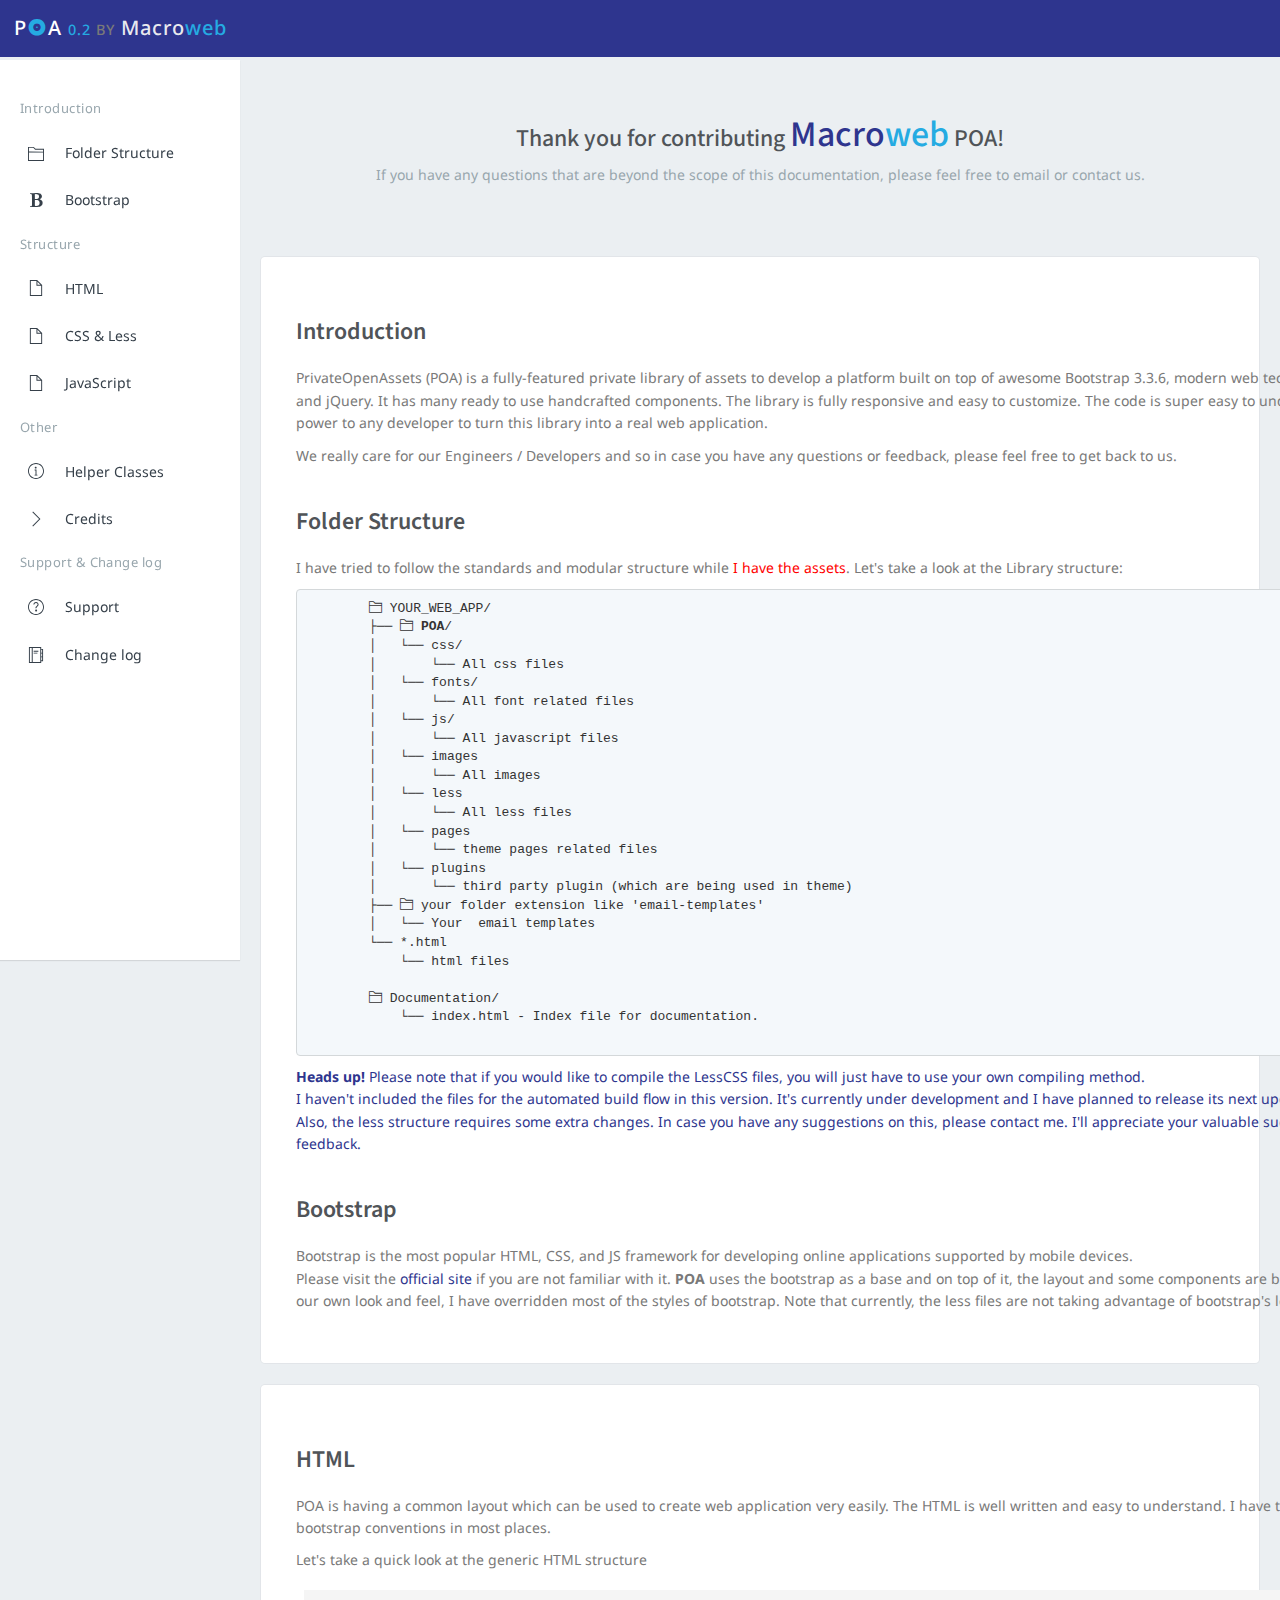
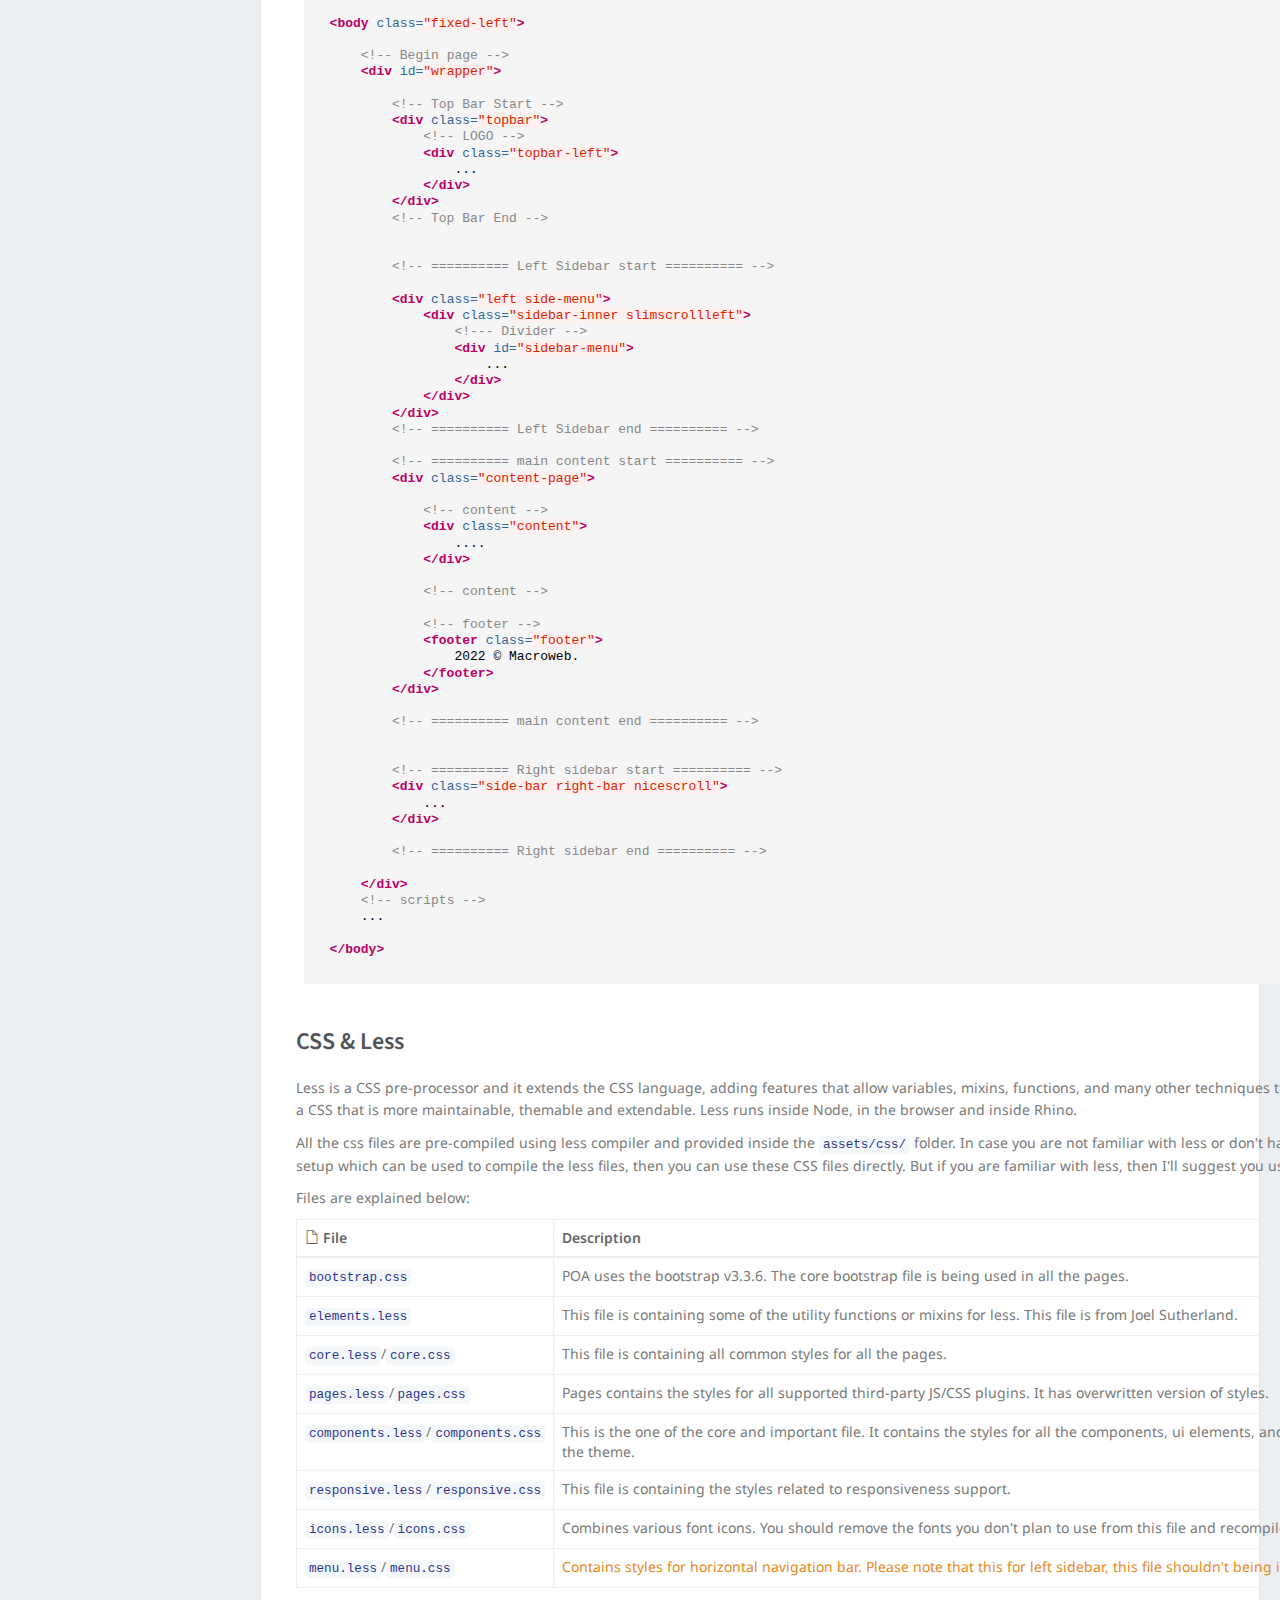
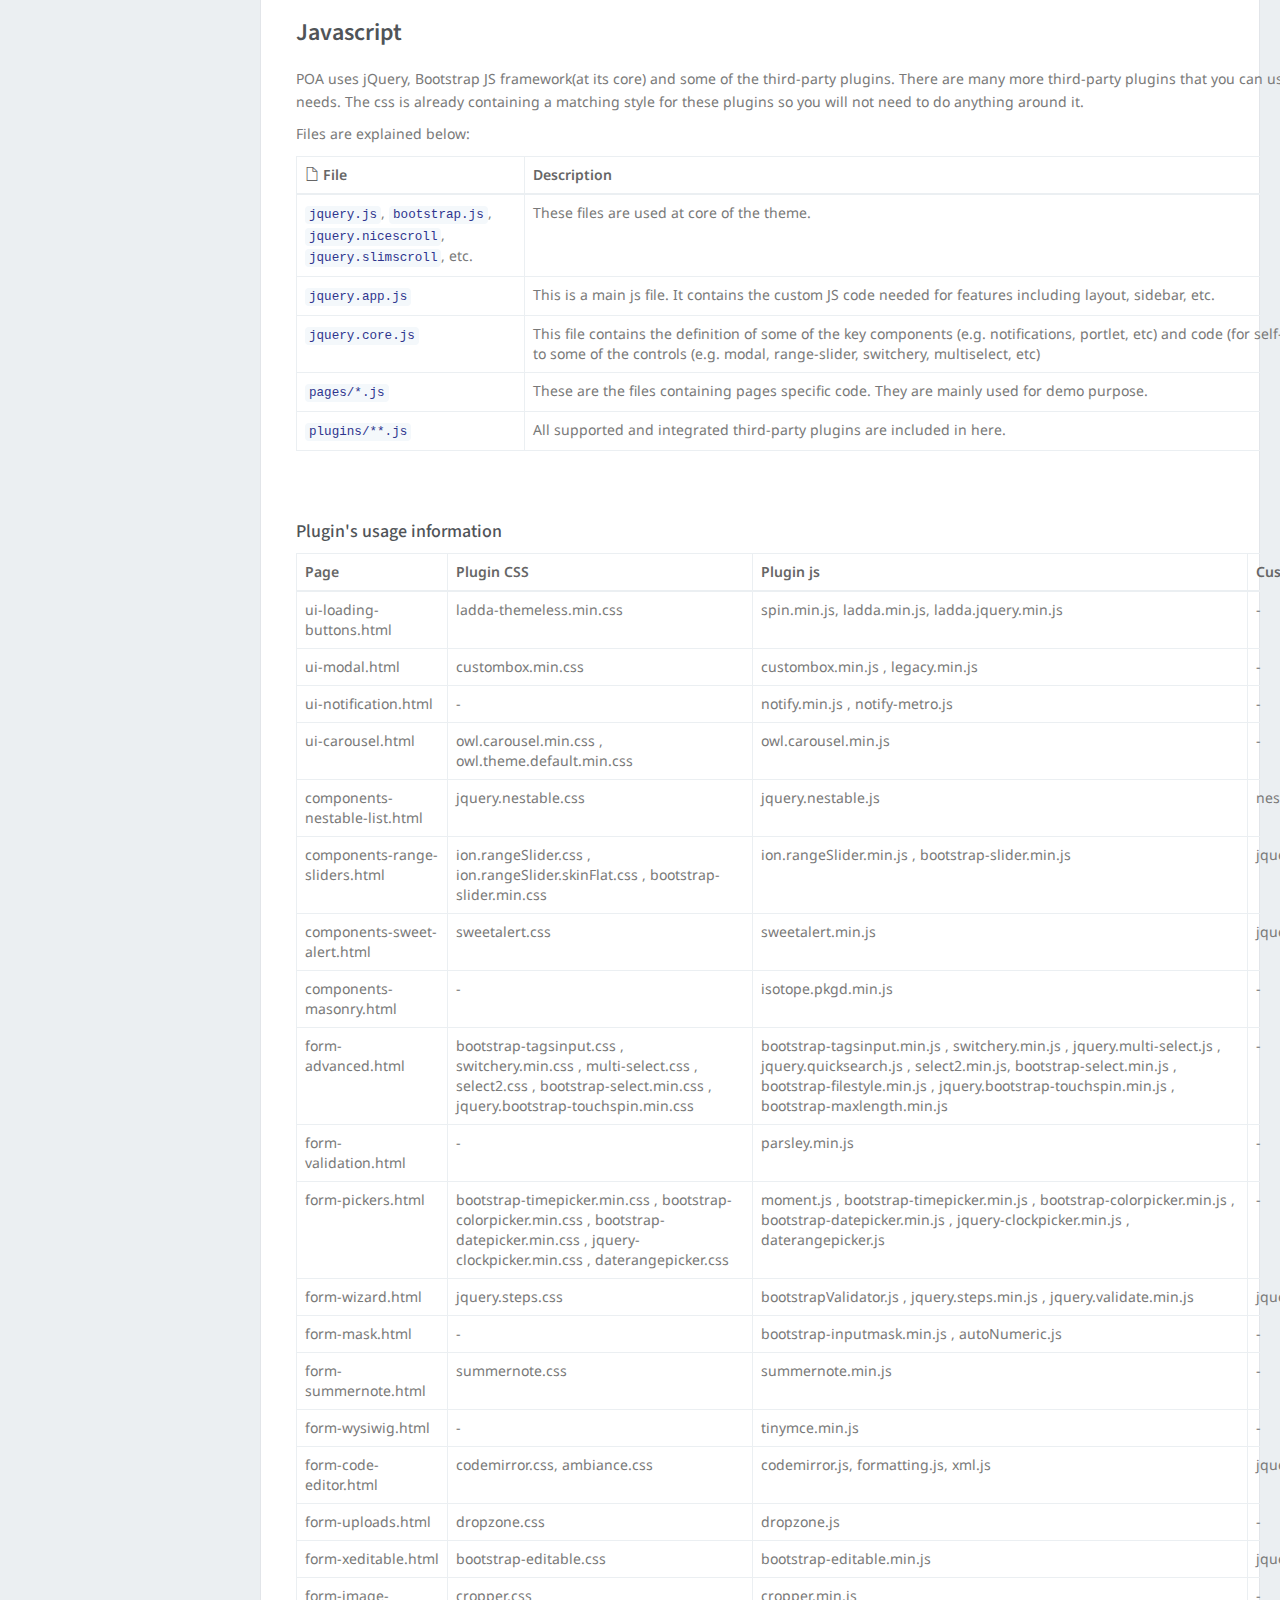
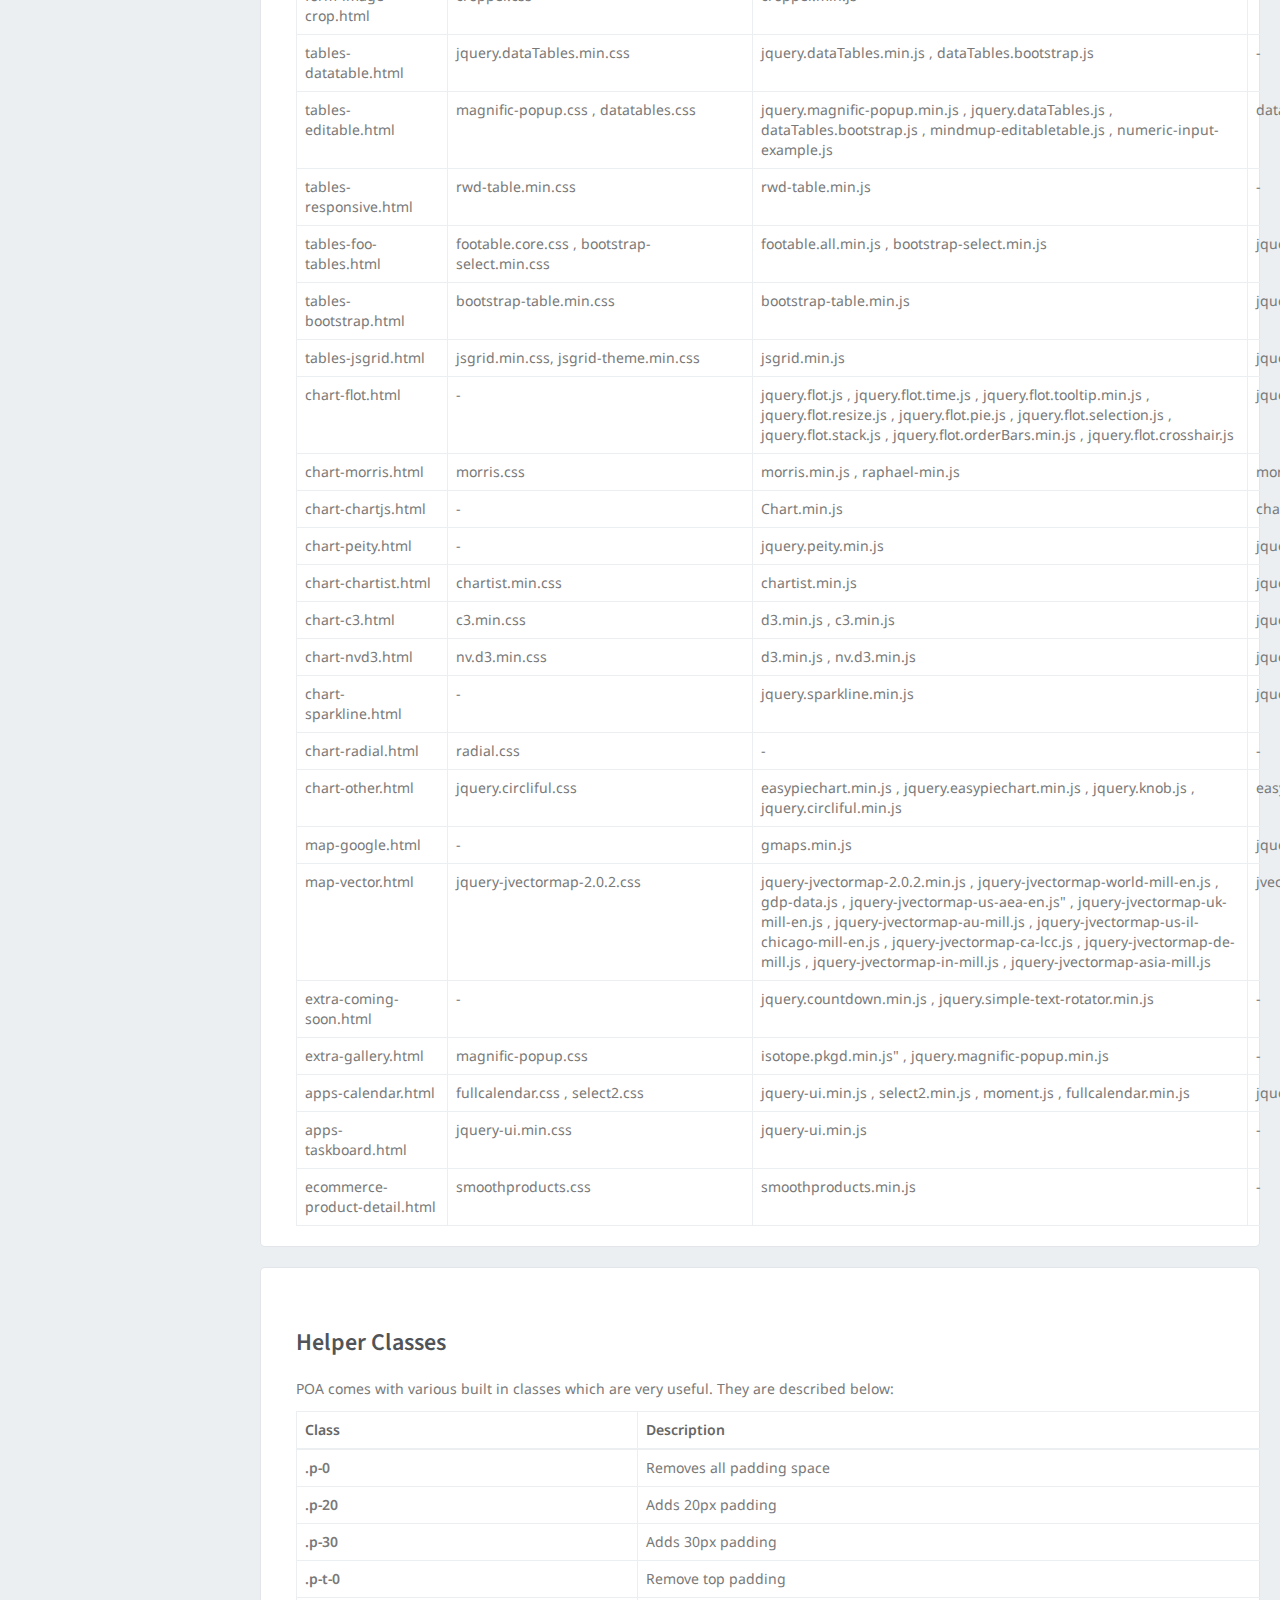
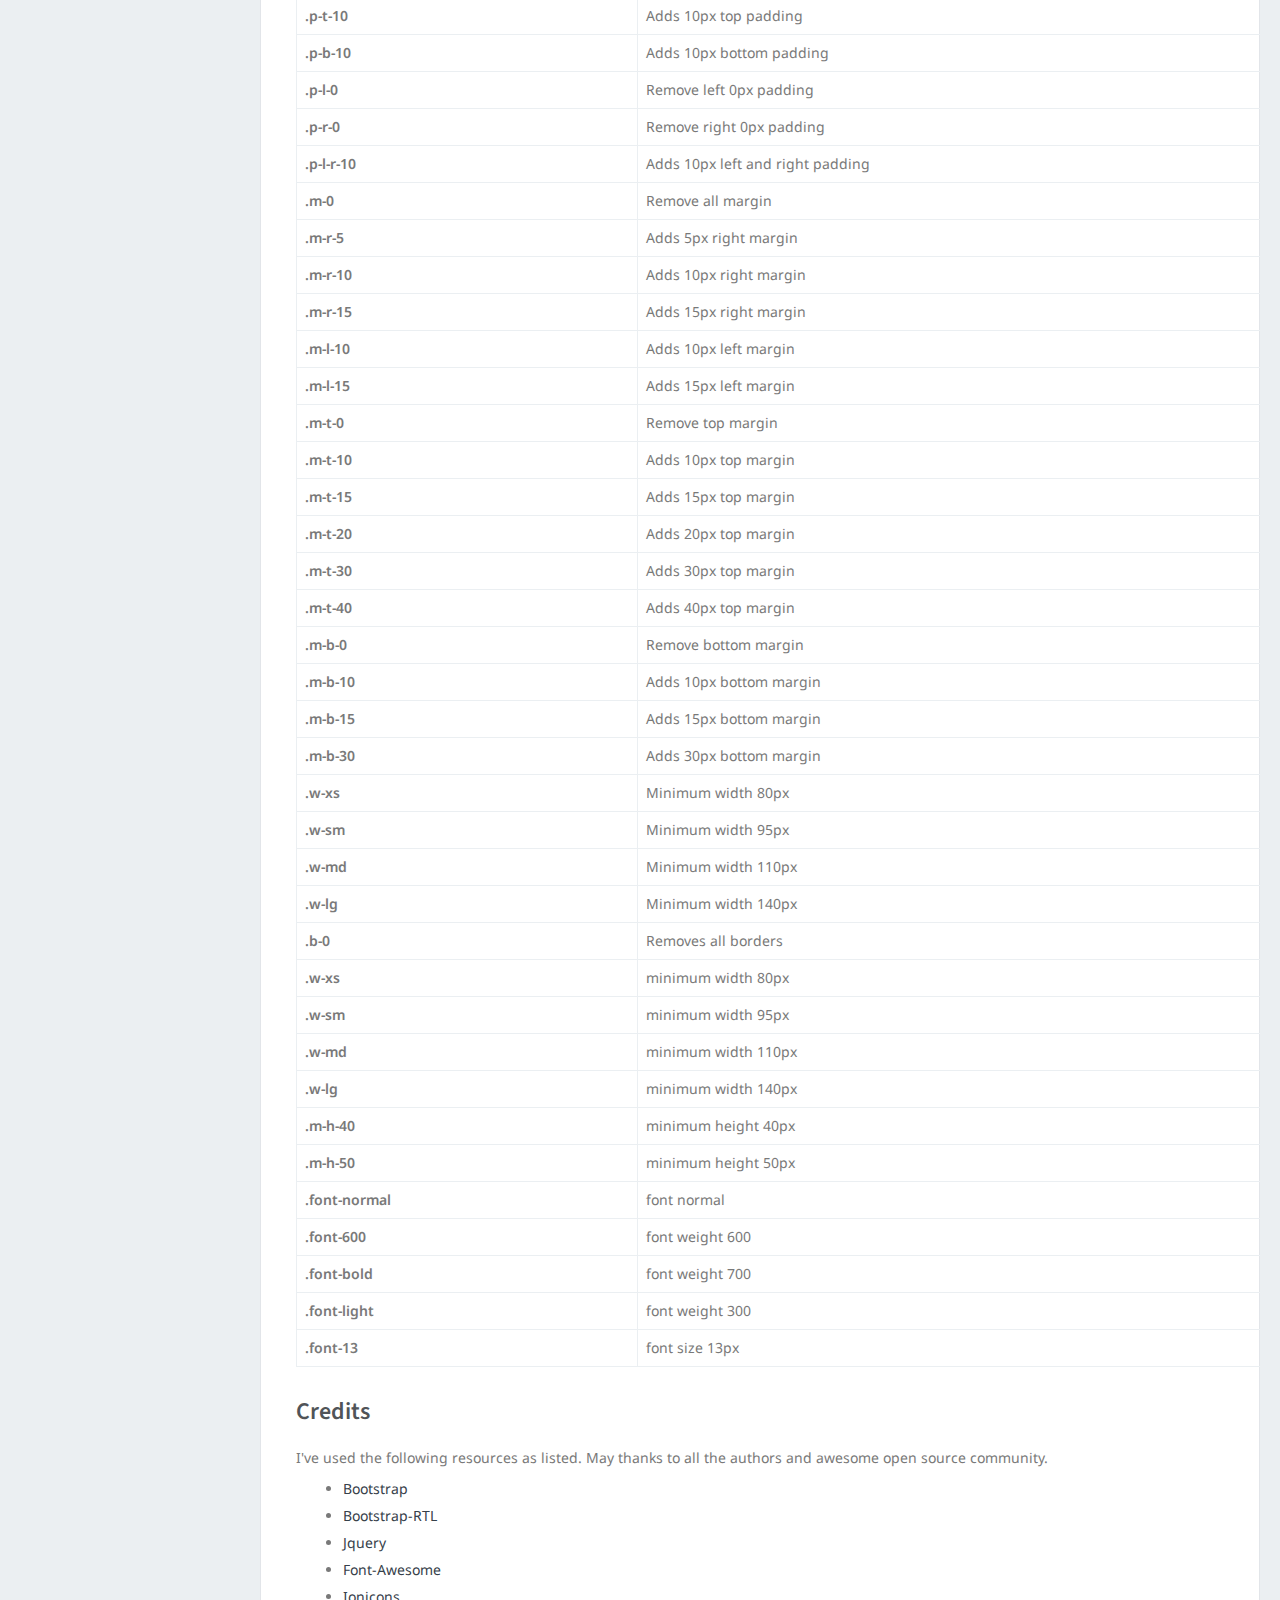
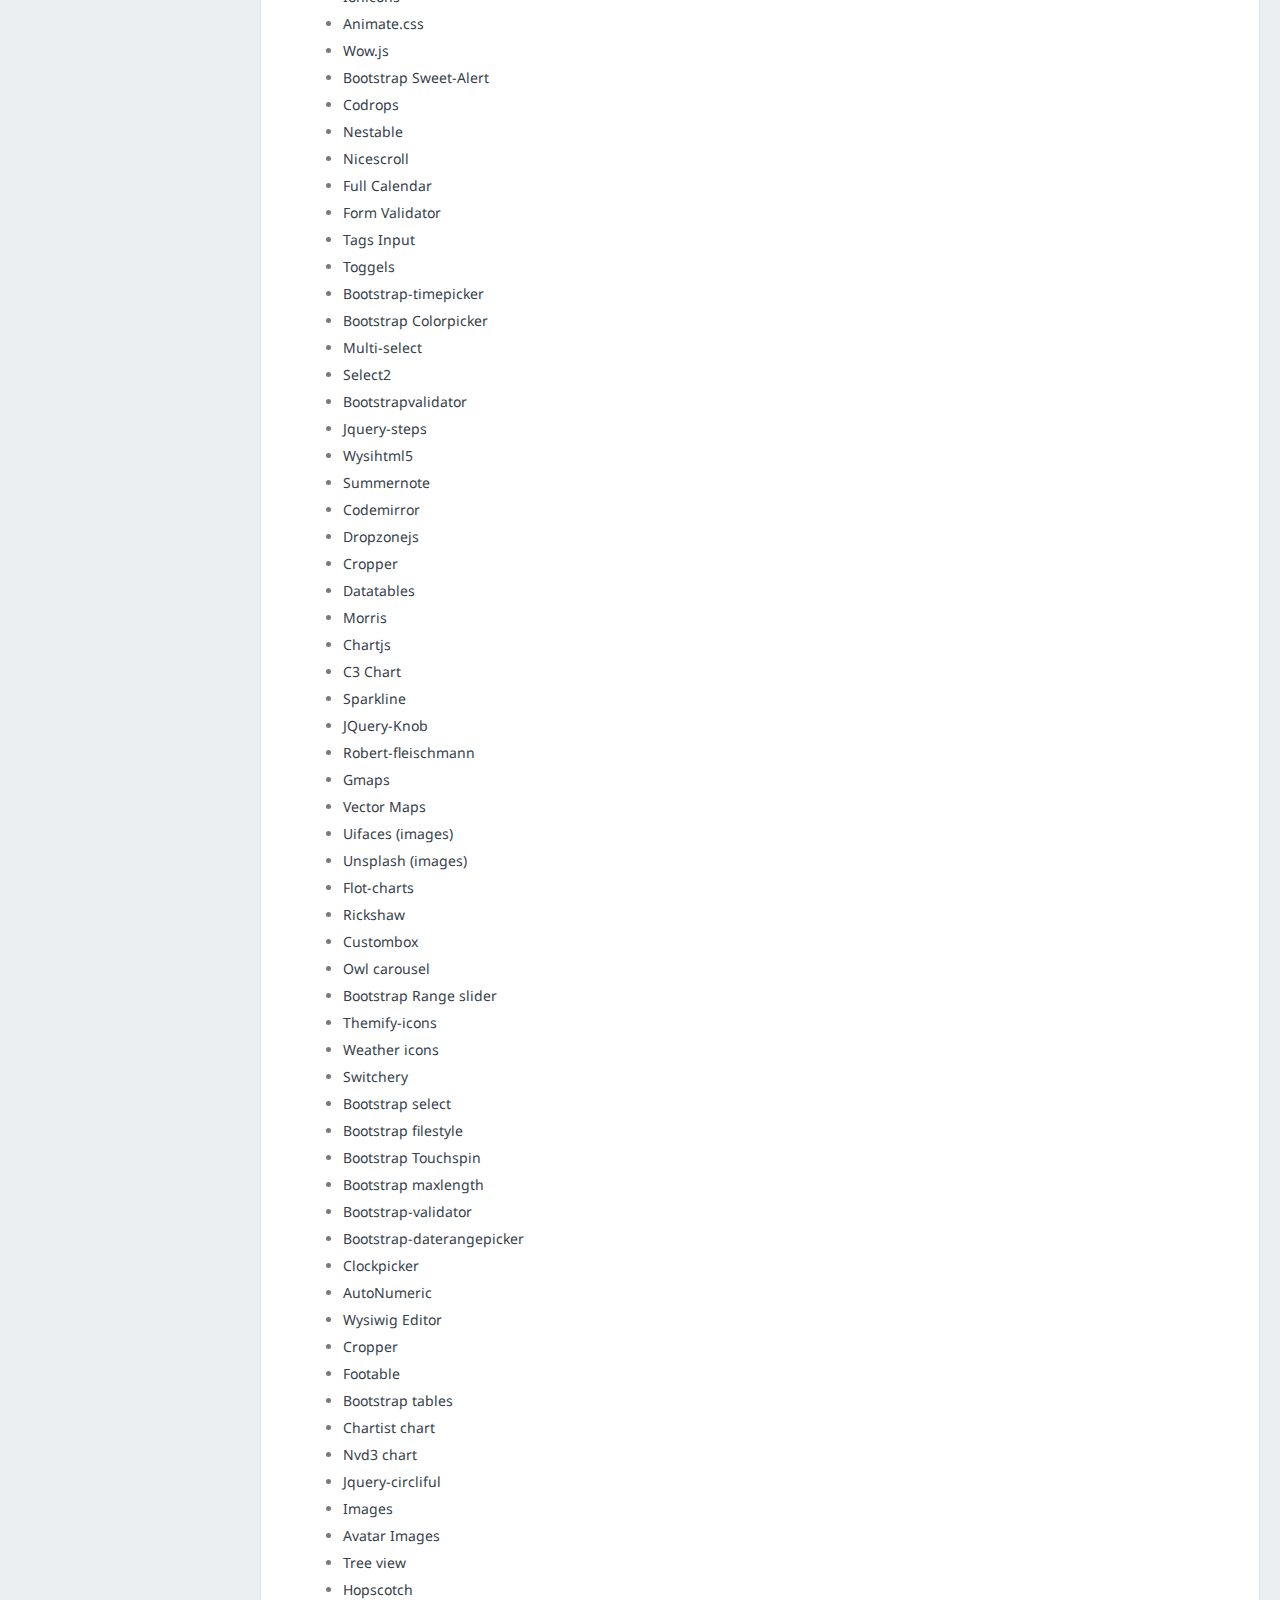
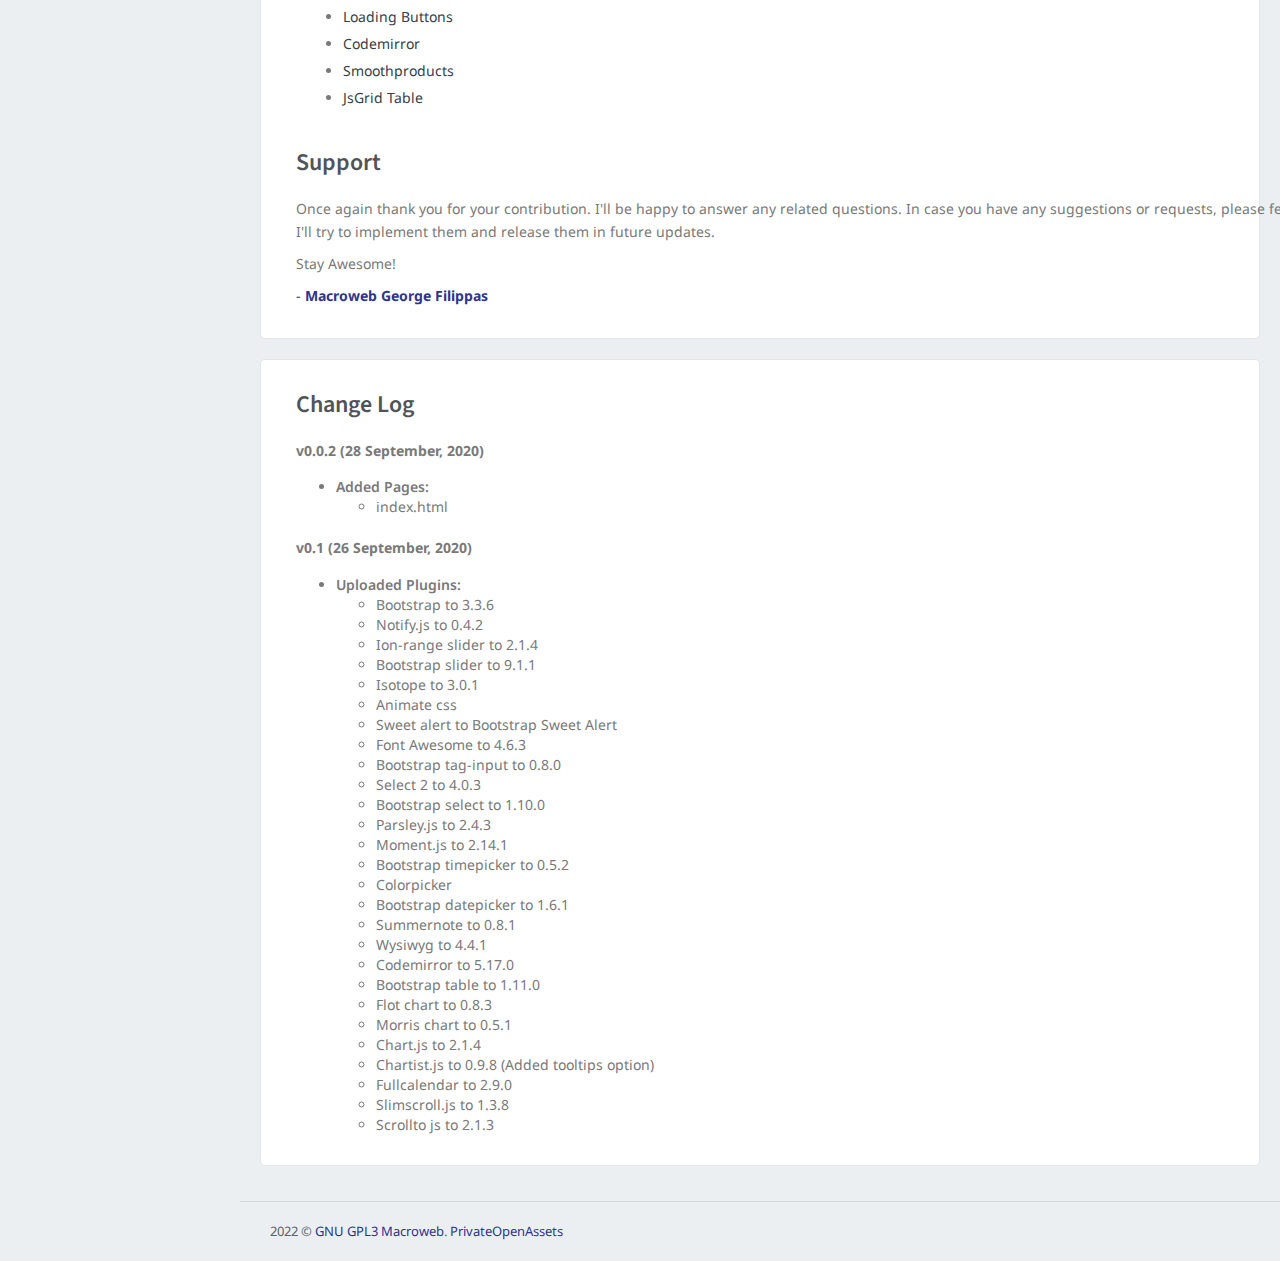
<file: index.html>
<!DOCTYPE html>
<html>
	<head>
		<meta charset="utf-8">
		<meta name="viewport" content="width=device-width, initial-scale=1.0">
		<meta name="description" content="PrivateOpenAssets (POA) is a fully-featured private library of assets to develop a platform built on top of awesome Bootstrap 3.3.6, modern web technology HTML5, CSS3, and jQuery. It has many ready to use handcrafted components. The library is fully responsive and easy to customize. The code is super easy to understand and gives power to any developer to turn this library into a real web application.">
		<meta name="author" content="Macroweb George Filippas">

		<link rel="shortcut icon" href="assets/img/Macroweb-white-logo.png">

		<title>Macroweb POA - HTML Documentation</title>

        <!-- meta-->
        <meta name="description" content="PrivateOpenAssets (POA) is a fully-featured private library of assets to develop a platform built on top of awesome Bootstrap 3.3.6, modern web technology HTML5, CSS3, and jQuery. It has many ready to use handcrafted components. The library is fully responsive and easy to customize. The code is super easy to understand and gives power to any developer to turn this library into a real web application." />
        <link rel="canonical" href="https://docs.macroweb.gr/POA/" />
        <meta property="og:locale" content="en_US" />
        <meta property="og:type" content="website" />
        <meta property="og:title" content="Macroweb POA HTML Documentation" />
        <meta property="og:description" content="PrivateOpenAssets (POA) is a fully-featured private library of assets to develop a platform built on top of awesome Bootstrap 3.3.6, modern web technology HTML5, CSS3, and jQuery. It has many ready to use handcrafted components. The library is fully responsive and easy to customize. The code is super easy to understand and gives power to any developer to turn this library into a real web application." />
        <meta property="og:url" content="https://docs.macroweb.gr/POA/" />
        <meta property="og:site_name" content="Macroweb" />
        <meta property="article:modified_time" content="2022-06-1T17:37:00+00:00" />
        <meta property="og:image" content="https://docs.macroweb.gr/POA/assets/img/Macroweb-special-logo.jpg" />
        <meta property="og:image:width" content="1200" />
        <meta property="og:image:height" content="600" />
        <meta name="twitter:card" content="summary_large_image" />
        <meta name="twitter:title" content="Macroweb POA HTML Documentation" />
        <meta name="twitter:description" content="PrivateOpenAssets (POA) is a fully-featured private library of assets to develop a platform built on top of awesome Bootstrap 3.3.6, modern web technology HTML5, CSS3, and jQuery. It has many ready to use handcrafted components. The library is fully responsive and easy to customize. The code is super easy to understand and gives power to any developer to turn this library into a real web application." />
        <meta name="twitter:image" content="https://docs.macroweb.gr/POA/assets/img/Macroweb-special-logo.jpg" />
        <meta name="twitter:label1" content="Estimated reading time" />
        <meta name="twitter:data1" content="30 minutes" />
        <!-- head links-->
		<link href="assets/css/bootstrap.min.css" rel="stylesheet" type="text/css" />
        <link href="assets/css/core.css" rel="stylesheet" type="text/css" />
        <link href="assets/css/components.css" rel="stylesheet" type="text/css" />
        <link href="assets/css/icons.css" rel="stylesheet" type="text/css" />
        <link href="assets/css/pages.css" rel="stylesheet" type="text/css" />
        <link href="assets/css/responsive.css" rel="stylesheet" type="text/css" />

        <!-- HTML5 Shiv and Respond.js IE8 support of HTML5 elements and media queries -->
        <!-- WARNING: Respond.js doesn't work if you view the page via file:// -->
        <!--[if lt IE 9]-->
        <script src="https://oss.maxcdn.com/libs/html5shiv/3.7.0/html5shiv.js"></script>
        <script src="https://oss.maxcdn.com/libs/respond.js/1.3.0/respond.min.js"></script>
        <!--[endif]-->

        <script src="assets/js/modernizr.min.js"></script>

	</head>

	<body class="fixed-left">

		<!-- Begin page -->
		<div id="wrapper">

            <!-- Top Bar Start -->
            <div class="topbar">

                <!-- LOGO -->
                <div class="topbar-left">
                    <div class="text-center">
                        <a href="https://docs.macroweb.gr/POA/" class="logo"><i class="icon-home icon-c-logo"></i><span> P<i class="md md-POA"></i>A <small><small class="text-mw-cyan"> 0.2</small> <small class="text-dark">by</small></small> <span class="text-menu-logo">Macro</span><span class="text-menu-logo-cyan">web</span></span></a>
                    </div>
                </div>

                <!-- Button mobile view to collapse sidebar menu -->
                <div class="navbar navbar-default" role="navigation">
                    <div class="container">

                    </div>
                </div>
            </div>
            <!-- Top Bar End -->


            <!-- ========== Left Sidebar Start ========== -->

            <div class="left side-menu">
                <div class="sidebar-inner">
                    <!--- Divider -->
                    <div id="sidebar-menu">
                        <ul>

                        	<li class="text-muted menu-title">Introduction</li>

                            <li><a href="#folder-structure"><i class="ti-folder"></i> <span> Folder Structure </span> </a></li>
                            <li><a href="#bootstrap"><i class="fa fa-bold"></i> <span> Bootstrap </span> </a></li>


                            <li class="text-muted menu-title">Structure</li>
                            <li><a href="#html"><i class="ti-file"></i><span> HTML</span></a></li>
                            <li><a href="#cssless"><i class="ti-file"></i><span> CSS &amp; Less</span></a></li>
                            <li><a href="#js"><i class="ti-file"></i><span> JavaScript</span></a></li>

                            <li class="text-muted menu-title">Other</li>
                            <li><a href="#helpers"><i class="ti-info-alt"></i><span> Helper Classes</span></a></li>
                            <li><a href="#credits"><i class="ti-angle-right"></i><span> Credits</span></a></li>

                            <li class="text-muted menu-title"><span>Support &amp; Change log</span></li>
                            <li><a href="#support"><i class="ti-help-alt"></i><span> Support</span></a></li>
                            <li><a href="#changelog"><i class="ti-agenda"></i><span> Change log</span></a></li>

                        </ul>
                        <div class="clearfix"></div>
                    </div>
                    <div class="clearfix"></div>
                </div>
            </div>
			<!-- Left Sidebar End -->

			<!-- ============================================================== -->
			<!-- Start right Content here -->
			<!-- ============================================================== -->
			<div class="content-page">
				<!-- Start content -->
				<div class="content">
					<div class="container">

						<!-- Page-Title -->
						<div class="row">
							<div class="col-sm-12">
                                <div class="p-30">

                                    <div class="text-center">
                                        <h3>
                                            Thank you for contributing <span class="text-my-mw-custom">Macro</span><span class="text-my-mw-custom-cyan">web</span> POA!
                                        </h3>

                                        <p class="text-muted m-b-30">
                                            If you have any questions that are beyond the scope of this documentation, please feel free to email or contact us.
                                        </p>
                                    </div>

                                    <div class="row">
                                        <div class="col-sm-12">
                                            <p>

                                            </p>
                                        </div>
                                    </div>
                                </div>
                            </div>
						</div>

                        <div class="row">
							<div class="col-sm-12">
                                <div class="card-box">
                                    <div class="container-alt m-t-40">
                                        <div class="row">
                                            <div class="col-sm-12">
                                                <h3 class="m-t-0"><b>Introduction</b></h3>

                                                <p class="m-t-20">
                                                    PrivateOpenAssets (POA) is a fully-featured private library of assets to develop a platform built on top of awesome Bootstrap 3.3.6, modern web technology HTML5, CSS3, and jQuery. It has many ready to use handcrafted components. The library is fully responsive and easy to customize. The code is super easy to understand and gives power to any developer to turn this library into a real web application.

                                                </p>
                                                <p>We really care for our Engineers / Developers and so in case you have any questions or feedback, please feel free to get back to us.</p>
                                            </div>
                                        </div>

                                        <div class="row m-t-30">
                                            <div class="col-sm-12">
                                                <h3 class="m-t-0" id="folder-structure"><b>Folder Structure</b></h3>

                                                <p class="m-t-20">
                                                    I have tried to follow the standards and modular structure while <span class="text-my-mw-red">I have the assets</span>. Let's take a look at the Library structure:
                                                </p>

                                                <pre class="prettyprint">
        <i class="ti-folder"></i> YOUR_WEB_APP/
        ├── <i class="ti-folder"></i> <b>POA</b>/
        │   └── css/
        │       └── All css files
        │   └── fonts/
        │       └── All font related files
        │   └── js/
        │       └── All javascript files
        │   └── images
        │       └── All images
        │   └── less
        │       └── All less files
        │   └── pages
        │       └── theme pages related files
        │   └── plugins
        │       └── third party plugin (which are being used in theme)
        ├── <i class="ti-folder"></i> your folder extension like 'email-templates'
        │   └── Your  email templates
        └── *.html
            └── html files

        <i class="ti-folder"></i> Documentation/
            └── index.html - Index file for documentation.
    </pre>

                                                <p class="text-primary">
                                                        <strong>Heads up! </strong>
                                                        Please note that if you would like to compile the LessCSS files, you will just have to use your own compiling method. 
                                                        <br>I haven't included the files for the automated build flow in this version. It's currently under development and I have planned to release its next update. 
                                                        <br>Also, the less structure requires some extra changes. In case you have any suggestions on this, please contact me. I'll appreciate your valuable suggestion and feedback.

                                                </p>
                                            </div>
                                        </div>


                                        <div class="row m-t-30 m-b-20">
                                            <div class="col-sm-12">
                                                <h3 class="m-t-0" id="bootstrap"><b>Bootstrap</b></h3>

                                                <p class="m-t-20">
                                                    Bootstrap is the most popular HTML, CSS, and JS framework for developing online applications supported by mobile devices.
                                                    <br>Please visit the <a href="http://getbootstrap.com/">official site</a> if you are not familiar with it.

                                                    <strong>POA</strong> uses the bootstrap as a base and on top of it, the layout and some components are built. In order to have our own look and feel, I have overridden most of the styles of bootstrap. 
                                                    Note that currently, the less files are not taking advantage of bootstrap's less structure.
                                                </p>
                                            </div>
                                        </div>
                                    </div>
                                </div>
                            </div>
						</div>


                        <div class="row">
							<div class="col-sm-12">
                                <div class="card-box">
                                    <div class="container-alt m-t-40">
                                        <div class="row">
                                            <div class="col-sm-12">
                                                <h3 class="m-t-0" id="html"><b>HTML</b></h3>

                                                <p class="m-t-20">
                                                    POA is having a common layout which can be used to create web application very easily. The HTML is well written and easy to understand. I have tried to follow bootstrap conventions in most places.
                                                </p>
                                                <p>Let's take a quick look at the generic HTML structure</p>

                                                <iframe src="html_str.html" width="100%" height="1040" style="border: none"></iframe>
                                            </div>
                                        </div>


                                        <div class="row m-b-30">
                                            <div class="col-sm-12">
                                                <h3 class="m-t-0" id="cssless"><b>CSS & Less</b></h3>

                                                <p class="m-t-20">
                                                    Less is a CSS pre-processor and it extends the CSS language, adding features that allow variables, mixins, functions, and many other techniques that allow you to make a CSS that is more maintainable, themable and extendable. Less runs inside Node, in the browser and inside Rhino.
                                                </p>
                                                <p>
                                                    All the css files are pre-compiled using less compiler and provided inside the <code>assets/css/</code> folder.
                                                     In case you are not familiar with less or don't have any environment setup which can be used to compile the less files, then you can use these CSS files directly. But if you are familiar with less, then I'll suggest you use the less files.
                                                </p>
                                                <p>Files are explained below: </p>

                                                <table class="table table-bordered m-0">
													<thead>
														<tr>
															<th style="width: 20%;"><i class="ti-file"></i> File</th>
															<th>Description</th>
														</tr>
													</thead>
													<tbody>
														<tr>
															<td>
                                                                <code>bootstrap.css</code>
                                                            </td>
                                                            <td>
                                                                POA uses the bootstrap v3.3.6. The core bootstrap file is being used in all the pages.
                                                            </td>
														</tr>
                                                        <tr>
															<td>
                                                                <code>elements.less</code>
                                                            </td>
                                                            <td>
                                                                This file is containing some of the utility functions or mixins for less. This file is from Joel Sutherland.
                                                            </td>
														</tr>

                                                        <tr>
															<td>
                                                                <code>core.less</code>/<code>core.css</code>
                                                            </td>
                                                            <td>
                                                                This file is containing all common styles for all the pages.
                                                            </td>
														</tr>

                                                        <tr>
															<td>
                                                                <code>pages.less</code>/<code>pages.css</code>
                                                            </td>
                                                            <td>
                                                                Pages contains the styles for all supported third-party JS/CSS plugins. It has overwritten version of styles.
                                                            </td>
														</tr>

                                                        <tr>
															<td>
                                                                <code>components.less</code>/<code>components.css</code>
                                                            </td>
                                                            <td>
                                                                This is the one of the core and important file. It contains the styles for all the components, ui elements, and some other parts of the theme.
                                                            </td>
														</tr>

                                                        <tr>
															<td>
                                                                <code>responsive.less</code>/<code>responsive.css</code>
                                                            </td>
                                                            <td>
                                                                This file is containing the styles related to responsiveness support.
                                                            </td>
														</tr>

                                                         <tr>
															<td>
                                                                <code>icons.less</code>/<code>icons.css</code>
                                                            </td>
                                                            <td>
                                                                Combines various font icons. You should remove the fonts you don't plan to use from this file and recompile it.
                                                            </td>
														</tr>
                                                        <tr>
                                                            <td>
                                                                <code>menu.less</code>/<code>menu.css</code>
                                                            </td>
                                                            <td class="text-warning">
                                                                Contains styles for horizontal navigation bar. Please note that this for left sidebar, this file shouldn't being included in page.
                                                            </td>
                                                        </tr>
                                                    </tbody>
                                                </table>
                                            </div>
                                        </div>

                                        <div class="row m-t-30 m-b-30">
                                            <div class="col-sm-12">
                                                <h3 class="m-t-0" id="js"><b>Javascript</b></h3>

                                                <p class="m-t-20">
                                                    POA uses jQuery, Bootstrap JS framework(at its core) and some of the third-party plugins. There are many more third-party plugins that you can use according to your needs. The css is already containing a matching style for these plugins so you will not need to do anything around it.
                                                </p>

                                                <p>Files are explained below: </p>

                                                <table class="table table-bordered m-0">
													<thead>
														<tr>
															<th style="width: 20%;"><i class="ti-file"></i> File</th>
															<th>Description</th>
														</tr>
													</thead>
													<tbody>
														<tr>
															<td>
                                                                <code>jquery.js</code>, <code>bootstrap.js</code>,
                                                                <code>jquery.nicescroll</code>, <code>jquery.slimscroll</code>, etc.
                                                                <!-- TODO -->

                                                            </td>
                                                            <td>
                                                                These files are used at core of the theme.
                                                            </td>
														</tr>
                                                        <tr>
															<td>
                                                                <code>jquery.app.js</code>
                                                            </td>
                                                            <td>
                                                                This is a main js file. It contains the custom JS code needed for features including
                                                                layout, sidebar, etc.
                                                            </td>
														</tr>

                                                        <tr>
															<td>
                                                                <code>jquery.core.js</code>
                                                            </td>
                                                            <td>
                                                                This file contains the definition of some of the key components (e.g. notifications, portlet, etc) and code
                                                                (for self-initialization) related to some of the controls (e.g. modal, range-slider, switchery, multiselect, etc)
                                                            </td>
														</tr>

                                                        <tr>
															<td>
                                                                <code>pages/*.js</code>
                                                            </td>
                                                            <td>
                                                                These are the files containing pages specific code. They are mainly used for demo purpose.
                                                            </td>
														</tr>

                                                        <tr>
															<td>
                                                                <code>plugins/**.js</code>
                                                            </td>
                                                            <td>
                                                                All supported and integrated third-party plugins are included in here.
                                                            </td>
														</tr>
                                                    </tbody>
                                                </table>
                                            </div>
                                        </div>
                                    </div>


                                    <div class="row">
                                        <div class="col-sm-12">
                                            <div class="container-alt m-t-40">
                                                <h4>Plugin's usage information</h4>
                                            <table class="table table-bordered m-0">
                                                    
                                                    <thead>
                                                        <tr>
                                                            <th>Page</th>
                                                            <th>Plugin CSS</th>
                                                            <th>Plugin js</th>
                                                            <th>Custom js</th>
                                                        </tr>
                                                    </thead>
                                                    <tbody>
                                                        <tr>
                                                            <td>ui-loading-buttons.html</td>
                                                            <td>ladda-themeless.min.css</td>
                                                            <td>spin.min.js, ladda.min.js, ladda.jquery.min.js</td>
                                                            <td>-</td>
                                                        </tr>
                                                        <tr>
                                                            <td>ui-modal.html</td>
                                                            <td>custombox.min.css</td>
                                                            <td>custombox.min.js , legacy.min.js</td>
                                                            <td>-</td>
                                                        </tr>
                                                        <tr>
                                                            <td>ui-notification.html</td>
                                                            <td>-</td>
                                                            <td>notify.min.js , notify-metro.js</td>
                                                            <td>-</td>
                                                        </tr>
                                                        <tr>
                                                            <td>ui-carousel.html</td>
                                                            <td>owl.carousel.min.css , owl.theme.default.min.css</td>
                                                            <td>owl.carousel.min.js</td>
                                                            <td>-</td>
                                                        </tr>

                                                        <tr>
                                                            <td>components-nestable-list.html</td>
                                                            <td>jquery.nestable.css</td>
                                                            <td>jquery.nestable.js</td>
                                                            <td>nestable.js</td>
                                                        </tr>

                                                        <tr>
                                                            <td>components-range-sliders.html</td>
                                                            <td>ion.rangeSlider.css , ion.rangeSlider.skinFlat.css , bootstrap-slider.min.css</td>
                                                            <td>ion.rangeSlider.min.js , bootstrap-slider.min.js</td>
                                                            <td>jquery.ui-sliders.js</td>
                                                        </tr>

                                                        <tr>
                                                            <td>components-sweet-alert.html</td>
                                                            <td>sweetalert.css</td>
                                                            <td>sweetalert.min.js</td>
                                                            <td>jquery.sweet-alert.init.js</td>
                                                        </tr>

                                                        <tr>
                                                            <td>components-masonry.html</td>
                                                            <td>-</td>
                                                            <td>isotope.pkgd.min.js</td>
                                                            <td>-</td>
                                                        </tr>

                                                        <tr>
                                                            <td>form-advanced.html</td>
                                                            <td>bootstrap-tagsinput.css , switchery.min.css , multi-select.css , select2.css , bootstrap-select.min.css , jquery.bootstrap-touchspin.min.css</td>
                                                            <td>bootstrap-tagsinput.min.js , switchery.min.js , jquery.multi-select.js , jquery.quicksearch.js , select2.min.js, bootstrap-select.min.js , bootstrap-filestyle.min.js , jquery.bootstrap-touchspin.min.js , bootstrap-maxlength.min.js</td>
                                                            <td>-</td>
                                                        </tr>

                                                        <tr>
                                                            <td>form-validation.html</td>
                                                            <td>-</td>
                                                            <td>parsley.min.js</td>
                                                            <td>-</td>
                                                        </tr>

                                                        <tr>
                                                            <td>form-pickers.html</td>
                                                            <td>bootstrap-timepicker.min.css , bootstrap-colorpicker.min.css , bootstrap-datepicker.min.css , jquery-clockpicker.min.css , daterangepicker.css</td>
                                                            <td>moment.js , bootstrap-timepicker.min.js , bootstrap-colorpicker.min.js , bootstrap-datepicker.min.js , jquery-clockpicker.min.js , daterangepicker.js</td>
                                                            <td>-</td>
                                                        </tr>

                                                        <tr>
                                                            <td>form-wizard.html</td>
                                                            <td>jquery.steps.css</td>
                                                            <td>bootstrapValidator.js , jquery.steps.min.js , jquery.validate.min.js</td>
                                                            <td>jquery.wizard-init.js</td>
                                                        </tr>

                                                        <tr>
                                                            <td>form-mask.html</td>
                                                            <td>-</td>
                                                            <td>bootstrap-inputmask.min.js , autoNumeric.js</td>
                                                            <td>-</td>
                                                        </tr>

                                                        <tr>
                                                            <td>form-summernote.html</td>
                                                            <td>summernote.css</td>
                                                            <td>summernote.min.js</td>
                                                            <td>-</td>
                                                        </tr>

                                                        <tr>
                                                            <td>form-wysiwig.html</td>
                                                            <td>-</td>
                                                            <td>tinymce.min.js</td>
                                                            <td>-</td>
                                                        </tr>

                                                        <tr>
                                                            <td>form-code-editor.html</td>
                                                            <td>codemirror.css, ambiance.css</td>
                                                            <td>codemirror.js, formatting.js, xml.js</td>
                                                            <td>jquery.codemirror.init.js</td>
                                                        </tr>

                                                        <tr>
                                                            <td>form-uploads.html</td>
                                                            <td>dropzone.css</td>
                                                            <td>dropzone.js</td>
                                                            <td>-</td>
                                                        </tr>

                                                        <tr>
                                                            <td>form-xeditable.html</td>
                                                            <td>bootstrap-editable.css</td>
                                                            <td>bootstrap-editable.min.js</td>
                                                            <td>jquery.xeditable.js</td>
                                                        </tr>

                                                        <tr>
                                                            <td>form-image-crop.html</td>
                                                            <td>cropper.css</td>
                                                            <td>cropper.min.js</td>
                                                            <td>-</td>
                                                        </tr>

                                                        <tr>
                                                            <td>tables-datatable.html</td>
                                                            <td>jquery.dataTables.min.css</td>
                                                            <td>jquery.dataTables.min.js , dataTables.bootstrap.js</td>
                                                            <td>-</td>
                                                        </tr>

                                                        <tr>
                                                            <td>tables-editable.html</td>
                                                            <td>magnific-popup.css , datatables.css </td>
                                                            <td>jquery.magnific-popup.min.js , jquery.dataTables.js , dataTables.bootstrap.js , mindmup-editabletable.js , numeric-input-example.js </td>
                                                            <td>datatables.editable.init.js</td>
                                                        </tr>

                                                        <tr>
                                                            <td>tables-responsive.html</td>
                                                            <td>rwd-table.min.css</td>
                                                            <td>rwd-table.min.js</td>
                                                            <td>-</td>
                                                        </tr>

                                                        <tr>
                                                            <td>tables-foo-tables.html</td>
                                                            <td>footable.core.css , bootstrap-select.min.css</td>
                                                            <td>footable.all.min.js , bootstrap-select.min.js</td>
                                                            <td>jquery.footable.js</td>
                                                        </tr>

                                                        <tr>
                                                            <td>tables-bootstrap.html</td>
                                                            <td>bootstrap-table.min.css</td>
                                                            <td>bootstrap-table.min.js</td>
                                                            <td>jquery.bs-table.js</td>
                                                        </tr>

                                                        <tr>
                                                            <td>tables-jsgrid.html</td>
                                                            <td>jsgrid.min.css, jsgrid-theme.min.css</td>
                                                            <td>jsgrid.min.js</td>
                                                            <td>jquery.jsgrid.init.js</td>
                                                        </tr>

                                                        <tr>
                                                            <td>chart-flot.html</td>
                                                            <td>-</td>
                                                            <td>jquery.flot.js , jquery.flot.time.js , jquery.flot.tooltip.min.js , jquery.flot.resize.js , jquery.flot.pie.js , jquery.flot.selection.js , jquery.flot.stack.js , jquery.flot.orderBars.min.js , jquery.flot.crosshair.js</td>
                                                            <td>jquery.flot.init.js</td>
                                                        </tr>

                                                        <tr>
                                                            <td>chart-morris.html</td>
                                                            <td>morris.css</td>
                                                            <td>morris.min.js , raphael-min.js</td>
                                                            <td>morris.init.js</td>
                                                        </tr>

                                                        <tr>
                                                            <td>chart-chartjs.html</td>
                                                            <td>-</td>
                                                            <td>Chart.min.js</td>
                                                            <td>chartjs.init.js"</td>
                                                        </tr>

                                                        <tr>
                                                            <td>chart-peity.html</td>
                                                            <td>-</td>
                                                            <td>jquery.peity.min.js</td>
                                                            <td>jquery.peity.init.js</td>
                                                        </tr>

                                                        <tr>
                                                            <td>chart-chartist.html</td>
                                                            <td>chartist.min.css</td>
                                                            <td>chartist.min.js</td>
                                                            <td>jquery.chartist.init.js</td>
                                                        </tr>

                                                        <tr>
                                                            <td>chart-c3.html</td>
                                                            <td>c3.min.css</td>
                                                            <td>d3.min.js , c3.min.js</td>
                                                            <td>jquery.c3-chart.init.js</td>
                                                        </tr>

                                                        <tr>
                                                            <td>chart-nvd3.html</td>
                                                            <td>nv.d3.min.css</td>
                                                            <td>d3.min.js , nv.d3.min.js</td>
                                                            <td>jquery.nvd3.init.js</td>
                                                        </tr>

                                                        <tr>
                                                            <td>chart-sparkline.html</td>
                                                            <td>-</td>
                                                            <td>jquery.sparkline.min.js</td>
                                                            <td>jquery.charts-sparkline.js</td>
                                                        </tr>

                                                        <tr>
                                                            <td>chart-radial.html</td>
                                                            <td>radial.css</td>
                                                            <td>-</td>
                                                            <td>-</td>
                                                        </tr>

                                                        <tr>
                                                            <td>chart-other.html</td>
                                                            <td>jquery.circliful.css</td>
                                                            <td>easypiechart.min.js , jquery.easypiechart.min.js , jquery.knob.js , jquery.circliful.min.js</td>
                                                            <td>easy-pie-chart.init.js</td>
                                                        </tr>

                                                        <tr>
                                                            <td>map-google.html</td>
                                                            <td>-</td>
                                                            <td>gmaps.min.js</td>
                                                            <td>jquery.gmaps.js</td>
                                                        </tr>

                                                        <tr>
                                                            <td>map-vector.html</td>
                                                            <td>jquery-jvectormap-2.0.2.css</td>
                                                            <td>jquery-jvectormap-2.0.2.min.js , jquery-jvectormap-world-mill-en.js , gdp-data.js , jquery-jvectormap-us-aea-en.js" , jquery-jvectormap-uk-mill-en.js , jquery-jvectormap-au-mill.js , jquery-jvectormap-us-il-chicago-mill-en.js , jquery-jvectormap-ca-lcc.js , jquery-jvectormap-de-mill.js , jquery-jvectormap-in-mill.js , jquery-jvectormap-asia-mill.js</td>
                                                            <td>jvectormap.init.js</td>
                                                        </tr>

                                                        <tr>
                                                            <td>extra-coming-soon.html</td>
                                                            <td>-</td>
                                                            <td>jquery.countdown.min.js , jquery.simple-text-rotator.min.js</td>
                                                            <td>-</td>
                                                        </tr>

                                                        <tr>
                                                            <td>extra-gallery.html</td>
                                                            <td>magnific-popup.css</td>
                                                            <td>isotope.pkgd.min.js" , jquery.magnific-popup.min.js</td>
                                                            <td>-</td>
                                                        </tr>

                                                        <tr>
                                                            <td>apps-calendar.html</td>
                                                            <td>fullcalendar.css , select2.css</td>
                                                            <td>jquery-ui.min.js , select2.min.js , moment.js , fullcalendar.min.js</td>
                                                            <td>jquery.fullcalendar.js</td>
                                                        </tr>

                                                        <tr>
                                                            <td>apps-taskboard.html</td>
                                                            <td>jquery-ui.min.css</td>
                                                            <td>jquery-ui.min.js</td>
                                                            <td>-</td>
                                                        </tr>

                                                        <tr>
                                                            <td>ecommerce-product-detail.html</td>
                                                            <td>smoothproducts.css</td>
                                                            <td>smoothproducts.min.js</td>
                                                            <td>-</td>
                                                        </tr>

                                                    </tbody>
                                                </table>
                                            </div>
                                        </div>
                                    </div>
                                </div>
                            </div>
						</div>


                        <div class="row">
							<div class="col-sm-12">
                                <div class="card-box">
                                    <div class="container-alt m-t-40">
                                        <div class="row">
                                            <div class="col-sm-12">
                                                <h3 class="m-t-0" id="helpers"><b>Helper Classes</b></h3>

                                                <p class="m-t-20">
                                                    POA comes with various built in classes which are very useful. They are described below:
                                                </p>

                                                <table class="table table-bordered m-0">
                                                    <thead>
                                                    <tr>
                                                        <th>Class</th>
                                                        <th>Description</th>
                                                    </tr>
                                                    </thead>
                                                    <tbody>
                                                    <tr>
                                                        <td><b>.p-0</b>
                                                        </td>
                                                        <td>Removes all padding space</td>
                                                    </tr>

                                                    <tr>
                                                        <td><b>.p-20</b>
                                                        </td>
                                                        <td>Adds 20px padding</td>
                                                    </tr>

                                                    <tr>
                                                        <td><b>.p-30</b>
                                                        </td>
                                                        <td>Adds 30px padding</td>
                                                    </tr>

                                                    <tr>
                                                        <td><b>.p-t-0</b></td>
                                                        <td>Remove top padding</td>
                                                    </tr>

                                                    <tr>
                                                        <td><b>.p-t-10</b></td>
                                                        <td>Adds 10px top padding</td>
                                                    </tr>

                                                    <tr>
                                                        <td><b>.p-b-10</b></td>
                                                        <td>Adds 10px bottom padding</td>
                                                    </tr>

                                                    <tr>
                                                        <td><b>.p-l-0</b></td>
                                                        <td>Remove left 0px padding</td>
                                                    </tr>

                                                    <tr>
                                                        <td><b>.p-r-0</b></td>
                                                        <td>Remove right 0px padding</td>
                                                    </tr>

                                                    <tr>
                                                        <td><b>.p-l-r-10</b></td>
                                                        <td>Adds 10px left and right padding</td>
                                                    </tr>

                                                    <tr>
                                                        <td><b>.m-0</b></td>
                                                        <td>Remove all margin</td>
                                                    </tr>

                                                    <tr>
                                                        <td><b>.m-r-5</b></td>
                                                        <td>Adds 5px right margin</td>
                                                    </tr>

                                                    <tr>
                                                        <td><b>.m-r-10</b></td>
                                                        <td>Adds 10px right margin</td>
                                                    </tr>

                                                    <tr>
                                                        <td><b>.m-r-15</b></td>
                                                        <td>Adds 15px right margin</td>
                                                    </tr>

                                                    <tr>
                                                        <td><b>.m-l-10</b></td>
                                                        <td>Adds 10px left margin</td>
                                                    </tr>

                                                    <tr>
                                                        <td><b>.m-l-15</b></td>
                                                        <td>Adds 15px left margin</td>
                                                    </tr>

                                                    <tr>
                                                        <td><b>.m-t-0</b></td>
                                                        <td>Remove top margin</td>
                                                    </tr>

                                                    <tr>
                                                        <td><b>.m-t-10</b></td>
                                                        <td>Adds 10px top margin</td>
                                                    </tr>

                                                    <tr>
                                                        <td><b>.m-t-15</b></td>
                                                        <td>Adds 15px top margin</td>
                                                    </tr>

                                                    <tr>
                                                        <td><b>.m-t-20</b></td>
                                                        <td>Adds 20px top margin</td>
                                                    </tr>

                                                    <tr>
                                                        <td><b>.m-t-30</b></td>
                                                        <td>Adds 30px top margin</td>
                                                    </tr>

                                                    <tr>
                                                        <td><b>.m-t-40</b></td>
                                                        <td>Adds 40px top margin</td>
                                                    </tr>

                                                    <tr>
                                                        <td><b>.m-b-0</b></td>
                                                        <td>Remove bottom margin</td>
                                                    </tr>

                                                    <tr>
                                                        <td><b>.m-b-10</b></td>
                                                        <td>Adds 10px bottom margin</td>
                                                    </tr>

                                                    <tr>
                                                        <td><b>.m-b-15</b></td>
                                                        <td>Adds 15px bottom margin</td>
                                                    </tr>

                                                    <tr>
                                                        <td><b>.m-b-30</b></td>
                                                        <td>Adds 30px bottom margin</td>
                                                    </tr>

                                                    <tr>
                                                        <td><b>.w-xs</b></td>
                                                        <td>Minimum width 80px</td>
                                                    </tr>

                                                    <tr>
                                                        <td><b>.w-sm</b></td>
                                                        <td>Minimum width 95px</td>
                                                    </tr>

                                                    <tr>
                                                        <td><b>.w-md</b></td>
                                                        <td>Minimum width 110px</td>
                                                    </tr>

                                                    <tr>
                                                        <td><b>.w-lg</b></td>
                                                        <td>Minimum width 140px</td>
                                                    </tr>

                                                    <tr>
                                                        <td><b>.b-0</b></td>
                                                        <td>Removes all borders</td>
                                                    </tr>

                                                    <tr>
                                                        <td><b>.w-xs</b></td>
                                                        <td>minimum width 80px</td>
                                                    </tr>

                                                    <tr>
                                                        <td><b>.w-sm</b></td>
                                                        <td>minimum width 95px</td>
                                                    </tr>

                                                    <tr>
                                                        <td><b>.w-md</b></td>
                                                        <td>minimum width 110px</td>
                                                    </tr>

                                                    <tr>
                                                        <td><b>.w-lg</b></td>
                                                        <td>minimum width 140px</td>
                                                    </tr>

                                                    <tr>
                                                        <td><b>.m-h-40</b></td>
                                                        <td>minimum height 40px</td>
                                                    </tr>

                                                    <tr>
                                                        <td><b>.m-h-50</b></td>
                                                        <td>minimum height 50px</td>
                                                    </tr>

                                                    <tr>
                                                        <td><b>.font-normal</b></td>
                                                        <td>font normal</td>
                                                    </tr>

                                                    <tr>
                                                        <td><b>.font-600</b></td>
                                                        <td>font weight 600</td>
                                                    </tr>

                                                    <tr>
                                                        <td><b>.font-bold</b></td>
                                                        <td>font weight 700</td>
                                                    </tr>

                                                    <tr>
                                                        <td><b>.font-light</b></td>
                                                        <td>font weight 300</td>
                                                    </tr>

                                                    <tr>
                                                        <td><b>.font-13</b></td>
                                                        <td>font size 13px</td>
                                                    </tr>

                                                    

                                                    </tbody>
                                                </table>
                                            </div>
                                        </div>

                                        <div class="row m-t-30">
                                            <div class="col-sm-12">
                                                <h3 class="m-t-0" id="credits"><b>Credits</b></h3>

                                                <p class="m-t-20">
                                                    I've used the following resources as listed. May thanks to all the authors and awesome open source community.
                                                </p>

                                                <ul class="doc-list">
                                                    <li><a href="http://getbootstrap.com/">Bootstrap</a></li>
                                                    <li><a href="https://github.com/mojtabakaviani/bootstrap-rtl"> Bootstrap-RTL</a></li>
                                                    <li><a href="https://jquery.com/">Jquery</a></li>
                                                    <li><a href="http://fortawesome.github.io/Font-Awesome/">Font-Awesome</a>
                                                    </li>
                                                    <li><a href="http://ionicons.com/">Ionicons</a></li>
                                                    <li><a href="http://daneden.github.io/animate.css/">Animate.css</a>
                                                    </li>
                                                    <li><a href="https://github.com/matthieua/WOW">Wow.js</a></li>
                                                    <li><a href="http://lipis.github.io/bootstrap-sweetalert/">Bootstrap Sweet-Alert</a>
                                                    </li>
                                                    <li><a href="http://www.codrops.com">Codrops</a></li>
                                                    <li><a href="http://dbushell.com/">Nestable</a></li>
                                                    <li><a href="http://areaaperta.com/nicescroll/">Nicescroll</a></li>
                                                    <li><a href="http://arshaw.com/fullcalendar/">Full Calendar</a></li>
                                                    <li><a href="http://jqueryvalidation.org/">Form Validator</a></li>
                                                    <li><a href="https://github.com/xoxco/jQuery-Tags-Input">Tags
                                                        Input</a></li>
                                                    <li><a href="http://simontabor.com/labs/toggles">Toggels</a></li>
                                                    <li><a href="http://jdewit.github.com/bootstrap-timepicker">Bootstrap-timepicker</a>
                                                    </li>
                                                    <li><a href="http://www.eyecon.ro/bootstrap-colorpicker">Bootstrap
                                                        Colorpicker</a></li>
                                                    <li><a href="http://loudev.com/">Multi-select</a></li>
                                                    <li><a href="https://select2.github.io/">Select2</a></li>
                                                    <li><a href="http://bootstrapvalidator.com">Bootstrapvalidator</a>
                                                    </li>
                                                    <li><a href="http://www.jquery-steps.com">Jquery-steps</a></li>
                                                    <li><a href="https://github.com/xing/wysihtml5">Wysihtml5</a></li>
                                                    <li>
                                                        <a href="https://github.com/summernote/summernote">Summernote</a>
                                                    </li>
                                                    <li><a href="https://codemirror.net/">Codemirror</a></li>
                                                    <li><a href="http://www.dropzonejs.com/">Dropzonejs</a></li>
                                                    <li><a href="https://github.com/fengyuanchen/cropper">Cropper</a>
                                                    </li>
                                                    <li><a href="https://www.datatables.net">Datatables</a></li>
                                                    <li><a href="http://morrisjs.github.io/morris.js/">Morris</a></li>
                                                    <li><a href="http://chartjs.org/">Chartjs</a></li>
                                                    <li><a href="http://c3js.org/">C3 Chart</a></li>
                                                    <li><a href="http://omnipotent.net/jquery.sparkline/">Sparkline</a>
                                                    </li>
                                                    <li>
                                                        <a href="https://github.com/aterrien/jQuery-Knob">JQuery-Knob</a>
                                                    </li>
                                                    <li><a href="http://robert-fleischmann.de">Robert-fleischmann</a>
                                                    </li>
                                                    <li><a href="https://hpneo.github.io/gmaps/">Gmaps</a></li>
                                                    <li><a href="http://jqvmap.com">Vector Maps</a></li>
                                                    <li><a href="http://uifaces.com/">Uifaces (images)</a></li>
                                                    <li><a href="https://unsplash.com/">Unsplash (images)</a></li>

                                                    <li><a href="http://www.flotcharts.org/">Flot-charts</a></li>
                                                    <li><a href="http://code.shutterstock.com/rickshaw/">Rickshaw</a>
                                                    </li>

                                                    <li><a href="https://github.com/dixso/custombox"> Custombox</a></li>
                                                    <li><a href="http://owlgraphic.com/owlcarousel/"> Owl carousel</a></li>
                                                    <li><a href="https://github.com/seiyria/bootstrap-slider"> Bootstrap Range slider</a></li>
                                                    <li><a href="https://themify.me/themify-icons">Themify-icons</a></li>
                                                    <li><a href="https://erikflowers.github.io/weather-icons/"> Weather icons</a></li>
                                                    <li><a href="https://github.com/abpetkov/switchery"> Switchery</a></li>
                                                    <li><a href="https://github.com/silviomoreto/bootstrap-select"> Bootstrap select</a></li>
                                                    <li><a href="https://github.com/markusslima/bootstrap-filestyle"> Bootstrap filestyle</a></li>
                                                    <li><a href="https://github.com/istvan-ujjmeszaros/bootstrap-touchspin"> Bootstrap Touchspin</a></li>
                                                    <li><a href="https://github.com/mimo84/bootstrap-maxlength/"> Bootstrap maxlength</a></li>
                                                    <li><a href="http://1000hz.github.io/bootstrap-validator/">Bootstrap-validator</a></li>
                                                    <li><a href="https://github.com/dangrossman/bootstrap-daterangepicker">Bootstrap-daterangepicker</a></li>
                                                    <li><a href="https://github.com/weareoutman/clockpicker">Clockpicker</a></li>
                                                    <li><a href="https://github.com/BobKnothe/autoNumeric">AutoNumeric</a></li>
                                                    <li><a href="http://www.tinymce.com/">Wysiwig Editor</a></li>
                                                    <li><a href="https://github.com/fengyuanchen/cropper">Cropper</a></li>
                                                    <li><a href="http://fooplugins.com/plugins/footable-jquery/">Footable</a></li>
                                                    <li><a href="https://github.com/wenzhixin/bootstrap-table-examples"> Bootstrap tables</a></li>
                                                    <li><a href="https://gionkunz.github.io/chartist-js/"> Chartist chart</a></li>
                                                    <li><a href="http://nvd3.org/"> Nvd3 chart</a></li>
                                                    <li><a href="https://github.com/pguso/jquery-plugin-circliful">Jquery-circliful</a></li>
                                                    <li><a href="https://unsplash.com/"> Images</a></li>
                                                    <li><a href="http://uifaces.com/"> Avatar Images</a></li>
                                                    <li><a href="https://www.jstree.com/"> Tree view</a></li>
                                                    <li><a href="https://github.com/linkedin/hopscotch"> Hopscotch</a></li>

                                                    <li><a href="http://lab.hakim.se/ladda"> Loading Buttons</a></li>
                                                    <li><a href="https://codemirror.net/"> Codemirror</a></li>

                                                    <li><a href="https://github.com/kthornbloom/Smoothproducts"> Smoothproducts</a></li>
                                                    <li><a href="https://github.com/tabalinas/jsgrid"> JsGrid Table</a></li>
                                                    
                                                </ul>
                                            </div>
                                        </div>

                                        <div class="row m-t-30" id="support">
                                            <div class="col-sm-12">
                                                <h3 class="m-t-0"><b>Support</b></h3>

                                                <p class="m-t-20">
                                                    Once again thank you for your contribution. I'll be happy to answer any related questions. In case  you have any suggestions or requests, please feel free to <a href="http://report.macroweb.gr/">Contact</a>.
                                                <br>I'll try to implement them and release them in future updates.

                                                </p>

                                                <p>
                                                    Stay Awesome!
                                                </p>
                                                <p class="text-primary">
                                                    - <strong>Macroweb George Filippas</strong>
                                                </p>
                                            </div>
                                        </div>
                                    </div>
                                </div>
                            </div>
                        </div>

                        <div class="row" id="changelog">
                            <div class="col-sm-12">
                                <div class="card-box">
                                    <div class="container-alt">
                                        <div class="row m-t-10">
                                            <div class="col-sm-12">
                                                <h3 class="m-t-0"><b>Change Log</b></h3>

                                                <p class="m-t-20">
                                                    <strong>v0.0.2 (28 September, 2020)</strong>
                                                </p>
                                                <ul>
                                                    <li class="m-t-15">
                                                        <b> Added Pages:</b>
 
                                                         <ul>
                                                             <li>index.html</li>
                                                         </ul>
                                                     </li>

                                                </ul>

                                                <p class="m-t-20">
                                                    <strong>v0.1 (26 September, 2020)</strong>
                                                </p>
                                                <ul>
                                                    <li class="m-t-15">
                                                       <b> Uploaded Plugins:</b>

                                                        <ul>
                                                            <li>Bootstrap to 3.3.6</li>
                                                            <li>Notify.js to 0.4.2</li>
                                                            <li>Ion-range slider to 2.1.4</li>
                                                            <li>Bootstrap slider to 9.1.1</li>
                                                            <li>Isotope to 3.0.1</li>
                                                            <li>Animate css</li>
                                                            <li>Sweet alert to Bootstrap Sweet Alert</li>
                                                            <li>Font Awesome to 4.6.3</li>
                                                            <li>Bootstrap tag-input to 0.8.0</li>
                                                            <li>Select 2 to 4.0.3</li>
                                                            <li>Bootstrap select to 1.10.0</li>
                                                            <li>Parsley.js to 2.4.3</li>
                                                            <li>Moment.js to 2.14.1</li>
                                                            <li>Bootstrap timepicker to 0.5.2</li>
                                                            <li>Colorpicker</li>
                                                            <li>Bootstrap datepicker to 1.6.1</li>
                                                            <li>Summernote to 0.8.1</li>
                                                            <li>Wysiwyg to 4.4.1</li>
                                                            <li>Codemirror to 5.17.0</li>
                                                            <li>Bootstrap table to 1.11.0</li>
                                                            <li>Flot chart to 0.8.3</li>
                                                            <li>Morris chart to 0.5.1</li>
                                                            <li>Chart.js to 2.1.4</li>
                                                            <li>Chartist.js to 0.9.8 (Added tooltips option)</li>
                                                            <li>Fullcalendar to 2.9.0</li>
                                                            <li>Slimscroll.js to 1.3.8</li>
                                                            <li>Scrollto js to 2.1.3</li>
                                                        </ul>
                                                    </li>

                                                </ul>


                                            </div>
                                        </div>
                                    </div>
                                </div>
                            </div>
                        </div>



                    </div> <!-- container -->
                               
                </div> <!-- content -->

                <footer class="footer">
                    2022 © <span><a class="gnu-gpl3" href="https://github.com/MacrowebCloud/POA-Doc/blob/Master/LICENSE">GNU GPL3</a></span> <a href="https://www.macroweb.gr">Macroweb</a>. <a href="https://github.com/MacrowebCloud/POA-HTML/">PrivateOpenAssets</a>
                </footer>

            </div>
            <!-- ============================================================== -->
            <!-- End Right content here -->
            <!-- ============================================================== -->


        </div>
        <!-- END wrapper -->

        <script>
            var resizefunc = [];
        </script>

        <!-- jQuery  -->
        <script src="assets/js/jquery.min.js"></script>
        <script src="assets/js/bootstrap.min.js"></script>
        <script src="assets/js/detect.js"></script>
        <script src="assets/js/fastclick.js"></script>
        <script src="assets/js/jquery.slimscroll.js"></script>
        <script src="assets/js/jquery.blockUI.js"></script>
        <script src="assets/js/waves.js"></script>
        <script src="assets/js/wow.min.js"></script>
        <script src="assets/js/jquery.nicescroll.js"></script>
        <script src="assets/js/jquery.scrollTo.min.js"></script>

        <script src="assets/js/jquery.easing.min.js"></script>


        <script src="assets/js/jquery.core.js"></script>
        <script src="assets/js/jquery.app.js"></script>

        <!-- Menu Toggle Script -->
        <script>

            //jQuery for page scrolling feature - requires jQuery Easing plugin
            $(function() {
                $('#sidebar-menu ul li a').bind('click', function(event) {
                    var $anchor = $(this);
                    $('html, body').stop().animate({
                        scrollTop: $($anchor.attr('href')).offset().top - 100
                    }, 1500, 'easeInOutExpo');
                    event.preventDefault();
                });
            });
        </script>
	
	</body>
</html>
</file>
<file: assets/css/core.css>
@import url(https://fonts.googleapis.com/css?family=Noto+Sans:400,700);
@import url(https://fonts.googleapis.com/css?family=Source+Sans+Pro:400,600,700,300);
/*
Application Name: POA HTML Doc
Author: George Filippas , Macroweb
Email: info@macroweb.gr , mr@macroweb.gr
Copyrights: 2022 Macroweb. PrivateOpenAssets, George Filippas
File: Core
*/
/* =============
  == Core List==

   - Common
   - Helper classes
   - Extra
   - Bootstrap Custom
   - Topbar, Leftbar and Rightbar
   - Animation (Some loader)
   - Waves effect
   - Print (Invoice css)

============= */
/* =============
   Common
============= */
body {
  background: #ebeff2;
  font-family: 'Noto Sans', 'Helvetica Neue', Helvetica, Arial, sans-serif;
  margin: 0;
  overflow-x: hidden;
  color: #797979;
}
html {
  position: relative;
  min-height: 100%;
  background: #ebeff2;
}
h1,
h2,
h3,
h4,
h5,
h6 {
  color: #505458;
  font-family: "Source Sans Pro", "Helvetica Neue", Helvetica, Arial, sans-serif;
  margin: 10px 0;
}
h1 {
  line-height: 43px;
}
h2 {
  line-height: 35px;
}
h3 {
  line-height: 30px;
}
h3 small {
  color: #444444;
}
h4 {
  line-height: 22px;
}
h4 small {
  color: #444444;
}
h5 {
  font-size: 15px;
}
h5 small {
  color: #444444;
}
p {
  line-height: 1.6;
}
* {
  outline: none !important;
}
b {
  font-weight: 600;
}
a:hover {
  outline: 0;
  text-decoration: none;
}
a:active {
  outline: 0;
  text-decoration: none;
}
a:focus {
  outline: 0;
  text-decoration: none;
}
.container {
  width: auto;
}
.container-alt {
  margin-left: auto;
  margin-right: auto;
  padding-left: 15px;
  padding-right: 15px;
}
/* Footer */
.footer {
  border-top: 1px solid rgba(0, 0, 0, 0.1);
  bottom: 0px;
  color: #58666e;
  text-align: left !important;
  padding: 20px 30px;
  position: absolute;
  right: 0px;
  left: 240px;
  font-size: 13px;
}
#wrapper {
  height: 100%;
  overflow: hidden;
  width: 100%;
}
.page {
  bottom: 0;
  left: 0;
  right: 0;
  top: 0;
}
/* Page titles */
.page-title {
  font-size: 20px;
  font-weight: 600;
  margin-bottom: 0px;
  margin-top: 7px;
}
.page-title-alt {
  margin-bottom: 23px;
  margin-top: 10px;
}
.page-header {
  border-bottom: 1px solid #DBDDDE;
}
.header-title {
  text-transform: uppercase;
  font-size: 16px;
  font-weight: 600;
  letter-spacing: 0.04em;
  line-height: 16px;
  margin-bottom: 8px;
}
.social-links li a {
  -webkit-border-radius: 50%;
  background: #EFF0F4;
  border-radius: 50%;
  color: #7A7676;
  display: inline-block;
  height: 30px;
  line-height: 30px;
  text-align: center;
  width: 30px;
}
/* =============
   Helper clasess
============= */
.p-0 {
  padding: 0px !important;
}
.p-20 {
  padding: 20px !important;
}
.p-30 {
  padding: 30px !important;
}
.p-l-0 {
  padding-left: 0px !important;
}
.p-r-0 {
  padding-right: 0px !important;
}
.p-t-0 {
  padding-top: 0px !important;
}
.p-t-10 {
  padding-top: 10px !important;
}
.p-b-0 {
  padding-bottom: 0px !important;
}
.p-b-10 {
  padding-bottom: 10px !important;
}
.p-l-r-10 {
  padding-left: 10px;
  padding-right: 10px;
}
.m-0 {
  margin: 0px !important;
}
.m-r-5 {
  margin-right: 5px !important;
}
.m-r-10 {
  margin-right: 10px !important;
}
.m-r-15 {
  margin-right: 15px !important;
}
.m-l-5 {
  margin-left: 5px !important;
}
.m-l-10 {
  margin-left: 10px !important;
}
.m-l-15 {
  margin-left: 15px !important;
}
.m-t-5 {
  margin-top: 5px !important;
}
.m-t-0 {
  margin-top: 0px !important;
}
.m-t-10 {
  margin-top: 10px !important;
}
.m-t-15 {
  margin-top: 15px !important;
}
.m-t-20 {
  margin-top: 20px !important;
}
.m-t-30 {
  margin-top: 30px !important;
}
.m-t-40 {
  margin-top: 40px !important;
}
.m-b-0 {
  margin-bottom: 0px !important;
}
.m-b-5 {
  margin-bottom: 5px !important;
}
.m-b-10 {
  margin-bottom: 10px !important;
}
.m-b-15 {
  margin-bottom: 15px !important;
}
.m-b-20 {
  margin-bottom: 20px !important;
}
.m-b-30 {
  margin-bottom: 30px !important;
}
.w-xs {
  min-width: 80px;
}
.w-sm {
  min-width: 95px;
}
.w-md {
  min-width: 110px;
}
.w-lg {
  min-width: 140px;
}
.m-h-40 {
  min-height: 40px;
}
.m-h-50 {
  min-height: 50px;
}
.l-h-34 {
  line-height: 34px;
}
.font-600 {
  font-weight: 600;
}
.font-bold {
  font-weight: 700;
}
.font-normal {
  font-weight: normal;
}
.font-light {
  font-weight: 300;
}
.font-13 {
  font-size: 13px !important;
}
.wrapper-md {
  padding: 20px;
}
.pull-in {
  margin-left: -15px;
  margin-right: -15px;
}
.pull-in-card {
  margin-left: -20px !important;
  margin-right: -20px !important;
}
.b-0 {
  border: none !important;
}
.vertical-middle {
  vertical-align: middle;
}
.b-r-0 {
  border-radius: 0px !important;
}
.bx-shadow {
  -moz-box-shadow: 0px 1px 2px 0px rgba(0, 0, 0, 0.1);
  -webkit-box-shadow: 0px 1px 2px 0px rgba(0, 0, 0, 0.1);
  box-shadow: 0px 1px 2px 0px rgba(0, 0, 0, 0.1);
}
.mx-box {
  max-height: 380px;
  min-height: 380px;
}
.thumb-sm {
  height: 32px;
  width: 32px;
}
.thumb-md {
  height: 48px;
  width: 48px;
}
.thumb-lg {
  height: 88px;
  width: 88px;
}
/* =============
   Extras
============= */
/* Table type box */
.table-box {
  display: table;
  height: 100%;
  width: 100%;
}
.table-box .table-detail {
  display: table-cell;
  vertical-align: middle;
}
/* Card Box */
.card-box {
  padding: 20px;
  border: 1px solid rgba(54, 64, 74, 0.05);
  -webkit-border-radius: 5px;
  border-radius: 5px;
  -moz-border-radius: 5px;
  background-clip: padding-box;
  margin-bottom: 20px;
  background-color: #ffffff;
}
/* Grid page */
.grid-structure .grid-container {
  background-color: #f4f8fb;
  margin-bottom: 10px;
  padding: 10px 20px;
}
/* Demo only */
.icon-list-demo div {
  cursor: pointer;
  line-height: 45px;
  white-space: nowrap;
  color: #75798B;
}
.icon-list-demo div:hover {
  color: #ffffff;
}
.icon-list-demo div p {
  margin-bottom: 0px;
  line-height: inherit;
}
.icon-list-demo i {
  -webkit-transition: all 0.2s;
  display: inline-block;
  font-size: 18px;
  margin: 0;
  text-align: center;
  transition: all 0.2s;
  vertical-align: middle;
  width: 40px;
}
.icon-list-demo .col-md-4 {
  -webkit-border-radius: 3px;
  border-radius: 3px;
  -moz-border-radius: 3px;
  background-clip: padding-box;
}
.icon-list-demo .col-md-4:hover {
  background-color: #2E358E;
}
.icon-list-demo .col-md-4:hover i {
  -o-transform: scale(2);
  -webkit-transform: scale(2);
  moz-transform: scale(2);
  transform: scale(2);
}
.button-list {
  margin-left: -8px;
  margin-bottom: -12px;
}
.button-list .btn {
  margin-bottom: 12px;
  margin-left: 8px;
}
/* =============
   Bootstrap-custom
============= */
.row {
  margin-right: -10px;
  margin-left: -10px;
}
.col-lg-1,
.col-lg-10,
.col-lg-11,
.col-lg-12,
.col-lg-2,
.col-lg-3,
.col-lg-4,
.col-lg-5,
.col-lg-6,
.col-lg-7,
.col-lg-8,
.col-lg-9,
.col-md-1,
.col-md-10,
.col-md-11,
.col-md-12,
.col-md-2,
.col-md-3,
.col-md-4,
.col-md-5,
.col-md-6,
.col-md-7,
.col-md-8,
.col-md-9,
.col-sm-1,
.col-sm-10,
.col-sm-11,
.col-sm-12,
.col-sm-2,
.col-sm-3,
.col-sm-4,
.col-sm-5,
.col-sm-6,
.col-sm-7,
.col-sm-8,
.col-sm-9,
.col-xs-1,
.col-xs-10,
.col-xs-11,
.col-xs-12,
.col-xs-2,
.col-xs-3,
.col-xs-4,
.col-xs-5,
.col-xs-6,
.col-xs-7,
.col-xs-8,
.col-xs-9 {
  padding-left: 10px;
  padding-right: 10px;
}
.breadcrumb {
  background-color: transparent;
  margin-bottom: 15px;
  padding-top: 10px;
  padding-left: 0px;
}
/* Dropdown */
.dropdown-menu {
  padding: 4px 0;
  transition: all 300ms ease;
  -moz-transition: all 300ms ease;
  -webkit-transition: all 300ms ease;
  -o-transition: all 300ms ease;
  -ms-transition: all 300ms ease;
  border: 0;
  box-shadow: 0 2px 5px 0 rgba(0, 0, 0, 0.26);
}
.dropdown-menu > li > a {
  padding: 6px 20px;
}
.dropdown-menu > .active > a,
.dropdown-menu > .active > a:hover,
.dropdown-menu > .active > a:focus {
  background-color: #f3f3f3;
  color: #36404a;
}
.dropup .dropdown-menu {
  box-shadow: 0px -1px 5px 0 rgba(0, 0, 0, 0.26);
}
/* Close Icon */
.close {
  opacity: .6;
}
/* Background colors */
.bg-custom {
  background-color: #2E358E !important;
}
.bg-primary {
  background-color: #5d9cec !important;
}
.bg-success {
  background-color: #81c868 !important;
}
.bg-info {
  background-color: #34d3eb !important;
}
.bg-warning {
  background-color: #ffbd4a !important;
}
.bg-danger {
  background-color: #f05050 !important;
}
.bg-muted {
  background-color: #f4f8fb !important;
}
.bg-inverse {
  background-color: #4c5667 !important;
}
.bg-purple {
  background-color: #7266ba !important;
}
.bg-pink {
  background-color: #fb6d9d !important;
}
.bg-white {
  background-color: #ffffff !important;
}
.bg-lightdark {
  background-color: #f4f8fb !important;
}
.mw-blue{
  background-color: blue !important;
}
.mw-cyan{
  background-color: #25ABE2 !important;
}
.mw-purple{
  background-color: #2E358E !important;
}
/* Text colors */
.text-custom {
  color: #2E358E;
}
.text-white {
  color: #ffffff;
}
.text-danger {
  color: #f05050;
}
.text-muted {
  color: #98a6ad;
}
.text-primary {
  color: #2E358E;
}
.text-warning {
  color: #e7891d;
}
.text-success {
  color: #81c868;
}
.text-info {
  color: #34d3eb;
}
.text-inverse {
  color: #4c5667;
}
.text-pink {
  color: #fb6d9d;
}
.text-my-mw-custom {
  color: #2E358E;
  font-size: 36px;
}
.text-my-mw-custom-cyan {
  color: #25ABE2;
  font-size: 36px;
}
.text-menu-logo {
  color: #f5f5f5f3;
  text-transform: none;
}
.text-menu-logo-cyan {
  color: #25ABE2;
  text-transform: none;
}
.text-my-mw-red {
  color: red;

}
.text-dark {
  color: #797979 ;
}
.text-mw-blue{
  color: blue ;
}
.text-mw-cyan{
  color: #25ABE2 ;
}
.text-mw-purple{
  color: #2E358E ;
}
.text-dark-imp {
  color: #797979 !important;
}

/* Form components */
textarea.form-control {
  min-height: 90px;
}
.form-control {
  background-color: #FFFFFF;
  border: 1px solid #E3E3E3;
  border-radius: 4px;
  color: #565656;
  padding: 7px 12px;
  height: 38px;
  max-width: 100%;
  -webkit-box-shadow: none;
  box-shadow: none;
  -webkit-transition: all 300ms linear;
  -moz-transition: all 300ms linear;
  -o-transition: all 300ms linear;
  -ms-transition: all 300ms linear;
  transition: all 300ms linear;
}
.form-control:focus {
  background-color: #FFFFFF;
  border: 1px solid #AAAAAA;
  -webkit-box-shadow: none;
  box-shadow: none;
  outline: 0 !important;
  color: #333333;
}
.input-lg {
  height: 46px;
  padding: 10px 16px;
  font-size: 18px;
  line-height: 1.3333333;
  border-radius: 6px;
}
.input-sm {
  height: 30px;
  padding: 5px 10px;
  font-size: 12px;
  line-height: 1.5;
  border-radius: 3px;
}
.form-horizontal .form-group {
  margin-left: -10px;
  margin-right: -10px;
}
.form-control-feedback {
  line-height: 38px !important;
}
.input-group-btn .btn {
  padding: 8px 12px;
}
.input-group-btn .btn-sm {
  padding: 5px 10px;
}
.input-group-btn .btn-lg {
  padding: 10px 17px;
}
/* Labels */
.label {
  font-weight: 600;
  letter-spacing: 0.05em;
  padding: .3em .6em .3em;
}
.label-default {
  background-color: #2E358E;
}
.label-primary {
  background-color: #5d9cec;
}
.label-success {
  background-color: #81c868;
}
.label-info {
  background-color: #34d3eb;
}
.label-warning {
  background-color: #ffbd4a;
}
.label-danger {
  background-color: #f05050;
}
.label-purple {
  background-color: #7266ba;
}
.label-pink {
  background-color: #fb6d9d;
}
.label-inverse {
  background-color: #4c5667;
}
/* Badge */
.badge {
  text-transform: uppercase;
  font-weight: 600;
  padding: 3px 5px;
  font-size: 12px;
  margin-top: 1px;
  background-color: #2E358E;
}
.badge-xs {
  font-size: 9px;
}
.badge-xs,
.badge-sm {
  -webkit-transform: translate(0, -2px);
  -ms-transform: translate(0, -2px);
  -o-transform: translate(0, -2px);
  transform: translate(0, -2px);
}
.badge-primary {
  background-color: #5d9cec;
}
.badge-success {
  background-color: #81c868;
}
.badge-info {
  background-color: #34d3eb;
}
.badge-warning {
  background-color: #ffbd4a;
}
.badge-danger {
  background-color: #f05050;
}
.badge-purple {
  background-color: #7266ba;
}
.badge-pink {
  background-color: #fb6d9d;
}
.badge-inverse {
  background-color: #4c5667;
}
/* Pagination/ Pager */
.pagination > li:first-child > a,
.pagination > li:first-child > span {
  border-bottom-left-radius: 3px;
  border-top-left-radius: 3px;
}
.pagination > li:last-child > a,
.pagination > li:last-child > span {
  border-bottom-right-radius: 3px;
  border-top-right-radius: 3px;
}
.pagination > li > a,
.pagination > li > span {
  color: #636e7b;
}
.pagination > li > a:hover,
.pagination > li > span:hover,
.pagination > li > a:focus,
.pagination > li > span:focus {
  background-color: #e4e7ea;
}
.pagination-split li {
  margin-left: 5px;
  display: inline-block;
  float: left;
}
.pagination-split li:first-child {
  margin-left: 0;
}
.pagination-split li a {
  -moz-border-radius: 3px;
  -webkit-border-radius: 3px;
  border-radius: 3px;
}
.pagination > .active > a,
.pagination > .active > span,
.pagination > .active > a:hover,
.pagination > .active > span:hover,
.pagination > .active > a:focus,
.pagination > .active > span:focus {
  background-color: #2E358E;
  border-color: #2E358E;
}
.pager li > a,
.pager li > span {
  -moz-border-radius: 3px;
  -webkit-border-radius: 3px;
  border-radius: 3px;
  color: #636e7b;
}
/* Tabs */
.tabs {
  background-color: #ffffff;
  margin: 0 auto;
  padding: 0px;
  position: relative;
  white-space: nowrap;
  width: 100%;
}
.tabs li.tab {
  background-color: #ffffff;
  display: block;
  float: left;
  margin: 0;
  text-align: center;
}
.tabs li.tab a {
  -moz-transition: color 0.28s ease;
  -ms-transition: color 0.28s ease;
  -o-transition: color 0.28s ease;
  -webkit-transition: color 0.28s ease;
  color: #ee6e73;
  display: block;
  height: 100%;
  text-decoration: none;
  transition: color 0.28s ease;
  width: 100%;
}
.tabs li.tab a.active {
  color: #2E358E !important;
}
.tabs .indicator {
  background-color: #2E358E;
  bottom: 0;
  height: 2px;
  position: absolute;
  will-change: left, right;
}
.tabs-top .indicator {
  top: 0;
}
.nav-pills li a {
  line-height: 36px !important;
}
.nav-pills li.active a {
  background-color: #2E358E !important;
}
.nav-pills li.active a:hover {
  background-color: #2E358E !important;
}
.nav-pills li.active a:focus {
  background-color: #2E358E !important;
}
.nav.nav-tabs + .tab-content {
  background: #ffffff;
  margin-bottom: 30px;
  padding: 30px;
}
.tabs-vertical-env {
  margin-bottom: 30px;
}
.tabs-vertical-env .tab-content {
  background: #ffffff;
  display: table-cell;
  margin-bottom: 30px;
  padding: 30px;
  vertical-align: top;
}
.tabs-vertical-env .nav.tabs-vertical {
  display: table-cell;
  min-width: 120px;
  vertical-align: top;
  width: 150px;
}
.tabs-vertical-env .nav.tabs-vertical li.active > a {
  background-color: #ffffff;
  border: 0;
}
.tabs-vertical-env .nav.tabs-vertical li > a {
  color: #333333;
  text-align: center;
  white-space: nowrap;
}
.nav.nav-tabs > li.active > a {
  background-color: #ffffff;
  border: 0;
}
.nav.nav-tabs > li > a,
.nav.tabs-vertical > li > a {
  background-color: transparent;
  border-radius: 0;
  border: none;
  color: #505461 !important;
  cursor: pointer;
  line-height: 50px;
  padding-left: 20px;
  padding-right: 20px;
  letter-spacing: 0.03em;
  font-weight: 600;
  text-transform: uppercase;
  font-family: "Source Sans Pro", "Open Sans", "Helvetica Neue", Helvetica, Arial, sans-serif;
}
.nav.nav-tabs > li > a:hover,
.nav.tabs-vertical > li > a:hover {
  color: #2E358E !important;
}
.tab-content {
  box-shadow: 0 1px 1px rgba(0, 0, 0, 0.05);
  color: #777777;
}
.nav.nav-tabs > li:last-of-type a {
  margin-right: 0px;
}
.nav.nav-tabs {
  border-bottom: 0;
  box-shadow: 0 1px 1px rgba(0, 0, 0, 0.05);
}
.navtab-bg {
  background-color: #f4f8fb;
}
.nav-tabs.nav-justified > .active > a,
.nav-tabs.nav-justified > .active > a:hover,
.nav-tabs.nav-justified > .active > a:focus,
.tabs-vertical-env .nav.tabs-vertical li.active > a {
  border: none;
}
.nav-tabs > li.active > a,
.nav-tabs > li.active > a:focus,
.nav-tabs > li.active > a:hover,
.tabs-vertical > li.active > a,
.tabs-vertical > li.active > a:focus,
.tabs-vertical > li.active > a:hover {
  color: #2E358E !important;
}
/* List group */
.list-group-item {
  border: 1px solid #ebeff2;
}
/* Dropcap */
.dropcap {
  font-size: 3.1em;
}
.dropcap,
.dropcap-circle,
.dropcap-square {
  display: block;
  float: left;
  font-weight: 400;
  line-height: 36px;
  margin-right: 6px;
  text-shadow: none;
}
/* Alert */
.alert .btn {
  margin-top: 10px;
}
.alert-success {
  background-color: rgba(95, 190, 170, 0.3);
  border-color: rgba(95, 190, 170, 0.4);
  color: #44a692;
}
.alert-success .alert-link {
  color: #358272;
}
.alert-info {
  background-color: rgba(52, 211, 235, 0.2);
  border-color: rgba(52, 211, 235, 0.3);
  color: #34d3eb;
}
.alert-warning {
  background-color: rgba(255, 189, 74, 0.2);
  border-color: rgba(255, 189, 74, 0.3);
  color: #ffbd4a;
}
.alert-danger {
  background-color: rgba(240, 80, 80, 0.2);
  border-color: rgba(240, 80, 80, 0.3);
  color: #f05050;
}
/* Modals */
.modal .modal-dialog .modal-content {
  -moz-box-shadow: none;
  -webkit-box-shadow: none;
  border-color: #DDDDDD;
  border-radius: 2px;
  box-shadow: none;
  padding: 25px;
}
.modal .modal-dialog .modal-content .modal-header {
  border-bottom-width: 2px;
  margin: 0;
  padding: 0;
  padding-bottom: 15px;
}
.modal .modal-dialog .modal-content .modal-body {
  padding: 20px 0;
}
.modal .modal-dialog .modal-content .modal-footer {
  padding: 0;
  padding-top: 15px;
}
.modal-full {
  width: 98%;
}
.modal-content .nav.nav-tabs + .tab-content {
  margin-bottom: 0px;
}
.modal-content .panel-group {
  margin-bottom: 0px;
}
.modal-content .panel {
  border-top: none;
}
/* Custom-modal */
.modal-demo {
  background-color: #FFF;
  width: 600px;
  -webkit-border-radius: 4px;
  border-radius: 4px;
  -moz-border-radius: 4px;
  background-clip: padding-box;
  display: none;
}
.modal-demo .close {
  position: absolute;
  top: 15px;
  right: 25px;
  color: #eeeeee;
}
.custom-modal-title {
  padding: 15px 25px 15px 25px;
  line-height: 22px;
  font-size: 18px;
  background-color: #36404a;
  color: #ffffff;
  text-align: left;
  margin: 0px;
}
.custom-modal-text {
  padding: 20px;
}
.custombox-modal-flash .close,
.custombox-modal-rotatedown .close {
  top: 20px;
  z-index: 9999;
}
/* Tabs-Accordions */
.tabs-vertical-env .tab-content {
  margin-bottom: 0px;
}
.table > thead > tr > td.middle-align,
.table > tbody > tr > td.middle-align,
.table > .tfood > tr > td.middle-align,
.table > thead > tr > th.middle-align,
.table > tbody > tr > th.middle-align,
.table > .tfood > tr > th.middle-align {
  vertical-align: middle;
}
.list-group-item.active,
.list-group-item.active:hover,
.list-group-item.active:focus {
  background-color: #2E358E;
  border-color: #2E358E;
}
.nav-pills > .active > a > .badge {
  color: #2E358E;
}
.has-success .form-control {
  border-color: #81c868;
  box-shadow: none !important;
}
.has-warning .form-control {
  border-color: #ffbd4a;
  box-shadow: none !important;
}
.has-error .form-control {
  border-color: #f05050;
  box-shadow: none !important;
}
.input-group-addon {
  border-radius: 2px;
  border: 1px solid #eeeeee;
}
/* Tooltips */
.tooltip-inner {
  border-radius: 1px;
  padding: 6px 10px;
}
.jqstooltip {
  -webkit-box-sizing: content-box;
  -moz-box-sizing: content-box;
  box-sizing: content-box;
  width: auto!important;
  height: auto!important;
}
/* Popover */
.popover {
  font-family: inherit;
  border: none;
  -webkit-border-radius: 3px;
  border-radius: 3px;
  -moz-border-radius: 3px;
  background-clip: padding-box;
}
.popover .popover-title {
  background-color: transparent;
  color: #2E358E;
  font-weight: 600;
}
/* Code */
code {
  color: #2E358E;
  background-color: #f4f8fb;
  border-radius: 4px;
}
/* Pre */
pre {
  background-color: #f4f8fb;
  border: 1px solid #d4d8da;
}
/* Well */
.well {
  background-color: #f4f8fb;
  border: 1px solid #e4e4e4;
}
/* Carousel */
.carousel-control {
  width: 10%;
}
.carousel-control span {
  position: absolute;
  top: 50%;
  /* pushes the icon in the middle of the height */
  z-index: 5;
  display: inline-block;
  font-size: 30px;
}
/* Owl */
.slider-bg {
  background-size: cover !important;
  padding: 5.5% 4.5%;
}
/* Media */
.media {
  margin-bottom: 20px;
}
.media .media-heading {
  font-weight: 600;
  font-size: 16px;
}
.media:last-of-type {
  margin-bottom: 0px;
}
/*===================================
   Topbar,Left-sidebar,Right-sidebar
  ===================================*/
.topbar {
  left: 0px;
  position: fixed;
  right: 0;
  top: 0px;
  z-index: 999;
}
.topbar .topbar-left {
  float: left;
  position: relative;
  width: 240px;
  z-index: 1;
}
.topbar .topbar-left-sm {
  width: 180px;
}
.logo {
  color: #ffffff !important;
  font-size: 20px;
  font-weight: 500;
  letter-spacing: .05em;
  line-height: 55px;
  text-transform: uppercase;
}
.logo h1 {
  height: 50px;
  margin: 0px auto;
  text-align: center;
}
.logo i {
  color: #25ABE2;
  vertical-align: top;
}
.logo .icon-c-logo {
  display: none;
}
.navbar-default {
  background-color: #2E358E;
  border-radius: 0px;
  border: none;
  margin-bottom: 0px;
}
.navbar-default .navbar-nav > .open > a {
  background-color: rgba(255, 255, 255, 0.1);
}
.navbar-default .navbar-nav > .open > a:focus {
  background-color: rgba(255, 255, 255, 0.1);
}
.navbar-default .navbar-nav > .open > a:hover {
  background-color: rgba(255, 255, 255, 0.1);
}
.navbar-default .badge {
  position: absolute;
  top: 12px;
  right: 7px;
}
.nav > li > a {
  color: #ffffff !important;
  line-height: 60px;
  padding: 0px 15px;
  position: relative;
}
.nav > li > a i {
  font-size: 16px;
}
.profile img {
  border: 2px solid #edf0f0;
  height: 36px;
  width: 36px;
}
.dropdown-menu-lg {
  width: 300px;
}
.dropdown-menu-lg .list-group {
  margin-bottom: 0px;
}
.dropdown-menu-lg .list-group-item {
  border: none;
  padding: 10px 20px;
}
.dropdown-menu-lg .media-heading {
  margin-bottom: 0;
}
.dropdown-menu-lg .media-body p {
  color: #828282;
}
.notification-list {
  max-height: 230px;
}
.notification-list em {
  width: 30px;
  text-align: center;
  height: 30px;
  line-height: 28px;
  border-radius: 50%;
  margin-top: 4px;
}
.notification-list .media-body {
  display: inherit;
  width: auto;
  overflow: hidden;
  margin-left: 50px;
}
.notification-list .media-body h5 {
  text-overflow: ellipsis;
  white-space: nowrap;
  display: block;
  width: 100%;
  font-weight: normal;
  overflow: hidden;
}
.notifi-title {
  border-bottom: 1px solid rgba(0, 0, 0, 0.1);
  font-size: 15px;
  text-transform: uppercase;
  font-weight: 600;
  padding: 11px 20px 15px;
  color: #4c5667;
  font-family: "Source Sans Pro", "Helvetica Neue", Helvetica, Arial, sans-serif;
}
.noti-primary {
  color: #2E358E;
  border: 2px solid #2E358E;
}
.noti-success {
  color: #81c868;
  border: 2px solid #81c868;
}
.noti-info {
  color: #34d3eb;
  border: 2px solid #34d3eb;
}
.noti-warning {
  color: #ffbd4a;
  border: 2px solid #ffbd4a;
}
.noti-danger {
  color: #f05050;
  border: 2px solid #f05050;
}
.noti-dark {
  color: #36404a;
  border: 2px solid #36404a;
}
.noti-purple {
  color: #7266ba;
  border: 2px solid #7266ba;
}
.noti-pink {
  color: #fb6d9d;
  border: 2px solid #fb6d9d;
}
.noti-custom {
  color: #2E358E;
  border: 2px solid #2E358E;
}
.noti-inverse {
  color: #4c5667;
  border: 2px solid #4c5667;
}
.navbar-nav {
  margin: 0;
}
.side-menu {
  bottom: 0;
  top: 0;
  width: 240px;
  z-index: 2;
}
.side-menu.left {
  background: #ffffff;
  box-shadow: 0 1px 1px rgba(0, 0, 0, 0.1);
  position: absolute;
  top: 60px;
}
body.fixed-left .side-menu.left {
  bottom: 50px;
  height: 100%;
  margin-bottom: -70px;
  margin-top: 0px;
  padding-bottom: 70px;
  position: fixed;
}
.content-page {
  margin-left: 240px;
  overflow: hidden;
}
.content-page > .content {
  margin-bottom: 60px;
  margin-top: 60px;
  padding: 20px 5px 15px 5px;
}
.button-menu-mobile {
  background: transparent;
  border: none;
  color: rgba(255, 255, 255, 0.7);
  font-size: 20px;
  line-height: 60px;
  padding: 0 15px;
}
.button-menu-mobile:hover {
  color: #ffffff;
}
.sidebar-inner {
  height: 100%;
}
#sidebar-menu,
#sidebar-menu ul,
#sidebar-menu li,
#sidebar-menu a {
  border: 0;
  font-weight: normal;
  line-height: 1;
  list-style: none;
  margin: 0;
  padding: 0;
  position: relative;
  text-decoration: none;
}
#sidebar-menu {
  padding-bottom: 30px;
  padding-top: 30px;
  width: 100%;
}
#sidebar-menu .nav > li > a .badge {
  position: absolute;
  right: 10px;
  top: 12px;
}
#sidebar-menu a {
  line-height: 1.3;
}
#sidebar-menu ul ul {
  display: none;
}
#sidebar-menu ul ul li {
  border-top: 0;
}
#sidebar-menu ul ul li.active a {
  color: #2E358E;
}
#sidebar-menu ul ul a {
  color: #75798B;
  display: block;
  padding: 10px 20px 10px 65px;
}
#sidebar-menu ul ul a:hover {
  color: #2E358E;
}
#sidebar-menu ul ul a i {
  margin-right: 5px;
}
#sidebar-menu ul ul ul a {
  padding-left: 80px;
}
#sidebar-menu .label {
  margin-top: 2px;
}
#sidebar-menu .subdrop {
  background: #f4f8fb !important;
  border-left: 3px solid #2E358E;
  color: #2E358E !important;
}
#sidebar-menu > ul > li > a {
  color: #36404a;
  display: block;
  padding: 12px 20px;
  margin: 4px 0px;
  border-left: 3px solid #ffffff;
}
#sidebar-menu > ul > li > a:hover {
  color: #2E358E;
  text-decoration: none;
}
#sidebar-menu > ul > li > a > span {
  vertical-align: middle;
}
#sidebar-menu ul li .menu-arrow {
  -webkit-transition: -webkit-transform 0.15s;
  -o-transition: -o-transform 0.15s;
  transition: transform .15s;
  position: absolute;
  right: 20px;
  display: inline-block;
  font-family: 'Material Design Iconic Font';
  text-rendering: auto;
  line-height: 18px;
  font-size: 16px;
  -webkit-font-smoothing: antialiased;
  -moz-osx-font-smoothing: grayscale;
  -webkit-transform: translate(0, 0);
  -ms-transform: translate(0, 0);
  -o-transform: translate(0, 0);
  transform: translate(0, 0);
  color: #98a6ad;
}
#sidebar-menu ul li .menu-arrow:before {
  content: "\f1b6";
}
#sidebar-menu ul li a.subdrop .menu-arrow {
  -ms-transform: rotate(90deg);
  -webkit-transform: rotate(90deg);
  -o-transform: rotate(90deg);
  transform: rotate(90deg);
}
#sidebar-menu ul li a i {
  display: inline-block;
  font-size: 16px;
  line-height: 17px;
  margin-left: 3px;
  margin-right: 15px;
  text-align: center;
  vertical-align: middle;
  width: 20px;
}
#sidebar-menu ul li a i.md {
  font-size: 18px;
}
#sidebar-menu > ul > li > a > i.i-right {
  float: right;
  margin: 3px 0 0 0;
}
#sidebar-menu > ul > li > a.active {
  background: #f4f8fb !important;
  border-left: 3px solid #2E358E;
  color: #2E358E !important;
}
.menu-title {
  padding: 12px 20px !important;
  letter-spacing: .035em;
  pointer-events: none;
  cursor: default;
  font-size: 13px;
}
/* Small Menu */
.side-menu-sm {
  width: 180px;
  text-align: center;
}
.side-menu-sm #sidebar-menu > ul > li > a > i {
  display: block;
  font-size: 18px;
  line-height: 24px;
  width: 100%;
  margin: 0px;
}
.side-menu-sm #sidebar-menu ul ul a {
  padding: 10px 20px 10px 20px;
}
.side-menu-sm + .content-page .footer {
  left: 180px;
}
#wrapper.enlarged .side-menu-sm {
  text-align: left;
}
#wrapper.enlarged .side-menu-sm #sidebar-menu ul li a i {
  display: inline-block;
  font-size: 18px;
  line-height: 17px;
  margin-left: 3px;
  margin-right: 15px;
  vertical-align: middle;
  width: 20px;
}
.side-menu-sm + .content-page {
  margin-left: 180px;
}
/* Header 2 */
.page-header-2 {
  background: #E3E7EC;
  border-bottom: 1px solid #dee2e8;
  margin: -25px -20px 22px -20px;
  padding: 25px 20px 0px 20px;
}
#wrapper.enlarged .menu-title,
#wrapper.enlarged .menu-arrow {
  display: none !important;
}
#wrapper.enlarged #sidebar-menu ul ul {
  border: 2px solid #f4f8fb;
  margin-top: -5px;
  padding-top: 5px;
  z-index: 9999;
  background-color: #ffffff;
}
#wrapper.enlarged .left.side-menu {
  width: 70px;
  z-index: 5;
}
#wrapper.enlarged .left.side-menu #sidebar-menu > ul > li > a {
  padding: 15px 20px;
}
#wrapper.enlarged .left.side-menu #sidebar-menu > ul > li > a:hover {
  background: #f4f8fb!important;
}
#wrapper.enlarged .left.side-menu #sidebar-menu > ul > li > a:active {
  background: #f4f8fb!important;
}
#wrapper.enlarged .left.side-menu #sidebar-menu > ul > li > a:focus {
  background: #f4f8fb!important;
}
#wrapper.enlarged .left.side-menu #sidebar-menu > ul > li > a i {
  margin-right: 20px !important;
  font-size: 20px;
}
#wrapper.enlarged .left.side-menu .label {
  position: absolute;
  top: 5px;
  left: 35px;
  text-indent: 0;
  display: block !important;
  padding: .2em .6em .3em !important;
}
#wrapper.enlarged .left.side-menu #sidebar-menu ul > li {
  position: relative;
  white-space: nowrap;
}
#wrapper.enlarged .left.side-menu #sidebar-menu ul > li:hover > a {
  position: relative;
  width: 260px;
  background: #f4f8fb;
  color: #2E358E;
  border-color: #2E358E;
}
#wrapper.enlarged .left.side-menu #sidebar-menu ul > li:hover > ul {
  display: block;
  left: 70px;
  position: absolute;
  width: 190px;
}
#wrapper.enlarged .left.side-menu #sidebar-menu ul > li:hover > ul a {
  background: #ffffff;
  box-shadow: none;
  padding-left: 15px;
  position: relative;
  width: 186px;
  z-index: 6;
}
#wrapper.enlarged .left.side-menu #sidebar-menu ul > li:hover > ul a:hover {
  color: #2E358E;
}
#wrapper.enlarged .left.side-menu #sidebar-menu ul > li:hover a span {
  display: inline;
}
#wrapper.enlarged .left.side-menu #sidebar-menu li .show-menu + ul {
  display: block;
  left: 70px;
  position: absolute;
  width: 190px;
}
#wrapper.enlarged .left.side-menu #sidebar-menu li .show-menu + ul a {
  background: #ffffff;
  box-shadow: none;
  padding-left: 15px;
  position: relative;
  width: 186px;
  z-index: 6;
}
#wrapper.enlarged .left.side-menu #sidebar-menu li .show-menu + ul a:hover {
  color: #2E358E;
}
#wrapper.enlarged .left.side-menu #sidebar-menu a.subdrop {
  color: #2E358E !important;
}
#wrapper.enlarged .left.side-menu #sidebar-menu ul > li > ul {
  display: none;
}
#wrapper.enlarged .left.side-menu #sidebar-menu ul ul li:hover > ul {
  display: block;
  left: 190px;
  margin-top: -36px;
  position: absolute;
  width: 190px;
}
#wrapper.enlarged .left.side-menu #sidebar-menu ul ul li > a span.pull-right {
  -ms-transform: rotate(270deg);
  -webkit-transform: rotate(270deg);
  position: absolute;
  right: 20px;
  top: 12px;
  transform: rotate(270deg);
}
#wrapper.enlarged .left.side-menu #sidebar-menu ul ul li.active a {
  color: #2E358E;
}
#wrapper.enlarged .left.side-menu #sidebar-menu ul > li > a span {
  display: none;
  padding-left: 10px;
}
#wrapper.enlarged .left.side-menu .user-details {
  display: none;
}
#wrapper.enlarged .content-page {
  margin-left: 70px;
}
#wrapper.enlarged .footer {
  left: 70px;
}
#wrapper.enlarged .topbar .topbar-left {
  width: 70px !important;
}
#wrapper.enlarged .topbar .topbar-left .logo span {
  display: none;
  opacity: 0;
}
#wrapper.enlarged .topbar .topbar-left .logo .icon-c-logo {
  display: block;
  line-height: 60px;
}
#wrapper.enlarged #sidebar-menu > ul > li:hover > a.open :after {
  display: none;
}
#wrapper.enlarged #sidebar-menu > ul > li:hover > a.active :after {
  display: none;
}
#wrapper.enlarged .tips-box {
  display: none;
}
.tips-box .portlet {
  -webkit-box-shadow: 0px 0px 7px 1px rgba(0, 0, 0, 0.05);
  -moz-box-shadow: 0px 0px 7px 1px rgba(0, 0, 0, 0.05);
  box-shadow: 0px 0px 7px 1px rgba(0, 0, 0, 0.05);
}
.user-details {
  padding: 20px;
  padding-bottom: 0px;
  position: relative;
}
.user-details img {
  position: relative;
  z-index: 9999;
}
.user-details .user-info {
  color: #444444;
  margin-left: 60px;
  position: relative;
  z-index: 99999;
}
.user-details .user-info a.dropdown-toggle {
  color: #797979;
  display: block;
  font-family: 'Roboto', sans-serif;
  font-size: 16px;
  font-weight: 600;
  padding-top: 5px;
}
#wrapper.right-bar-enabled .right-bar {
  right: 0;
}
#wrapper.right-bar-enabled .left-layout {
  left: 0;
}
/* Right sidebar */
.side-bar.right-bar {
  float: right !important;
  right: -266px;
  top: 60px;
}
.side-bar {
  -moz-transition: all 200ms ease-out;
  -webkit-transition: all 200ms ease-out;
  background-color: #ffffff;
  box-shadow: 0px 0px 8px 1px rgba(0, 0, 0, 0.1);
  display: block;
  float: left;
  height: 100%;
  overflow-y: auto;
  position: fixed;
  transition: all 200ms ease-out;
  width: 240px;
}
.right-bar {
  background: #ffffff !important;
  z-index: 99 !important;
}
.right-bar h4 {
  border-bottom: 1px solid #eeeeee;
  padding-bottom: 10px;
}
.contact-list {
  max-height: 600px;
}
.contact-list .list-group-item {
  border: none;
}
.contact-list .list-group-item:hover {
  background: #ebeff2;
}
.contact-list i.offline {
  color: #f05050 !important;
}
.contact-list i.away {
  color: #ffbd4a;
}
.contacts-list .avatar {
  display: inline-block;
  float: left;
  margin-right: 5px;
  width: 30px;
}
.contacts-list .avatar img {
  border-radius: 50%;
  width: 100%;
}
.contacts-list .list-group-item span.name {
  color: #707780;
  display: inline-block;
  float: left;
  overflow: hidden;
  padding-left: 5px;
  padding-top: 6px;
  text-overflow: ellipsis;
  white-space: nowrap;
  width: 130px;
}
.contacts-list i {
  color: #7a8c9a;
  float: right;
  font-size: 9px;
  line-height: 30px;
}
.contacts-list i.online {
  color: #a0d269;
}
.contacts-list i.offline {
  color: #f05050 !important;
}
.contacts-list i.away {
  color: #ffbd4a;
}
.app-search {
  position: relative;
  margin: 15px 0px 15px 10px;
}
.app-search a {
  position: absolute;
  top: 5px;
  right: 20px;
  color: #c4c4cd;
}
.app-search .form-control,
.app-search .form-control:focus {
  border: none;
  font-size: 13px;
  color: #ffffff;
  padding-left: 20px;
  padding-right: 40px;
  background: rgba(255, 255, 255, 0.1);
  box-shadow: none;
  border-radius: 30px;
  height: 30px;
  font-weight: 600;
  width: 180px;
}
/* =============
   Animation
============= */
/* Bounce 1 */
@-webkit-keyframes cd-bounce-1 {
  0% {
    opacity: 0;
    -webkit-transform: scale(0.5);
  }
  60% {
    opacity: 1;
    -webkit-transform: scale(1.2);
  }
  100% {
    -webkit-transform: scale(1);
  }
}
@-moz-keyframes cd-bounce-1 {
  0% {
    opacity: 0;
    -moz-transform: scale(0.5);
  }
  60% {
    opacity: 1;
    -moz-transform: scale(1.2);
  }
  100% {
    -moz-transform: scale(1);
  }
}
@-o-keyframes cd-bounce-1 {
  0% {
    opacity: 0;
    -o-transform: scale(0.5);
  }
  60% {
    opacity: 1;
    -o-transform: scale(1.2);
  }
  100% {
    -o-transform: scale(1);
  }
}
@keyframes cd-bounce-1 {
  0% {
    opacity: 0;
    -webkit-transform: scale(0.5);
    -moz-transform: scale(0.5);
    -ms-transform: scale(0.5);
    -o-transform: scale(0.5);
    transform: scale(0.5);
  }
  60% {
    opacity: 1;
    -webkit-transform: scale(1.2);
    -moz-transform: scale(1.2);
    -ms-transform: scale(1.2);
    -o-transform: scale(1.2);
    transform: scale(1.2);
  }
  100% {
    opacity: 1;
    -webkit-transform: scale(1);
    -moz-transform: scale(1);
    -ms-transform: scale(1);
    -o-transform: scale(1);
    transform: scale(1);
  }
}
/* Bounce 2 */
@-webkit-keyframes cd-bounce-2 {
  0% {
    opacity: 0;
    -webkit-transform: translateX(-100px);
  }
  60% {
    opacity: 1;
    -webkit-transform: translateX(20px);
  }
  100% {
    -webkit-transform: translateX(0);
  }
}
@-moz-keyframes cd-bounce-2 {
  0% {
    opacity: 0;
    -moz-transform: translateX(-100px);
  }
  60% {
    opacity: 1;
    -moz-transform: translateX(20px);
  }
  100% {
    -moz-transform: translateX(0);
  }
}
@-o-keyframes cd-bounce-2 {
  0% {
    opacity: 0;
    -o-transform: translateX(-100px);
  }
  60% {
    opacity: 1;
    -o-transform: translateX(20px);
  }
  100% {
    opacity: 1;
    -o-transform: translateX(0);
  }
}
@keyframes cd-bounce-2 {
  0% {
    opacity: 0;
    -webkit-transform: translateX(-100px);
    -moz-transform: translateX(-100px);
    -ms-transform: translateX(-100px);
    -o-transform: translateX(-100px);
    transform: translateX(-100px);
  }
  60% {
    opacity: 1;
    -webkit-transform: translateX(20px);
    -moz-transform: translateX(20px);
    -ms-transform: translateX(20px);
    -o-transform: translateX(20px);
    transform: translateX(20px);
  }
  100% {
    opacity: 1;
    -webkit-transform: translateX(0);
    -moz-transform: translateX(0);
    -ms-transform: translateX(0);
    -o-transform: translateX(0);
    transform: translateX(0);
  }
}
/* Dropdown */
@-webkit-keyframes dropdownOpen {
  0% {
    opacity: 0;
    -webkit-transform: scale(0);
  }
  100% {
    -webkit-transform: scale(1);
  }
}
@-moz-keyframes dropdownOpen {
  0% {
    opacity: 0;
    -moz-transform: scale(0);
  }
  100% {
    -moz-transform: scale(1);
  }
}
@-o-keyframes dropdownOpen {
  0% {
    opacity: 0;
    -o-transform: scale(0);
  }
  100% {
    -o-transform: scale(1);
  }
}
@keyframes dropdownOpen {
  0% {
    opacity: 0;
    -webkit-transform: scale(0);
    -moz-transform: scale(0);
    -ms-transform: scale(0);
    -o-transform: scale(0);
    transform: scale(0);
  }
  100% {
    opacity: 1;
    -webkit-transform: scale(1);
    -moz-transform: scale(1);
    -ms-transform: scale(1);
    -o-transform: scale(1);
    transform: scale(1);
  }
}
/* Progressbar Animated */
@-webkit-keyframes animationProgress {
  from {
    width: 0;
  }
}
@keyframes animationProgress {
  from {
    width: 0;
  }
}
/* Portlets loader */
@-webkit-keyframes loaderAnimate {
  0% {
    -webkit-transform: rotate(0deg);
  }
  100% {
    -webkit-transform: rotate(220deg);
  }
}
@-moz-keyframes loaderAnimate {
  0% {
    -moz-transform: rotate(0deg);
  }
  100% {
    -moz-transform: rotate(220deg);
  }
}
@-o-keyframes loaderAnimate {
  0% {
    -o-transform: rotate(0deg);
  }
  100% {
    -o-transform: rotate(220deg);
  }
}
@keyframes loaderAnimate {
  0% {
    transform: rotate(0deg);
  }
  100% {
    transform: rotate(220deg);
  }
}
@-webkit-keyframes loaderAnimate2 {
  0% {
    box-shadow: inset #555 0 0 0 8px;
    -webkit-transform: rotate(-140deg);
  }
  50% {
    box-shadow: inset #555 0 0 0 2px;
  }
  100% {
    box-shadow: inset #555 0 0 0 8px;
    -webkit-transform: rotate(140deg);
  }
}
@-moz-keyframes loaderAnimate2 {
  0% {
    box-shadow: inset #555 0 0 0 8px;
    -moz-transform: rotate(-140deg);
  }
  50% {
    box-shadow: inset #555 0 0 0 2px;
  }
  100% {
    box-shadow: inset #555 0 0 0 8px;
    -moz-transform: rotate(140deg);
  }
}
@-o-keyframes loaderAnimate2 {
  0% {
    box-shadow: inset #555 0 0 0 8px;
    -o-transform: rotate(-140deg);
  }
  50% {
    box-shadow: inset #555 0 0 0 2px;
  }
  100% {
    box-shadow: inset #555 0 0 0 8px;
    -o-transform: rotate(140deg);
  }
}
@keyframes loaderAnimate2 {
  0% {
    box-shadow: inset #555 0 0 0 8px;
    -webkit-transform: rotate(-140deg);
    -moz-transform: rotate(-140deg);
    -ms-transform: rotate(-140deg);
    transform: rotate(-140deg);
  }
  50% {
    box-shadow: inset #555 0 0 0 2px;
  }
  100% {
    box-shadow: inset #555 0 0 0 8px;
    -webkit-transform: rotate(140deg);
    -moz-transform: rotate(140deg);
    -ms-transform: rotate(140deg);
    transform: rotate(140deg);
  }
}
@keyframes loaderAnimate2 {
  0% {
    box-shadow: inset #999 0 0 0 17px;
    transform: rotate(-140deg);
  }
  50% {
    box-shadow: inset #999 0 0 0 2px;
  }
  100% {
    box-shadow: inset #999 0 0 0 17px;
    transform: rotate(140deg);
  }
}
/*!
 * Waves v0.6.0
 * http://fian.my.id/Waves
 *
 * Copyright 2014 Alfiana E. Sibuea and other contributors
 * Released under the MIT license
 * https://github.com/fians/Waves/blob/master/LICENSE
 */
.waves-effect {
  position: relative;
  cursor: pointer;
  display: inline-block;
  overflow: hidden;
  -webkit-user-select: none;
  -moz-user-select: none;
  -ms-user-select: none;
  user-select: none;
  -webkit-tap-highlight-color: transparent;
  vertical-align: middle;
  z-index: 1;
  will-change: opacity, transform;
  -webkit-transition: all 0.3s ease-out;
  -moz-transition: all 0.3s ease-out;
  -o-transition: all 0.3s ease-out;
  -ms-transition: all 0.3s ease-out;
  transition: all 0.3s ease-out;
}
.waves-effect .waves-ripple {
  position: absolute;
  border-radius: 50%;
  width: 20px;
  height: 20px;
  margin-top: -10px;
  margin-left: -10px;
  opacity: 0;
  background: rgba(0, 0, 0, 0.2);
  -webkit-transition: all 0.7s ease-out;
  -moz-transition: all 0.7s ease-out;
  -o-transition: all 0.7s ease-out;
  -ms-transition: all 0.7s ease-out;
  transition: all 0.7s ease-out;
  -webkit-transition-property: -webkit-transform, opacity;
  -moz-transition-property: -moz-transform, opacity;
  -o-transition-property: -o-transform, opacity;
  transition-property: transform, opacity;
  -webkit-transform: scale(0);
  -moz-transform: scale(0);
  -ms-transform: scale(0);
  -o-transform: scale(0);
  transform: scale(0);
  pointer-events: none;
}
.waves-effect.waves-light .waves-ripple {
  background-color: rgba(255, 255, 255, 0.45);
}
.waves-effect.waves-red .waves-ripple {
  background-color: rgba(244, 67, 54, 0.7);
}
.waves-effect.waves-yellow .waves-ripple {
  background-color: rgba(255, 235, 59, 0.7);
}
.waves-effect.waves-orange .waves-ripple {
  background-color: rgba(255, 152, 0, 0.7);
}
.waves-effect.waves-purple .waves-ripple {
  background-color: rgba(156, 39, 176, 0.7);
}
.waves-effect.waves-green .waves-ripple {
  background-color: rgba(76, 175, 80, 0.7);
}
.waves-effect.waves-teal .waves-ripple {
  background-color: rgba(0, 150, 136, 0.7);
}
.waves-notransition {
  -webkit-transition: none !important;
  -moz-transition: none !important;
  -o-transition: none !important;
  -ms-transition: none !important;
  transition: none !important;
}
.waves-circle {
  -webkit-transform: translateZ(0);
  -moz-transform: translateZ(0);
  -ms-transform: translateZ(0);
  -o-transform: translateZ(0);
  transform: translateZ(0);
  text-align: center;
  width: 2.5em;
  height: 2.5em;
  line-height: 2.5em;
  border-radius: 50%;
  -webkit-mask-image: none;
}
.waves-input-wrapper {
  border-radius: 0.2em;
  vertical-align: bottom;
}
.waves-input-wrapper .waves-button-input {
  position: relative;
  top: 0;
  left: 0;
  z-index: 1;
}
.waves-block {
  display: block;
}
/* =============
   Print css
============= */
@media print {
  .logo,
  .breadcrumb,
  .page-title,
  .footer {
    display: none;
    margin: 0px;
    padding: 0px;
  }
  .left,
  .right-bar {
    display: none;
  }
  .content {
    margin-top: 0px;
    padding-top: 0px;
  }
  .content-page {
    margin-left: 0px;
    margin-top: 0px;
  }
}

.gnu-gpl3{
  color: #2E358E;
}




/* ///////////////////////////////////////// */

/* Demo */
.doc-list li {
  margin: 7px;
}
.doc-list li a{
  color: #36404a;
}
.doc-list li a:hover{
  color: #fb6d9d;
}
</file>
<file: assets/css/components.css>
/*
Application Name: POA HTML Doc
Author: George Filippas , Macroweb
Email: info@macroweb.gr , mr@macroweb.gr
Copyrights: 2022 Macroweb. PrivateOpenAssets, George Filippas
File: Components
*/
/* =============
  == Components List==

   - Buttons
   - Checkbox and radio
   - Panels
   - Portlets
   - Progressbars
   - Tables
   - Widgets
   - Form elements

============= */
/* =============
   Buttons
============= */
.btn {
  border-radius: 3px;
  outline: none !important;
}
.btn-md {
  padding: 8px 16px;
}
.btn-primary,
.btn-success,
.btn-default,
.btn-info,
.btn-warning,
.btn-danger,
.btn-inverse,
.btn-purple,
.btn-pink {
  color: #ffffff !important;
}
.btn-default,
.btn-default:hover,
.btn-default:focus,
.btn-default:active,
.btn-default.active,
.btn-default.focus,
.btn-default:active,
.btn-default:focus,
.btn-default:hover,
.open > .dropdown-toggle.btn-default {
  background-color: #5fbeaa !important;
  border: 1px solid #5fbeaa !important;
}
.btn-white,
.btn-white:hover,
.btn-white:focus,
.btn-white:active,
.btn-white.active,
.btn-white.focus,
.btn-white:active,
.btn-white:focus,
.btn-white:hover,
.open > .dropdown-toggle.btn-white {
  border: 1px solid #eaeaea !important;
  background-color: #ffffff;
  color: #4c5667;
}
.btn-white:hover,
.btn-white:hover:hover,
.btn-white:focus:hover,
.btn-white:active:hover,
.btn-white.active:hover,
.btn-white.focus:hover,
.btn-white:active:hover,
.btn-white:focus:hover,
.btn-white:hover:hover,
.open > .dropdown-toggle.btn-white:hover {
  background-color: #f9f9f9;
}
.btn-white:focus,
.btn-white:hover:focus,
.btn-white:focus:focus,
.btn-white:active:focus,
.btn-white.active:focus,
.btn-white.focus:focus,
.btn-white:active:focus,
.btn-white:focus:focus,
.btn-white:hover:focus,
.open > .dropdown-toggle.btn-white:focus {
  background-color: #f9f9f9;
}
.btn-white:active,
.btn-white:hover:active,
.btn-white:focus:active,
.btn-white:active:active,
.btn-white.active:active,
.btn-white.focus:active,
.btn-white:active:active,
.btn-white:focus:active,
.btn-white:hover:active,
.open > .dropdown-toggle.btn-white:active {
  background-color: #f9f9f9;
}
.btn-primary,
.btn-primary:hover,
.btn-primary:focus,
.btn-primary:active,
.btn-primary.active,
.btn-primary.focus,
.btn-primary:active,
.btn-primary:focus,
.btn-primary:hover,
.open > .dropdown-toggle.btn-primary {
  background-color: #5d9cec !important;
  border: 1px solid #5d9cec !important;
}
.btn-success,
.btn-success:hover,
.btn-success:focus,
.btn-success:active,
.btn-success.active,
.btn-success.focus,
.btn-success:active,
.btn-success:focus,
.btn-success:hover,
.open > .dropdown-toggle.btn-success {
  background-color: #81c868 !important;
  border: 1px solid #81c868 !important;
}
.btn-info,
.btn-info:hover,
.btn-info:focus,
.btn-info:active,
.btn-info.active,
.btn-info.focus,
.btn-info:active,
.btn-info:focus,
.btn-info:hover,
.open > .dropdown-toggle.btn-info {
  background-color: #34d3eb !important;
  border: 1px solid #34d3eb !important;
}
.btn-warning,
.btn-warning:hover,
.btn-warning:focus,
.btn-warning:active,
.btn-warning.active,
.btn-warning.focus,
.btn-warning:active,
.btn-warning:focus,
.btn-warning:hover,
.open > .dropdown-toggle.btn-warning {
  background-color: #ffbd4a !important;
  border: 1px solid #ffbd4a !important;
}
.btn-danger,
.btn-danger:active,
.btn-danger:focus,
.btn-danger:hover,
.btn-danger.active,
.btn-danger.focus,
.btn-danger:active,
.btn-danger:focus,
.btn-danger:hover,
.open > .dropdown-toggle.btn-danger {
  background-color: #f05050 !important;
  border: 1px solid #f05050 !important;
}
.btn-inverse,
.btn-inverse:hover,
.btn-inverse:focus,
.btn-inverse:active,
.btn-inverse.active,
.btn-inverse.focus,
.btn-inverse:active,
.btn-inverse:focus,
.btn-inverse:hover,
.open > .dropdown-toggle.btn-inverse {
  background-color: #4c5667 !important;
  border: 1px solid #4c5667 !important;
  color: #ffffff;
}
.btn-purple,
.btn-purple:hover,
.btn-purple:focus,
.btn-purple:active {
  background-color: #7266ba !important;
  border: 1px solid #7266ba !important;
  color: #ffffff;
}
.btn-pink,
.btn-pink:hover,
.btn-pink:focus,
.btn-pink:active {
  background-color: #fb6d9d !important;
  border: 1px solid #fb6d9d !important;
  color: #ffffff;
}
.open > .dropdown-toggle.btn-primary.btn-custom,
.open > .dropdown-toggle.btn-success.btn-custom,
.open > .dropdown-toggle.btn-info.btn-custom,
.open > .dropdown-toggle.btn-warning.btn-custom,
.open > .dropdown-toggle.btn-danger.btn-custom,
.open > .dropdown-toggle.btn-default.btn-custom {
  border-width: 2px !important;
  color: #ffffff !important;
}
.open > .dropdown-toggle.btn-white.btn-custom {
  border-width: 2px !important;
}
.btn-custom.btn-default {
  color: #5fbeaa !important;
}
.btn-custom.btn-primary {
  color: #5d9cec !important;
}
.btn-custom.btn-success {
  color: #81c868 !important;
}
.btn-custom.btn-info {
  color: #34d3eb !important;
}
.btn-custom.btn-warning {
  color: #ffbd4a !important;
}
.btn-custom.btn-danger {
  color: #f05050 !important;
}
.btn-custom.btn-inverse {
  color: #4c5667 !important;
}
.btn-custom.btn-purple {
  color: #7266ba !important;
}
.btn-custom.btn-white {
  color: #4c5667 !important;
}
.btn-custom.btn-white:hover,
.btn-custom.btn-white:focus,
.btn-custom.btn-white:active {
  color: #4c5667 !important;
  background-color: #f4f8fb !important;
}
.btn-custom.btn-pink {
  color: #fb6d9d !important;
}
.btn-rounded {
  border-radius: 2em !important;
  padding: 6px 20px;
}
.btn-rounded .btn-label {
  padding: 7px 15px 7px 20px;
  margin-left: -20px;
}
.btn-rounded .btn-label-right {
  margin-right: -20px;
  margin-left: 12px;
}
.btn-custom {
  -moz-border-radius: 2px;
  -moz-transition: all 400ms ease-in-out;
  -o-transition: all 400ms ease-in-out;
  -webkit-border-radius: 2px;
  -webkit-transition: all 400ms ease-in-out;
  background: transparent;
  background-color: transparent !important;
  -webkit-border-radius: 5px;
  border-radius: 5px;
  -moz-border-radius: 5px;
  background-clip: padding-box;
  border-width: 2px !important;
  font-weight: 600;
  transition: all 400ms ease-in-out;
  background-clip: inherit;
}
.btn-custom:hover {
  color: #ffffff !important;
  border-width: 2px !important;
}
.btn-custom:focus {
  color: #ffffff !important;
  border-width: 2px !important;
}
.btn-label {
  background: rgba(0, 0, 0, 0.05);
  display: inline-block;
  padding: 7px 15px;
  border-radius: 3px 0 0 3px;
  margin: -7px -13px;
  margin-right: 12px;
}
.btn-label-right {
  margin-left: 12px;
  margin-right: -13px;
  border-radius: 0px 3px 3px 0px;
}
.btn-group.open .dropdown-toggle {
  box-shadow: none;
}
/* File Upload */
.fileupload {
  overflow: hidden;
  position: relative;
}
.fileupload input.upload {
  cursor: pointer;
  filter: alpha(opacity=0);
  font-size: 20px;
  margin: 0;
  opacity: 0;
  padding: 0;
  position: absolute;
  right: 0;
  top: 0;
}
/* Social Buttons */
.btn-facebook {
  color: #ffffff !important;
  background-color: #3b5998 !important;
}
.btn-twitter {
  color: #ffffff !important;
  background-color: #00aced !important;
}
.btn-linkedin {
  color: #ffffff !important;
  background-color: #007bb6 !important;
}
.btn-dribbble {
  color: #ffffff !important;
  background-color: #ea4c89 !important;
}
.btn-googleplus {
  color: #ffffff !important;
  background-color: #dd4b39 !important;
}
.btn-instagram {
  color: #ffffff !important;
  background-color: #517fa4 !important;
}
.btn-pinterest {
  color: #ffffff !important;
  background-color: #cb2027 !important;
}
.btn-dropbox {
  color: #ffffff !important;
  background-color: #007ee5 !important;
}
.btn-flickr {
  color: #ffffff !important;
  background-color: #ff0084 !important;
}
.btn-tumblr {
  color: #ffffff !important;
  background-color: #32506d !important;
}
.btn-skype {
  color: #ffffff !important;
  background-color: #00aff0 !important;
}
.btn-youtube {
  color: #ffffff !important;
  background-color: #bb0000 !important;
}
.btn-github {
  color: #ffffff !important;
  background-color: #171515 !important;
}
/* =============
   Checkbox and Radios
============= */
.checkbox {
  padding-left: 20px;
}
.checkbox label {
  display: inline-block;
  padding-left: 5px;
  position: relative;
}
.checkbox label::before {
  -o-transition: 0.3s ease-in-out;
  -webkit-transition: 0.3s ease-in-out;
  background-color: #ffffff;
  border-radius: 3px;
  border: 1px solid #cccccc;
  content: "";
  display: inline-block;
  height: 17px;
  left: 0;
  margin-left: -20px;
  position: absolute;
  transition: 0.3s ease-in-out;
  width: 17px;
  outline: none !important;
}
.checkbox label::after {
  color: #555555;
  display: inline-block;
  font-size: 11px;
  height: 16px;
  left: 0;
  margin-left: -20px;
  padding-left: 3px;
  padding-top: 1px;
  position: absolute;
  top: 0;
  width: 16px;
}
.checkbox input[type="checkbox"] {
  cursor: pointer;
  opacity: 0;
  z-index: 1;
  outline: none !important;
}
.checkbox input[type="checkbox"]:disabled + label {
  opacity: 0.65;
}
.checkbox input[type="checkbox"]:focus + label::before {
  outline-offset: -2px;
  outline: none;
  outline: thin dotted;
}
.checkbox input[type="checkbox"]:checked + label::after {
  content: "\f00c";
  font-family: 'FontAwesome';
}
.checkbox input[type="checkbox"]:disabled + label::before {
  background-color: #eeeeee;
  cursor: not-allowed;
}
.checkbox.checkbox-circle label::before {
  border-radius: 50%;
}
.checkbox.checkbox-inline {
  margin-top: 0;
}
.checkbox.checkbox-single label {
  height: 17px;
}
.checkbox-custom input[type="checkbox"]:checked + label::before {
  background-color: #5fbeaa;
  border-color: #5fbeaa;
}
.checkbox-custom input[type="checkbox"]:checked + label::after {
  color: #ffffff;
}
.checkbox-primary input[type="checkbox"]:checked + label::before {
  background-color: #5d9cec;
  border-color: #5d9cec;
}
.checkbox-primary input[type="checkbox"]:checked + label::after {
  color: #ffffff;
}
.checkbox-danger input[type="checkbox"]:checked + label::before {
  background-color: #f05050;
  border-color: #f05050;
}
.checkbox-danger input[type="checkbox"]:checked + label::after {
  color: #ffffff;
}
.checkbox-info input[type="checkbox"]:checked + label::before {
  background-color: #34d3eb;
  border-color: #34d3eb;
}
.checkbox-info input[type="checkbox"]:checked + label::after {
  color: #ffffff;
}
.checkbox-warning input[type="checkbox"]:checked + label::before {
  background-color: #ffbd4a;
  border-color: #ffbd4a;
}
.checkbox-warning input[type="checkbox"]:checked + label::after {
  color: #ffffff;
}
.checkbox-success input[type="checkbox"]:checked + label::before {
  background-color: #81c868;
  border-color: #81c868;
}
.checkbox-success input[type="checkbox"]:checked + label::after {
  color: #ffffff;
}
.checkbox-purple input[type="checkbox"]:checked + label::before {
  background-color: #7266ba;
  border-color: #7266ba;
}
.checkbox-purple input[type="checkbox"]:checked + label::after {
  color: #ffffff;
}
.checkbox-pink input[type="checkbox"]:checked + label::before {
  background-color: #fb6d9d;
  border-color: #fb6d9d;
}
.checkbox-pink input[type="checkbox"]:checked + label::after {
  color: #ffffff;
}
.checkbox-inverse input[type="checkbox"]:checked + label::before {
  background-color: #4c5667;
  border-color: #4c5667;
}
.checkbox-inverse input[type="checkbox"]:checked + label::after {
  color: #ffffff;
}
/* Radios */
.radio {
  padding-left: 20px;
}
.radio label {
  display: inline-block;
  padding-left: 5px;
  position: relative;
}
.radio label::before {
  -o-transition: border 0.5s ease-in-out;
  -webkit-transition: border 0.5s ease-in-out;
  background-color: #ffffff;
  border-radius: 50%;
  border: 1px solid #cccccc;
  content: "";
  display: inline-block;
  height: 17px;
  left: 0;
  margin-left: -20px;
  position: absolute;
  transition: border 0.5s ease-in-out;
  width: 17px;
  outline: none !important;
}
.radio label::after {
  -moz-transition: -moz-transform 0.1s cubic-bezier(0.8, -0.33, 0.2, 1.33);
  -ms-transform: scale(0, 0);
  -o-transform: scale(0, 0);
  -o-transition: -o-transform 0.1s cubic-bezier(0.8, -0.33, 0.2, 1.33);
  -webkit-transform: scale(0, 0);
  -webkit-transition: -webkit-transform 0.1s cubic-bezier(0.8, -0.33, 0.2, 1.33);
  background-color: #555555;
  border-radius: 50%;
  content: " ";
  display: inline-block;
  height: 11px;
  left: 3px;
  margin-left: -20px;
  position: absolute;
  top: 3px;
  transform: scale(0, 0);
  transition: transform 0.1s cubic-bezier(0.8, -0.33, 0.2, 1.33);
  width: 11px;
}
.radio input[type="radio"] {
  cursor: pointer;
  opacity: 0;
  z-index: 1;
  outline: none !important;
}
.radio input[type="radio"]:disabled + label {
  opacity: 0.65;
}
.radio input[type="radio"]:focus + label::before {
  outline-offset: -2px;
  outline: 5px auto -webkit-focus-ring-color;
  outline: thin dotted;
}
.radio input[type="radio"]:checked + label::after {
  -ms-transform: scale(1, 1);
  -o-transform: scale(1, 1);
  -webkit-transform: scale(1, 1);
  transform: scale(1, 1);
}
.radio input[type="radio"]:disabled + label::before {
  cursor: not-allowed;
}
.radio.radio-inline {
  margin-top: 0;
}
.radio.radio-single label {
  height: 17px;
}
.radio-custom input[type="radio"] + label::after {
  background-color: #5fbeaa;
}
.radio-custom input[type="radio"]:checked + label::before {
  border-color: #5fbeaa;
}
.radio-custom input[type="radio"]:checked + label::after {
  background-color: #5fbeaa;
}
.radio-primary input[type="radio"] + label::after {
  background-color: #5d9cec;
}
.radio-primary input[type="radio"]:checked + label::before {
  border-color: #5d9cec;
}
.radio-primary input[type="radio"]:checked + label::after {
  background-color: #5d9cec;
}
.radio-danger input[type="radio"] + label::after {
  background-color: #f05050;
}
.radio-danger input[type="radio"]:checked + label::before {
  border-color: #f05050;
}
.radio-danger input[type="radio"]:checked + label::after {
  background-color: #f05050;
}
.radio-info input[type="radio"] + label::after {
  background-color: #34d3eb;
}
.radio-info input[type="radio"]:checked + label::before {
  border-color: #34d3eb;
}
.radio-info input[type="radio"]:checked + label::after {
  background-color: #34d3eb;
}
.radio-warning input[type="radio"] + label::after {
  background-color: #ffbd4a;
}
.radio-warning input[type="radio"]:checked + label::before {
  border-color: #ffbd4a;
}
.radio-warning input[type="radio"]:checked + label::after {
  background-color: #ffbd4a;
}
.radio-success input[type="radio"] + label::after {
  background-color: #81c868;
}
.radio-success input[type="radio"]:checked + label::before {
  border-color: #81c868;
}
.radio-success input[type="radio"]:checked + label::after {
  background-color: #81c868;
}
.radio-purple input[type="radio"] + label::after {
  background-color: #7266ba;
}
.radio-purple input[type="radio"]:checked + label::before {
  border-color: #7266ba;
}
.radio-purple input[type="radio"]:checked + label::after {
  background-color: #7266ba;
}
.radio-pink input[type="radio"] + label::after {
  background-color: #fb6d9d;
}
.radio-pink input[type="radio"]:checked + label::before {
  border-color: #fb6d9d;
}
.radio-pink input[type="radio"]:checked + label::after {
  background-color: #fb6d9d;
}
/* =============
   Panels
============= */
.panel {
  border: none;
  margin-bottom: 20px;
}
.panel .panel-body {
  padding: 20px;
}
.panel .panel-body p {
  margin: 0px;
}
.panel .panel-body p + p {
  margin-top: 15px;
}
.panel-heading {
  border: none !important;
  padding: 10px 20px;
}
.panel-default > .panel-heading {
  background-color: #f4f8fb;
  border-bottom: none;
  color: #797979;
}
.panel-title {
  font-size: 15px;
  font-weight: 600;
  margin-bottom: 0;
  margin-top: 0;
  text-transform: uppercase;
  letter-spacing: 0.03em;
}
.panel-footer {
  background: #f4f8fb;
  border-top: 0px;
}
.panel-color .panel-title {
  color: #ffffff;
}
.panel-custom > .panel-heading {
  background-color: #5fbeaa;
}
.panel-primary > .panel-heading {
  background-color: #5d9cec;
}
.panel-success > .panel-heading {
  background-color: #81c868;
}
.panel-info > .panel-heading {
  background-color: #34d3eb;
}
.panel-warning > .panel-heading {
  background-color: #ffbd4a;
}
.panel-danger > .panel-heading {
  background-color: #f05050;
}
.panel-purple > .panel-heading {
  background-color: #7266ba;
}
.panel-pink > .panel-heading {
  background-color: #fb6d9d;
}
.panel-inverse > .panel-heading {
  background-color: #4c5667;
}
.panel-border .panel-heading {
  background-color: #ffffff;
  border-top: 3px solid #DADFE2 !important;
  padding: 10px 20px 0px;
}
.panel-border .panel-body {
  padding: 15px 20px 20px 20px;
}
.panel-border.panel-custom .panel-heading {
  border-color: #5fbeaa !important;
  color: #5fbeaa !important;
}
.panel-border.panel-primary .panel-heading {
  border-color: #5d9cec !important;
  color: #5d9cec !important;
}
.panel-border.panel-success .panel-heading {
  border-color: #81c868 !important;
  color: #81c868 !important;
}
.panel-border.panel-info .panel-heading {
  border-color: #34d3eb !important;
  color: #34d3eb !important;
}
.panel-border.panel-warning .panel-heading {
  border-color: #ffbd4a !important;
  color: #ffbd4a !important;
}
.panel-border.panel-danger .panel-heading {
  border-color: #f05050 !important;
  color: #f05050 !important;
}
.panel-border.panel-purple .panel-heading {
  border-color: #7266ba !important;
  color: #7266ba !important;
}
.panel-border.panel-pink .panel-heading {
  border-color: #fb6d9d !important;
  color: #fb6d9d !important;
}
.panel-border.panel-inverse .panel-heading {
  border-color: #4c5667 !important;
  color: #4c5667 !important;
}
.panel-group .panel .panel-heading a[data-toggle=collapse].collapsed:before {
  content: '\f0d7';
}
.panel-group .panel .panel-heading .accordion-toggle.collapsed:before {
  content: '\f0d7';
}
.panel-group .panel .panel-heading a[data-toggle=collapse] {
  display: block;
}
.panel-group .panel .panel-heading a[data-toggle=collapse]:before {
  content: '\f0d8';
  display: block;
  float: right;
  font-family: 'FontAwesome';
  font-size: 14px;
  text-align: right;
  width: 25px;
}
.panel-group .panel .panel-heading .accordion-toggle {
  display: block;
}
.panel-group .panel .panel-heading .accordion-toggle:before {
  content: '\f0d8';
  display: block;
  float: right;
  font-family: 'FontAwesome';
  font-size: 14px;
  text-align: right;
  width: 25px;
}
.panel-group .panel .panel-heading + .panel-collapse .panel-body {
  border-top: none;
}
.panel-group .panel-heading {
  padding: 12px 26px;
}
.panel-group.panel-group-joined .panel + .panel {
  border-top: 1px solid #eeeeee;
  margin-top: 0;
}
.panel-group-joined .panel-group .panel + .panel {
  border-top: 1px solid #eeeeee;
  margin-top: 0;
}
.panel .nav-pills li a {
  color: #4c5667 !important;
}
.panel .nav-pills li.active a {
  color: #ffffff !important;
}
/* =============
   Portlets
============= */
.portlet {
  background: #ffffff;
  border: 1px solid rgba(54, 64, 74, 0.05);
  -webkit-border-radius: 5px;
  border-radius: 5px;
  -moz-border-radius: 5px;
  background-clip: padding-box;
  margin-bottom: 20px;
}
.portlet .portlet-heading {
  -webkit-border-radius: 3px 3px 0px 0px;
  border-radius: 3px 3px 0px 0px;
  -moz-border-radius: 3px 3px 0px 0px;
  background-clip: padding-box;
  color: #ffffff;
  padding: 12px 20px;
}
.portlet .portlet-heading .portlet-title {
  color: #ffffff;
  float: left;
  font-size: 15px;
  font-weight: 600;
  margin-bottom: 0;
  margin-top: 0;
  text-transform: uppercase;
  letter-spacing: 0.03em;
}
.portlet .portlet-heading .portlet-widgets {
  display: inline-block;
  float: right;
  font-size: 15px;
  line-height: 30px;
  padding-left: 15px;
  position: relative;
  text-align: right;
}
.portlet .portlet-heading .portlet-widgets .divider {
  margin: 0 5px;
}
.portlet .portlet-heading .portlet-widgets .collapsed .ion-minus-round:before {
  content: "\f217" !important;
}
.portlet .portlet-heading a {
  color: #999999;
}
.portlet .portlet-body {
  -moz-border-radius-bottomleft: 5px;
  -moz-border-radius-bottomright: 5px;
  -webkit-border-bottom-left-radius: 5px;
  -webkit-border-bottom-right-radius: 5px;
  background: #ffffff;
  border-bottom-left-radius: 5px;
  border-bottom-right-radius: 5px;
  padding: 15px;
}
.portlet-default .portlet-title {
  color: #797979 !important;
}
.portlet .portlet-heading.bg-custom a,
.portlet .portlet-heading.bg-purple a,
.portlet .portlet-heading.bg-info a,
.portlet .portlet-heading.bg-success a,
.portlet .portlet-heading.bg-primary a,
.portlet .portlet-heading.bg-danger a,
.portlet .portlet-heading.bg-warning a,
.portlet .portlet-heading.bg-inverse a,
.portlet .portlet-heading.bg-pink a {
  color: #ffffff;
}
.panel-disabled {
  background: rgba(243, 242, 241, 0.5);
  bottom: 15px;
  left: 0px;
  position: absolute;
  right: -5px;
  top: 0;
}
.loader-1 {
  -moz-animation: loaderAnimate 1000ms linear infinite;
  -o-animation: loaderAnimate 1000ms linear infinite;
  -webkit-animation: loaderAnimate 1000ms linear infinite;
  animation: loaderAnimate 1000ms linear infinite;
  clip: rect(0, 30px, 30px, 15px);
  height: 30px;
  left: 50%;
  margin-left: -15px;
  margin-top: -15px;
  position: absolute;
  top: 50%;
  width: 30px;
}
.loader-1:after {
  -moz-animation: loaderAnimate2 1000ms ease-in-out infinite;
  -o-animation: loaderAnimate2 1000ms ease-in-out infinite;
  -webkit-animation: loaderAnimate2 1000ms ease-in-out infinite;
  animation: loaderAnimate2 1000ms ease-in-out infinite;
  border-radius: 50%;
  clip: rect(0, 30px, 30px, 15px);
  content: '';
  height: 30px;
  position: absolute;
  width: 30px;
}
/* =============
   Progressbars
============= */
.progress {
  -webkit-box-shadow: none !important;
  background-color: #ebeff2;
  box-shadow: none !important;
  height: 10px;
  margin-bottom: 18px;
  overflow: hidden;
}
.progress-bar {
  box-shadow: none;
  font-size: 8px;
  font-weight: 600;
  line-height: 12px;
}
.progress.progress-sm {
  height: 5px !important;
}
.progress.progress-sm .progress-bar {
  font-size: 8px;
  line-height: 5px;
}
.progress.progress-md {
  height: 15px !important;
}
.progress.progress-md .progress-bar {
  font-size: 10.8px;
  line-height: 14.4px;
}
.progress.progress-lg {
  height: 20px !important;
}
.progress.progress-lg .progress-bar {
  font-size: 12px;
  line-height: 20px;
}
.progress-bar-primary {
  background-color: #5d9cec;
}
.progress-bar-success {
  background-color: #81c868;
}
.progress-bar-info {
  background-color: #34d3eb;
}
.progress-bar-warning {
  background-color: #ffbd4a;
}
.progress-bar-danger {
  background-color: #f05050;
}
.progress-bar-inverse {
  background-color: #4c5667;
}
.progress-bar-purple {
  background-color: #7266ba;
}
.progress-bar-pink {
  background-color: #fb6d9d;
}
.progress-bar-custom {
  background-color: #5fbeaa;
}
.progress-animated {
  -webkit-animation-duration: 5s;
  -webkit-animation-name: animationProgress;
  -webkit-transition: 5s all;
  animation-duration: 5s;
  animation-name: animationProgress;
  transition: 5s all;
}
/* Progressbar Vertical */
.progress-vertical {
  min-height: 250px;
  height: 250px;
  width: 10px;
  position: relative;
  display: inline-block;
  margin-bottom: 0;
  margin-right: 20px;
}
.progress-vertical .progress-bar {
  width: 100%;
}
.progress-vertical-bottom {
  min-height: 250px;
  height: 250px;
  position: relative;
  width: 10px;
  display: inline-block;
  margin-bottom: 0;
  margin-right: 20px;
}
.progress-vertical-bottom .progress-bar {
  width: 100%;
  position: absolute;
  bottom: 0;
}
.progress-vertical.progress-sm,
.progress-vertical-bottom.progress-sm {
  width: 5px !important;
}
.progress-vertical.progress-sm .progress-bar,
.progress-vertical-bottom.progress-sm .progress-bar {
  font-size: 8px;
  line-height: 5px;
}
.progress-vertical.progress-md,
.progress-vertical-bottom.progress-md {
  width: 15px !important;
}
.progress-vertical.progress-md .progress-bar,
.progress-vertical-bottom.progress-md .progress-bar {
  font-size: 10.8px;
  line-height: 14.4px;
}
.progress-vertical.progress-lg,
.progress-vertical-bottom.progress-lg {
  width: 20px !important;
}
.progress-vertical.progress-lg .progress-bar,
.progress-vertical-bottom.progress-lg .progress-bar {
  font-size: 12px;
  line-height: 20px;
}
/* =============
   Tables
============= */
.table {
  margin-bottom: 10px;
}
.table-striped > tbody > tr:nth-of-type(odd),
.table-hover > tbody > tr:hover,
.table > thead > tr > td.active,
.table > tbody > tr > td.active,
.table > tfoot > tr > td.active,
.table > thead > tr > th.active,
.table > tbody > tr > th.active,
.table > tfoot > tr > th.active,
.table > thead > tr.active > td,
.table > tbody > tr.active > td,
.table > tfoot > tr.active > td,
.table > thead > tr.active > th,
.table > tbody > tr.active > th,
.table > tfoot > tr.active > th {
  background-color: #f4f8fb !important;
}
.table > thead > tr > th,
.table > tbody > tr > th,
.table > tfoot > tr > th,
.table > thead > tr > td,
.table > tbody > tr > td,
.table > tfoot > tr > td,
.table > thead > tr > th,
.table-bordered {
  border-top: 1px solid #ebeff2;
}
.table-bordered > thead > tr > th,
.table-bordered > tbody > tr > th,
.table-bordered > tfoot > tr > th,
.table-bordered > thead > tr > td,
.table-bordered > tbody > tr > td,
.table-bordered > tfoot > tr > td {
  border: 1px solid #ebeff2;
}
.table > thead > tr > th {
  vertical-align: bottom;
  border-bottom: 2px solid #ebeff2;
}
tbody {
  color: #797979;
}
th {
  color: #666666;
  font-weight: 600;
}
.table-bordered {
  border: 1px solid #ebeff2;
}
table.focus-on tbody tr.focused th {
  background-color: #5fbeaa;
  color: #ffffff;
}
table.focus-on tbody tr.focused td {
  background-color: #5fbeaa;
  color: #ffffff;
}
.table-rep-plugin .table-responsive {
  border: none !important;
}
.table-rep-plugin tbody th {
  font-size: 14px;
  font-weight: normal;
}
.table-rep-plugin .checkbox-row {
  padding-left: 40px;
}
.table-rep-plugin .checkbox-row label {
  display: inline-block;
  padding-left: 5px;
  position: relative;
}
.table-rep-plugin .checkbox-row label::before {
  -o-transition: 0.3s ease-in-out;
  -webkit-transition: 0.3s ease-in-out;
  background-color: #ffffff;
  border-radius: 3px;
  border: 1px solid #cccccc;
  content: "";
  display: inline-block;
  height: 17px;
  left: 0;
  margin-left: -20px;
  position: absolute;
  transition: 0.3s ease-in-out;
  width: 17px;
  outline: none !important;
}
.table-rep-plugin .checkbox-row label::after {
  color: #555555;
  display: inline-block;
  font-size: 11px;
  height: 16px;
  left: 0;
  margin-left: -20px;
  padding-left: 3px;
  padding-top: 1px;
  position: absolute;
  top: -1px;
  width: 16px;
}
.table-rep-plugin .checkbox-row input[type="checkbox"] {
  cursor: pointer;
  opacity: 0;
  z-index: 1;
  outline: none !important;
}
.table-rep-plugin .checkbox-row input[type="checkbox"]:disabled + label {
  opacity: 0.65;
}
.table-rep-plugin .checkbox-row input[type="checkbox"]:focus + label::before {
  outline-offset: -2px;
  outline: none;
}
.table-rep-plugin .checkbox-row input[type="checkbox"]:checked + label::after {
  content: "\f00c";
  font-family: 'FontAwesome';
}
.table-rep-plugin .checkbox-row input[type="checkbox"]:disabled + label::before {
  background-color: #eeeeee;
  cursor: not-allowed;
}
.table-rep-plugin .checkbox-row input[type="checkbox"]:checked + label::before {
  background-color: #5fbeaa;
  border-color: #5fbeaa;
}
.table-rep-plugin .checkbox-row input[type="checkbox"]:checked + label::after {
  color: #ffffff;
}
.fixed-table-container tbody .selected td {
  background-color: #F4F8FB;
}
.modal-block {
  background: transparent;
  margin: 40px auto;
  max-width: 600px;
  padding: 0;
  position: relative;
  text-align: left;
}
/* Data table */
#datatable-editable .actions a {
  padding: 5px;
}
#datatable-editable .form-control {
  background-color: #ffffff;
  width: 100%;
}
#datatable-editable .fa-trash-o {
  color: #f05050;
}
#datatable-editable .fa-times {
  color: #f05050;
}
#datatable-editable .fa-pencil {
  color: #29b6f6;
}
#datatable-editable .fa-save {
  color: #33b86c;
}
#datatable td {
  font-weight: normal;
}
div.dataTables_paginate ul.pagination {
  margin-top: 30px;
}
div.dataTables_info {
  padding-top: 38px;
}
.dt-buttons {
  float: left;
}
div#datatable-buttons_info {
  float: left;
}
table.dataTable thead th {
  position: relative;
  background-image: none !important;
}
table.dataTable thead th.sorting:after,
table.dataTable thead th.sorting_asc:after,
table.dataTable thead th.sorting_desc:after {
  position: absolute;
  top: 7px;
  right: 8px;
  display: block;
  font-family: FontAwesome;
}
table.dataTable thead th.sorting:after {
  content: "\f0dc";
  padding-top: 0.12em;
}
table.dataTable thead th.sorting_asc:after {
  content: "\f0de";
}
table.dataTable thead th.sorting_desc:after {
  content: "\f0dd";
}
.DTFC_LeftBodyWrapper table thead th.sorting:after,
.dataTables_scrollBody table thead th.sorting:after,
.DTFC_RightBodyLiner table thead th.sorting:after,
.DTFC_LeftBodyWrapper table thead th.sorting_asc:after,
.dataTables_scrollBody table thead th.sorting_asc:after,
.DTFC_RightBodyLiner table thead th.sorting_asc:after,
.DTFC_LeftBodyWrapper table thead th.sorting_desc:after,
.dataTables_scrollBody table thead th.sorting_desc:after,
.DTFC_RightBodyLiner table thead th.sorting_desc:after {
  display: none !important;
}
/* Footable */
.footable-odd {
  background-color: #ffffff;
}
.footable-detail-show {
  background-color: #ebeff2;
}
.footable-row-detail {
  background-color: #F0F4F7;
}
/* Bootstrap Table */
table[data-toggle="table"] {
  display: none;
}
.fixed-table-pagination .pagination-detail,
.fixed-table-pagination div.pagination {
  margin-top: 20px;
}
.fixed-table-container {
  border: 1px solid #ebeff2 !important;
}
.bootstrap-table .table > thead > tr > th {
  border-bottom: 2px solid #ebeff2;
  background: #ebeff2;
}
.fixed-table-container thead th .th-inner {
  padding: 9px 12px;
}
.bootstrap-table .table,
.bootstrap-table .table > tbody > tr > td,
.bootstrap-table .table > tbody > tr > th,
.bootstrap-table .table > tfoot > tr > td,
.bootstrap-table .table > tfoot > tr > th,
.bootstrap-table .table > thead > tr > td {
  padding: 8px 12px !important;
}
/* Tablesaw */
.tablesaw thead {
  background: #ebeff2;
  background-image: none;
  border: none;
}
.tablesaw thead th {
  text-shadow: none;
  letter-spacing: 0.06em;
}
.tablesaw thead tr:first-child th {
  padding-top: 1.1em;
  padding-bottom: 0.9em;
}
.tablesaw thead tr:first-child th {
  font-weight: 600;
  font-family: inherit;
  border: none;
}
.tablesaw td,
.tablesaw tbody th {
  font-size: inherit;
  line-height: inherit;
  padding: 10px !important;
}
.tablesaw-stack tbody tr,
.tablesaw tbody tr {
  border-bottom: none;
}
.tablesaw-sortable .tablesaw-sortable-head.tablesaw-sortable-ascending button:after,
.tablesaw-sortable .tablesaw-sortable-head.tablesaw-sortable-descending button:after {
  font-family: FontAwesome;
  font-size: 10px;
}
.tablesaw-sortable .tablesaw-sortable-head.tablesaw-sortable-ascending button:after {
  content: "\f176";
}
.tablesaw-sortable .tablesaw-sortable-head.tablesaw-sortable-descending button:after {
  content: "\f175";
}
.tablesaw-bar .btn-select.btn-small:after,
.tablesaw-bar .btn-select.btn-micro:after {
  font-size: 8px;
  padding-right: 10px;
}
.tablesaw-swipe .tablesaw-cell-persist {
  box-shadow: none;
}
.tablesaw-enhanced .tablesaw-bar .btn {
  text-shadow: none;
  background-image: none;
}
.tablesaw-enhanced .tablesaw-bar .btn.btn-select:hover {
  background: #ffffff;
}
.tablesaw-enhanced .tablesaw-bar .btn:hover,
.tablesaw-enhanced .tablesaw-bar .btn:focus,
.tablesaw-enhanced .tablesaw-bar .btn:active {
  color: #5fbeaa !important;
  background-color: #ebeff2;
  outline: none !important;
  box-shadow: none !important;
  background-image: none;
}
/* Fixed table */
.fixedHeader-floating {
  top: 60px !important;
}
/* Key Table */
table.dataTable th.focus,
table.dataTable td.focus {
  outline: 3px solid #5fbeaa !important;
  outline-offset: -1px;
}
/* ColVid Tables */
div.ColVis {
  float: none;
  margin-right: 30px;
}
button.ColVis_Button,
.ColVis_Button:hover {
  float: none;
  border-radius: 3px;
  outline: none !important;
  background: none;
  box-shadow: none;
  color: #ffffff !important;
  background-color: #5fbeaa !important;
  border: 1px solid #5fbeaa !important;
}
.dataTables_length {
  float: left;
}
div.ColVis_collectionBackground {
  background-color: transparent;
}
ul.ColVis_collection {
  padding: 10px 0px 0px 0px;
  background-color: #ffffff;
  box-shadow: 0 2px 5px 0 rgba(0, 0, 0, 0.26);
  border: none;
}
ul.ColVis_collection li {
  background: transparent !important;
  padding: 3px 10px !important;
  border: none !important;
  box-shadow: none !important;
}
#datatable-colvid_info {
  float: left;
}
/* JsGrid table */
.jsgrid-cell {
  padding: .8em;
}
.jsgrid-selected-row > .jsgrid-cell {
  background: #f2f2f2;
  border-color: #ededed;
}
.jsgrid-selected-row > .jsgrid-cell .jsgrid-button {
  background-color: rgba(54, 64, 74, 0.1);
}
.jsgrid-edit-row > .jsgrid-cell,
.jsgrid-insert-row > .jsgrid-cell {
  background: #f2f2f2;
}
.jsgrid-edit-row > .jsgrid-cell .jsgrid-button,
.jsgrid-insert-row > .jsgrid-cell .jsgrid-button {
  background-color: rgba(54, 64, 74, 0.1);
}
.jsgrid input,
.jsgrid select,
.jsgrid textarea {
  border: 1px solid #e1e1e1;
  padding: .4em .6em;
}
.jsgrid-pager-container {
  margin-top: 10px;
}
.jsgrid-pager-page {
  padding: 0;
  margin: 0 2px;
}
.jsgrid-pager-page a,
.jsgrid-pager-current-page {
  background-color: #eee;
  border-radius: 50%;
  height: 24px;
  width: 24px;
  display: inline-block;
  text-align: center;
  line-height: 24px;
  color: #797979;
}
.jsgrid-pager-page.jsgrid-pager-current-page {
  background-color: #5fbeaa;
  color: #ffffff;
}
.jsgrid-pager-nav-button a {
  color: #797979;
  font-weight: 600;
}
.jsgrid-pager-nav-button a:hover {
  color: #5fbeaa;
}
.jsgrid .jsgrid-button {
  width: 24px;
  height: 24px;
  border-radius: 50%;
  background-image: url("../images/download.png");
  background-color: #eee;
}
.jsgrid .jsgrid-button:hover {
  opacity: 0.9;
  background-color: rgba(54, 64, 74, 0.2);
}
.jsgrid-search-mode-button {
  background-position: 0 -295px;
}
.jsgrid-insert-button {
  background-position: 0 -160px;
}
.jsgrid-header-sort:before {
  position: absolute;
}
.jsgrid-header-cell {
  text-align: center !important;
}
/* =============
   Widgets
============= */
/* Widget-box styles */
.widget-box-1 i.inform {
  font-size: 20px;
  cursor: pointer;
}
.widget-box-1 h4 {
  margin-bottom: 5px;
  margin-top: 0px;
}
.widget-box-1 h2 {
  margin: 20px;
  font-weight: 600;
}
.widget-box-1 p {
  margin-bottom: 0px;
}
.widget-s-1 {
  border-radius: 6px;
}
/* Widget (background-icon) */
.widget-bg-color-icon .bg-icon {
  height: 80px;
  width: 80px;
  text-align: center;
  -webkit-border-radius: 50%;
  border-radius: 50%;
  -moz-border-radius: 50%;
  background-clip: padding-box;
}
.widget-bg-color-icon .bg-icon i {
  font-size: 32px;
  line-height: 80px;
}
.widget-bg-color-icon .bg-icon-info {
  background-color: rgba(52, 211, 235, 0.2);
  border: 1px solid #34d3eb;
}
.widget-bg-color-icon .bg-icon-primary {
  background-color: rgba(93, 156, 236, 0.2);
  border: 1px solid #5d9cec;
}
.widget-bg-color-icon .bg-icon-pink {
  background-color: rgba(251, 109, 157, 0.2);
  border: 1px solid #fb6d9d;
}
.widget-bg-color-icon .bg-icon-purple {
  background-color: rgba(114, 102, 186, 0.2);
  border: 1px solid #7266ba;
}
.widget-bg-color-icon .bg-icon-success {
  background-color: rgba(129, 200, 104, 0.2);
  border: 1px solid #81c868;
}
.widget-bg-color-icon .bg-icon-custom {
  background-color: rgba(95, 190, 170, 0.2);
  border: 1px solid #5fbeaa;
}
.widget-bg-color-icon .bg-icon-warning {
  background-color: rgba(255, 189, 74, 0.2);
  border: 1px solid #ffbd4a;
}
.widget-bg-color-icon .bg-icon-danger {
  background-color: rgba(240, 80, 80, 0.2);
  border: 1px solid #f05050;
}
.widget-bg-color-icon .bg-icon-inverse {
  background-color: rgba(76, 86, 103, 0.2);
  border: 1px solid #4c5667;
}
.mini-stat-icon {
  -moz-border-radius: 100%;
  -webkit-border-radius: 100%;
  border-radius: 100%;
  background-color: rgba(255, 255, 255, 0.2);
  display: inline-block;
  float: left;
  font-size: 30px;
  height: 60px;
  line-height: 60px;
  margin-right: 10px;
  text-align: center;
  width: 60px;
}
.mini-stat-info {
  padding-top: 2px;
  color: #eeeeee;
}
.mini-stat-info span {
  color: #ffffff;
  display: block;
  font-size: 24px;
  font-weight: 600;
}
.mini-stat-info span.name {
  color: #ffffff;
  display: block;
  font-size: 18px;
  font-weight: 600;
  margin-top: 5px;
}
.widget-inline {
  padding: 20px 0px !important;
}
.widget-inline .col-lg-3 {
  padding: 0px;
}
.widget-inline .widget-inline-box {
  border-right: 1px solid #e3e8f1;
  padding: 20px;
}
.widget-inline .widget-inline-box i {
  font-size: 32px;
}
/* Inbox-widget */
.inbox-widget .inbox-item {
  border-bottom: 1px solid #f1f1f1;
  overflow: hidden;
  padding: 10px 0;
  position: relative;
}
.inbox-widget .inbox-item .inbox-item-img {
  display: block;
  float: left;
  margin-right: 15px;
  width: 40px;
}
.inbox-widget .inbox-item img {
  width: 40px;
}
.inbox-widget .inbox-item .inbox-item-author {
  color: #333333;
  display: block;
  margin: 0;
}
.inbox-widget .inbox-item .inbox-item-text {
  color: #a0a0a0;
  display: block;
  font-size: 12px;
  margin: 0;
}
.inbox-widget .inbox-item .inbox-item-date {
  color: #a9a9a9;
  font-size: 11px;
  position: absolute;
  right: 7px;
  top: 2px;
}
/* Chat widget */
.conversation-list {
  list-style: none;
  height: 332px;
  padding: 0px 20px;
}
.conversation-list li {
  margin-bottom: 24px;
}
.conversation-list .chat-avatar {
  display: inline-block;
  float: left;
  text-align: center;
  width: 42px;
}
.conversation-list .chat-avatar img {
  border-radius: 100%;
  width: 100%;
}
.conversation-list .chat-avatar i {
  font-size: 12px;
  font-style: normal;
}
.conversation-list .ctext-wrap {
  -moz-border-radius: 3px;
  -webkit-border-radius: 3px;
  background: #f4f8fb;
  border-radius: 3px;
  display: inline-block;
  padding: 12px;
  position: relative;
  box-shadow: 0 1px 2px rgba(0, 0, 0, 0.1);
}
.conversation-list .ctext-wrap i {
  color: #1a2942;
  display: block;
  font-size: 12px;
  font-style: normal;
  font-weight: bold;
  position: relative;
}
.conversation-list .ctext-wrap p {
  margin: 0px;
  padding-top: 3px;
}
.conversation-list .ctext-wrap:after {
  right: 100%;
  top: 0%;
  border: solid transparent;
  content: " ";
  height: 0;
  width: 0;
  position: absolute;
  pointer-events: none;
  border-top-color: #f4f8fb;
  border-width: 8px;
  margin-left: -1px;
  border-right-color: #f4f8fb;
}
.conversation-list .conversation-text {
  display: inline-block;
  float: left;
  font-size: 12px;
  margin-left: 12px;
  width: 70%;
}
.conversation-list .odd .chat-avatar {
  float: right !important;
}
.conversation-list .odd .conversation-text {
  float: right !important;
  margin-right: 12px;
  text-align: right;
  width: 70% !important;
}
.conversation-list .odd .ctext-wrap:after {
  border-color: rgba(238, 238, 242, 0) !important;
  border-left-color: #f4f8fb !important;
  border-top-color: #f4f8fb !important;
  left: 100% !important;
  margin-right: -1px;
}
.chat-send {
  padding-left: 0px;
  padding-right: 30px;
}
.chat-send button {
  width: 100%;
}
.chat-inputbar {
  padding-left: 30px;
}
/* Todos widget */
#todo-message {
  font-size: 16px;
}
.todo-list li {
  border-radius: 0px;
  border: 0px;
  margin: 0px;
  padding: 1px;
  color: #98a6ad;
}
.todo-list li:last-of-type {
  border-bottom: none;
}
.todo-send {
  padding-left: 0px;
}
/* Widget-chart */
.widget-chart ul li {
  width: 31.5%;
  display: inline-block;
  padding: 0px;
}
.widget-panel {
  padding: 30px 20px;
  padding-left: 30px;
  border-radius: 4px;
  position: relative;
  margin-bottom: 20px;
}
.widget-panel i {
  font-size: 60px;
  padding: 30px;
  background: rgba(255, 255, 255, 0.2);
  position: absolute;
  right: 0px;
  bottom: 0px;
  top: 0px;
  line-height: 60px;
}
.widget-style-2 i {
  background: rgba(244, 248, 251, 0.6) !important;
  font-size: 48px;
  padding: 30px 40px;
}
/* Google maps widget*/
.gmap iframe {
  width: 100%;
  margin: 0px !important;
  padding: 0px !important;
}
.gmap-info:before {
  color: #333333;
  content: "\f041";
  font-family: "FontAwesome";
  font-size: 35px;
  left: 10px;
  position: absolute;
  top: 8px;
}
.gmap-info {
  float: left;
  padding: 0 20px 0 50px;
  position: relative;
}
.gmap-buttons {
  float: right;
  margin-top: 28px;
}
.gmap-buttons .btn {
  margin-left: 3px;
}
/* Google maps ends */
/* Table with Action */
.table-actions-bar tr td {
  vertical-align: middle !important;
}
.table-actions-bar .table-action-btn {
  color: #98a6ad;
  display: inline-block;
  width: 28px;
  border-radius: 50%;
  text-align: center;
  line-height: 24px;
  font-size: 20px;
}
.table-actions-bar .table-action-btn:hover {
  color: #5fbeaa;
  border-color: #5fbeaa;
}
/* Transaction */
.transaction-list li {
  padding: 7px 0px;
  border-bottom: 1px solid #ebeff2;
  clear: both;
  position: relative;
}
.transaction-list i {
  width: 20px;
  position: absolute;
  top: 10px;
  font-size: 12px;
}
.transaction-list .tran-text {
  padding-left: 25px;
  white-space: nowrap;
  display: inline-block;
  overflow: hidden;
  text-overflow: ellipsis;
  width: 115px;
}
.transaction-list .tran-price {
  margin-left: 30px;
}
/* Friend list */
.friend-list a {
  margin: 5px;
  display: inline-block;
}
.friend-list .extra-number {
  height: 48px;
  width: 48px;
  display: block;
  line-height: 48px;
  color: #98a6ad;
  font-weight: 700;
  background-color: #ebeff2;
  border-radius: 50%;
  border: 1px solid #98a6ad;
}
/* Profile widget */
.profile-widget .bg-profile {
  height: 125px;
}
.profile-widget .img-thumbnail {
  margin-top: -42px;
  border: none;
}
.profile-widget .widget-list {
  padding: 10px;
  margin-top: 20px;
  margin-left: 0px;
  padding-bottom: 30px;
}
.profile-widget .widget-list span {
  display: block;
  font-weight: bold;
  font-size: 18px;
}
/*  Bar widget */
.bar-widget .iconbox {
  display: inline-block;
  height: 50px;
  width: 50px;
  margin-right: 20px;
  -webkit-border-radius: 50%;
  border-radius: 50%;
  -moz-border-radius: 50%;
  background-clip: padding-box;
  color: #ffffff;
  text-align: center;
}
.bar-widget .iconbox i {
  line-height: 50px;
  font-size: 20px;
}
/* Social type widgets */
.widget-profile-one .card-box {
  border-radius: 0px;
}
.widget-profile-one .card-box:first-of-type {
  border-top-left-radius: 4px !important;
  border-top-right-radius: 4px !important;
}
.widget-profile-one .card-box:last-of-type {
  border-bottom-left-radius: 4px !important;
  border-bottom-right-radius: 4px !important;
}
.social-feed-box h3 {
  font-size: 18px;
  font-style: italic;
}
.widget-box-two {
  border-bottom-left-radius: 3px !important;
  border-bottom-right-radius: 3px !important;
}
.social-feed-slider {
  padding-bottom: 50px;
}
.social-feed-slider .carousel-indicators {
  bottom: 0px;
}
.pro-widget-img {
  border-top-left-radius: 4px !important;
  border-top-right-radius: 4px !important;
  padding: 70px 0px;
  background-size: cover;
  background: url("../images/big/bg.jpg") center right no-repeat;
}
/* Blog styles */
.blog-box-one {
  margin-bottom: 20px;
}
.blog-box-one .cover-wrapper {
  overflow: hidden;
  width: 100%;
  position: relative;
  z-index: 1;
  border-top-left-radius: 4px !important;
  border-top-right-radius: 4px !important;
}
.blog-box-one .cover-wrapper img {
  transition: all .3s ease;
  -webkit-transition: all .3s ease;
  -moz-transition: all .3s ease;
  border-top-left-radius: 4px !important;
  border-top-right-radius: 4px !important;
}
.blog-box-one .cover-wrapper:hover img {
  -ms-transform: scale(1.1, 1.1);
  -webkit-transform: scale(1.1, 1.1);
  transform: scale(1.1, 1.1);
}
.blog-box-one .post-info {
  background-color: #ffffff;
  padding: 20px;
  border-bottom-left-radius: 4px !important;
  border-bottom-right-radius: 4px !important;
}
.blog-box-one .post-info .date {
  float: left;
  border-bottom: 3px solid #71b6f9 ;
}
.post-info .date .day {
  font-size: 22px;
  color: #333;
  font-weight: 600;
  line-height: 22px;
}
.post-info .date .month {
  text-transform: uppercase;
  text-align: center;
  width: 100%;
  display: inline-block;
}
.blog-box-one .meta {
  padding-left: 0px;
}
.blog-box-one .post-info .meta-container {
  padding-left: 55px;
}
.blog-box-one .post-info p {
  margin-top: 15px;
}
.blog-widget-action a {
  color: #98a6ad;
  display: inline-block;
  margin-right: 10px;
}
/* =============
   Form elements
============= */
.error {
  color: #f05050;
  font-size: 12px;
  font-weight: 500;
}
/* Form validation */
.parsley-error {
  border-color: #f05050 !important;
}
.parsley-errors-list {
  display: none;
  margin: 0;
  padding: 0;
}
.parsley-errors-list.filled {
  display: block;
}
.parsley-errors-list > li {
  font-size: 12px;
  list-style: none;
  color: #f6504d;
}
/* Datepicker */
.datepicker {
  padding: 8px;
}
.datepicker th {
  font-size: 14px !important;
}
.datepicker table tr td.today,
.datepicker table tr td.today:hover,
.datepicker table tr td.today.disabled,
.datepicker table tr td.today.disabled:hover,
.datepicker table tr td.selected,
.datepicker table tr td.selected:hover,
.datepicker table tr td.selected.disabled,
.datepicker table tr td.selected.disabled:hover,
.datepicker table tr td span.active,
.datepicker table tr td span.active:hover,
.datepicker table tr td span.active.disabled,
.datepicker table tr td span.active.disabled:hover {
  background-image: none;
}
.datepicker table tr td span.active:hover,
.datepicker table tr td span.active:hover:hover,
.datepicker table tr td span.active.disabled:hover,
.datepicker table tr td span.active.disabled:hover:hover,
.datepicker table tr td span.active:active,
.datepicker table tr td span.active:hover:active,
.datepicker table tr td span.active.disabled:active,
.datepicker table tr td span.active.disabled:hover:active,
.datepicker table tr td span.active.active,
.datepicker table tr td span.active:hover.active,
.datepicker table tr td span.active.disabled.active,
.datepicker table tr td span.active.disabled:hover.active,
.datepicker table tr td span.active.disabled,
.datepicker table tr td span.active:hover.disabled,
.datepicker table tr td span.active.disabled.disabled,
.datepicker table tr td span.active.disabled:hover.disabled,
.datepicker table tr td span.active[disabled],
.datepicker table tr td span.active:hover[disabled],
.datepicker table tr td span.active.disabled[disabled],
.datepicker table tr td span.active.disabled:hover[disabled] {
  background-color: #5fbeaa;
}
.datepicker table tr td.active,
.datepicker table tr td.active:hover,
.datepicker table tr td.active.disabled,
.datepicker table tr td.active.disabled:hover {
  background-color: #5fbeaa !important;
  background-image: none;
  box-shadow: none;
  text-shadow: none;
}
.datepicker thead tr:first-child th:hover,
.datepicker tfoot tr th:hover {
  background-color: #fafafa;
}
.datepicker-inline {
  border: 2px solid #eeeeee;
}
.daterangepicker td.active,
.daterangepicker td.active:hover {
  background-color: #5d9cec;
  border-color: #5d9cec;
}
.daterangepicker .input-mini.active {
  border: 1px solid #AAAAAA;
}
.daterangepicker .ranges li {
  -webkit-border-radius: 2px;
  border-radius: 2px;
  -moz-border-radius: 2px;
  background-clip: padding-box;
  color: #36404a;
  font-weight: 600;
  font-size: 12px;
}
.daterangepicker select.hourselect,
.daterangepicker select.minuteselect,
.daterangepicker select.secondselect,
.daterangepicker select.ampmselect {
  border: 1px solid #e3e3e3;
  padding: 2px;
  width: 60px;
}
.daterangepicker .ranges li.active,
.daterangepicker .ranges li:hover {
  background-color: #5d9cec;
  border: 1px solid #5d9cec;
  color: #ffffff;
}
.search-input {
  margin-bottom: 10px;
}
.ms-selectable {
  box-shadow: none;
  outline: none !important;
}
.ms-container .ms-list.ms-focus {
  box-shadow: none;
}
.ms-container .ms-selectable li.ms-hover {
  background-color: #5d9cec;
}
.ms-container .ms-selection li.ms-hover {
  background-color: #5d9cec;
}
.note-editor {
  border: 1px solid #eeeeee !important;
  position: relative;
}
.note-editor .note-toolbar {
  background-color: #f4f8fb;
  border-bottom: 1px solid #eeeeee;
  margin: 0;
}
.note-editor .note-statusbar {
  background-color: #ffffff;
}
.note-editor .note-statusbar .note-resizebar {
  border-top: none;
  height: 15px;
  padding-top: 3px;
}
.note-popover .popover .popover-content {
  padding: 5px 0 10px 5px;
}
.note-toolbar {
  padding: 5px 0 10px 5px;
}
.code-edit-wrap {
  padding: 0px !important;
}
.cm-s-ambiance .CodeMirror-linenumber {
  color: #bcbcbc;
}
.cm-s-ambiance .CodeMirror-gutters {
  background-color: #4c5667 !important;
  box-shadow: none;
}
.cm-s-ambiance.CodeMirror {
  background-color: #4c5667 !important;
  box-shadow: none;
}
/* Timepicker */
.bootstrap-timepicker-widget table td a:hover {
  background-color: transparent;
  border-color: transparent;
  border-radius: 4px;
  color: #5d9cec;
  text-decoration: none;
}
.editor-horizontal .popover-content {
  padding: 9px 30px;
}
/* Wizard */
.wizard > .content {
  background: #ffffff;
  min-height: 240px;
  padding: 20px;
}
.wizard > .content > .body {
  padding: 0px;
  position: relative;
}
.wizard > .content > .body input {
  border: 1px solid #E3E3E3;
}
.wizard > .content > .body ul > li {
  display: block;
  line-height: 30px;
}
.wizard > .content > .body label.error {
  color: #f05050;
  margin-left: 0;
}
.wizard > .content > .body label {
  display: inline-block;
  margin-top: 10px;
}
.wizard > .steps .number {
  border-radius: 50%;
  background-color: rgba(255, 255, 255, 0.3);
  display: inline-block;
  line-height: 30px;
  margin-right: 10px;
  width: 30px;
  text-align: center;
}
.wizard > .steps .disabled a {
  background: #ffffff;
  color: #333333;
  cursor: default;
  border: 1px solid #eaeaea;
}
.wizard > .steps .disabled a:hover {
  background: #f9f9f9;
  color: #333333;
  cursor: default;
  border: 1px solid #eaeaea;
}
.wizard > .steps .disabled a:active {
  background: #f9f9f9;
  color: #333333;
  cursor: default;
  border: 1px solid #eaeaea;
}
.wizard > .steps .current a {
  background: #5fbeaa;
}
.wizard > .steps .current a:hover {
  background: #5fbeaa;
}
.wizard > .steps .current a:hover .number {
  color: #ffffff;
}
.wizard > .steps .current a:active {
  background: #5fbeaa;
}
.wizard > .steps .current a:active .number {
  color: #ffffff;
}
.wizard > .steps .current a .number {
  color: #ffffff;
}
.wizard > .steps .done a {
  background: #7a8c9a;
}
.wizard > .steps .done a:hover {
  background: #7a8c9a;
}
.wizard > .steps .done a:active {
  background: #7a8c9a;
}
.wizard > .steps a,
.wizard > .steps a:hover,
.wizard > .steps a:active,
.wizard > .content {
  border-radius: 2px;
}
.wizard > .actions a {
  background: #5fbeaa;
  border-radius: 2px;
  color: #ffffff;
}
.wizard > .actions a:hover {
  background: #5fbeaa;
  border-radius: 2px;
  color: #ffffff;
}
.wizard > .actions a:active {
  background: #5fbeaa;
  border-radius: 2px;
  color: #ffffff;
}
.wizard > .actions .disabled a {
  background: #ffffff;
  color: #333333;
  cursor: default;
  border: 1px solid #eaeaea;
}
.wizard > .actions .disabled a:hover {
  background: #f9f9f9;
  color: #333333;
  cursor: default;
  border: 1px solid #eaeaea;
}
.wizard > .actions .disabled a:active {
  background: #f9f9f9;
  color: #333333;
  cursor: default;
  border: 1px solid #eaeaea;
}
/* Dropzone */
.dropzone {
  min-height: 230px;
  border: 2px dashed rgba(0, 0, 0, 0.3);
  background: white;
  border-radius: 6px;
}
.dropzone .dz-message {
  font-size: 30px;
}
/* X-Editable */
.editable-click,
a.editable-click,
a.editable-click:hover {
  border: none;
}
/* AUTOCOMPLETE */
.autocomplete-suggestions {
  border: 1px solid #f9f9f9;
  background: #ffffff;
  cursor: default;
  overflow: auto;
  -webkit-box-shadow: 0 2px 2px rgba(0, 0, 0, 0.15);
  -moz-box-shadow: 0 2px 2px rgba(0, 0, 0, 0.15);
  box-shadow: 0 2px 2px rgba(0, 0, 0, 0.15);
}
.autocomplete-suggestion {
  padding: 2px 5px;
  white-space: nowrap;
  overflow: hidden;
}
.autocomplete-no-suggestion {
  padding: 2px 5px;
}
.autocomplete-selected {
  background: rgba(152, 166, 173, 0.3);
  cursor: pointer;
}
.autocomplete-suggestions strong {
  font-weight: bold;
  color: #36404a;
}
.autocomplete-group {
  padding: 2px 5px;
}
.autocomplete-group strong {
  font-weight: bold;
  font-size: 16px;
  color: #36404a;
  display: block;
}
/* Image crop */
.img-container,
.img-preview {
  background-color: #f7f7f7;
  overflow: hidden;
  width: 100%;
  text-align: center;
}
.img-container {
  min-height: 200px;
  max-height: 466px;
  margin-bottom: 20px;
}
@media (min-width: 768px) {
  .img-container {
    min-height: 466px;
  }
}
.img-container > img {
  max-width: 100%;
}
.docs-preview {
  margin-right: -15px;
  margin-bottom: 10px;
}
.img-preview {
  float: left;
  margin-right: 10px;
  margin-bottom: 10px;
}
.img-preview > img {
  max-width: 100%;
}
</file>
<file: assets/css/icons.css>
@charset 'UTF-8';
/*
Application Name: POA HTML Doc
Author: George Filippas , Macroweb
Email: info@macroweb.gr , mr@macroweb.gr
Copyrights: 2022 Macroweb. PrivateOpenAssets, George Filippas
File: Icons
*/
/*!
 *  Font Awesome 4.6.3 by @davegandy - http://fontawesome.io - @fontawesome
 *  License - http://fontawesome.io/license (Font: SIL OFL 1.1, CSS: MIT License)
 */
/* FONT PATH
 * -------------------------- */
@font-face {
  font-family: 'FontAwesome';
  src: url('../fonts/fontawesome-webfont.eot?v=4.6.3');
  src: url('../fonts/fontawesome-webfont.eot?#iefix&v=4.6.3') format('embedded-opentype'), url('../fonts/fontawesome-webfont.woff2?v=4.6.3') format('woff2'), url('../fonts/fontawesome-webfont.woff?v=4.6.3') format('woff'), url('../fonts/fontawesome-webfont.ttf?v=4.6.3') format('truetype'), url('../fonts/fontawesome-webfont.svg?v=4.6.3#fontawesomeregular') format('svg');
  font-weight: normal;
  font-style: normal;
}
.fa {
  display: inline-block;
  font: normal normal normal 14px/1 FontAwesome;
  font-size: inherit;
  text-rendering: auto;
  -webkit-font-smoothing: antialiased;
  -moz-osx-font-smoothing: grayscale;
}
/* makes the font 33% larger relative to the icon container */
.fa-lg {
  font-size: 1.33333333em;
  line-height: 0.75em;
  vertical-align: -15%;
}
.fa-2x {
  font-size: 2em;
}
.fa-3x {
  font-size: 3em;
}
.fa-4x {
  font-size: 4em;
}
.fa-5x {
  font-size: 5em;
}
.fa-fw {
  width: 1.28571429em;
  text-align: center;
}
.fa-ul {
  padding-left: 0;
  margin-left: 2.14285714em;
  list-style-type: none;
}
.fa-ul > li {
  position: relative;
}
.fa-li {
  position: absolute;
  left: -2.14285714em;
  width: 2.14285714em;
  top: 0.14285714em;
  text-align: center;
}
.fa-li.fa-lg {
  left: -1.85714286em;
}
.fa-border {
  padding: .2em .25em .15em;
  border: solid 0.08em #eeeeee;
  border-radius: .1em;
}
.fa-pull-left {
  float: left;
}
.fa-pull-right {
  float: right;
}
.fa.fa-pull-left {
  margin-right: .3em;
}
.fa.fa-pull-right {
  margin-left: .3em;
}
/* Deprecated as of 4.4.0 */
.pull-right {
  float: right;
}
.pull-left {
  float: left;
}
.fa.pull-left {
  margin-right: .3em;
}
.fa.pull-right {
  margin-left: .3em;
}
.fa-spin {
  -webkit-animation: fa-spin 2s infinite linear;
  animation: fa-spin 2s infinite linear;
}
.fa-pulse {
  -webkit-animation: fa-spin 1s infinite steps(8);
  animation: fa-spin 1s infinite steps(8);
}
@-webkit-keyframes fa-spin {
  0% {
    -webkit-transform: rotate(0deg);
    transform: rotate(0deg);
  }
  100% {
    -webkit-transform: rotate(359deg);
    transform: rotate(359deg);
  }
}
@keyframes fa-spin {
  0% {
    -webkit-transform: rotate(0deg);
    transform: rotate(0deg);
  }
  100% {
    -webkit-transform: rotate(359deg);
    transform: rotate(359deg);
  }
}
.fa-rotate-90 {
  -ms-filter: "progid:DXImageTransform.Microsoft.BasicImage(rotation=1)";
  -webkit-transform: rotate(90deg);
  -ms-transform: rotate(90deg);
  transform: rotate(90deg);
}
.fa-rotate-180 {
  -ms-filter: "progid:DXImageTransform.Microsoft.BasicImage(rotation=2)";
  -webkit-transform: rotate(180deg);
  -ms-transform: rotate(180deg);
  transform: rotate(180deg);
}
.fa-rotate-270 {
  -ms-filter: "progid:DXImageTransform.Microsoft.BasicImage(rotation=3)";
  -webkit-transform: rotate(270deg);
  -ms-transform: rotate(270deg);
  transform: rotate(270deg);
}
.fa-flip-horizontal {
  -ms-filter: "progid:DXImageTransform.Microsoft.BasicImage(rotation=0, mirror=1)";
  -webkit-transform: scale(-1, 1);
  -ms-transform: scale(-1, 1);
  transform: scale(-1, 1);
}
.fa-flip-vertical {
  -ms-filter: "progid:DXImageTransform.Microsoft.BasicImage(rotation=2, mirror=1)";
  -webkit-transform: scale(1, -1);
  -ms-transform: scale(1, -1);
  transform: scale(1, -1);
}
:root .fa-rotate-90,
:root .fa-rotate-180,
:root .fa-rotate-270,
:root .fa-flip-horizontal,
:root .fa-flip-vertical {
  filter: none;
}
.fa-stack {
  position: relative;
  display: inline-block;
  width: 2em;
  height: 2em;
  line-height: 2em;
  vertical-align: middle;
}
.fa-stack-1x,
.fa-stack-2x {
  position: absolute;
  left: 0;
  width: 100%;
  text-align: center;
}
.fa-stack-1x {
  line-height: inherit;
}
.fa-stack-2x {
  font-size: 2em;
}
.fa-inverse {
  color: #ffffff;
}
/* Font Awesome uses the Unicode Private Use Area (PUA) to ensure screen
   readers do not read off random characters that represent icons */
.fa-glass:before {
  content: "\f000";
}
.fa-music:before {
  content: "\f001";
}
.fa-search:before {
  content: "\f002";
}
.fa-envelope-o:before {
  content: "\f003";
}
.fa-heart:before {
  content: "\f004";
}
.fa-star:before {
  content: "\f005";
}
.fa-star-o:before {
  content: "\f006";
}
.fa-user:before {
  content: "\f007";
}
.fa-film:before {
  content: "\f008";
}
.fa-th-large:before {
  content: "\f009";
}
.fa-th:before {
  content: "\f00a";
}
.fa-th-list:before {
  content: "\f00b";
}
.fa-check:before {
  content: "\f00c";
}
.fa-remove:before,
.fa-close:before,
.fa-times:before {
  content: "\f00d";
}
.fa-search-plus:before {
  content: "\f00e";
}
.fa-search-minus:before {
  content: "\f010";
}
.fa-power-off:before {
  content: "\f011";
}
.fa-signal:before {
  content: "\f012";
}
.fa-gear:before,
.fa-cog:before {
  content: "\f013";
}
.fa-trash-o:before {
  content: "\f014";
}
.fa-home:before {
  content: "\f015";
}
.fa-file-o:before {
  content: "\f016";
}
.fa-clock-o:before {
  content: "\f017";
}
.fa-road:before {
  content: "\f018";
}
.fa-download:before {
  content: "\f019";
}
.fa-arrow-circle-o-down:before {
  content: "\f01a";
}
.fa-arrow-circle-o-up:before {
  content: "\f01b";
}
.fa-inbox:before {
  content: "\f01c";
}
.fa-play-circle-o:before {
  content: "\f01d";
}
.fa-rotate-right:before,
.fa-repeat:before {
  content: "\f01e";
}
.fa-refresh:before {
  content: "\f021";
}
.fa-list-alt:before {
  content: "\f022";
}
.fa-lock:before {
  content: "\f023";
}
.fa-flag:before {
  content: "\f024";
}
.fa-headphones:before {
  content: "\f025";
}
.fa-volume-off:before {
  content: "\f026";
}
.fa-volume-down:before {
  content: "\f027";
}
.fa-volume-up:before {
  content: "\f028";
}
.fa-qrcode:before {
  content: "\f029";
}
.fa-barcode:before {
  content: "\f02a";
}
.fa-tag:before {
  content: "\f02b";
}
.fa-tags:before {
  content: "\f02c";
}
.fa-book:before {
  content: "\f02d";
}
.fa-bookmark:before {
  content: "\f02e";
}
.fa-print:before {
  content: "\f02f";
}
.fa-camera:before {
  content: "\f030";
}
.fa-font:before {
  content: "\f031";
}
.fa-bold:before {
  content: "\f032";
}
.fa-italic:before {
  content: "\f033";
}
.fa-text-height:before {
  content: "\f034";
}
.fa-text-width:before {
  content: "\f035";
}
.fa-align-left:before {
  content: "\f036";
}
.fa-align-center:before {
  content: "\f037";
}
.fa-align-right:before {
  content: "\f038";
}
.fa-align-justify:before {
  content: "\f039";
}
.fa-list:before {
  content: "\f03a";
}
.fa-dedent:before,
.fa-outdent:before {
  content: "\f03b";
}
.fa-indent:before {
  content: "\f03c";
}
.fa-video-camera:before {
  content: "\f03d";
}
.fa-photo:before,
.fa-image:before,
.fa-picture-o:before {
  content: "\f03e";
}
.fa-pencil:before {
  content: "\f040";
}
.fa-map-marker:before {
  content: "\f041";
}
.fa-adjust:before {
  content: "\f042";
}
.fa-tint:before {
  content: "\f043";
}
.fa-edit:before,
.fa-pencil-square-o:before {
  content: "\f044";
}
.fa-share-square-o:before {
  content: "\f045";
}
.fa-check-square-o:before {
  content: "\f046";
}
.fa-arrows:before {
  content: "\f047";
}
.fa-step-backward:before {
  content: "\f048";
}
.fa-fast-backward:before {
  content: "\f049";
}
.fa-backward:before {
  content: "\f04a";
}
.fa-play:before {
  content: "\f04b";
}
.fa-pause:before {
  content: "\f04c";
}
.fa-stop:before {
  content: "\f04d";
}
.fa-forward:before {
  content: "\f04e";
}
.fa-fast-forward:before {
  content: "\f050";
}
.fa-step-forward:before {
  content: "\f051";
}
.fa-eject:before {
  content: "\f052";
}
.fa-chevron-left:before {
  content: "\f053";
}
.fa-chevron-right:before {
  content: "\f054";
}
.fa-plus-circle:before {
  content: "\f055";
}
.fa-minus-circle:before {
  content: "\f056";
}
.fa-times-circle:before {
  content: "\f057";
}
.fa-check-circle:before {
  content: "\f058";
}
.fa-question-circle:before {
  content: "\f059";
}
.fa-info-circle:before {
  content: "\f05a";
}
.fa-crosshairs:before {
  content: "\f05b";
}
.fa-times-circle-o:before {
  content: "\f05c";
}
.fa-check-circle-o:before {
  content: "\f05d";
}
.fa-ban:before {
  content: "\f05e";
}
.fa-arrow-left:before {
  content: "\f060";
}
.fa-arrow-right:before {
  content: "\f061";
}
.fa-arrow-up:before {
  content: "\f062";
}
.fa-arrow-down:before {
  content: "\f063";
}
.fa-mail-forward:before,
.fa-share:before {
  content: "\f064";
}
.fa-expand:before {
  content: "\f065";
}
.fa-compress:before {
  content: "\f066";
}
.fa-plus:before {
  content: "\f067";
}
.fa-minus:before {
  content: "\f068";
}
.fa-asterisk:before {
  content: "\f069";
}
.fa-exclamation-circle:before {
  content: "\f06a";
}
.fa-gift:before {
  content: "\f06b";
}
.fa-leaf:before {
  content: "\f06c";
}
.fa-fire:before {
  content: "\f06d";
}
.fa-eye:before {
  content: "\f06e";
}
.fa-eye-slash:before {
  content: "\f070";
}
.fa-warning:before,
.fa-exclamation-triangle:before {
  content: "\f071";
}
.fa-plane:before {
  content: "\f072";
}
.fa-calendar:before {
  content: "\f073";
}
.fa-random:before {
  content: "\f074";
}
.fa-comment:before {
  content: "\f075";
}
.fa-magnet:before {
  content: "\f076";
}
.fa-chevron-up:before {
  content: "\f077";
}
.fa-chevron-down:before {
  content: "\f078";
}
.fa-retweet:before {
  content: "\f079";
}
.fa-shopping-cart:before {
  content: "\f07a";
}
.fa-folder:before {
  content: "\f07b";
}
.fa-folder-open:before {
  content: "\f07c";
}
.fa-arrows-v:before {
  content: "\f07d";
}
.fa-arrows-h:before {
  content: "\f07e";
}
.fa-bar-chart-o:before,
.fa-bar-chart:before {
  content: "\f080";
}
.fa-twitter-square:before {
  content: "\f081";
}
.fa-facebook-square:before {
  content: "\f082";
}
.fa-camera-retro:before {
  content: "\f083";
}
.fa-key:before {
  content: "\f084";
}
.fa-gears:before,
.fa-cogs:before {
  content: "\f085";
}
.fa-comments:before {
  content: "\f086";
}
.fa-thumbs-o-up:before {
  content: "\f087";
}
.fa-thumbs-o-down:before {
  content: "\f088";
}
.fa-star-half:before {
  content: "\f089";
}
.fa-heart-o:before {
  content: "\f08a";
}
.fa-sign-out:before {
  content: "\f08b";
}
.fa-linkedin-square:before {
  content: "\f08c";
}
.fa-thumb-tack:before {
  content: "\f08d";
}
.fa-external-link:before {
  content: "\f08e";
}
.fa-sign-in:before {
  content: "\f090";
}
.fa-trophy:before {
  content: "\f091";
}
.fa-github-square:before {
  content: "\f092";
}
.fa-upload:before {
  content: "\f093";
}
.fa-lemon-o:before {
  content: "\f094";
}
.fa-phone:before {
  content: "\f095";
}
.fa-square-o:before {
  content: "\f096";
}
.fa-bookmark-o:before {
  content: "\f097";
}
.fa-phone-square:before {
  content: "\f098";
}
.fa-twitter:before {
  content: "\f099";
}
.fa-facebook-f:before,
.fa-facebook:before {
  content: "\f09a";
}
.fa-github:before {
  content: "\f09b";
}
.fa-unlock:before {
  content: "\f09c";
}
.fa-credit-card:before {
  content: "\f09d";
}
.fa-feed:before,
.fa-rss:before {
  content: "\f09e";
}
.fa-hdd-o:before {
  content: "\f0a0";
}
.fa-bullhorn:before {
  content: "\f0a1";
}
.fa-bell:before {
  content: "\f0f3";
}
.fa-certificate:before {
  content: "\f0a3";
}
.fa-hand-o-right:before {
  content: "\f0a4";
}
.fa-hand-o-left:before {
  content: "\f0a5";
}
.fa-hand-o-up:before {
  content: "\f0a6";
}
.fa-hand-o-down:before {
  content: "\f0a7";
}
.fa-arrow-circle-left:before {
  content: "\f0a8";
}
.fa-arrow-circle-right:before {
  content: "\f0a9";
}
.fa-arrow-circle-up:before {
  content: "\f0aa";
}
.fa-arrow-circle-down:before {
  content: "\f0ab";
}
.fa-globe:before {
  content: "\f0ac";
}
.fa-wrench:before {
  content: "\f0ad";
}
.fa-tasks:before {
  content: "\f0ae";
}
.fa-filter:before {
  content: "\f0b0";
}
.fa-briefcase:before {
  content: "\f0b1";
}
.fa-arrows-alt:before {
  content: "\f0b2";
}
.fa-group:before,
.fa-users:before {
  content: "\f0c0";
}
.fa-chain:before,
.fa-link:before {
  content: "\f0c1";
}
.fa-cloud:before {
  content: "\f0c2";
}
.fa-flask:before {
  content: "\f0c3";
}
.fa-cut:before,
.fa-scissors:before {
  content: "\f0c4";
}
.fa-copy:before,
.fa-files-o:before {
  content: "\f0c5";
}
.fa-paperclip:before {
  content: "\f0c6";
}
.fa-save:before,
.fa-floppy-o:before {
  content: "\f0c7";
}
.fa-square:before {
  content: "\f0c8";
}
.fa-navicon:before,
.fa-reorder:before,
.fa-bars:before {
  content: "\f0c9";
}
.fa-list-ul:before {
  content: "\f0ca";
}
.fa-list-ol:before {
  content: "\f0cb";
}
.fa-strikethrough:before {
  content: "\f0cc";
}
.fa-underline:before {
  content: "\f0cd";
}
.fa-table:before {
  content: "\f0ce";
}
.fa-magic:before {
  content: "\f0d0";
}
.fa-truck:before {
  content: "\f0d1";
}
.fa-pinterest:before {
  content: "\f0d2";
}
.fa-pinterest-square:before {
  content: "\f0d3";
}
.fa-google-plus-square:before {
  content: "\f0d4";
}
.fa-google-plus:before {
  content: "\f0d5";
}
.fa-money:before {
  content: "\f0d6";
}
.fa-caret-down:before {
  content: "\f0d7";
}
.fa-caret-up:before {
  content: "\f0d8";
}
.fa-caret-left:before {
  content: "\f0d9";
}
.fa-caret-right:before {
  content: "\f0da";
}
.fa-columns:before {
  content: "\f0db";
}
.fa-unsorted:before,
.fa-sort:before {
  content: "\f0dc";
}
.fa-sort-down:before,
.fa-sort-desc:before {
  content: "\f0dd";
}
.fa-sort-up:before,
.fa-sort-asc:before {
  content: "\f0de";
}
.fa-envelope:before {
  content: "\f0e0";
}
.fa-linkedin:before {
  content: "\f0e1";
}
.fa-rotate-left:before,
.fa-undo:before {
  content: "\f0e2";
}
.fa-legal:before,
.fa-gavel:before {
  content: "\f0e3";
}
.fa-dashboard:before,
.fa-tachometer:before {
  content: "\f0e4";
}
.fa-comment-o:before {
  content: "\f0e5";
}
.fa-comments-o:before {
  content: "\f0e6";
}
.fa-flash:before,
.fa-bolt:before {
  content: "\f0e7";
}
.fa-sitemap:before {
  content: "\f0e8";
}
.fa-umbrella:before {
  content: "\f0e9";
}
.fa-paste:before,
.fa-clipboard:before {
  content: "\f0ea";
}
.fa-lightbulb-o:before {
  content: "\f0eb";
}
.fa-exchange:before {
  content: "\f0ec";
}
.fa-cloud-download:before {
  content: "\f0ed";
}
.fa-cloud-upload:before {
  content: "\f0ee";
}
.fa-user-md:before {
  content: "\f0f0";
}
.fa-stethoscope:before {
  content: "\f0f1";
}
.fa-suitcase:before {
  content: "\f0f2";
}
.fa-bell-o:before {
  content: "\f0a2";
}
.fa-coffee:before {
  content: "\f0f4";
}
.fa-cutlery:before {
  content: "\f0f5";
}
.fa-file-text-o:before {
  content: "\f0f6";
}
.fa-building-o:before {
  content: "\f0f7";
}
.fa-hospital-o:before {
  content: "\f0f8";
}
.fa-ambulance:before {
  content: "\f0f9";
}
.fa-medkit:before {
  content: "\f0fa";
}
.fa-fighter-jet:before {
  content: "\f0fb";
}
.fa-beer:before {
  content: "\f0fc";
}
.fa-h-square:before {
  content: "\f0fd";
}
.fa-plus-square:before {
  content: "\f0fe";
}
.fa-angle-double-left:before {
  content: "\f100";
}
.fa-angle-double-right:before {
  content: "\f101";
}
.fa-angle-double-up:before {
  content: "\f102";
}
.fa-angle-double-down:before {
  content: "\f103";
}
.fa-angle-left:before {
  content: "\f104";
}
.fa-angle-right:before {
  content: "\f105";
}
.fa-angle-up:before {
  content: "\f106";
}
.fa-angle-down:before {
  content: "\f107";
}
.fa-desktop:before {
  content: "\f108";
}
.fa-laptop:before {
  content: "\f109";
}
.fa-tablet:before {
  content: "\f10a";
}
.fa-mobile-phone:before,
.fa-mobile:before {
  content: "\f10b";
}
.fa-circle-o:before {
  content: "\f10c";
}
.fa-quote-left:before {
  content: "\f10d";
}
.fa-quote-right:before {
  content: "\f10e";
}
.fa-spinner:before {
  content: "\f110";
}
.fa-circle:before {
  content: "\f111";
}
.fa-mail-reply:before,
.fa-reply:before {
  content: "\f112";
}
.fa-github-alt:before {
  content: "\f113";
}
.fa-folder-o:before {
  content: "\f114";
}
.fa-folder-open-o:before {
  content: "\f115";
}
.fa-smile-o:before {
  content: "\f118";
}
.fa-frown-o:before {
  content: "\f119";
}
.fa-meh-o:before {
  content: "\f11a";
}
.fa-gamepad:before {
  content: "\f11b";
}
.fa-keyboard-o:before {
  content: "\f11c";
}
.fa-flag-o:before {
  content: "\f11d";
}
.fa-flag-checkered:before {
  content: "\f11e";
}
.fa-terminal:before {
  content: "\f120";
}
.fa-code:before {
  content: "\f121";
}
.fa-mail-reply-all:before,
.fa-reply-all:before {
  content: "\f122";
}
.fa-star-half-empty:before,
.fa-star-half-full:before,
.fa-star-half-o:before {
  content: "\f123";
}
.fa-location-arrow:before {
  content: "\f124";
}
.fa-crop:before {
  content: "\f125";
}
.fa-code-fork:before {
  content: "\f126";
}
.fa-unlink:before,
.fa-chain-broken:before {
  content: "\f127";
}
.fa-question:before {
  content: "\f128";
}
.fa-info:before {
  content: "\f129";
}
.fa-exclamation:before {
  content: "\f12a";
}
.fa-superscript:before {
  content: "\f12b";
}
.fa-subscript:before {
  content: "\f12c";
}
.fa-eraser:before {
  content: "\f12d";
}
.fa-puzzle-piece:before {
  content: "\f12e";
}
.fa-microphone:before {
  content: "\f130";
}
.fa-microphone-slash:before {
  content: "\f131";
}
.fa-shield:before {
  content: "\f132";
}
.fa-calendar-o:before {
  content: "\f133";
}
.fa-fire-extinguisher:before {
  content: "\f134";
}
.fa-rocket:before {
  content: "\f135";
}
.fa-maxcdn:before {
  content: "\f136";
}
.fa-chevron-circle-left:before {
  content: "\f137";
}
.fa-chevron-circle-right:before {
  content: "\f138";
}
.fa-chevron-circle-up:before {
  content: "\f139";
}
.fa-chevron-circle-down:before {
  content: "\f13a";
}
.fa-html5:before {
  content: "\f13b";
}
.fa-css3:before {
  content: "\f13c";
}
.fa-anchor:before {
  content: "\f13d";
}
.fa-unlock-alt:before {
  content: "\f13e";
}
.fa-bullseye:before {
  content: "\f140";
}
.fa-ellipsis-h:before {
  content: "\f141";
}
.fa-ellipsis-v:before {
  content: "\f142";
}
.fa-rss-square:before {
  content: "\f143";
}
.fa-play-circle:before {
  content: "\f144";
}
.fa-ticket:before {
  content: "\f145";
}
.fa-minus-square:before {
  content: "\f146";
}
.fa-minus-square-o:before {
  content: "\f147";
}
.fa-level-up:before {
  content: "\f148";
}
.fa-level-down:before {
  content: "\f149";
}
.fa-check-square:before {
  content: "\f14a";
}
.fa-pencil-square:before {
  content: "\f14b";
}
.fa-external-link-square:before {
  content: "\f14c";
}
.fa-share-square:before {
  content: "\f14d";
}
.fa-compass:before {
  content: "\f14e";
}
.fa-toggle-down:before,
.fa-caret-square-o-down:before {
  content: "\f150";
}
.fa-toggle-up:before,
.fa-caret-square-o-up:before {
  content: "\f151";
}
.fa-toggle-right:before,
.fa-caret-square-o-right:before {
  content: "\f152";
}
.fa-euro:before,
.fa-eur:before {
  content: "\f153";
}
.fa-gbp:before {
  content: "\f154";
}
.fa-dollar:before,
.fa-usd:before {
  content: "\f155";
}
.fa-rupee:before,
.fa-inr:before {
  content: "\f156";
}
.fa-cny:before,
.fa-rmb:before,
.fa-yen:before,
.fa-jpy:before {
  content: "\f157";
}
.fa-ruble:before,
.fa-rouble:before,
.fa-rub:before {
  content: "\f158";
}
.fa-won:before,
.fa-krw:before {
  content: "\f159";
}
.fa-bitcoin:before,
.fa-btc:before {
  content: "\f15a";
}
.fa-file:before {
  content: "\f15b";
}
.fa-file-text:before {
  content: "\f15c";
}
.fa-sort-alpha-asc:before {
  content: "\f15d";
}
.fa-sort-alpha-desc:before {
  content: "\f15e";
}
.fa-sort-amount-asc:before {
  content: "\f160";
}
.fa-sort-amount-desc:before {
  content: "\f161";
}
.fa-sort-numeric-asc:before {
  content: "\f162";
}
.fa-sort-numeric-desc:before {
  content: "\f163";
}
.fa-thumbs-up:before {
  content: "\f164";
}
.fa-thumbs-down:before {
  content: "\f165";
}
.fa-youtube-square:before {
  content: "\f166";
}
.fa-youtube:before {
  content: "\f167";
}
.fa-xing:before {
  content: "\f168";
}
.fa-xing-square:before {
  content: "\f169";
}
.fa-youtube-play:before {
  content: "\f16a";
}
.fa-dropbox:before {
  content: "\f16b";
}
.fa-stack-overflow:before {
  content: "\f16c";
}
.fa-instagram:before {
  content: "\f16d";
}
.fa-flickr:before {
  content: "\f16e";
}
.fa-adn:before {
  content: "\f170";
}
.fa-bitbucket:before {
  content: "\f171";
}
.fa-bitbucket-square:before {
  content: "\f172";
}
.fa-tumblr:before {
  content: "\f173";
}
.fa-tumblr-square:before {
  content: "\f174";
}
.fa-long-arrow-down:before {
  content: "\f175";
}
.fa-long-arrow-up:before {
  content: "\f176";
}
.fa-long-arrow-left:before {
  content: "\f177";
}
.fa-long-arrow-right:before {
  content: "\f178";
}
.fa-apple:before {
  content: "\f179";
}
.fa-windows:before {
  content: "\f17a";
}
.fa-android:before {
  content: "\f17b";
}
.fa-linux:before {
  content: "\f17c";
}
.fa-dribbble:before {
  content: "\f17d";
}
.fa-skype:before {
  content: "\f17e";
}
.fa-foursquare:before {
  content: "\f180";
}
.fa-trello:before {
  content: "\f181";
}
.fa-female:before {
  content: "\f182";
}
.fa-male:before {
  content: "\f183";
}
.fa-gittip:before,
.fa-gratipay:before {
  content: "\f184";
}
.fa-sun-o:before {
  content: "\f185";
}
.fa-moon-o:before {
  content: "\f186";
}
.fa-archive:before {
  content: "\f187";
}
.fa-bug:before {
  content: "\f188";
}
.fa-vk:before {
  content: "\f189";
}
.fa-weibo:before {
  content: "\f18a";
}
.fa-renren:before {
  content: "\f18b";
}
.fa-pagelines:before {
  content: "\f18c";
}
.fa-stack-exchange:before {
  content: "\f18d";
}
.fa-arrow-circle-o-right:before {
  content: "\f18e";
}
.fa-arrow-circle-o-left:before {
  content: "\f190";
}
.fa-toggle-left:before,
.fa-caret-square-o-left:before {
  content: "\f191";
}
.fa-dot-circle-o:before {
  content: "\f192";
}
.fa-wheelchair:before {
  content: "\f193";
}
.fa-vimeo-square:before {
  content: "\f194";
}
.fa-turkish-lira:before,
.fa-try:before {
  content: "\f195";
}
.fa-plus-square-o:before {
  content: "\f196";
}
.fa-space-shuttle:before {
  content: "\f197";
}
.fa-slack:before {
  content: "\f198";
}
.fa-envelope-square:before {
  content: "\f199";
}
.fa-wordpress:before {
  content: "\f19a";
}
.fa-openid:before {
  content: "\f19b";
}
.fa-institution:before,
.fa-bank:before,
.fa-university:before {
  content: "\f19c";
}
.fa-mortar-board:before,
.fa-graduation-cap:before {
  content: "\f19d";
}
.fa-yahoo:before {
  content: "\f19e";
}
.fa-google:before {
  content: "\f1a0";
}
.fa-reddit:before {
  content: "\f1a1";
}
.fa-reddit-square:before {
  content: "\f1a2";
}
.fa-stumbleupon-circle:before {
  content: "\f1a3";
}
.fa-stumbleupon:before {
  content: "\f1a4";
}
.fa-delicious:before {
  content: "\f1a5";
}
.fa-digg:before {
  content: "\f1a6";
}
.fa-pied-piper-pp:before {
  content: "\f1a7";
}
.fa-pied-piper-alt:before {
  content: "\f1a8";
}
.fa-drupal:before {
  content: "\f1a9";
}
.fa-joomla:before {
  content: "\f1aa";
}
.fa-language:before {
  content: "\f1ab";
}
.fa-fax:before {
  content: "\f1ac";
}
.fa-building:before {
  content: "\f1ad";
}
.fa-child:before {
  content: "\f1ae";
}
.fa-paw:before {
  content: "\f1b0";
}
.fa-spoon:before {
  content: "\f1b1";
}
.fa-cube:before {
  content: "\f1b2";
}
.fa-cubes:before {
  content: "\f1b3";
}
.fa-behance:before {
  content: "\f1b4";
}
.fa-behance-square:before {
  content: "\f1b5";
}
.fa-steam:before {
  content: "\f1b6";
}
.fa-steam-square:before {
  content: "\f1b7";
}
.fa-recycle:before {
  content: "\f1b8";
}
.fa-automobile:before,
.fa-car:before {
  content: "\f1b9";
}
.fa-cab:before,
.fa-taxi:before {
  content: "\f1ba";
}
.fa-tree:before {
  content: "\f1bb";
}
.fa-spotify:before {
  content: "\f1bc";
}
.fa-deviantart:before {
  content: "\f1bd";
}
.fa-soundcloud:before {
  content: "\f1be";
}
.fa-database:before {
  content: "\f1c0";
}
.fa-file-pdf-o:before {
  content: "\f1c1";
}
.fa-file-word-o:before {
  content: "\f1c2";
}
.fa-file-excel-o:before {
  content: "\f1c3";
}
.fa-file-powerpoint-o:before {
  content: "\f1c4";
}
.fa-file-photo-o:before,
.fa-file-picture-o:before,
.fa-file-image-o:before {
  content: "\f1c5";
}
.fa-file-zip-o:before,
.fa-file-archive-o:before {
  content: "\f1c6";
}
.fa-file-sound-o:before,
.fa-file-audio-o:before {
  content: "\f1c7";
}
.fa-file-movie-o:before,
.fa-file-video-o:before {
  content: "\f1c8";
}
.fa-file-code-o:before {
  content: "\f1c9";
}
.fa-vine:before {
  content: "\f1ca";
}
.fa-codepen:before {
  content: "\f1cb";
}
.fa-jsfiddle:before {
  content: "\f1cc";
}
.fa-life-bouy:before,
.fa-life-buoy:before,
.fa-life-saver:before,
.fa-support:before,
.fa-life-ring:before {
  content: "\f1cd";
}
.fa-circle-o-notch:before {
  content: "\f1ce";
}
.fa-ra:before,
.fa-resistance:before,
.fa-rebel:before {
  content: "\f1d0";
}
.fa-ge:before,
.fa-empire:before {
  content: "\f1d1";
}
.fa-git-square:before {
  content: "\f1d2";
}
.fa-git:before {
  content: "\f1d3";
}
.fa-y-combinator-square:before,
.fa-yc-square:before,
.fa-hacker-news:before {
  content: "\f1d4";
}
.fa-tencent-weibo:before {
  content: "\f1d5";
}
.fa-qq:before {
  content: "\f1d6";
}
.fa-wechat:before,
.fa-weixin:before {
  content: "\f1d7";
}
.fa-send:before,
.fa-paper-plane:before {
  content: "\f1d8";
}
.fa-send-o:before,
.fa-paper-plane-o:before {
  content: "\f1d9";
}
.fa-history:before {
  content: "\f1da";
}
.fa-circle-thin:before {
  content: "\f1db";
}
.fa-header:before {
  content: "\f1dc";
}
.fa-paragraph:before {
  content: "\f1dd";
}
.fa-sliders:before {
  content: "\f1de";
}
.fa-share-alt:before {
  content: "\f1e0";
}
.fa-share-alt-square:before {
  content: "\f1e1";
}
.fa-bomb:before {
  content: "\f1e2";
}
.fa-soccer-ball-o:before,
.fa-futbol-o:before {
  content: "\f1e3";
}
.fa-tty:before {
  content: "\f1e4";
}
.fa-binoculars:before {
  content: "\f1e5";
}
.fa-plug:before {
  content: "\f1e6";
}
.fa-slideshare:before {
  content: "\f1e7";
}
.fa-twitch:before {
  content: "\f1e8";
}
.fa-yelp:before {
  content: "\f1e9";
}
.fa-newspaper-o:before {
  content: "\f1ea";
}
.fa-wifi:before {
  content: "\f1eb";
}
.fa-calculator:before {
  content: "\f1ec";
}
.fa-paypal:before {
  content: "\f1ed";
}
.fa-google-wallet:before {
  content: "\f1ee";
}
.fa-cc-visa:before {
  content: "\f1f0";
}
.fa-cc-mastercard:before {
  content: "\f1f1";
}
.fa-cc-discover:before {
  content: "\f1f2";
}
.fa-cc-amex:before {
  content: "\f1f3";
}
.fa-cc-paypal:before {
  content: "\f1f4";
}
.fa-cc-stripe:before {
  content: "\f1f5";
}
.fa-bell-slash:before {
  content: "\f1f6";
}
.fa-bell-slash-o:before {
  content: "\f1f7";
}
.fa-trash:before {
  content: "\f1f8";
}
.fa-copyright:before {
  content: "\f1f9";
}
.fa-at:before {
  content: "\f1fa";
}
.fa-eyedropper:before {
  content: "\f1fb";
}
.fa-paint-brush:before {
  content: "\f1fc";
}
.fa-birthday-cake:before {
  content: "\f1fd";
}
.fa-area-chart:before {
  content: "\f1fe";
}
.fa-pie-chart:before {
  content: "\f200";
}
.fa-line-chart:before {
  content: "\f201";
}
.fa-lastfm:before {
  content: "\f202";
}
.fa-lastfm-square:before {
  content: "\f203";
}
.fa-toggle-off:before {
  content: "\f204";
}
.fa-toggle-on:before {
  content: "\f205";
}
.fa-bicycle:before {
  content: "\f206";
}
.fa-bus:before {
  content: "\f207";
}
.fa-ioxhost:before {
  content: "\f208";
}
.fa-angellist:before {
  content: "\f209";
}
.fa-cc:before {
  content: "\f20a";
}
.fa-shekel:before,
.fa-sheqel:before,
.fa-ils:before {
  content: "\f20b";
}
.fa-meanpath:before {
  content: "\f20c";
}
.fa-buysellads:before {
  content: "\f20d";
}
.fa-connectdevelop:before {
  content: "\f20e";
}
.fa-dashcube:before {
  content: "\f210";
}
.fa-forumbee:before {
  content: "\f211";
}
.fa-leanpub:before {
  content: "\f212";
}
.fa-sellsy:before {
  content: "\f213";
}
.fa-shirtsinbulk:before {
  content: "\f214";
}
.fa-simplybuilt:before {
  content: "\f215";
}
.fa-skyatlas:before {
  content: "\f216";
}
.fa-cart-plus:before {
  content: "\f217";
}
.fa-cart-arrow-down:before {
  content: "\f218";
}
.fa-diamond:before {
  content: "\f219";
}
.fa-ship:before {
  content: "\f21a";
}
.fa-user-secret:before {
  content: "\f21b";
}
.fa-motorcycle:before {
  content: "\f21c";
}
.fa-street-view:before {
  content: "\f21d";
}
.fa-heartbeat:before {
  content: "\f21e";
}
.fa-venus:before {
  content: "\f221";
}
.fa-mars:before {
  content: "\f222";
}
.fa-mercury:before {
  content: "\f223";
}
.fa-intersex:before,
.fa-transgender:before {
  content: "\f224";
}
.fa-transgender-alt:before {
  content: "\f225";
}
.fa-venus-double:before {
  content: "\f226";
}
.fa-mars-double:before {
  content: "\f227";
}
.fa-venus-mars:before {
  content: "\f228";
}
.fa-mars-stroke:before {
  content: "\f229";
}
.fa-mars-stroke-v:before {
  content: "\f22a";
}
.fa-mars-stroke-h:before {
  content: "\f22b";
}
.fa-neuter:before {
  content: "\f22c";
}
.fa-genderless:before {
  content: "\f22d";
}
.fa-facebook-official:before {
  content: "\f230";
}
.fa-pinterest-p:before {
  content: "\f231";
}
.fa-whatsapp:before {
  content: "\f232";
}
.fa-server:before {
  content: "\f233";
}
.fa-user-plus:before {
  content: "\f234";
}
.fa-user-times:before {
  content: "\f235";
}
.fa-hotel:before,
.fa-bed:before {
  content: "\f236";
}
.fa-viacoin:before {
  content: "\f237";
}
.fa-train:before {
  content: "\f238";
}
.fa-subway:before {
  content: "\f239";
}
.fa-medium:before {
  content: "\f23a";
}
.fa-yc:before,
.fa-y-combinator:before {
  content: "\f23b";
}
.fa-optin-monster:before {
  content: "\f23c";
}
.fa-opencart:before {
  content: "\f23d";
}
.fa-expeditedssl:before {
  content: "\f23e";
}
.fa-battery-4:before,
.fa-battery-full:before {
  content: "\f240";
}
.fa-battery-3:before,
.fa-battery-three-quarters:before {
  content: "\f241";
}
.fa-battery-2:before,
.fa-battery-half:before {
  content: "\f242";
}
.fa-battery-1:before,
.fa-battery-quarter:before {
  content: "\f243";
}
.fa-battery-0:before,
.fa-battery-empty:before {
  content: "\f244";
}
.fa-mouse-pointer:before {
  content: "\f245";
}
.fa-i-cursor:before {
  content: "\f246";
}
.fa-object-group:before {
  content: "\f247";
}
.fa-object-ungroup:before {
  content: "\f248";
}
.fa-sticky-note:before {
  content: "\f249";
}
.fa-sticky-note-o:before {
  content: "\f24a";
}
.fa-cc-jcb:before {
  content: "\f24b";
}
.fa-cc-diners-club:before {
  content: "\f24c";
}
.fa-clone:before {
  content: "\f24d";
}
.fa-balance-scale:before {
  content: "\f24e";
}
.fa-hourglass-o:before {
  content: "\f250";
}
.fa-hourglass-1:before,
.fa-hourglass-start:before {
  content: "\f251";
}
.fa-hourglass-2:before,
.fa-hourglass-half:before {
  content: "\f252";
}
.fa-hourglass-3:before,
.fa-hourglass-end:before {
  content: "\f253";
}
.fa-hourglass:before {
  content: "\f254";
}
.fa-hand-grab-o:before,
.fa-hand-rock-o:before {
  content: "\f255";
}
.fa-hand-stop-o:before,
.fa-hand-paper-o:before {
  content: "\f256";
}
.fa-hand-scissors-o:before {
  content: "\f257";
}
.fa-hand-lizard-o:before {
  content: "\f258";
}
.fa-hand-spock-o:before {
  content: "\f259";
}
.fa-hand-pointer-o:before {
  content: "\f25a";
}
.fa-hand-peace-o:before {
  content: "\f25b";
}
.fa-trademark:before {
  content: "\f25c";
}
.fa-registered:before {
  content: "\f25d";
}
.fa-creative-commons:before {
  content: "\f25e";
}
.fa-gg:before {
  content: "\f260";
}
.fa-gg-circle:before {
  content: "\f261";
}
.fa-tripadvisor:before {
  content: "\f262";
}
.fa-odnoklassniki:before {
  content: "\f263";
}
.fa-odnoklassniki-square:before {
  content: "\f264";
}
.fa-get-pocket:before {
  content: "\f265";
}
.fa-wikipedia-w:before {
  content: "\f266";
}
.fa-safari:before {
  content: "\f267";
}
.fa-chrome:before {
  content: "\f268";
}
.fa-firefox:before {
  content: "\f269";
}
.fa-opera:before {
  content: "\f26a";
}
.fa-internet-explorer:before {
  content: "\f26b";
}
.fa-tv:before,
.fa-television:before {
  content: "\f26c";
}
.fa-contao:before {
  content: "\f26d";
}
.fa-500px:before {
  content: "\f26e";
}
.fa-amazon:before {
  content: "\f270";
}
.fa-calendar-plus-o:before {
  content: "\f271";
}
.fa-calendar-minus-o:before {
  content: "\f272";
}
.fa-calendar-times-o:before {
  content: "\f273";
}
.fa-calendar-check-o:before {
  content: "\f274";
}
.fa-industry:before {
  content: "\f275";
}
.fa-map-pin:before {
  content: "\f276";
}
.fa-map-signs:before {
  content: "\f277";
}
.fa-map-o:before {
  content: "\f278";
}
.fa-map:before {
  content: "\f279";
}
.fa-commenting:before {
  content: "\f27a";
}
.fa-commenting-o:before {
  content: "\f27b";
}
.fa-houzz:before {
  content: "\f27c";
}
.fa-vimeo:before {
  content: "\f27d";
}
.fa-black-tie:before {
  content: "\f27e";
}
.fa-fonticons:before {
  content: "\f280";
}
.fa-reddit-alien:before {
  content: "\f281";
}
.fa-edge:before {
  content: "\f282";
}
.fa-credit-card-alt:before {
  content: "\f283";
}
.fa-codiepie:before {
  content: "\f284";
}
.fa-modx:before {
  content: "\f285";
}
.fa-fort-awesome:before {
  content: "\f286";
}
.fa-usb:before {
  content: "\f287";
}
.fa-product-hunt:before {
  content: "\f288";
}
.fa-mixcloud:before {
  content: "\f289";
}
.fa-scribd:before {
  content: "\f28a";
}
.fa-pause-circle:before {
  content: "\f28b";
}
.fa-pause-circle-o:before {
  content: "\f28c";
}
.fa-stop-circle:before {
  content: "\f28d";
}
.fa-stop-circle-o:before {
  content: "\f28e";
}
.fa-shopping-bag:before {
  content: "\f290";
}
.fa-shopping-basket:before {
  content: "\f291";
}
.fa-hashtag:before {
  content: "\f292";
}
.fa-bluetooth:before {
  content: "\f293";
}
.fa-bluetooth-b:before {
  content: "\f294";
}
.fa-percent:before {
  content: "\f295";
}
.fa-gitlab:before {
  content: "\f296";
}
.fa-wpbeginner:before {
  content: "\f297";
}
.fa-wpforms:before {
  content: "\f298";
}
.fa-envira:before {
  content: "\f299";
}
.fa-universal-access:before {
  content: "\f29a";
}
.fa-wheelchair-alt:before {
  content: "\f29b";
}
.fa-question-circle-o:before {
  content: "\f29c";
}
.fa-blind:before {
  content: "\f29d";
}
.fa-audio-description:before {
  content: "\f29e";
}
.fa-volume-control-phone:before {
  content: "\f2a0";
}
.fa-braille:before {
  content: "\f2a1";
}
.fa-assistive-listening-systems:before {
  content: "\f2a2";
}
.fa-asl-interpreting:before,
.fa-american-sign-language-interpreting:before {
  content: "\f2a3";
}
.fa-deafness:before,
.fa-hard-of-hearing:before,
.fa-deaf:before {
  content: "\f2a4";
}
.fa-glide:before {
  content: "\f2a5";
}
.fa-glide-g:before {
  content: "\f2a6";
}
.fa-signing:before,
.fa-sign-language:before {
  content: "\f2a7";
}
.fa-low-vision:before {
  content: "\f2a8";
}
.fa-viadeo:before {
  content: "\f2a9";
}
.fa-viadeo-square:before {
  content: "\f2aa";
}
.fa-snapchat:before {
  content: "\f2ab";
}
.fa-snapchat-ghost:before {
  content: "\f2ac";
}
.fa-snapchat-square:before {
  content: "\f2ad";
}
.fa-pied-piper:before {
  content: "\f2ae";
}
.fa-first-order:before {
  content: "\f2b0";
}
.fa-yoast:before {
  content: "\f2b1";
}
.fa-themeisle:before {
  content: "\f2b2";
}
.fa-google-plus-circle:before,
.fa-google-plus-official:before {
  content: "\f2b3";
}
.fa-fa:before,
.fa-font-awesome:before {
  content: "\f2b4";
}
.sr-only {
  position: absolute;
  width: 1px;
  height: 1px;
  padding: 0;
  margin: -1px;
  overflow: hidden;
  clip: rect(0, 0, 0, 0);
  border: 0;
}
.sr-only-focusable:active,
.sr-only-focusable:focus {
  position: static;
  width: auto;
  height: auto;
  margin: 0;
  overflow: visible;
  clip: auto;
}
@font-face {
  font-family: 'themify';
  src: url('../fonts/themify.eot?-fvbane');
  src: url('../fonts/themify.eot?#iefix-fvbane') format('embedded-opentype'), url('../fonts/themify.woff?-fvbane') format('woff'), url('../fonts/themify.ttf?-fvbane') format('truetype'), url('../fonts/themify.svg?-fvbane#themify') format('svg');
  font-weight: normal;
  font-style: normal;
}
[class^="ti-"],
[class*=" ti-"] {
  font-family: 'themify';
  speak: none;
  font-style: normal;
  font-weight: normal;
  font-variant: normal;
  text-transform: none;
  line-height: 1;
  /* Better Font Rendering =========== */
  -webkit-font-smoothing: antialiased;
  -moz-osx-font-smoothing: grayscale;
}
.ti-wand:before {
  content: "\e600";
}
.ti-volume:before {
  content: "\e601";
}
.ti-user:before {
  content: "\e602";
}
.ti-unlock:before {
  content: "\e603";
}
.ti-unlink:before {
  content: "\e604";
}
.ti-trash:before {
  content: "\e605";
}
.ti-thought:before {
  content: "\e606";
}
.ti-target:before {
  content: "\e607";
}
.ti-tag:before {
  content: "\e608";
}
.ti-tablet:before {
  content: "\e609";
}
.ti-star:before {
  content: "\e60a";
}
.ti-spray:before {
  content: "\e60b";
}
.ti-signal:before {
  content: "\e60c";
}
.ti-shopping-cart:before {
  content: "\e60d";
}
.ti-shopping-cart-full:before {
  content: "\e60e";
}
.ti-settings:before {
  content: "\e60f";
}
.ti-search:before {
  content: "\e610";
}
.ti-zoom-in:before {
  content: "\e611";
}
.ti-zoom-out:before {
  content: "\e612";
}
.ti-cut:before {
  content: "\e613";
}
.ti-ruler:before {
  content: "\e614";
}
.ti-ruler-pencil:before {
  content: "\e615";
}
.ti-ruler-alt:before {
  content: "\e616";
}
.ti-bookmark:before {
  content: "\e617";
}
.ti-bookmark-alt:before {
  content: "\e618";
}
.ti-reload:before {
  content: "\e619";
}
.ti-plus:before {
  content: "\e61a";
}
.ti-pin:before {
  content: "\e61b";
}
.ti-pencil:before {
  content: "\e61c";
}
.ti-pencil-alt:before {
  content: "\e61d";
}
.ti-paint-roller:before {
  content: "\e61e";
}
.ti-paint-bucket:before {
  content: "\e61f";
}
.ti-na:before {
  content: "\e620";
}
.ti-mobile:before {
  content: "\e621";
}
.ti-minus:before {
  content: "\e622";
}
.ti-medall:before {
  content: "\e623";
}
.ti-medall-alt:before {
  content: "\e624";
}
.ti-marker:before {
  content: "\e625";
}
.ti-marker-alt:before {
  content: "\e626";
}
.ti-arrow-up:before {
  content: "\e627";
}
.ti-arrow-right:before {
  content: "\e628";
}
.ti-arrow-left:before {
  content: "\e629";
}
.ti-arrow-down:before {
  content: "\e62a";
}
.ti-lock:before {
  content: "\e62b";
}
.ti-location-arrow:before {
  content: "\e62c";
}
.ti-link:before {
  content: "\e62d";
}
.ti-layout:before {
  content: "\e62e";
}
.ti-layers:before {
  content: "\e62f";
}
.ti-layers-alt:before {
  content: "\e630";
}
.ti-key:before {
  content: "\e631";
}
.ti-import:before {
  content: "\e632";
}
.ti-image:before {
  content: "\e633";
}
.ti-heart:before {
  content: "\e634";
}
.ti-heart-broken:before {
  content: "\e635";
}
.ti-hand-stop:before {
  content: "\e636";
}
.ti-hand-open:before {
  content: "\e637";
}
.ti-hand-drag:before {
  content: "\e638";
}
.ti-folder:before {
  content: "\e639";
}
.ti-flag:before {
  content: "\e63a";
}
.ti-flag-alt:before {
  content: "\e63b";
}
.ti-flag-alt-2:before {
  content: "\e63c";
}
.ti-eye:before {
  content: "\e63d";
}
.ti-export:before {
  content: "\e63e";
}
.ti-exchange-vertical:before {
  content: "\e63f";
}
.ti-desktop:before {
  content: "\e640";
}
.ti-cup:before {
  content: "\e641";
}
.ti-crown:before {
  content: "\e642";
}
.ti-comments:before {
  content: "\e643";
}
.ti-comment:before {
  content: "\e644";
}
.ti-comment-alt:before {
  content: "\e645";
}
.ti-close:before {
  content: "\e646";
}
.ti-clip:before {
  content: "\e647";
}
.ti-angle-up:before {
  content: "\e648";
}
.ti-angle-right:before {
  content: "\e649";
}
.ti-angle-left:before {
  content: "\e64a";
}
.ti-angle-down:before {
  content: "\e64b";
}
.ti-check:before {
  content: "\e64c";
}
.ti-check-box:before {
  content: "\e64d";
}
.ti-camera:before {
  content: "\e64e";
}
.ti-announcement:before {
  content: "\e64f";
}
.ti-brush:before {
  content: "\e650";
}
.ti-briefcase:before {
  content: "\e651";
}
.ti-bolt:before {
  content: "\e652";
}
.ti-bolt-alt:before {
  content: "\e653";
}
.ti-blackboard:before {
  content: "\e654";
}
.ti-bag:before {
  content: "\e655";
}
.ti-move:before {
  content: "\e656";
}
.ti-arrows-vertical:before {
  content: "\e657";
}
.ti-arrows-horizontal:before {
  content: "\e658";
}
.ti-fullscreen:before {
  content: "\e659";
}
.ti-arrow-top-right:before {
  content: "\e65a";
}
.ti-arrow-top-left:before {
  content: "\e65b";
}
.ti-arrow-circle-up:before {
  content: "\e65c";
}
.ti-arrow-circle-right:before {
  content: "\e65d";
}
.ti-arrow-circle-left:before {
  content: "\e65e";
}
.ti-arrow-circle-down:before {
  content: "\e65f";
}
.ti-angle-double-up:before {
  content: "\e660";
}
.ti-angle-double-right:before {
  content: "\e661";
}
.ti-angle-double-left:before {
  content: "\e662";
}
.ti-angle-double-down:before {
  content: "\e663";
}
.ti-zip:before {
  content: "\e664";
}
.ti-world:before {
  content: "\e665";
}
.ti-wheelchair:before {
  content: "\e666";
}
.ti-view-list:before {
  content: "\e667";
}
.ti-view-list-alt:before {
  content: "\e668";
}
.ti-view-grid:before {
  content: "\e669";
}
.ti-uppercase:before {
  content: "\e66a";
}
.ti-upload:before {
  content: "\e66b";
}
.ti-underline:before {
  content: "\e66c";
}
.ti-truck:before {
  content: "\e66d";
}
.ti-timer:before {
  content: "\e66e";
}
.ti-ticket:before {
  content: "\e66f";
}
.ti-thumb-up:before {
  content: "\e670";
}
.ti-thumb-down:before {
  content: "\e671";
}
.ti-text:before {
  content: "\e672";
}
.ti-stats-up:before {
  content: "\e673";
}
.ti-stats-down:before {
  content: "\e674";
}
.ti-split-v:before {
  content: "\e675";
}
.ti-split-h:before {
  content: "\e676";
}
.ti-smallcap:before {
  content: "\e677";
}
.ti-shine:before {
  content: "\e678";
}
.ti-shift-right:before {
  content: "\e679";
}
.ti-shift-left:before {
  content: "\e67a";
}
.ti-shield:before {
  content: "\e67b";
}
.ti-notepad:before {
  content: "\e67c";
}
.ti-server:before {
  content: "\e67d";
}
.ti-quote-right:before {
  content: "\e67e";
}
.ti-quote-left:before {
  content: "\e67f";
}
.ti-pulse:before {
  content: "\e680";
}
.ti-printer:before {
  content: "\e681";
}
.ti-power-off:before {
  content: "\e682";
}
.ti-plug:before {
  content: "\e683";
}
.ti-pie-chart:before {
  content: "\e684";
}
.ti-paragraph:before {
  content: "\e685";
}
.ti-panel:before {
  content: "\e686";
}
.ti-package:before {
  content: "\e687";
}
.ti-music:before {
  content: "\e688";
}
.ti-music-alt:before {
  content: "\e689";
}
.ti-mouse:before {
  content: "\e68a";
}
.ti-mouse-alt:before {
  content: "\e68b";
}
.ti-money:before {
  content: "\e68c";
}
.ti-microphone:before {
  content: "\e68d";
}
.ti-menu:before {
  content: "\e68e";
}
.ti-menu-alt:before {
  content: "\e68f";
}
.ti-map:before {
  content: "\e690";
}
.ti-map-alt:before {
  content: "\e691";
}
.ti-loop:before {
  content: "\e692";
}
.ti-location-pin:before {
  content: "\e693";
}
.ti-list:before {
  content: "\e694";
}
.ti-light-bulb:before {
  content: "\e695";
}
.ti-Italic:before {
  content: "\e696";
}
.ti-info:before {
  content: "\e697";
}
.ti-infinite:before {
  content: "\e698";
}
.ti-id-badge:before {
  content: "\e699";
}
.ti-hummer:before {
  content: "\e69a";
}
.ti-home:before {
  content: "\e69b";
}
.ti-help:before {
  content: "\e69c";
}
.ti-headphone:before {
  content: "\e69d";
}
.ti-harddrives:before {
  content: "\e69e";
}
.ti-harddrive:before {
  content: "\e69f";
}
.ti-gift:before {
  content: "\e6a0";
}
.ti-game:before {
  content: "\e6a1";
}
.ti-filter:before {
  content: "\e6a2";
}
.ti-files:before {
  content: "\e6a3";
}
.ti-file:before {
  content: "\e6a4";
}
.ti-eraser:before {
  content: "\e6a5";
}
.ti-envelope:before {
  content: "\e6a6";
}
.ti-download:before {
  content: "\e6a7";
}
.ti-direction:before {
  content: "\e6a8";
}
.ti-direction-alt:before {
  content: "\e6a9";
}
.ti-dashboard:before {
  content: "\e6aa";
}
.ti-control-stop:before {
  content: "\e6ab";
}
.ti-control-shuffle:before {
  content: "\e6ac";
}
.ti-control-play:before {
  content: "\e6ad";
}
.ti-control-pause:before {
  content: "\e6ae";
}
.ti-control-forward:before {
  content: "\e6af";
}
.ti-control-backward:before {
  content: "\e6b0";
}
.ti-cloud:before {
  content: "\e6b1";
}
.ti-cloud-up:before {
  content: "\e6b2";
}
.ti-cloud-down:before {
  content: "\e6b3";
}
.ti-clipboard:before {
  content: "\e6b4";
}
.ti-car:before {
  content: "\e6b5";
}
.ti-calendar:before {
  content: "\e6b6";
}
.ti-book:before {
  content: "\e6b7";
}
.ti-bell:before {
  content: "\e6b8";
}
.ti-basketball:before {
  content: "\e6b9";
}
.ti-bar-chart:before {
  content: "\e6ba";
}
.ti-bar-chart-alt:before {
  content: "\e6bb";
}
.ti-back-right:before {
  content: "\e6bc";
}
.ti-back-left:before {
  content: "\e6bd";
}
.ti-arrows-corner:before {
  content: "\e6be";
}
.ti-archive:before {
  content: "\e6bf";
}
.ti-anchor:before {
  content: "\e6c0";
}
.ti-align-right:before {
  content: "\e6c1";
}
.ti-align-left:before {
  content: "\e6c2";
}
.ti-align-justify:before {
  content: "\e6c3";
}
.ti-align-center:before {
  content: "\e6c4";
}
.ti-alert:before {
  content: "\e6c5";
}
.ti-alarm-clock:before {
  content: "\e6c6";
}
.ti-agenda:before {
  content: "\e6c7";
}
.ti-write:before {
  content: "\e6c8";
}
.ti-window:before {
  content: "\e6c9";
}
.ti-widgetized:before {
  content: "\e6ca";
}
.ti-widget:before {
  content: "\e6cb";
}
.ti-widget-alt:before {
  content: "\e6cc";
}
.ti-wallet:before {
  content: "\e6cd";
}
.ti-video-clapper:before {
  content: "\e6ce";
}
.ti-video-camera:before {
  content: "\e6cf";
}
.ti-vector:before {
  content: "\e6d0";
}
.ti-themify-logo:before {
  content: "\e6d1";
}
.ti-themify-favicon:before {
  content: "\e6d2";
}
.ti-themify-favicon-alt:before {
  content: "\e6d3";
}
.ti-support:before {
  content: "\e6d4";
}
.ti-stamp:before {
  content: "\e6d5";
}
.ti-split-v-alt:before {
  content: "\e6d6";
}
.ti-slice:before {
  content: "\e6d7";
}
.ti-shortcode:before {
  content: "\e6d8";
}
.ti-shift-right-alt:before {
  content: "\e6d9";
}
.ti-shift-left-alt:before {
  content: "\e6da";
}
.ti-ruler-alt-2:before {
  content: "\e6db";
}
.ti-receipt:before {
  content: "\e6dc";
}
.ti-pin2:before {
  content: "\e6dd";
}
.ti-pin-alt:before {
  content: "\e6de";
}
.ti-pencil-alt2:before {
  content: "\e6df";
}
.ti-palette:before {
  content: "\e6e0";
}
.ti-more:before {
  content: "\e6e1";
}
.ti-more-alt:before {
  content: "\e6e2";
}
.ti-microphone-alt:before {
  content: "\e6e3";
}
.ti-magnet:before {
  content: "\e6e4";
}
.ti-line-double:before {
  content: "\e6e5";
}
.ti-line-dotted:before {
  content: "\e6e6";
}
.ti-line-dashed:before {
  content: "\e6e7";
}
.ti-layout-width-full:before {
  content: "\e6e8";
}
.ti-layout-width-default:before {
  content: "\e6e9";
}
.ti-layout-width-default-alt:before {
  content: "\e6ea";
}
.ti-layout-tab:before {
  content: "\e6eb";
}
.ti-layout-tab-window:before {
  content: "\e6ec";
}
.ti-layout-tab-v:before {
  content: "\e6ed";
}
.ti-layout-tab-min:before {
  content: "\e6ee";
}
.ti-layout-slider:before {
  content: "\e6ef";
}
.ti-layout-slider-alt:before {
  content: "\e6f0";
}
.ti-layout-sidebar-right:before {
  content: "\e6f1";
}
.ti-layout-sidebar-none:before {
  content: "\e6f2";
}
.ti-layout-sidebar-left:before {
  content: "\e6f3";
}
.ti-layout-placeholder:before {
  content: "\e6f4";
}
.ti-layout-menu:before {
  content: "\e6f5";
}
.ti-layout-menu-v:before {
  content: "\e6f6";
}
.ti-layout-menu-separated:before {
  content: "\e6f7";
}
.ti-layout-menu-full:before {
  content: "\e6f8";
}
.ti-layout-media-right-alt:before {
  content: "\e6f9";
}
.ti-layout-media-right:before {
  content: "\e6fa";
}
.ti-layout-media-overlay:before {
  content: "\e6fb";
}
.ti-layout-media-overlay-alt:before {
  content: "\e6fc";
}
.ti-layout-media-overlay-alt-2:before {
  content: "\e6fd";
}
.ti-layout-media-left-alt:before {
  content: "\e6fe";
}
.ti-layout-media-left:before {
  content: "\e6ff";
}
.ti-layout-media-center-alt:before {
  content: "\e700";
}
.ti-layout-media-center:before {
  content: "\e701";
}
.ti-layout-list-thumb:before {
  content: "\e702";
}
.ti-layout-list-thumb-alt:before {
  content: "\e703";
}
.ti-layout-list-post:before {
  content: "\e704";
}
.ti-layout-list-large-image:before {
  content: "\e705";
}
.ti-layout-line-solid:before {
  content: "\e706";
}
.ti-layout-grid4:before {
  content: "\e707";
}
.ti-layout-grid3:before {
  content: "\e708";
}
.ti-layout-grid2:before {
  content: "\e709";
}
.ti-layout-grid2-thumb:before {
  content: "\e70a";
}
.ti-layout-cta-right:before {
  content: "\e70b";
}
.ti-layout-cta-left:before {
  content: "\e70c";
}
.ti-layout-cta-center:before {
  content: "\e70d";
}
.ti-layout-cta-btn-right:before {
  content: "\e70e";
}
.ti-layout-cta-btn-left:before {
  content: "\e70f";
}
.ti-layout-column4:before {
  content: "\e710";
}
.ti-layout-column3:before {
  content: "\e711";
}
.ti-layout-column2:before {
  content: "\e712";
}
.ti-layout-accordion-separated:before {
  content: "\e713";
}
.ti-layout-accordion-merged:before {
  content: "\e714";
}
.ti-layout-accordion-list:before {
  content: "\e715";
}
.ti-ink-pen:before {
  content: "\e716";
}
.ti-info-alt:before {
  content: "\e717";
}
.ti-help-alt:before {
  content: "\e718";
}
.ti-headphone-alt:before {
  content: "\e719";
}
.ti-hand-point-up:before {
  content: "\e71a";
}
.ti-hand-point-right:before {
  content: "\e71b";
}
.ti-hand-point-left:before {
  content: "\e71c";
}
.ti-hand-point-down:before {
  content: "\e71d";
}
.ti-gallery:before {
  content: "\e71e";
}
.ti-face-smile:before {
  content: "\e71f";
}
.ti-face-sad:before {
  content: "\e720";
}
.ti-credit-card:before {
  content: "\e721";
}
.ti-control-skip-forward:before {
  content: "\e722";
}
.ti-control-skip-backward:before {
  content: "\e723";
}
.ti-control-record:before {
  content: "\e724";
}
.ti-control-eject:before {
  content: "\e725";
}
.ti-comments-smiley:before {
  content: "\e726";
}
.ti-brush-alt:before {
  content: "\e727";
}
.ti-youtube:before {
  content: "\e728";
}
.ti-vimeo:before {
  content: "\e729";
}
.ti-twitter:before {
  content: "\e72a";
}
.ti-time:before {
  content: "\e72b";
}
.ti-tumblr:before {
  content: "\e72c";
}
.ti-skype:before {
  content: "\e72d";
}
.ti-share:before {
  content: "\e72e";
}
.ti-share-alt:before {
  content: "\e72f";
}
.ti-rocket:before {
  content: "\e730";
}
.ti-pinterest:before {
  content: "\e731";
}
.ti-new-window:before {
  content: "\e732";
}
.ti-microsoft:before {
  content: "\e733";
}
.ti-list-ol:before {
  content: "\e734";
}
.ti-linkedin:before {
  content: "\e735";
}
.ti-layout-sidebar-2:before {
  content: "\e736";
}
.ti-layout-grid4-alt:before {
  content: "\e737";
}
.ti-layout-grid3-alt:before {
  content: "\e738";
}
.ti-layout-grid2-alt:before {
  content: "\e739";
}
.ti-layout-column4-alt:before {
  content: "\e73a";
}
.ti-layout-column3-alt:before {
  content: "\e73b";
}
.ti-layout-column2-alt:before {
  content: "\e73c";
}
.ti-instagram:before {
  content: "\e73d";
}
.ti-google:before {
  content: "\e73e";
}
.ti-github:before {
  content: "\e73f";
}
.ti-flickr:before {
  content: "\e740";
}
.ti-facebook:before {
  content: "\e741";
}
.ti-dropbox:before {
  content: "\e742";
}
.ti-dribbble:before {
  content: "\e743";
}
.ti-apple:before {
  content: "\e744";
}
.ti-android:before {
  content: "\e745";
}
.ti-save:before {
  content: "\e746";
}
.ti-save-alt:before {
  content: "\e747";
}
.ti-yahoo:before {
  content: "\e748";
}
.ti-wordpress:before {
  content: "\e749";
}
.ti-vimeo-alt:before {
  content: "\e74a";
}
.ti-twitter-alt:before {
  content: "\e74b";
}
.ti-tumblr-alt:before {
  content: "\e74c";
}
.ti-trello:before {
  content: "\e74d";
}
.ti-stack-overflow:before {
  content: "\e74e";
}
.ti-soundcloud:before {
  content: "\e74f";
}
.ti-sharethis:before {
  content: "\e750";
}
.ti-sharethis-alt:before {
  content: "\e751";
}
.ti-reddit:before {
  content: "\e752";
}
.ti-pinterest-alt:before {
  content: "\e753";
}
.ti-microsoft-alt:before {
  content: "\e754";
}
.ti-linux:before {
  content: "\e755";
}
.ti-jsfiddle:before {
  content: "\e756";
}
.ti-joomla:before {
  content: "\e757";
}
.ti-html5:before {
  content: "\e758";
}
.ti-flickr-alt:before {
  content: "\e759";
}
.ti-email:before {
  content: "\e75a";
}
.ti-drupal:before {
  content: "\e75b";
}
.ti-dropbox-alt:before {
  content: "\e75c";
}
.ti-css3:before {
  content: "\e75d";
}
.ti-rss:before {
  content: "\e75e";
}
.ti-rss-alt:before {
  content: "\e75f";
}
/*!
 *  Material Design Iconic Font 1.0.1 by Sergey Kupletsky (@zavoloklom) - http://zavoloklom.github.io/material-design-iconic-font/
 *  License - https://github.com/zavoloklom/material-design-iconic-font/blob/gh-pages/License.md (Attribution-ShareAlike 4.0 International license)
 */
@font-face {
  font-family: 'Material Design Iconic Font';
  src: url('../fonts/Material-Design-Iconic-Font.eot?v=1.0.1');
  src: url('../fonts/Material-Design-Iconic-Font.eot?#iefix&v=1.0.1') format('embedded-opentype'), url('../fonts/Material-Design-Iconic-Font.woff?v=1.0.1') format('woff'), url('../fonts/Material-Design-Iconic-Font.ttf?v=1.0.1') format('truetype'), url('../fonts/Material-Design-Iconic-Font.svg?v=1.0.1#Material-Design-Iconic-Font') format('svg');
  font-weight: normal;
  font-style: normal;
}
[class^="md-"],
[class*=" md-"] {
  display: inline-block;
  font: normal normal normal 14px/1 'Material Design Iconic Font';
  font-size: inherit;
  speak: none;
  text-rendering: auto;
  -webkit-font-smoothing: antialiased;
  -moz-osx-font-smoothing: grayscale;
}
.md {
  line-height: inherit;
  vertical-align: bottom;
}
.md-lg {
  font-size: 1.5em;
  line-height: .5em;
  vertical-align: -35%;
}
.md-2x {
  font-size: 2em;
}
.md-3x {
  font-size: 3em;
}
.md-4x {
  font-size: 4em;
}
.md-5x {
  font-size: 5em;
}
.md-border {
  padding: .2em .25em .15em;
  border: solid 0.08em grey;
  border-radius: .1em;
}
.md-border-circle {
  padding: .2em .25em .15em;
  border: solid 0.08em grey;
  border-radius: 50%;
}
[class^="md-"].pull-left,
[class*=" md-"].pull-left {
  float: left;
  margin-right: .3em;
}
[class^="md-"].pull-right,
[class*=" md-"].pull-right {
  float: right;
  margin-left: .3em;
}
.md-spin {
  -webkit-animation: md-spin 1.5s infinite linear;
  animation: md-spin 1.5s infinite linear;
}
.md-spin-reverse {
  -webkit-animation: md-spin-reverse 1.5s infinite linear;
  animation: md-spin-reverse 1.5s infinite linear;
}
@-webkit-keyframes md-spin {
  0% {
    -webkit-transform: rotate(0deg);
    transform: rotate(0deg);
  }
  100% {
    -webkit-transform: rotate(359deg);
    transform: rotate(359deg);
  }
}
@keyframes md-spin {
  0% {
    -webkit-transform: rotate(0deg);
    transform: rotate(0deg);
  }
  100% {
    -webkit-transform: rotate(359deg);
    transform: rotate(359deg);
  }
}
@-webkit-keyframes md-spin-reverse {
  0% {
    -webkit-transform: rotate(0deg);
    transform: rotate(0deg);
  }
  100% {
    -webkit-transform: rotate(-359deg);
    transform: rotate(-359deg);
  }
}
@keyframes md-spin-reverse {
  0% {
    -webkit-transform: rotate(0deg);
    transform: rotate(0deg);
  }
  100% {
    -webkit-transform: rotate(-359deg);
    transform: rotate(-359deg);
  }
}
.md-rotate-90 {
  filter: progid:DXImageTransform.Microsoft.BasicImage(rotation=1);
  -webkit-transform: rotate(90deg);
  -ms-transform: rotate(90deg);
  transform: rotate(90deg);
}
.md-rotate-180 {
  filter: progid:DXImageTransform.Microsoft.BasicImage(rotation=2);
  -webkit-transform: rotate(180deg);
  -ms-transform: rotate(180deg);
  transform: rotate(180deg);
}
.md-rotate-270 {
  filter: progid:DXImageTransform.Microsoft.BasicImage(rotation=3);
  -webkit-transform: rotate(270deg);
  -ms-transform: rotate(270deg);
  transform: rotate(270deg);
}
.md-flip-horizontal {
  filter: progid:DXImageTransform.Microsoft.BasicImage(rotation=0, mirror=1);
  -webkit-transform: scale(-1, 1);
  -ms-transform: scale(-1, 1);
  transform: scale(-1, 1);
}
.md-flip-vertical {
  filter: progid:DXImageTransform.Microsoft.BasicImage(rotation=2, mirror=1);
  -webkit-transform: scale(1, -1);
  -ms-transform: scale(1, -1);
  transform: scale(1, -1);
}
:root .md-rotate-90,
:root .md-rotate-180,
:root .md-rotate-270,
:root .md-flip-horizontal,
:root .md-flip-vertical {
  filter: none;
}
/* Material Design Iconic Font uses the Unicode Private Use Area (PUA) to ensure screen
   readers do not read off random characters that represent icons */
/* If you do not want use all icons you can disable icon set here */
.md-3d-rotation:before {
  content: "\f000";
}
.md-accessibility:before {
  content: "\f001";
}
.md-account-balance:before {
  content: "\f002";
}
.md-account-balance-wallet:before {
  content: "\f003";
}
.md-account-box:before {
  content: "\f004";
}
.md-account-child:before {
  content: "\f005";
}
.md-account-circle:before {
  content: "\f006";
}
.md-add-shopping-cart:before {
  content: "\f007";
}
.md-alarm:before {
  content: "\f008";
}
.md-alarm-add:before {
  content: "\f009";
}
.md-alarm-off:before {
  content: "\f00a";
}
.md-alarm-on:before {
  content: "\f00b";
}
.md-android:before {
  content: "\f00c";
}
.md-announcement:before {
  content: "\f00d";
}
.md-aspect-ratio:before {
  content: "\f00e";
}
.md-assessment:before {
  content: "\f00f";
}
.md-assignment:before {
  content: "\f010";
}
.md-assignment-ind:before {
  content: "\f011";
}
.md-assignment-late:before {
  content: "\f012";
}
.md-assignment-return:before {
  content: "\f013";
}
.md-assignment-returned:before {
  content: "\f014";
}
.md-assignment-turned-in:before {
  content: "\f015";
}
.md-autorenew:before {
  content: "\f016";
}
.md-backup:before {
  content: "\f017";
}
.md-book:before {
  content: "\f018";
}
.md-bookmark:before {
  content: "\f019";
}
.md-bookmark-outline:before {
  content: "\f01a";
}
.md-bug-report:before {
  content: "\f01b";
}
.md-cached:before {
  content: "\f01c";
}
.md-class:before {
  content: "\f01d";
}
.md-credit-card:before {
  content: "\f01e";
}
.md-dashboard:before {
  content: "\f01f";
}
.md-delete:before {
  content: "\f020";
}
.md-description:before {
  content: "\f021";
}
.md-dns:before {
  content: "\f022";
}
.md-done:before {
  content: "\f023";
}
.md-done-all:before {
  content: "\f024";
}
.md-event:before {
  content: "\f025";
}
.md-exit-to-app:before {
  content: "\f026";
}
.md-explore:before {
  content: "\f027";
}
.md-extension:before {
  content: "\f028";
}
.md-face-unlock:before {
  content: "\f029";
}
.md-favorite:before {
  content: "\f02a";
}
.md-favorite-outline:before {
  content: "\f02b";
}
.md-find-in-page:before {
  content: "\f02c";
}
.md-find-replace:before {
  content: "\f02d";
}
.md-flip-to-back:before {
  content: "\f02e";
}
.md-flip-to-front:before {
  content: "\f02f";
}
.md-get-app:before {
  content: "\f030";
}
.md-grade:before {
  content: "\f031";
}
.md-group-work:before {
  content: "\f032";
}
.md-help:before {
  content: "\f033";
}
.md-highlight-remove:before {
  content: "\f034";
}
.md-history:before {
  content: "\f035";
}
.md-home:before {
  content: "\f036";
}
.md-https:before {
  content: "\f037";
}
.md-info:before {
  content: "\f038";
}
.md-info-outline:before {
  content: "\f039";
}
.md-input:before {
  content: "\f03a";
}
.md-invert-colors:before {
  content: "\f03b";
}
.md-label:before {
  content: "\f03c";
}
.md-label-outline:before {
  content: "\f03d";
}
.md-language:before {
  content: "\f03e";
}
.md-launch:before {
  content: "\f03f";
}
.md-list:before {
  content: "\f040";
}
.md-lock:before {
  content: "\f041";
}
.md-lock-open:before {
  content: "\f042";
}
.md-lock-outline:before {
  content: "\f043";
}
.md-loyalty:before {
  content: "\f044";
}
.md-markunread-mailbox:before {
  content: "\f045";
}
.md-note-add:before {
  content: "\f046";
}
.md-open-in-browser:before {
  content: "\f047";
}
.md-open-in-new:before {
  content: "\f048";
}
.md-open-with:before {
  content: "\f049";
}
.md-pageview:before {
  content: "\f04a";
}
.md-payment:before {
  content: "\f04b";
}
.md-perm-camera-mic:before {
  content: "\f04c";
}
.md-perm-contact-cal:before {
  content: "\f04d";
}
.md-perm-data-setting:before {
  content: "\f04e";
}
.md-perm-device-info:before {
  content: "\f04f";
}
.md-perm-identity:before {
  content: "\f050";
}
.md-perm-media:before {
  content: "\f051";
}
.md-perm-phone-msg:before {
  content: "\f052";
}
.md-perm-scan-wifi:before {
  content: "\f053";
}
.md-picture-in-picture:before {
  content: "\f054";
}
.md-polymer:before {
  content: "\f055";
}
.md-print:before {
  content: "\f056";
}
.md-query-builder:before {
  content: "\f057";
}
.md-question-answer:before {
  content: "\f058";
}
.md-receipt:before {
  content: "\f059";
}
.md-redeem:before {
  content: "\f05a";
}
.md-report-problem:before {
  content: "\f05b";
}
.md-restore:before {
  content: "\f05c";
}
.md-room:before {
  content: "\f05d";
}
.md-schedule:before {
  content: "\f05e";
}
.md-search:before {
  content: "\f05f";
}
.md-settings:before {
  content: "\f060";
}
.md-settings-applications:before {
  content: "\f061";
}
.md-settings-backup-restore:before {
  content: "\f062";
}
.md-settings-bluetooth:before {
  content: "\f063";
}
.md-settings-cell:before {
  content: "\f064";
}
.md-settings-display:before {
  content: "\f065";
}
.md-settings-ethernet:before {
  content: "\f066";
}
.md-settings-input-antenna:before {
  content: "\f067";
}
.md-settings-input-component:before {
  content: "\f068";
}
.md-settings-input-composite:before {
  content: "\f069";
}
.md-settings-input-hdmi:before {
  content: "\f06a";
}
.md-settings-input-svideo:before {
  content: "\f06b";
}
.md-settings-overscan:before {
  content: "\f06c";
}
.md-settings-phone:before {
  content: "\f06d";
}
.md-settings-power:before {
  content: "\f06e";
}
.md-settings-remote:before {
  content: "\f06f";
}
.md-settings-voice:before {
  content: "\f070";
}
.md-shop:before {
  content: "\f071";
}
.md-shopping-basket:before {
  content: "\f072";
}
.md-shopping-cart:before {
  content: "\f073";
}
.md-shop-two:before {
  content: "\f074";
}
.md-speaker-notes:before {
  content: "\f075";
}
.md-spellcheck:before {
  content: "\f076";
}
.md-star-rate:before {
  content: "\f077";
}
.md-stars:before {
  content: "\f078";
}
.md-store:before {
  content: "\f079";
}
.md-subject:before {
  content: "\f07a";
}
.md-swap-horiz:before {
  content: "\f07b";
}
.md-swap-vert:before {
  content: "\f07c";
}
.md-swap-vert-circle:before {
  content: "\f07d";
}
.md-system-update-tv:before {
  content: "\f07e";
}
.md-tab:before {
  content: "\f07f";
}
.md-tab-unselected:before {
  content: "\f080";
}
.md-theaters:before {
  content: "\f081";
}
.md-thumb-down:before {
  content: "\f082";
}
.md-thumbs-up-down:before {
  content: "\f083";
}
.md-thumb-up:before {
  content: "\f084";
}
.md-toc:before {
  content: "\f085";
}
.md-today:before {
  content: "\f086";
}
.md-track-changes:before {
  content: "\f087";
}
.md-translate:before {
  content: "\f088";
}
.md-trending-down:before {
  content: "\f089";
}
.md-trending-neutral:before {
  content: "\f08a";
}
.md-trending-up:before {
  content: "\f08b";
}
.md-turned-in:before {
  content: "\f08c";
}
.md-turned-in-not:before {
  content: "\f08d";
}
.md-verified-user:before {
  content: "\f08e";
}
.md-view-agenda:before {
  content: "\f08f";
}
.md-view-array:before {
  content: "\f090";
}
.md-view-carousel:before {
  content: "\f091";
}
.md-view-column:before {
  content: "\f092";
}
.md-view-day:before {
  content: "\f093";
}
.md-view-headline:before {
  content: "\f094";
}
.md-view-list:before {
  content: "\f095";
}
.md-view-module:before {
  content: "\f096";
}
.md-view-quilt:before {
  content: "\f097";
}
.md-view-stream:before {
  content: "\f098";
}
.md-view-week:before {
  content: "\f099";
}
.md-visibility:before {
  content: "\f09a";
}
.md-visibility-off:before {
  content: "\f09b";
}
.md-wallet-giftcard:before {
  content: "\f09c";
}
.md-wallet-membership:before {
  content: "\f09d";
}
.md-wallet-travel:before {
  content: "\f09e";
}
.md-work:before {
  content: "\f09f";
}
.md-error:before {
  content: "\f0a0";
}
.md-warning:before {
  content: "\f0a1";
}
.md-POA:before {
  content: "\f0a2";
}
.md-av-timer:before {
  content: "\f0a3";
}
.md-closed-caption:before {
  content: "\f0a4";
}
.md-equalizer:before {
  content: "\f0a5";
}
.md-explicit:before {
  content: "\f0a6";
}
.md-fast-forward:before {
  content: "\f0a7";
}
.md-fast-rewind:before {
  content: "\f0a8";
}
.md-games:before {
  content: "\f0a9";
}
.md-hearing:before {
  content: "\f0aa";
}
.md-high-quality:before {
  content: "\f0ab";
}
.md-loop:before {
  content: "\f0ac";
}
.md-mic:before {
  content: "\f0ad";
}
.md-mic-none:before {
  content: "\f0ae";
}
.md-mic-off:before {
  content: "\f0af";
}
.md-movie:before {
  content: "\f0b0";
}
.md-my-library-add:before {
  content: "\f0b1";
}
.md-my-library-books:before {
  content: "\f0b2";
}
.md-my-library-music:before {
  content: "\f0b3";
}
.md-new-releases:before {
  content: "\f0b4";
}
.md-not-interested:before {
  content: "\f0b5";
}
.md-pause:before {
  content: "\f0b6";
}
.md-pause-circle-fill:before {
  content: "\f0b7";
}
.md-pause-circle-outline:before {
  content: "\f0b8";
}
.md-play-arrow:before {
  content: "\f0b9";
}
.md-play-circle-fill:before {
  content: "\f0ba";
}
.md-play-circle-outline:before {
  content: "\f0bb";
}
.md-playlist-add:before {
  content: "\f0bc";
}
.md-play-shopping-bag:before {
  content: "\f0bd";
}
.md-queue:before {
  content: "\f0be";
}
.md-queue-music:before {
  content: "\f0bf";
}
.md-radio:before {
  content: "\f0c0";
}
.md-recent-actors:before {
  content: "\f0c1";
}
.md-repeat:before {
  content: "\f0c2";
}
.md-repeat-one:before {
  content: "\f0c3";
}
.md-replay:before {
  content: "\f0c4";
}
.md-shuffle:before {
  content: "\f0c5";
}
.md-skip-next:before {
  content: "\f0c6";
}
.md-skip-previous:before {
  content: "\f0c7";
}
.md-snooze:before {
  content: "\f0c8";
}
.md-stop:before {
  content: "\f0c9";
}
.md-subtitles:before {
  content: "\f0ca";
}
.md-surround-sound:before {
  content: "\f0cb";
}
.md-videocam:before {
  content: "\f0cc";
}
.md-videocam-off:before {
  content: "\f0cd";
}
.md-video-collection:before {
  content: "\f0ce";
}
.md-volume-down:before {
  content: "\f0cf";
}
.md-volume-mute:before {
  content: "\f0d0";
}
.md-volume-off:before {
  content: "\f0d1";
}
.md-volume-up:before {
  content: "\f0d2";
}
.md-web:before {
  content: "\f0d3";
}
.md-business:before {
  content: "\f0d4";
}
.md-call:before {
  content: "\f0d5";
}
.md-call-end:before {
  content: "\f0d6";
}
.md-call-made:before {
  content: "\f0d7";
}
.md-call-merge:before {
  content: "\f0d8";
}
.md-call-missed:before {
  content: "\f0d9";
}
.md-call-received:before {
  content: "\f0da";
}
.md-call-split:before {
  content: "\f0db";
}
.md-chat:before {
  content: "\f0dc";
}
.md-clear-all:before {
  content: "\f0dd";
}
.md-comment:before {
  content: "\f0de";
}
.md-contacts:before {
  content: "\f0df";
}
.md-dialer-sip:before {
  content: "\f0e0";
}
.md-dialpad:before {
  content: "\f0e1";
}
.md-dnd-on:before {
  content: "\f0e2";
}
.md-email:before {
  content: "\f0e3";
}
.md-forum:before {
  content: "\f0e4";
}
.md-import-export:before {
  content: "\f0e5";
}
.md-invert-colors-off:before {
  content: "\f0e6";
}
.md-invert-colors-on:before {
  content: "\f0e7";
}
.md-live-help:before {
  content: "\f0e8";
}
.md-location-off:before {
  content: "\f0e9";
}
.md-location-on:before {
  content: "\f0ea";
}
.md-message:before {
  content: "\f0eb";
}
.md-messenger:before {
  content: "\f0ec";
}
.md-no-sim:before {
  content: "\f0ed";
}
.md-phone:before {
  content: "\f0ee";
}
.md-portable-wifi-off:before {
  content: "\f0ef";
}
.md-quick-contacts-dialer:before {
  content: "\f0f0";
}
.md-quick-contacts-mail:before {
  content: "\f0f1";
}
.md-ring-volume:before {
  content: "\f0f2";
}
.md-stay-current-landscape:before {
  content: "\f0f3";
}
.md-stay-current-portrait:before {
  content: "\f0f4";
}
.md-stay-primary-landscape:before {
  content: "\f0f5";
}
.md-stay-primary-portrait:before {
  content: "\f0f6";
}
.md-swap-calls:before {
  content: "\f0f7";
}
.md-textsms:before {
  content: "\f0f8";
}
.md-voicemail:before {
  content: "\f0f9";
}
.md-vpn-key:before {
  content: "\f0fa";
}
.md-add:before {
  content: "\f0fb";
}
.md-add-box:before {
  content: "\f0fc";
}
.md-add-circle:before {
  content: "\f0fd";
}
.md-add-circle-outline:before {
  content: "\f0fe";
}
.md-archive:before {
  content: "\f0ff";
}
.md-backspace:before {
  content: "\f100";
}
.md-block:before {
  content: "\f101";
}
.md-clear:before {
  content: "\f102";
}
.md-content-copy:before {
  content: "\f103";
}
.md-content-cut:before {
  content: "\f104";
}
.md-content-paste:before {
  content: "\f105";
}
.md-create:before {
  content: "\f106";
}
.md-drafts:before {
  content: "\f107";
}
.md-filter-list:before {
  content: "\f108";
}
.md-flag:before {
  content: "\f109";
}
.md-forward:before {
  content: "\f10a";
}
.md-gesture:before {
  content: "\f10b";
}
.md-inbox:before {
  content: "\f10c";
}
.md-link:before {
  content: "\f10d";
}
.md-mail:before {
  content: "\f10e";
}
.md-markunread:before {
  content: "\f10f";
}
.md-redo:before {
  content: "\f110";
}
.md-remove:before {
  content: "\f111";
}
.md-remove-circle:before {
  content: "\f112";
}
.md-remove-circle-outline:before {
  content: "\f113";
}
.md-reply:before {
  content: "\f114";
}
.md-reply-all:before {
  content: "\f115";
}
.md-report:before {
  content: "\f116";
}
.md-save:before {
  content: "\f117";
}
.md-select-all:before {
  content: "\f118";
}
.md-send:before {
  content: "\f119";
}
.md-sort:before {
  content: "\f11a";
}
.md-text-format:before {
  content: "\f11b";
}
.md-undo:before {
  content: "\f11c";
}
.md-access-alarm:before {
  content: "\f11d";
}
.md-access-alarms:before {
  content: "\f11e";
}
.md-access-time:before {
  content: "\f11f";
}
.md-add-alarm:before {
  content: "\f120";
}
.md-airplanemode-off:before {
  content: "\f121";
}
.md-airplanemode-on:before {
  content: "\f122";
}
.md-battery-20:before {
  content: "\f123";
}
.md-battery-30:before {
  content: "\f124";
}
.md-battery-50:before {
  content: "\f125";
}
.md-battery-60:before {
  content: "\f126";
}
.md-battery-80:before {
  content: "\f127";
}
.md-battery-90:before {
  content: "\f128";
}
.md-battery-alert:before {
  content: "\f129";
}
.md-battery-charging-20:before {
  content: "\f12a";
}
.md-battery-charging-30:before {
  content: "\f12b";
}
.md-battery-charging-50:before {
  content: "\f12c";
}
.md-battery-charging-60:before {
  content: "\f12d";
}
.md-battery-charging-80:before {
  content: "\f12e";
}
.md-battery-charging-90:before {
  content: "\f12f";
}
.md-battery-charging-full:before {
  content: "\f130";
}
.md-battery-full:before {
  content: "\f131";
}
.md-battery-std:before {
  content: "\f132";
}
.md-battery-unknown:before {
  content: "\f133";
}
.md-bluetooth:before {
  content: "\f134";
}
.md-bluetooth-connected:before {
  content: "\f135";
}
.md-bluetooth-disabled:before {
  content: "\f136";
}
.md-bluetooth-searching:before {
  content: "\f137";
}
.md-brightness-auto:before {
  content: "\f138";
}
.md-brightness-high:before {
  content: "\f139";
}
.md-brightness-low:before {
  content: "\f13a";
}
.md-brightness-medium:before {
  content: "\f13b";
}
.md-data-usage:before {
  content: "\f13c";
}
.md-developer-mode:before {
  content: "\f13d";
}
.md-devices:before {
  content: "\f13e";
}
.md-dvr:before {
  content: "\f13f";
}
.md-gps-fixed:before {
  content: "\f140";
}
.md-gps-not-fixed:before {
  content: "\f141";
}
.md-gps-off:before {
  content: "\f142";
}
.md-location-disabled:before {
  content: "\f143";
}
.md-location-searching:before {
  content: "\f144";
}
.md-multitrack-audio:before {
  content: "\f145";
}
.md-network-cell:before {
  content: "\f146";
}
.md-network-wifi:before {
  content: "\f147";
}
.md-nfc:before {
  content: "\f148";
}
.md-now-wallpaper:before {
  content: "\f149";
}
.md-now-widgets:before {
  content: "\f14a";
}
.md-screen-lock-landscape:before {
  content: "\f14b";
}
.md-screen-lock-portrait:before {
  content: "\f14c";
}
.md-screen-lock-rotation:before {
  content: "\f14d";
}
.md-screen-rotation:before {
  content: "\f14e";
}
.md-sd-storage:before {
  content: "\f14f";
}
.md-settings-system-daydream:before {
  content: "\f150";
}
.md-signal-cellular-0-bar:before {
  content: "\f151";
}
.md-signal-cellular-1-bar:before {
  content: "\f152";
}
.md-signal-cellular-2-bar:before {
  content: "\f153";
}
.md-signal-cellular-3-bar:before {
  content: "\f154";
}
.md-signal-cellular-4-bar:before {
  content: "\f155";
}
.md-signal-cellular-connected-no-internet-0-bar:before {
  content: "\f156";
}
.md-signal-cellular-connected-no-internet-1-bar:before {
  content: "\f157";
}
.md-signal-cellular-connected-no-internet-2-bar:before {
  content: "\f158";
}
.md-signal-cellular-connected-no-internet-3-bar:before {
  content: "\f159";
}
.md-signal-cellular-connected-no-internet-4-bar:before {
  content: "\f15a";
}
.md-signal-cellular-no-sim:before {
  content: "\f15b";
}
.md-signal-cellular-null:before {
  content: "\f15c";
}
.md-signal-cellular-off:before {
  content: "\f15d";
}
.md-signal-wifi-0-bar:before {
  content: "\f15e";
}
.md-signal-wifi-1-bar:before {
  content: "\f15f";
}
.md-signal-wifi-2-bar:before {
  content: "\f160";
}
.md-signal-wifi-3-bar:before {
  content: "\f161";
}
.md-signal-wifi-4-bar:before {
  content: "\f162";
}
.md-signal-wifi-off:before {
  content: "\f163";
}
.md-storage:before {
  content: "\f164";
}
.md-usb:before {
  content: "\f165";
}
.md-wifi-lock:before {
  content: "\f166";
}
.md-wifi-tethering:before {
  content: "\f167";
}
.md-attach-file:before {
  content: "\f168";
}
.md-attach-money:before {
  content: "\f169";
}
.md-border-all:before {
  content: "\f16a";
}
.md-border-bottom:before {
  content: "\f16b";
}
.md-border-clear:before {
  content: "\f16c";
}
.md-border-color:before {
  content: "\f16d";
}
.md-border-horizontal:before {
  content: "\f16e";
}
.md-border-inner:before {
  content: "\f16f";
}
.md-border-left:before {
  content: "\f170";
}
.md-border-outer:before {
  content: "\f171";
}
.md-border-right:before {
  content: "\f172";
}
.md-border-style:before {
  content: "\f173";
}
.md-border-top:before {
  content: "\f174";
}
.md-border-vertical:before {
  content: "\f175";
}
.md-format-align-center:before {
  content: "\f176";
}
.md-format-align-justify:before {
  content: "\f177";
}
.md-format-align-left:before {
  content: "\f178";
}
.md-format-align-right:before {
  content: "\f179";
}
.md-format-bold:before {
  content: "\f17a";
}
.md-format-clear:before {
  content: "\f17b";
}
.md-format-color-fill:before {
  content: "\f17c";
}
.md-format-color-reset:before {
  content: "\f17d";
}
.md-format-color-text:before {
  content: "\f17e";
}
.md-format-indent-decrease:before {
  content: "\f17f";
}
.md-format-indent-increase:before {
  content: "\f180";
}
.md-format-italic:before {
  content: "\f181";
}
.md-format-line-spacing:before {
  content: "\f182";
}
.md-format-list-bulleted:before {
  content: "\f183";
}
.md-format-list-numbered:before {
  content: "\f184";
}
.md-format-paint:before {
  content: "\f185";
}
.md-format-quote:before {
  content: "\f186";
}
.md-format-size:before {
  content: "\f187";
}
.md-format-strikethrough:before {
  content: "\f188";
}
.md-format-textdirection-l-to-r:before {
  content: "\f189";
}
.md-format-textdirection-r-to-l:before {
  content: "\f18a";
}
.md-format-underline:before {
  content: "\f18b";
}
.md-functions:before {
  content: "\f18c";
}
.md-insert-chart:before {
  content: "\f18d";
}
.md-insert-comment:before {
  content: "\f18e";
}
.md-insert-drive-file:before {
  content: "\f18f";
}
.md-insert-emoticon:before {
  content: "\f190";
}
.md-insert-invitation:before {
  content: "\f191";
}
.md-insert-link:before {
  content: "\f192";
}
.md-insert-photo:before {
  content: "\f193";
}
.md-merge-type:before {
  content: "\f194";
}
.md-mode-comment:before {
  content: "\f195";
}
.md-mode-edit:before {
  content: "\f196";
}
.md-publish:before {
  content: "\f197";
}
.md-vertical-align-bottom:before {
  content: "\f198";
}
.md-vertical-align-center:before {
  content: "\f199";
}
.md-vertical-align-top:before {
  content: "\f19a";
}
.md-wrap-text:before {
  content: "\f19b";
}
.md-attachment:before {
  content: "\f19c";
}
.md-cloud:before {
  content: "\f19d";
}
.md-cloud-circle:before {
  content: "\f19e";
}
.md-cloud-done:before {
  content: "\f19f";
}
.md-cloud-download:before {
  content: "\f1a0";
}
.md-cloud-off:before {
  content: "\f1a1";
}
.md-cloud-queue:before {
  content: "\f1a2";
}
.md-cloud-upload:before {
  content: "\f1a3";
}
.md-file-download:before {
  content: "\f1a4";
}
.md-file-upload:before {
  content: "\f1a5";
}
.md-folder:before {
  content: "\f1a6";
}
.md-folder-open:before {
  content: "\f1a7";
}
.md-folder-shared:before {
  content: "\f1a8";
}
.md-cast:before {
  content: "\f1a9";
}
.md-cast-connected:before {
  content: "\f1aa";
}
.md-computer:before {
  content: "\f1ab";
}
.md-desktop-mac:before {
  content: "\f1ac";
}
.md-desktop-windows:before {
  content: "\f1ad";
}
.md-dock:before {
  content: "\f1ae";
}
.md-gamepad:before {
  content: "\f1af";
}
.md-headset:before {
  content: "\f1b0";
}
.md-headset-mic:before {
  content: "\f1b1";
}
.md-keyboard:before {
  content: "\f1b2";
}
.md-keyboard-alt:before {
  content: "\f1b3";
}
.md-keyboard-arrow-down:before {
  content: "\f1b4";
}
.md-keyboard-arrow-left:before {
  content: "\f1b5";
}
.md-keyboard-arrow-right:before {
  content: "\f1b6";
}
.md-keyboard-arrow-up:before {
  content: "\f1b7";
}
.md-keyboard-backspace:before {
  content: "\f1b8";
}
.md-keyboard-capslock:before {
  content: "\f1b9";
}
.md-keyboard-control:before {
  content: "\f1ba";
}
.md-keyboard-hide:before {
  content: "\f1bb";
}
.md-keyboard-return:before {
  content: "\f1bc";
}
.md-keyboard-tab:before {
  content: "\f1bd";
}
.md-keyboard-voice:before {
  content: "\f1be";
}
.md-laptop:before {
  content: "\f1bf";
}
.md-laptop-chromebook:before {
  content: "\f1c0";
}
.md-laptop-mac:before {
  content: "\f1c1";
}
.md-laptop-windows:before {
  content: "\f1c2";
}
.md-memory:before {
  content: "\f1c3";
}
.md-mouse:before {
  content: "\f1c4";
}
.md-phone-android:before {
  content: "\f1c5";
}
.md-phone-iphone:before {
  content: "\f1c6";
}
.md-phonelink:before {
  content: "\f1c7";
}
.md-phonelink-off:before {
  content: "\f1c8";
}
.md-security:before {
  content: "\f1c9";
}
.md-sim-card:before {
  content: "\f1ca";
}
.md-smartphone:before {
  content: "\f1cb";
}
.md-speaker:before {
  content: "\f1cc";
}
.md-tablet:before {
  content: "\f1cd";
}
.md-tablet-android:before {
  content: "\f1ce";
}
.md-tablet-mac:before {
  content: "\f1cf";
}
.md-tv:before {
  content: "\f1d0";
}
.md-watch:before {
  content: "\f1d1";
}
.md-add-to-photos:before {
  content: "\f1d2";
}
.md-adjust:before {
  content: "\f1d3";
}
.md-assistant-photo:before {
  content: "\f1d4";
}
.md-audiotrack:before {
  content: "\f1d5";
}
.md-blur-circular:before {
  content: "\f1d6";
}
.md-blur-linear:before {
  content: "\f1d7";
}
.md-blur-off:before {
  content: "\f1d8";
}
.md-blur-on:before {
  content: "\f1d9";
}
.md-brightness-1:before {
  content: "\f1da";
}
.md-brightness-2:before {
  content: "\f1db";
}
.md-brightness-3:before {
  content: "\f1dc";
}
.md-brightness-4:before {
  content: "\f1dd";
}
.md-brightness-5:before {
  content: "\f1de";
}
.md-brightness-6:before {
  content: "\f1df";
}
.md-brightness-7:before {
  content: "\f1e0";
}
.md-brush:before {
  content: "\f1e1";
}
.md-camera:before {
  content: "\f1e2";
}
.md-camera-alt:before {
  content: "\f1e3";
}
.md-camera-front:before {
  content: "\f1e4";
}
.md-camera-rear:before {
  content: "\f1e5";
}
.md-camera-roll:before {
  content: "\f1e6";
}
.md-center-focus-strong:before {
  content: "\f1e7";
}
.md-center-focus-weak:before {
  content: "\f1e8";
}
.md-collections:before {
  content: "\f1e9";
}
.md-colorize:before {
  content: "\f1ea";
}
.md-color-lens:before {
  content: "\f1eb";
}
.md-compare:before {
  content: "\f1ec";
}
.md-control-point:before {
  content: "\f1ed";
}
.md-control-point-duplicate:before {
  content: "\f1ee";
}
.md-crop:before {
  content: "\f1ef";
}
.md-crop-3-2:before {
  content: "\f1f0";
}
.md-crop-5-4:before {
  content: "\f1f1";
}
.md-crop-7-5:before {
  content: "\f1f2";
}
.md-crop-16-9:before {
  content: "\f1f3";
}
.md-crop-din:before {
  content: "\f1f4";
}
.md-crop-free:before {
  content: "\f1f5";
}
.md-crop-landscape:before {
  content: "\f1f6";
}
.md-crop-original:before {
  content: "\f1f7";
}
.md-crop-portrait:before {
  content: "\f1f8";
}
.md-crop-square:before {
  content: "\f1f9";
}
.md-dehaze:before {
  content: "\f1fa";
}
.md-details:before {
  content: "\f1fb";
}
.md-edit:before {
  content: "\f1fc";
}
.md-exposure:before {
  content: "\f1fd";
}
.md-exposure-minus-1:before {
  content: "\f1fe";
}
.md-exposure-minus-2:before {
  content: "\f1ff";
}
.md-exposure-zero:before {
  content: "\f200";
}
.md-exposure-plus-1:before {
  content: "\f201";
}
.md-exposure-plus-2:before {
  content: "\f202";
}
.md-filter:before {
  content: "\f203";
}
.md-filter-1:before {
  content: "\f204";
}
.md-filter-2:before {
  content: "\f205";
}
.md-filter-3:before {
  content: "\f206";
}
.md-filter-4:before {
  content: "\f207";
}
.md-filter-5:before {
  content: "\f208";
}
.md-filter-6:before {
  content: "\f209";
}
.md-filter-7:before {
  content: "\f20a";
}
.md-filter-8:before {
  content: "\f20b";
}
.md-filter-9:before {
  content: "\f20c";
}
.md-filter-9-plus:before {
  content: "\f20d";
}
.md-filter-b-and-w:before {
  content: "\f20e";
}
.md-filter-center-focus:before {
  content: "\f20f";
}
.md-filter-drama:before {
  content: "\f210";
}
.md-filter-frames:before {
  content: "\f211";
}
.md-filter-hdr:before {
  content: "\f212";
}
.md-filter-none:before {
  content: "\f213";
}
.md-filter-tilt-shift:before {
  content: "\f214";
}
.md-filter-vintage:before {
  content: "\f215";
}
.md-flare:before {
  content: "\f216";
}
.md-flash-auto:before {
  content: "\f217";
}
.md-flash-off:before {
  content: "\f218";
}
.md-flash-on:before {
  content: "\f219";
}
.md-flip:before {
  content: "\f21a";
}
.md-gradient:before {
  content: "\f21b";
}
.md-grain:before {
  content: "\f21c";
}
.md-grid-off:before {
  content: "\f21d";
}
.md-grid-on:before {
  content: "\f21e";
}
.md-hdr-off:before {
  content: "\f21f";
}
.md-hdr-on:before {
  content: "\f220";
}
.md-hdr-strong:before {
  content: "\f221";
}
.md-hdr-weak:before {
  content: "\f222";
}
.md-healing:before {
  content: "\f223";
}
.md-image:before {
  content: "\f224";
}
.md-image-aspect-ratio:before {
  content: "\f225";
}
.md-iso:before {
  content: "\f226";
}
.md-landscape:before {
  content: "\f227";
}
.md-leak-add:before {
  content: "\f228";
}
.md-leak-remove:before {
  content: "\f229";
}
.md-lens:before {
  content: "\f22a";
}
.md-looks:before {
  content: "\f22b";
}
.md-looks-1:before {
  content: "\f22c";
}
.md-looks-2:before {
  content: "\f22d";
}
.md-looks-3:before {
  content: "\f22e";
}
.md-looks-4:before {
  content: "\f22f";
}
.md-looks-5:before {
  content: "\f230";
}
.md-looks-6:before {
  content: "\f231";
}
.md-loupe:before {
  content: "\f232";
}
.md-movie-creation:before {
  content: "\f233";
}
.md-nature:before {
  content: "\f234";
}
.md-nature-people:before {
  content: "\f235";
}
.md-navigate-before:before {
  content: "\f236";
}
.md-navigate-next:before {
  content: "\f237";
}
.md-palette:before {
  content: "\f238";
}
.md-panorama:before {
  content: "\f239";
}
.md-panorama-fisheye:before {
  content: "\f23a";
}
.md-panorama-horizontal:before {
  content: "\f23b";
}
.md-panorama-vertical:before {
  content: "\f23c";
}
.md-panorama-wide-angle:before {
  content: "\f23d";
}
.md-photo:before {
  content: "\f23e";
}
.md-photo-album:before {
  content: "\f23f";
}
.md-photo-camera:before {
  content: "\f240";
}
.md-photo-library:before {
  content: "\f241";
}
.md-portrait:before {
  content: "\f242";
}
.md-remove-red-eye:before {
  content: "\f243";
}
.md-rotate-left:before {
  content: "\f244";
}
.md-rotate-right:before {
  content: "\f245";
}
.md-slideshow:before {
  content: "\f246";
}
.md-straighten:before {
  content: "\f247";
}
.md-style:before {
  content: "\f248";
}
.md-switch-camera:before {
  content: "\f249";
}
.md-switch-video:before {
  content: "\f24a";
}
.md-tag-faces:before {
  content: "\f24b";
}
.md-texture:before {
  content: "\f24c";
}
.md-timelapse:before {
  content: "\f24d";
}
.md-timer:before {
  content: "\f24e";
}
.md-timer-3:before {
  content: "\f24f";
}
.md-timer-10:before {
  content: "\f250";
}
.md-timer-auto:before {
  content: "\f251";
}
.md-timer-off:before {
  content: "\f252";
}
.md-tonality:before {
  content: "\f253";
}
.md-transform:before {
  content: "\f254";
}
.md-tune:before {
  content: "\f255";
}
.md-wb-auto:before {
  content: "\f256";
}
.md-wb-cloudy:before {
  content: "\f257";
}
.md-wb-incandescent:before {
  content: "\f258";
}
.md-wb-irradescent:before {
  content: "\f259";
}
.md-wb-sunny:before {
  content: "\f25a";
}
.md-beenhere:before {
  content: "\f25b";
}
.md-directions:before {
  content: "\f25c";
}
.md-directions-bike:before {
  content: "\f25d";
}
.md-directions-bus:before {
  content: "\f25e";
}
.md-directions-car:before {
  content: "\f25f";
}
.md-directions-ferry:before {
  content: "\f260";
}
.md-directions-subway:before {
  content: "\f261";
}
.md-directions-train:before {
  content: "\f262";
}
.md-directions-transit:before {
  content: "\f263";
}
.md-directions-walk:before {
  content: "\f264";
}
.md-flight:before {
  content: "\f265";
}
.md-hotel:before {
  content: "\f266";
}
.md-layers:before {
  content: "\f267";
}
.md-layers-clear:before {
  content: "\f268";
}
.md-local-airport:before {
  content: "\f269";
}
.md-local-atm:before {
  content: "\f26a";
}
.md-local-attraction:before {
  content: "\f26b";
}
.md-local-bar:before {
  content: "\f26c";
}
.md-local-cafe:before {
  content: "\f26d";
}
.md-local-car-wash:before {
  content: "\f26e";
}
.md-local-convenience-store:before {
  content: "\f26f";
}
.md-local-drink:before {
  content: "\f270";
}
.md-local-florist:before {
  content: "\f271";
}
.md-local-gas-station:before {
  content: "\f272";
}
.md-local-grocery-store:before {
  content: "\f273";
}
.md-local-hospital:before {
  content: "\f274";
}
.md-local-hotel:before {
  content: "\f275";
}
.md-local-laundry-service:before {
  content: "\f276";
}
.md-local-library:before {
  content: "\f277";
}
.md-local-mall:before {
  content: "\f278";
}
.md-local-movies:before {
  content: "\f279";
}
.md-local-offer:before {
  content: "\f27a";
}
.md-local-parking:before {
  content: "\f27b";
}
.md-local-pharmacy:before {
  content: "\f27c";
}
.md-local-phone:before {
  content: "\f27d";
}
.md-local-pizza:before {
  content: "\f27e";
}
.md-local-play:before {
  content: "\f27f";
}
.md-local-post-office:before {
  content: "\f280";
}
.md-local-print-shop:before {
  content: "\f281";
}
.md-local-restaurant:before {
  content: "\f282";
}
.md-local-see:before {
  content: "\f283";
}
.md-local-shipping:before {
  content: "\f284";
}
.md-local-taxi:before {
  content: "\f285";
}
.md-location-history:before {
  content: "\f286";
}
.md-map:before {
  content: "\f287";
}
.md-my-location:before {
  content: "\f288";
}
.md-navigation:before {
  content: "\f289";
}
.md-pin-drop:before {
  content: "\f28a";
}
.md-place:before {
  content: "\f28b";
}
.md-rate-review:before {
  content: "\f28c";
}
.md-restaurant-menu:before {
  content: "\f28d";
}
.md-satellite:before {
  content: "\f28e";
}
.md-store-mall-directory:before {
  content: "\f28f";
}
.md-terrain:before {
  content: "\f290";
}
.md-traffic:before {
  content: "\f291";
}
.md-apps:before {
  content: "\f292";
}
.md-cancel:before {
  content: "\f293";
}
.md-arrow-drop-down-circle:before {
  content: "\f294";
}
.md-arrow-drop-down:before {
  content: "\f295";
}
.md-arrow-drop-up:before {
  content: "\f296";
}
.md-arrow-back:before {
  content: "\f297";
}
.md-arrow-forward:before {
  content: "\f298";
}
.md-check:before {
  content: "\f299";
}
.md-close:before {
  content: "\f29a";
}
.md-chevron-left:before {
  content: "\f29b";
}
.md-chevron-right:before {
  content: "\f29c";
}
.md-expand-less:before {
  content: "\f29d";
}
.md-expand-more:before {
  content: "\f29e";
}
.md-fullscreen:before {
  content: "\f29f";
}
.md-fullscreen-exit:before {
  content: "\f2a0";
}
.md-menu:before {
  content: "\f2a1";
}
.md-more-horiz:before {
  content: "\f2a2";
}
.md-more-vert:before {
  content: "\f2a3";
}
.md-refresh:before {
  content: "\f2a4";
}
.md-unfold-less:before {
  content: "\f2a5";
}
.md-unfold-more:before {
  content: "\f2a6";
}
.md-adb:before {
  content: "\f2a7";
}
.md-bluetooth-audio:before {
  content: "\f2a8";
}
.md-disc-full:before {
  content: "\f2a9";
}
.md-dnd-forwardslash:before {
  content: "\f2aa";
}
.md-do-not-disturb:before {
  content: "\f2ab";
}
.md-drive-eta:before {
  content: "\f2ac";
}
.md-event-available:before {
  content: "\f2ad";
}
.md-event-busy:before {
  content: "\f2ae";
}
.md-event-note:before {
  content: "\f2af";
}
.md-folder-special:before {
  content: "\f2b0";
}
.md-mms:before {
  content: "\f2b1";
}
.md-more:before {
  content: "\f2b2";
}
.md-network-locked:before {
  content: "\f2b3";
}
.md-phone-bluetooth-speaker:before {
  content: "\f2b4";
}
.md-phone-forwarded:before {
  content: "\f2b5";
}
.md-phone-in-talk:before {
  content: "\f2b6";
}
.md-phone-locked:before {
  content: "\f2b7";
}
.md-phone-missed:before {
  content: "\f2b8";
}
.md-phone-paused:before {
  content: "\f2b9";
}
.md-play-download:before {
  content: "\f2ba";
}
.md-play-install:before {
  content: "\f2bb";
}
.md-sd-card:before {
  content: "\f2bc";
}
.md-sim-card-alert:before {
  content: "\f2bd";
}
.md-sms:before {
  content: "\f2be";
}
.md-sms-failed:before {
  content: "\f2bf";
}
.md-sync:before {
  content: "\f2c0";
}
.md-sync-disabled:before {
  content: "\f2c1";
}
.md-sync-problem:before {
  content: "\f2c2";
}
.md-system-update:before {
  content: "\f2c3";
}
.md-tap-and-play:before {
  content: "\f2c4";
}
.md-time-to-leave:before {
  content: "\f2c5";
}
.md-vibration:before {
  content: "\f2c6";
}
.md-voice-chat:before {
  content: "\f2c7";
}
.md-vpn-lock:before {
  content: "\f2c8";
}
.md-cake:before {
  content: "\f2c9";
}
.md-domain:before {
  content: "\f2ca";
}
.md-location-city:before {
  content: "\f2cb";
}
.md-mood:before {
  content: "\f2cc";
}
.md-notifications-none:before {
  content: "\f2cd";
}
.md-notifications:before {
  content: "\f2ce";
}
.md-notifications-off:before {
  content: "\f2cf";
}
.md-notifications-on:before {
  content: "\f2d0";
}
.md-notifications-paused:before {
  content: "\f2d1";
}
.md-pages:before {
  content: "\f2d2";
}
.md-party-mode:before {
  content: "\f2d3";
}
.md-group:before {
  content: "\f2d4";
}
.md-group-add:before {
  content: "\f2d5";
}
.md-people:before {
  content: "\f2d6";
}
.md-people-outline:before {
  content: "\f2d7";
}
.md-person:before {
  content: "\f2d8";
}
.md-person-add:before {
  content: "\f2d9";
}
.md-person-outline:before {
  content: "\f2da";
}
.md-plus-one:before {
  content: "\f2db";
}
.md-poll:before {
  content: "\f2dc";
}
.md-public:before {
  content: "\f2dd";
}
.md-school:before {
  content: "\f2de";
}
.md-share:before {
  content: "\f2df";
}
.md-whatshot:before {
  content: "\f2e0";
}
.md-check-box:before {
  content: "\f2e1";
}
.md-check-box-outline-blank:before {
  content: "\f2e2";
}
.md-radio-button-off:before {
  content: "\f2e3";
}
.md-radio-button-on:before {
  content: "\f2e4";
}
.md-star:before {
  content: "\f2e5";
}
.md-star-half:before {
  content: "\f2e6";
}
.md-star-outline:before {
  content: "\f2e7";
}
@font-face {
  font-family: 'simple-line-icons';
  src: url('../fonts/Simple-Line-Icons.eot?-i3a2kk');
  src: url('../fonts/Simple-Line-Icons.eot?#iefix-i3a2kk') format('embedded-opentype'), url('../fonts/Simple-Line-Icons.ttf?-i3a2kk') format('truetype'), url('../fonts/Simple-Line-Icons.woff2?-i3a2kk') format('woff2'), url('../fonts/Simple-Line-Icons.woff?-i3a2kk') format('woff'), url('../fonts/Simple-Line-Icons.svg?-i3a2kk#simple-line-icons') format('svg');
  font-weight: normal;
  font-style: normal;
}
/*
 Use the following CSS code if you want to have a class per icon.
 Instead of a list of all class selectors, you can use the generic [class*="icon-"] selector, but it's slower: 
*/
.icon-user,
.icon-people,
.icon-user-female,
.icon-user-follow,
.icon-user-following,
.icon-user-unfollow,
.icon-login,
.icon-logout,
.icon-emotsmile,
.icon-phone,
.icon-call-end,
.icon-call-in,
.icon-call-out,
.icon-map,
.icon-location-pin,
.icon-direction,
.icon-directions,
.icon-compass,
.icon-layers,
.icon-menu,
.icon-list,
.icon-options-vertical,
.icon-options,
.icon-arrow-down,
.icon-arrow-left,
.icon-arrow-right,
.icon-arrow-up,
.icon-arrow-up-circle,
.icon-arrow-left-circle,
.icon-arrow-right-circle,
.icon-arrow-down-circle,
.icon-check,
.icon-clock,
.icon-plus,
.icon-close,
.icon-trophy,
.icon-screen-smartphone,
.icon-screen-desktop,
.icon-plane,
.icon-notebook,
.icon-mustache,
.icon-mouse,
.icon-magnet,
.icon-energy,
.icon-disc,
.icon-cursor,
.icon-cursor-move,
.icon-crop,
.icon-chemistry,
.icon-speedometer,
.icon-shield,
.icon-screen-tablet,
.icon-magic-wand,
.icon-hourglass,
.icon-graduation,
.icon-ghost,
.icon-game-controller,
.icon-fire,
.icon-eyeglass,
.icon-envelope-open,
.icon-envelope-letter,
.icon-bell,
.icon-badge,
.icon-anchor,
.icon-wallet,
.icon-vector,
.icon-speech,
.icon-puzzle,
.icon-printer,
.icon-present,
.icon-playlist,
.icon-pin,
.icon-picture,
.icon-handbag,
.icon-globe-alt,
.icon-globe,
.icon-folder-alt,
.icon-folder,
.icon-film,
.icon-feed,
.icon-drop,
.icon-drawar,
.icon-docs,
.icon-doc,
.icon-diamond,
.icon-cup,
.icon-calculator,
.icon-bubbles,
.icon-briefcase,
.icon-book-open,
.icon-basket-loaded,
.icon-basket,
.icon-bag,
.icon-action-undo,
.icon-action-redo,
.icon-wrench,
.icon-umbrella,
.icon-trash,
.icon-tag,
.icon-support,
.icon-frame,
.icon-size-fullscreen,
.icon-size-actual,
.icon-shuffle,
.icon-share-alt,
.icon-share,
.icon-rocket,
.icon-question,
.icon-pie-chart,
.icon-pencil,
.icon-note,
.icon-loop,
.icon-home,
.icon-grid,
.icon-graph,
.icon-microphone,
.icon-music-tone-alt,
.icon-music-tone,
.icon-earphones-alt,
.icon-earphones,
.icon-equalizer,
.icon-like,
.icon-dislike,
.icon-control-start,
.icon-control-rewind,
.icon-control-play,
.icon-control-pause,
.icon-control-forward,
.icon-control-end,
.icon-volume-1,
.icon-volume-2,
.icon-volume-off,
.icon-calender,
.icon-bulb,
.icon-chart,
.icon-ban,
.icon-bubble,
.icon-camrecorder,
.icon-camera,
.icon-cloud-download,
.icon-cloud-upload,
.icon-envelope,
.icon-eye,
.icon-flag,
.icon-heart,
.icon-info,
.icon-key,
.icon-link,
.icon-lock,
.icon-lock-open,
.icon-magnifier,
.icon-magnifier-add,
.icon-magnifier-remove,
.icon-paper-clip,
.icon-paper-plane,
.icon-power,
.icon-refresh,
.icon-reload,
.icon-settings,
.icon-star,
.icon-symble-female,
.icon-symbol-male,
.icon-target,
.icon-credit-card,
.icon-paypal,
.icon-social-tumblr,
.icon-social-twitter,
.icon-social-facebook,
.icon-social-instagram,
.icon-social-linkedin,
.icon-social-pintarest,
.icon-social-github,
.icon-social-gplus,
.icon-social-reddit,
.icon-social-skype,
.icon-social-dribbble,
.icon-social-behance,
.icon-social-foursqare,
.icon-social-soundcloud,
.icon-social-spotify,
.icon-social-stumbleupon,
.icon-social-youtube,
.icon-social-dropbox {
  font-family: 'simple-line-icons';
  speak: none;
  font-style: normal;
  font-weight: normal;
  font-variant: normal;
  text-transform: none;
  line-height: 1;
  /* Better Font Rendering =========== */
  -webkit-font-smoothing: antialiased;
  -moz-osx-font-smoothing: grayscale;
}
.icon-user:before {
  content: "\e005";
}
.icon-people:before {
  content: "\e001";
}
.icon-user-female:before {
  content: "\e000";
}
.icon-user-follow:before {
  content: "\e002";
}
.icon-user-following:before {
  content: "\e003";
}
.icon-user-unfollow:before {
  content: "\e004";
}
.icon-login:before {
  content: "\e066";
}
.icon-logout:before {
  content: "\e065";
}
.icon-emotsmile:before {
  content: "\e021";
}
.icon-phone:before {
  content: "\e600";
}
.icon-call-end:before {
  content: "\e048";
}
.icon-call-in:before {
  content: "\e047";
}
.icon-call-out:before {
  content: "\e046";
}
.icon-map:before {
  content: "\e033";
}
.icon-location-pin:before {
  content: "\e096";
}
.icon-direction:before {
  content: "\e042";
}
.icon-directions:before {
  content: "\e041";
}
.icon-compass:before {
  content: "\e045";
}
.icon-layers:before {
  content: "\e034";
}
.icon-menu:before {
  content: "\e601";
}
.icon-list:before {
  content: "\e067";
}
.icon-options-vertical:before {
  content: "\e602";
}
.icon-options:before {
  content: "\e603";
}
.icon-arrow-down:before {
  content: "\e604";
}
.icon-arrow-left:before {
  content: "\e605";
}
.icon-arrow-right:before {
  content: "\e606";
}
.icon-arrow-up:before {
  content: "\e607";
}
.icon-arrow-up-circle:before {
  content: "\e078";
}
.icon-arrow-left-circle:before {
  content: "\e07a";
}
.icon-arrow-right-circle:before {
  content: "\e079";
}
.icon-arrow-down-circle:before {
  content: "\e07b";
}
.icon-check:before {
  content: "\e080";
}
.icon-clock:before {
  content: "\e081";
}
.icon-plus:before {
  content: "\e095";
}
.icon-close:before {
  content: "\e082";
}
.icon-trophy:before {
  content: "\e006";
}
.icon-screen-smartphone:before {
  content: "\e010";
}
.icon-screen-desktop:before {
  content: "\e011";
}
.icon-plane:before {
  content: "\e012";
}
.icon-notebook:before {
  content: "\e013";
}
.icon-mustache:before {
  content: "\e014";
}
.icon-mouse:before {
  content: "\e015";
}
.icon-magnet:before {
  content: "\e016";
}
.icon-energy:before {
  content: "\e020";
}
.icon-disc:before {
  content: "\e022";
}
.icon-cursor:before {
  content: "\e06e";
}
.icon-cursor-move:before {
  content: "\e023";
}
.icon-crop:before {
  content: "\e024";
}
.icon-chemistry:before {
  content: "\e026";
}
.icon-speedometer:before {
  content: "\e007";
}
.icon-shield:before {
  content: "\e00e";
}
.icon-screen-tablet:before {
  content: "\e00f";
}
.icon-magic-wand:before {
  content: "\e017";
}
.icon-hourglass:before {
  content: "\e018";
}
.icon-graduation:before {
  content: "\e019";
}
.icon-ghost:before {
  content: "\e01a";
}
.icon-game-controller:before {
  content: "\e01b";
}
.icon-fire:before {
  content: "\e01c";
}
.icon-eyeglass:before {
  content: "\e01d";
}
.icon-envelope-open:before {
  content: "\e01e";
}
.icon-envelope-letter:before {
  content: "\e01f";
}
.icon-bell:before {
  content: "\e027";
}
.icon-badge:before {
  content: "\e028";
}
.icon-anchor:before {
  content: "\e029";
}
.icon-wallet:before {
  content: "\e02a";
}
.icon-vector:before {
  content: "\e02b";
}
.icon-speech:before {
  content: "\e02c";
}
.icon-puzzle:before {
  content: "\e02d";
}
.icon-printer:before {
  content: "\e02e";
}
.icon-present:before {
  content: "\e02f";
}
.icon-playlist:before {
  content: "\e030";
}
.icon-pin:before {
  content: "\e031";
}
.icon-picture:before {
  content: "\e032";
}
.icon-handbag:before {
  content: "\e035";
}
.icon-globe-alt:before {
  content: "\e036";
}
.icon-globe:before {
  content: "\e037";
}
.icon-folder-alt:before {
  content: "\e039";
}
.icon-folder:before {
  content: "\e089";
}
.icon-film:before {
  content: "\e03a";
}
.icon-feed:before {
  content: "\e03b";
}
.icon-drop:before {
  content: "\e03e";
}
.icon-drawar:before {
  content: "\e03f";
}
.icon-docs:before {
  content: "\e040";
}
.icon-doc:before {
  content: "\e085";
}
.icon-diamond:before {
  content: "\e043";
}
.icon-cup:before {
  content: "\e044";
}
.icon-calculator:before {
  content: "\e049";
}
.icon-bubbles:before {
  content: "\e04a";
}
.icon-briefcase:before {
  content: "\e04b";
}
.icon-book-open:before {
  content: "\e04c";
}
.icon-basket-loaded:before {
  content: "\e04d";
}
.icon-basket:before {
  content: "\e04e";
}
.icon-bag:before {
  content: "\e04f";
}
.icon-action-undo:before {
  content: "\e050";
}
.icon-action-redo:before {
  content: "\e051";
}
.icon-wrench:before {
  content: "\e052";
}
.icon-umbrella:before {
  content: "\e053";
}
.icon-trash:before {
  content: "\e054";
}
.icon-tag:before {
  content: "\e055";
}
.icon-support:before {
  content: "\e056";
}
.icon-frame:before {
  content: "\e038";
}
.icon-size-fullscreen:before {
  content: "\e057";
}
.icon-size-actual:before {
  content: "\e058";
}
.icon-shuffle:before {
  content: "\e059";
}
.icon-share-alt:before {
  content: "\e05a";
}
.icon-share:before {
  content: "\e05b";
}
.icon-rocket:before {
  content: "\e05c";
}
.icon-question:before {
  content: "\e05d";
}
.icon-pie-chart:before {
  content: "\e05e";
}
.icon-pencil:before {
  content: "\e05f";
}
.icon-note:before {
  content: "\e060";
}
.icon-loop:before {
  content: "\e064";
}
.icon-home:before {
  content: "\e069";
}
.icon-grid:before {
  content: "\e06a";
}
.icon-graph:before {
  content: "\e06b";
}
.icon-microphone:before {
  content: "\e063";
}
.icon-music-tone-alt:before {
  content: "\e061";
}
.icon-music-tone:before {
  content: "\e062";
}
.icon-earphones-alt:before {
  content: "\e03c";
}
.icon-earphones:before {
  content: "\e03d";
}
.icon-equalizer:before {
  content: "\e06c";
}
.icon-like:before {
  content: "\e068";
}
.icon-dislike:before {
  content: "\e06d";
}
.icon-control-start:before {
  content: "\e06f";
}
.icon-control-rewind:before {
  content: "\e070";
}
.icon-control-play:before {
  content: "\e071";
}
.icon-control-pause:before {
  content: "\e072";
}
.icon-control-forward:before {
  content: "\e073";
}
.icon-control-end:before {
  content: "\e074";
}
.icon-volume-1:before {
  content: "\e09f";
}
.icon-volume-2:before {
  content: "\e0a0";
}
.icon-volume-off:before {
  content: "\e0a1";
}
.icon-calender:before {
  content: "\e075";
}
.icon-bulb:before {
  content: "\e076";
}
.icon-chart:before {
  content: "\e077";
}
.icon-ban:before {
  content: "\e07c";
}
.icon-bubble:before {
  content: "\e07d";
}
.icon-camrecorder:before {
  content: "\e07e";
}
.icon-camera:before {
  content: "\e07f";
}
.icon-cloud-download:before {
  content: "\e083";
}
.icon-cloud-upload:before {
  content: "\e084";
}
.icon-envelope:before {
  content: "\e086";
}
.icon-eye:before {
  content: "\e087";
}
.icon-flag:before {
  content: "\e088";
}
.icon-heart:before {
  content: "\e08a";
}
.icon-info:before {
  content: "\e08b";
}
.icon-key:before {
  content: "\e08c";
}
.icon-link:before {
  content: "\e08d";
}
.icon-lock:before {
  content: "\e08e";
}
.icon-lock-open:before {
  content: "\e08f";
}
.icon-magnifier:before {
  content: "\e090";
}
.icon-magnifier-add:before {
  content: "\e091";
}
.icon-magnifier-remove:before {
  content: "\e092";
}
.icon-paper-clip:before {
  content: "\e093";
}
.icon-paper-plane:before {
  content: "\e094";
}
.icon-power:before {
  content: "\e097";
}
.icon-refresh:before {
  content: "\e098";
}
.icon-reload:before {
  content: "\e099";
}
.icon-settings:before {
  content: "\e09a";
}
.icon-star:before {
  content: "\e09b";
}
.icon-symble-female:before {
  content: "\e09c";
}
.icon-symbol-male:before {
  content: "\e09d";
}
.icon-target:before {
  content: "\e09e";
}
.icon-credit-card:before {
  content: "\e025";
}
.icon-paypal:before {
  content: "\e608";
}
.icon-social-tumblr:before {
  content: "\e00a";
}
.icon-social-twitter:before {
  content: "\e009";
}
.icon-social-facebook:before {
  content: "\e00b";
}
.icon-social-instagram:before {
  content: "\e609";
}
.icon-social-linkedin:before {
  content: "\e60a";
}
.icon-social-pintarest:before {
  content: "\e60b";
}
.icon-social-github:before {
  content: "\e60c";
}
.icon-social-gplus:before {
  content: "\e60d";
}
.icon-social-reddit:before {
  content: "\e60e";
}
.icon-social-skype:before {
  content: "\e60f";
}
.icon-social-dribbble:before {
  content: "\e00d";
}
.icon-social-behance:before {
  content: "\e610";
}
.icon-social-foursqare:before {
  content: "\e611";
}
.icon-social-soundcloud:before {
  content: "\e612";
}
.icon-social-spotify:before {
  content: "\e613";
}
.icon-social-stumbleupon:before {
  content: "\e614";
}
.icon-social-youtube:before {
  content: "\e008";
}
.icon-social-dropbox:before {
  content: "\e00c";
}
/*!
Ionicons, v1.5.0
Created by Ben Sperry for the Ionic Framework, http://ionicons.com/
https://twitter.com/benjsperry  https://twitter.com/ionicframework
MIT License: https://github.com/driftyco/ionicons
*/
@font-face {
  font-family: "Ionicons";
  src: url("../fonts/ionicons.eot?v=1.5.0");
  src: url("../fonts/ionicons.eot?v=1.5.0#iefix") format("embedded-opentype"), url("../fonts/ionicons.ttf?v=1.5.0") format("truetype"), url("../fonts/ionicons.woff?v=1.5.0") format("woff"), url("../fonts/ionicons.svg?v=1.5.0#Ionicons") format("svg");
  font-weight: normal;
  font-style: normal;
}
.ion,
.ion-loading-a,
.ion-loading-b,
.ion-loading-c,
.ion-loading-d,
.ion-looping,
.ion-refreshing,
.ion-ios7-reloading,
.ionicons,
.ion-alert,
.ion-alert-circled,
.ion-android-add,
.ion-android-add-contact,
.ion-android-alarm,
.ion-android-archive,
.ion-android-arrow-back,
.ion-android-arrow-down-left,
.ion-android-arrow-down-right,
.ion-android-arrow-forward,
.ion-android-arrow-up-left,
.ion-android-arrow-up-right,
.ion-android-battery,
.ion-android-book,
.ion-android-calendar,
.ion-android-call,
.ion-android-camera,
.ion-android-chat,
.ion-android-checkmark,
.ion-android-clock,
.ion-android-close,
.ion-android-contact,
.ion-android-contacts,
.ion-android-data,
.ion-android-developer,
.ion-android-display,
.ion-android-download,
.ion-android-drawer,
.ion-android-dropdown,
.ion-android-earth,
.ion-android-folder,
.ion-android-forums,
.ion-android-friends,
.ion-android-hand,
.ion-android-image,
.ion-android-inbox,
.ion-android-information,
.ion-android-keypad,
.ion-android-lightbulb,
.ion-android-locate,
.ion-android-location,
.ion-android-mail,
.ion-android-microphone,
.ion-android-mixer,
.ion-android-more,
.ion-android-note,
.ion-android-playstore,
.ion-android-printer,
.ion-android-promotion,
.ion-android-reminder,
.ion-android-remove,
.ion-android-search,
.ion-android-send,
.ion-android-settings,
.ion-android-share,
.ion-android-social,
.ion-android-social-user,
.ion-android-sort,
.ion-android-stair-drawer,
.ion-android-star,
.ion-android-stopwatch,
.ion-android-storage,
.ion-android-system-back,
.ion-android-system-home,
.ion-android-system-windows,
.ion-android-timer,
.ion-android-trash,
.ion-android-user-menu,
.ion-android-volume,
.ion-android-wifi,
.ion-aperture,
.ion-archive,
.ion-arrow-down-a,
.ion-arrow-down-b,
.ion-arrow-down-c,
.ion-arrow-expand,
.ion-arrow-graph-down-left,
.ion-arrow-graph-down-right,
.ion-arrow-graph-up-left,
.ion-arrow-graph-up-right,
.ion-arrow-left-a,
.ion-arrow-left-b,
.ion-arrow-left-c,
.ion-arrow-move,
.ion-arrow-resize,
.ion-arrow-return-left,
.ion-arrow-return-right,
.ion-arrow-right-a,
.ion-arrow-right-b,
.ion-arrow-right-c,
.ion-arrow-shrink,
.ion-arrow-swap,
.ion-arrow-up-a,
.ion-arrow-up-b,
.ion-arrow-up-c,
.ion-asterisk,
.ion-at,
.ion-bag,
.ion-battery-charging,
.ion-battery-empty,
.ion-battery-full,
.ion-battery-half,
.ion-battery-low,
.ion-beaker,
.ion-beer,
.ion-bluetooth,
.ion-bonfire,
.ion-bookmark,
.ion-briefcase,
.ion-bug,
.ion-calculator,
.ion-calendar,
.ion-camera,
.ion-card,
.ion-cash,
.ion-chatbox,
.ion-chatbox-working,
.ion-chatboxes,
.ion-chatbubble,
.ion-chatbubble-working,
.ion-chatbubbles,
.ion-checkmark,
.ion-checkmark-circled,
.ion-checkmark-round,
.ion-chevron-down,
.ion-chevron-left,
.ion-chevron-right,
.ion-chevron-up,
.ion-clipboard,
.ion-clock,
.ion-close,
.ion-close-circled,
.ion-close-round,
.ion-closed-captioning,
.ion-cloud,
.ion-code,
.ion-code-download,
.ion-code-working,
.ion-coffee,
.ion-compass,
.ion-compose,
.ion-connection-bars,
.ion-contrast,
.ion-cube,
.ion-disc,
.ion-document,
.ion-document-text,
.ion-drag,
.ion-earth,
.ion-edit,
.ion-egg,
.ion-eject,
.ion-email,
.ion-eye,
.ion-eye-disabled,
.ion-female,
.ion-filing,
.ion-film-marker,
.ion-fireball,
.ion-flag,
.ion-flame,
.ion-flash,
.ion-flash-off,
.ion-flask,
.ion-folder,
.ion-fork,
.ion-fork-repo,
.ion-forward,
.ion-funnel,
.ion-game-controller-a,
.ion-game-controller-b,
.ion-gear-a,
.ion-gear-b,
.ion-grid,
.ion-hammer,
.ion-happy,
.ion-headphone,
.ion-heart,
.ion-heart-broken,
.ion-help,
.ion-help-buoy,
.ion-help-circled,
.ion-home,
.ion-icecream,
.ion-icon-social-google-plus,
.ion-icon-social-google-plus-outline,
.ion-image,
.ion-images,
.ion-information,
.ion-information-circled,
.ion-ionic,
.ion-ios7-alarm,
.ion-ios7-alarm-outline,
.ion-ios7-albums,
.ion-ios7-albums-outline,
.ion-ios7-americanfootball,
.ion-ios7-americanfootball-outline,
.ion-ios7-analytics,
.ion-ios7-analytics-outline,
.ion-ios7-arrow-back,
.ion-ios7-arrow-down,
.ion-ios7-arrow-forward,
.ion-ios7-arrow-left,
.ion-ios7-arrow-right,
.ion-ios7-arrow-thin-down,
.ion-ios7-arrow-thin-left,
.ion-ios7-arrow-thin-right,
.ion-ios7-arrow-thin-up,
.ion-ios7-arrow-up,
.ion-ios7-at,
.ion-ios7-at-outline,
.ion-ios7-barcode,
.ion-ios7-barcode-outline,
.ion-ios7-baseball,
.ion-ios7-baseball-outline,
.ion-ios7-basketball,
.ion-ios7-basketball-outline,
.ion-ios7-bell,
.ion-ios7-bell-outline,
.ion-ios7-bolt,
.ion-ios7-bolt-outline,
.ion-ios7-bookmarks,
.ion-ios7-bookmarks-outline,
.ion-ios7-box,
.ion-ios7-box-outline,
.ion-ios7-briefcase,
.ion-ios7-briefcase-outline,
.ion-ios7-browsers,
.ion-ios7-browsers-outline,
.ion-ios7-calculator,
.ion-ios7-calculator-outline,
.ion-ios7-calendar,
.ion-ios7-calendar-outline,
.ion-ios7-camera,
.ion-ios7-camera-outline,
.ion-ios7-cart,
.ion-ios7-cart-outline,
.ion-ios7-chatboxes,
.ion-ios7-chatboxes-outline,
.ion-ios7-chatbubble,
.ion-ios7-chatbubble-outline,
.ion-ios7-checkmark,
.ion-ios7-checkmark-empty,
.ion-ios7-checkmark-outline,
.ion-ios7-circle-filled,
.ion-ios7-circle-outline,
.ion-ios7-clock,
.ion-ios7-clock-outline,
.ion-ios7-close,
.ion-ios7-close-empty,
.ion-ios7-close-outline,
.ion-ios7-cloud,
.ion-ios7-cloud-download,
.ion-ios7-cloud-download-outline,
.ion-ios7-cloud-outline,
.ion-ios7-cloud-upload,
.ion-ios7-cloud-upload-outline,
.ion-ios7-cloudy,
.ion-ios7-cloudy-night,
.ion-ios7-cloudy-night-outline,
.ion-ios7-cloudy-outline,
.ion-ios7-cog,
.ion-ios7-cog-outline,
.ion-ios7-compose,
.ion-ios7-compose-outline,
.ion-ios7-contact,
.ion-ios7-contact-outline,
.ion-ios7-copy,
.ion-ios7-copy-outline,
.ion-ios7-download,
.ion-ios7-download-outline,
.ion-ios7-drag,
.ion-ios7-email,
.ion-ios7-email-outline,
.ion-ios7-expand,
.ion-ios7-eye,
.ion-ios7-eye-outline,
.ion-ios7-fastforward,
.ion-ios7-fastforward-outline,
.ion-ios7-filing,
.ion-ios7-filing-outline,
.ion-ios7-film,
.ion-ios7-film-outline,
.ion-ios7-flag,
.ion-ios7-flag-outline,
.ion-ios7-folder,
.ion-ios7-folder-outline,
.ion-ios7-football,
.ion-ios7-football-outline,
.ion-ios7-gear,
.ion-ios7-gear-outline,
.ion-ios7-glasses,
.ion-ios7-glasses-outline,
.ion-ios7-heart,
.ion-ios7-heart-outline,
.ion-ios7-help,
.ion-ios7-help-empty,
.ion-ios7-help-outline,
.ion-ios7-home,
.ion-ios7-home-outline,
.ion-ios7-infinite,
.ion-ios7-infinite-outline,
.ion-ios7-information,
.ion-ios7-information-empty,
.ion-ios7-information-outline,
.ion-ios7-ionic-outline,
.ion-ios7-keypad,
.ion-ios7-keypad-outline,
.ion-ios7-lightbulb,
.ion-ios7-lightbulb-outline,
.ion-ios7-location,
.ion-ios7-location-outline,
.ion-ios7-locked,
.ion-ios7-locked-outline,
.ion-ios7-loop,
.ion-ios7-loop-strong,
.ion-ios7-medkit,
.ion-ios7-medkit-outline,
.ion-ios7-mic,
.ion-ios7-mic-off,
.ion-ios7-mic-outline,
.ion-ios7-minus,
.ion-ios7-minus-empty,
.ion-ios7-minus-outline,
.ion-ios7-monitor,
.ion-ios7-monitor-outline,
.ion-ios7-moon,
.ion-ios7-moon-outline,
.ion-ios7-more,
.ion-ios7-more-outline,
.ion-ios7-musical-note,
.ion-ios7-musical-notes,
.ion-ios7-navigate,
.ion-ios7-navigate-outline,
.ion-ios7-paper,
.ion-ios7-paper-outline,
.ion-ios7-paperplane,
.ion-ios7-paperplane-outline,
.ion-ios7-partlysunny,
.ion-ios7-partlysunny-outline,
.ion-ios7-pause,
.ion-ios7-pause-outline,
.ion-ios7-paw,
.ion-ios7-paw-outline,
.ion-ios7-people,
.ion-ios7-people-outline,
.ion-ios7-person,
.ion-ios7-person-outline,
.ion-ios7-personadd,
.ion-ios7-personadd-outline,
.ion-ios7-photos,
.ion-ios7-photos-outline,
.ion-ios7-pie,
.ion-ios7-pie-outline,
.ion-ios7-play,
.ion-ios7-play-outline,
.ion-ios7-plus,
.ion-ios7-plus-empty,
.ion-ios7-plus-outline,
.ion-ios7-pricetag,
.ion-ios7-pricetag-outline,
.ion-ios7-pricetags,
.ion-ios7-pricetags-outline,
.ion-ios7-printer,
.ion-ios7-printer-outline,
.ion-ios7-pulse,
.ion-ios7-pulse-strong,
.ion-ios7-rainy,
.ion-ios7-rainy-outline,
.ion-ios7-recording,
.ion-ios7-recording-outline,
.ion-ios7-redo,
.ion-ios7-redo-outline,
.ion-ios7-refresh,
.ion-ios7-refresh-empty,
.ion-ios7-refresh-outline,
.ion-ios7-reload,
.ion-ios7-reverse-camera,
.ion-ios7-reverse-camera-outline,
.ion-ios7-rewind,
.ion-ios7-rewind-outline,
.ion-ios7-search,
.ion-ios7-search-strong,
.ion-ios7-settings,
.ion-ios7-settings-strong,
.ion-ios7-shrink,
.ion-ios7-skipbackward,
.ion-ios7-skipbackward-outline,
.ion-ios7-skipforward,
.ion-ios7-skipforward-outline,
.ion-ios7-snowy,
.ion-ios7-speedometer,
.ion-ios7-speedometer-outline,
.ion-ios7-star,
.ion-ios7-star-half,
.ion-ios7-star-outline,
.ion-ios7-stopwatch,
.ion-ios7-stopwatch-outline,
.ion-ios7-sunny,
.ion-ios7-sunny-outline,
.ion-ios7-telephone,
.ion-ios7-telephone-outline,
.ion-ios7-tennisball,
.ion-ios7-tennisball-outline,
.ion-ios7-thunderstorm,
.ion-ios7-thunderstorm-outline,
.ion-ios7-time,
.ion-ios7-time-outline,
.ion-ios7-timer,
.ion-ios7-timer-outline,
.ion-ios7-toggle,
.ion-ios7-toggle-outline,
.ion-ios7-trash,
.ion-ios7-trash-outline,
.ion-ios7-undo,
.ion-ios7-undo-outline,
.ion-ios7-unlocked,
.ion-ios7-unlocked-outline,
.ion-ios7-upload,
.ion-ios7-upload-outline,
.ion-ios7-videocam,
.ion-ios7-videocam-outline,
.ion-ios7-volume-high,
.ion-ios7-volume-low,
.ion-ios7-wineglass,
.ion-ios7-wineglass-outline,
.ion-ios7-world,
.ion-ios7-world-outline,
.ion-ipad,
.ion-iphone,
.ion-ipod,
.ion-jet,
.ion-key,
.ion-knife,
.ion-laptop,
.ion-leaf,
.ion-levels,
.ion-lightbulb,
.ion-link,
.ion-load-a,
.ion-load-b,
.ion-load-c,
.ion-load-d,
.ion-location,
.ion-locked,
.ion-log-in,
.ion-log-out,
.ion-loop,
.ion-magnet,
.ion-male,
.ion-man,
.ion-map,
.ion-medkit,
.ion-merge,
.ion-mic-a,
.ion-mic-b,
.ion-mic-c,
.ion-minus,
.ion-minus-circled,
.ion-minus-round,
.ion-model-s,
.ion-monitor,
.ion-more,
.ion-mouse,
.ion-music-note,
.ion-navicon,
.ion-navicon-round,
.ion-navigate,
.ion-network,
.ion-no-smoking,
.ion-nuclear,
.ion-outlet,
.ion-paper-airplane,
.ion-paperclip,
.ion-pause,
.ion-person,
.ion-person-add,
.ion-person-stalker,
.ion-pie-graph,
.ion-pin,
.ion-pinpoint,
.ion-pizza,
.ion-plane,
.ion-planet,
.ion-play,
.ion-playstation,
.ion-plus,
.ion-plus-circled,
.ion-plus-round,
.ion-podium,
.ion-pound,
.ion-power,
.ion-pricetag,
.ion-pricetags,
.ion-printer,
.ion-pull-request,
.ion-qr-scanner,
.ion-quote,
.ion-radio-waves,
.ion-record,
.ion-refresh,
.ion-reply,
.ion-reply-all,
.ion-ribbon-a,
.ion-ribbon-b,
.ion-sad,
.ion-scissors,
.ion-search,
.ion-settings,
.ion-share,
.ion-shuffle,
.ion-skip-backward,
.ion-skip-forward,
.ion-social-android,
.ion-social-android-outline,
.ion-social-apple,
.ion-social-apple-outline,
.ion-social-bitcoin,
.ion-social-bitcoin-outline,
.ion-social-buffer,
.ion-social-buffer-outline,
.ion-social-designernews,
.ion-social-designernews-outline,
.ion-social-dribbble,
.ion-social-dribbble-outline,
.ion-social-dropbox,
.ion-social-dropbox-outline,
.ion-social-facebook,
.ion-social-facebook-outline,
.ion-social-foursquare,
.ion-social-foursquare-outline,
.ion-social-freebsd-devil,
.ion-social-github,
.ion-social-github-outline,
.ion-social-google,
.ion-social-google-outline,
.ion-social-googleplus,
.ion-social-googleplus-outline,
.ion-social-hackernews,
.ion-social-hackernews-outline,
.ion-social-instagram,
.ion-social-instagram-outline,
.ion-social-linkedin,
.ion-social-linkedin-outline,
.ion-social-pinterest,
.ion-social-pinterest-outline,
.ion-social-reddit,
.ion-social-reddit-outline,
.ion-social-rss,
.ion-social-rss-outline,
.ion-social-skype,
.ion-social-skype-outline,
.ion-social-tumblr,
.ion-social-tumblr-outline,
.ion-social-tux,
.ion-social-twitter,
.ion-social-twitter-outline,
.ion-social-usd,
.ion-social-usd-outline,
.ion-social-vimeo,
.ion-social-vimeo-outline,
.ion-social-windows,
.ion-social-windows-outline,
.ion-social-wordpress,
.ion-social-wordpress-outline,
.ion-social-yahoo,
.ion-social-yahoo-outline,
.ion-social-youtube,
.ion-social-youtube-outline,
.ion-speakerphone,
.ion-speedometer,
.ion-spoon,
.ion-star,
.ion-stats-bars,
.ion-steam,
.ion-stop,
.ion-thermometer,
.ion-thumbsdown,
.ion-thumbsup,
.ion-toggle,
.ion-toggle-filled,
.ion-trash-a,
.ion-trash-b,
.ion-trophy,
.ion-umbrella,
.ion-university,
.ion-unlocked,
.ion-upload,
.ion-usb,
.ion-videocamera,
.ion-volume-high,
.ion-volume-low,
.ion-volume-medium,
.ion-volume-mute,
.ion-wand,
.ion-waterdrop,
.ion-wifi,
.ion-wineglass,
.ion-woman,
.ion-wrench,
.ion-xbox {
  display: inline-block;
  font-family: "Ionicons";
  speak: none;
  font-style: normal;
  font-weight: normal;
  font-variant: normal;
  text-transform: none;
  text-rendering: auto;
  line-height: 1;
  -webkit-font-smoothing: antialiased;
  -moz-osx-font-smoothing: grayscale;
}
.ion-spin,
.ion-loading-a,
.ion-loading-b,
.ion-loading-c,
.ion-loading-d,
.ion-looping,
.ion-refreshing,
.ion-ios7-reloading {
  -webkit-animation: spin 1s infinite linear;
  -moz-animation: spin 1s infinite linear;
  -o-animation: spin 1s infinite linear;
  animation: spin 1s infinite linear;
}
@-moz-keyframes spin {
  0% {
    -moz-transform: rotate(0deg);
  }
  100% {
    -moz-transform: rotate(359deg);
  }
}
@-webkit-keyframes spin {
  0% {
    -webkit-transform: rotate(0deg);
  }
  100% {
    -webkit-transform: rotate(359deg);
  }
}
@-o-keyframes spin {
  0% {
    -o-transform: rotate(0deg);
  }
  100% {
    -o-transform: rotate(359deg);
  }
}
@-ms-keyframes spin {
  0% {
    -ms-transform: rotate(0deg);
  }
  100% {
    -ms-transform: rotate(359deg);
  }
}
@keyframes spin {
  0% {
    transform: rotate(0deg);
  }
  100% {
    transform: rotate(359deg);
  }
}
.ion-loading-a {
  -webkit-animation-timing-function: steps(8, start);
  -moz-animation-timing-function: steps(8, start);
  animation-timing-function: steps(8, start);
}
.ion-alert:before {
  content: "\f101";
}
.ion-alert-circled:before {
  content: "\f100";
}
.ion-android-add:before {
  content: "\f2c7";
}
.ion-android-add-contact:before {
  content: "\f2c6";
}
.ion-android-alarm:before {
  content: "\f2c8";
}
.ion-android-archive:before {
  content: "\f2c9";
}
.ion-android-arrow-back:before {
  content: "\f2ca";
}
.ion-android-arrow-down-left:before {
  content: "\f2cb";
}
.ion-android-arrow-down-right:before {
  content: "\f2cc";
}
.ion-android-arrow-forward:before {
  content: "\f30f";
}
.ion-android-arrow-up-left:before {
  content: "\f2cd";
}
.ion-android-arrow-up-right:before {
  content: "\f2ce";
}
.ion-android-battery:before {
  content: "\f2cf";
}
.ion-android-book:before {
  content: "\f2d0";
}
.ion-android-calendar:before {
  content: "\f2d1";
}
.ion-android-call:before {
  content: "\f2d2";
}
.ion-android-camera:before {
  content: "\f2d3";
}
.ion-android-chat:before {
  content: "\f2d4";
}
.ion-android-checkmark:before {
  content: "\f2d5";
}
.ion-android-clock:before {
  content: "\f2d6";
}
.ion-android-close:before {
  content: "\f2d7";
}
.ion-android-contact:before {
  content: "\f2d8";
}
.ion-android-contacts:before {
  content: "\f2d9";
}
.ion-android-data:before {
  content: "\f2da";
}
.ion-android-developer:before {
  content: "\f2db";
}
.ion-android-display:before {
  content: "\f2dc";
}
.ion-android-download:before {
  content: "\f2dd";
}
.ion-android-drawer:before {
  content: "\f310";
}
.ion-android-dropdown:before {
  content: "\f2de";
}
.ion-android-earth:before {
  content: "\f2df";
}
.ion-android-folder:before {
  content: "\f2e0";
}
.ion-android-forums:before {
  content: "\f2e1";
}
.ion-android-friends:before {
  content: "\f2e2";
}
.ion-android-hand:before {
  content: "\f2e3";
}
.ion-android-image:before {
  content: "\f2e4";
}
.ion-android-inbox:before {
  content: "\f2e5";
}
.ion-android-information:before {
  content: "\f2e6";
}
.ion-android-keypad:before {
  content: "\f2e7";
}
.ion-android-lightbulb:before {
  content: "\f2e8";
}
.ion-android-locate:before {
  content: "\f2e9";
}
.ion-android-location:before {
  content: "\f2ea";
}
.ion-android-mail:before {
  content: "\f2eb";
}
.ion-android-microphone:before {
  content: "\f2ec";
}
.ion-android-mixer:before {
  content: "\f2ed";
}
.ion-android-more:before {
  content: "\f2ee";
}
.ion-android-note:before {
  content: "\f2ef";
}
.ion-android-playstore:before {
  content: "\f2f0";
}
.ion-android-printer:before {
  content: "\f2f1";
}
.ion-android-promotion:before {
  content: "\f2f2";
}
.ion-android-reminder:before {
  content: "\f2f3";
}
.ion-android-remove:before {
  content: "\f2f4";
}
.ion-android-search:before {
  content: "\f2f5";
}
.ion-android-send:before {
  content: "\f2f6";
}
.ion-android-settings:before {
  content: "\f2f7";
}
.ion-android-share:before {
  content: "\f2f8";
}
.ion-android-social:before {
  content: "\f2fa";
}
.ion-android-social-user:before {
  content: "\f2f9";
}
.ion-android-sort:before {
  content: "\f2fb";
}
.ion-android-stair-drawer:before {
  content: "\f311";
}
.ion-android-star:before {
  content: "\f2fc";
}
.ion-android-stopwatch:before {
  content: "\f2fd";
}
.ion-android-storage:before {
  content: "\f2fe";
}
.ion-android-system-back:before {
  content: "\f2ff";
}
.ion-android-system-home:before {
  content: "\f300";
}
.ion-android-system-windows:before {
  content: "\f301";
}
.ion-android-timer:before {
  content: "\f302";
}
.ion-android-trash:before {
  content: "\f303";
}
.ion-android-user-menu:before {
  content: "\f312";
}
.ion-android-volume:before {
  content: "\f304";
}
.ion-android-wifi:before {
  content: "\f305";
}
.ion-aperture:before {
  content: "\f313";
}
.ion-archive:before {
  content: "\f102";
}
.ion-arrow-down-a:before {
  content: "\f103";
}
.ion-arrow-down-b:before {
  content: "\f104";
}
.ion-arrow-down-c:before {
  content: "\f105";
}
.ion-arrow-expand:before {
  content: "\f25e";
}
.ion-arrow-graph-down-left:before {
  content: "\f25f";
}
.ion-arrow-graph-down-right:before {
  content: "\f260";
}
.ion-arrow-graph-up-left:before {
  content: "\f261";
}
.ion-arrow-graph-up-right:before {
  content: "\f262";
}
.ion-arrow-left-a:before {
  content: "\f106";
}
.ion-arrow-left-b:before {
  content: "\f107";
}
.ion-arrow-left-c:before {
  content: "\f108";
}
.ion-arrow-move:before {
  content: "\f263";
}
.ion-arrow-resize:before {
  content: "\f264";
}
.ion-arrow-return-left:before {
  content: "\f265";
}
.ion-arrow-return-right:before {
  content: "\f266";
}
.ion-arrow-right-a:before {
  content: "\f109";
}
.ion-arrow-right-b:before {
  content: "\f10a";
}
.ion-arrow-right-c:before {
  content: "\f10b";
}
.ion-arrow-shrink:before {
  content: "\f267";
}
.ion-arrow-swap:before {
  content: "\f268";
}
.ion-arrow-up-a:before {
  content: "\f10c";
}
.ion-arrow-up-b:before {
  content: "\f10d";
}
.ion-arrow-up-c:before {
  content: "\f10e";
}
.ion-asterisk:before {
  content: "\f314";
}
.ion-at:before {
  content: "\f10f";
}
.ion-bag:before {
  content: "\f110";
}
.ion-battery-charging:before {
  content: "\f111";
}
.ion-battery-empty:before {
  content: "\f112";
}
.ion-battery-full:before {
  content: "\f113";
}
.ion-battery-half:before {
  content: "\f114";
}
.ion-battery-low:before {
  content: "\f115";
}
.ion-beaker:before {
  content: "\f269";
}
.ion-beer:before {
  content: "\f26a";
}
.ion-bluetooth:before {
  content: "\f116";
}
.ion-bonfire:before {
  content: "\f315";
}
.ion-bookmark:before {
  content: "\f26b";
}
.ion-briefcase:before {
  content: "\f26c";
}
.ion-bug:before {
  content: "\f2be";
}
.ion-calculator:before {
  content: "\f26d";
}
.ion-calendar:before {
  content: "\f117";
}
.ion-camera:before {
  content: "\f118";
}
.ion-card:before {
  content: "\f119";
}
.ion-cash:before {
  content: "\f316";
}
.ion-chatbox:before {
  content: "\f11b";
}
.ion-chatbox-working:before {
  content: "\f11a";
}
.ion-chatboxes:before {
  content: "\f11c";
}
.ion-chatbubble:before {
  content: "\f11e";
}
.ion-chatbubble-working:before {
  content: "\f11d";
}
.ion-chatbubbles:before {
  content: "\f11f";
}
.ion-checkmark:before {
  content: "\f122";
}
.ion-checkmark-circled:before {
  content: "\f120";
}
.ion-checkmark-round:before {
  content: "\f121";
}
.ion-chevron-down:before {
  content: "\f123";
}
.ion-chevron-left:before {
  content: "\f124";
}
.ion-chevron-right:before {
  content: "\f125";
}
.ion-chevron-up:before {
  content: "\f126";
}
.ion-clipboard:before {
  content: "\f127";
}
.ion-clock:before {
  content: "\f26e";
}
.ion-close:before {
  content: "\f12a";
}
.ion-close-circled:before {
  content: "\f128";
}
.ion-close-round:before {
  content: "\f129";
}
.ion-closed-captioning:before {
  content: "\f317";
}
.ion-cloud:before {
  content: "\f12b";
}
.ion-code:before {
  content: "\f271";
}
.ion-code-download:before {
  content: "\f26f";
}
.ion-code-working:before {
  content: "\f270";
}
.ion-coffee:before {
  content: "\f272";
}
.ion-compass:before {
  content: "\f273";
}
.ion-compose:before {
  content: "\f12c";
}
.ion-connection-bars:before {
  content: "\f274";
}
.ion-contrast:before {
  content: "\f275";
}
.ion-cube:before {
  content: "\f318";
}
.ion-disc:before {
  content: "\f12d";
}
.ion-document:before {
  content: "\f12f";
}
.ion-document-text:before {
  content: "\f12e";
}
.ion-drag:before {
  content: "\f130";
}
.ion-earth:before {
  content: "\f276";
}
.ion-edit:before {
  content: "\f2bf";
}
.ion-egg:before {
  content: "\f277";
}
.ion-eject:before {
  content: "\f131";
}
.ion-email:before {
  content: "\f132";
}
.ion-eye:before {
  content: "\f133";
}
.ion-eye-disabled:before {
  content: "\f306";
}
.ion-female:before {
  content: "\f278";
}
.ion-filing:before {
  content: "\f134";
}
.ion-film-marker:before {
  content: "\f135";
}
.ion-fireball:before {
  content: "\f319";
}
.ion-flag:before {
  content: "\f279";
}
.ion-flame:before {
  content: "\f31a";
}
.ion-flash:before {
  content: "\f137";
}
.ion-flash-off:before {
  content: "\f136";
}
.ion-flask:before {
  content: "\f138";
}
.ion-folder:before {
  content: "\f139";
}
.ion-fork:before {
  content: "\f27a";
}
.ion-fork-repo:before {
  content: "\f2c0";
}
.ion-forward:before {
  content: "\f13a";
}
.ion-funnel:before {
  content: "\f31b";
}
.ion-game-controller-a:before {
  content: "\f13b";
}
.ion-game-controller-b:before {
  content: "\f13c";
}
.ion-gear-a:before {
  content: "\f13d";
}
.ion-gear-b:before {
  content: "\f13e";
}
.ion-grid:before {
  content: "\f13f";
}
.ion-hammer:before {
  content: "\f27b";
}
.ion-happy:before {
  content: "\f31c";
}
.ion-headphone:before {
  content: "\f140";
}
.ion-heart:before {
  content: "\f141";
}
.ion-heart-broken:before {
  content: "\f31d";
}
.ion-help:before {
  content: "\f143";
}
.ion-help-buoy:before {
  content: "\f27c";
}
.ion-help-circled:before {
  content: "\f142";
}
.ion-home:before {
  content: "\f144";
}
.ion-icecream:before {
  content: "\f27d";
}
.ion-icon-social-google-plus:before {
  content: "\f146";
}
.ion-icon-social-google-plus-outline:before {
  content: "\f145";
}
.ion-image:before {
  content: "\f147";
}
.ion-images:before {
  content: "\f148";
}
.ion-information:before {
  content: "\f14a";
}
.ion-information-circled:before {
  content: "\f149";
}
.ion-ionic:before {
  content: "\f14b";
}
.ion-ios7-alarm:before {
  content: "\f14d";
}
.ion-ios7-alarm-outline:before {
  content: "\f14c";
}
.ion-ios7-albums:before {
  content: "\f14f";
}
.ion-ios7-albums-outline:before {
  content: "\f14e";
}
.ion-ios7-americanfootball:before {
  content: "\f31f";
}
.ion-ios7-americanfootball-outline:before {
  content: "\f31e";
}
.ion-ios7-analytics:before {
  content: "\f321";
}
.ion-ios7-analytics-outline:before {
  content: "\f320";
}
.ion-ios7-arrow-back:before {
  content: "\f150";
}
.ion-ios7-arrow-down:before {
  content: "\f151";
}
.ion-ios7-arrow-forward:before {
  content: "\f152";
}
.ion-ios7-arrow-left:before {
  content: "\f153";
}
.ion-ios7-arrow-right:before {
  content: "\f154";
}
.ion-ios7-arrow-thin-down:before {
  content: "\f27e";
}
.ion-ios7-arrow-thin-left:before {
  content: "\f27f";
}
.ion-ios7-arrow-thin-right:before {
  content: "\f280";
}
.ion-ios7-arrow-thin-up:before {
  content: "\f281";
}
.ion-ios7-arrow-up:before {
  content: "\f155";
}
.ion-ios7-at:before {
  content: "\f157";
}
.ion-ios7-at-outline:before {
  content: "\f156";
}
.ion-ios7-barcode:before {
  content: "\f323";
}
.ion-ios7-barcode-outline:before {
  content: "\f322";
}
.ion-ios7-baseball:before {
  content: "\f325";
}
.ion-ios7-baseball-outline:before {
  content: "\f324";
}
.ion-ios7-basketball:before {
  content: "\f327";
}
.ion-ios7-basketball-outline:before {
  content: "\f326";
}
.ion-ios7-bell:before {
  content: "\f159";
}
.ion-ios7-bell-outline:before {
  content: "\f158";
}
.ion-ios7-bolt:before {
  content: "\f15b";
}
.ion-ios7-bolt-outline:before {
  content: "\f15a";
}
.ion-ios7-bookmarks:before {
  content: "\f15d";
}
.ion-ios7-bookmarks-outline:before {
  content: "\f15c";
}
.ion-ios7-box:before {
  content: "\f15f";
}
.ion-ios7-box-outline:before {
  content: "\f15e";
}
.ion-ios7-briefcase:before {
  content: "\f283";
}
.ion-ios7-briefcase-outline:before {
  content: "\f282";
}
.ion-ios7-browsers:before {
  content: "\f161";
}
.ion-ios7-browsers-outline:before {
  content: "\f160";
}
.ion-ios7-calculator:before {
  content: "\f285";
}
.ion-ios7-calculator-outline:before {
  content: "\f284";
}
.ion-ios7-calendar:before {
  content: "\f163";
}
.ion-ios7-calendar-outline:before {
  content: "\f162";
}
.ion-ios7-camera:before {
  content: "\f165";
}
.ion-ios7-camera-outline:before {
  content: "\f164";
}
.ion-ios7-cart:before {
  content: "\f167";
}
.ion-ios7-cart-outline:before {
  content: "\f166";
}
.ion-ios7-chatboxes:before {
  content: "\f169";
}
.ion-ios7-chatboxes-outline:before {
  content: "\f168";
}
.ion-ios7-chatbubble:before {
  content: "\f16b";
}
.ion-ios7-chatbubble-outline:before {
  content: "\f16a";
}
.ion-ios7-checkmark:before {
  content: "\f16e";
}
.ion-ios7-checkmark-empty:before {
  content: "\f16c";
}
.ion-ios7-checkmark-outline:before {
  content: "\f16d";
}
.ion-ios7-circle-filled:before {
  content: "\f16f";
}
.ion-ios7-circle-outline:before {
  content: "\f170";
}
.ion-ios7-clock:before {
  content: "\f172";
}
.ion-ios7-clock-outline:before {
  content: "\f171";
}
.ion-ios7-close:before {
  content: "\f2bc";
}
.ion-ios7-close-empty:before {
  content: "\f2bd";
}
.ion-ios7-close-outline:before {
  content: "\f2bb";
}
.ion-ios7-cloud:before {
  content: "\f178";
}
.ion-ios7-cloud-download:before {
  content: "\f174";
}
.ion-ios7-cloud-download-outline:before {
  content: "\f173";
}
.ion-ios7-cloud-outline:before {
  content: "\f175";
}
.ion-ios7-cloud-upload:before {
  content: "\f177";
}
.ion-ios7-cloud-upload-outline:before {
  content: "\f176";
}
.ion-ios7-cloudy:before {
  content: "\f17a";
}
.ion-ios7-cloudy-night:before {
  content: "\f308";
}
.ion-ios7-cloudy-night-outline:before {
  content: "\f307";
}
.ion-ios7-cloudy-outline:before {
  content: "\f179";
}
.ion-ios7-cog:before {
  content: "\f17c";
}
.ion-ios7-cog-outline:before {
  content: "\f17b";
}
.ion-ios7-compose:before {
  content: "\f17e";
}
.ion-ios7-compose-outline:before {
  content: "\f17d";
}
.ion-ios7-contact:before {
  content: "\f180";
}
.ion-ios7-contact-outline:before {
  content: "\f17f";
}
.ion-ios7-copy:before {
  content: "\f182";
}
.ion-ios7-copy-outline:before {
  content: "\f181";
}
.ion-ios7-download:before {
  content: "\f184";
}
.ion-ios7-download-outline:before {
  content: "\f183";
}
.ion-ios7-drag:before {
  content: "\f185";
}
.ion-ios7-email:before {
  content: "\f187";
}
.ion-ios7-email-outline:before {
  content: "\f186";
}
.ion-ios7-expand:before {
  content: "\f30d";
}
.ion-ios7-eye:before {
  content: "\f189";
}
.ion-ios7-eye-outline:before {
  content: "\f188";
}
.ion-ios7-fastforward:before {
  content: "\f18b";
}
.ion-ios7-fastforward-outline:before {
  content: "\f18a";
}
.ion-ios7-filing:before {
  content: "\f18d";
}
.ion-ios7-filing-outline:before {
  content: "\f18c";
}
.ion-ios7-film:before {
  content: "\f18f";
}
.ion-ios7-film-outline:before {
  content: "\f18e";
}
.ion-ios7-flag:before {
  content: "\f191";
}
.ion-ios7-flag-outline:before {
  content: "\f190";
}
.ion-ios7-folder:before {
  content: "\f193";
}
.ion-ios7-folder-outline:before {
  content: "\f192";
}
.ion-ios7-football:before {
  content: "\f329";
}
.ion-ios7-football-outline:before {
  content: "\f328";
}
.ion-ios7-gear:before {
  content: "\f195";
}
.ion-ios7-gear-outline:before {
  content: "\f194";
}
.ion-ios7-glasses:before {
  content: "\f197";
}
.ion-ios7-glasses-outline:before {
  content: "\f196";
}
.ion-ios7-heart:before {
  content: "\f199";
}
.ion-ios7-heart-outline:before {
  content: "\f198";
}
.ion-ios7-help:before {
  content: "\f19c";
}
.ion-ios7-help-empty:before {
  content: "\f19a";
}
.ion-ios7-help-outline:before {
  content: "\f19b";
}
.ion-ios7-home:before {
  content: "\f32b";
}
.ion-ios7-home-outline:before {
  content: "\f32a";
}
.ion-ios7-infinite:before {
  content: "\f19e";
}
.ion-ios7-infinite-outline:before {
  content: "\f19d";
}
.ion-ios7-information:before {
  content: "\f1a1";
}
.ion-ios7-information-empty:before {
  content: "\f19f";
}
.ion-ios7-information-outline:before {
  content: "\f1a0";
}
.ion-ios7-ionic-outline:before {
  content: "\f1a2";
}
.ion-ios7-keypad:before {
  content: "\f1a4";
}
.ion-ios7-keypad-outline:before {
  content: "\f1a3";
}
.ion-ios7-lightbulb:before {
  content: "\f287";
}
.ion-ios7-lightbulb-outline:before {
  content: "\f286";
}
.ion-ios7-location:before {
  content: "\f1a6";
}
.ion-ios7-location-outline:before {
  content: "\f1a5";
}
.ion-ios7-locked:before {
  content: "\f1a8";
}
.ion-ios7-locked-outline:before {
  content: "\f1a7";
}
.ion-ios7-loop:before {
  content: "\f32d";
}
.ion-ios7-loop-strong:before {
  content: "\f32c";
}
.ion-ios7-medkit:before {
  content: "\f289";
}
.ion-ios7-medkit-outline:before {
  content: "\f288";
}
.ion-ios7-mic:before {
  content: "\f1ab";
}
.ion-ios7-mic-off:before {
  content: "\f1a9";
}
.ion-ios7-mic-outline:before {
  content: "\f1aa";
}
.ion-ios7-minus:before {
  content: "\f1ae";
}
.ion-ios7-minus-empty:before {
  content: "\f1ac";
}
.ion-ios7-minus-outline:before {
  content: "\f1ad";
}
.ion-ios7-monitor:before {
  content: "\f1b0";
}
.ion-ios7-monitor-outline:before {
  content: "\f1af";
}
.ion-ios7-moon:before {
  content: "\f1b2";
}
.ion-ios7-moon-outline:before {
  content: "\f1b1";
}
.ion-ios7-more:before {
  content: "\f1b4";
}
.ion-ios7-more-outline:before {
  content: "\f1b3";
}
.ion-ios7-musical-note:before {
  content: "\f1b5";
}
.ion-ios7-musical-notes:before {
  content: "\f1b6";
}
.ion-ios7-navigate:before {
  content: "\f1b8";
}
.ion-ios7-navigate-outline:before {
  content: "\f1b7";
}
.ion-ios7-paper:before {
  content: "\f32f";
}
.ion-ios7-paper-outline:before {
  content: "\f32e";
}
.ion-ios7-paperplane:before {
  content: "\f1ba";
}
.ion-ios7-paperplane-outline:before {
  content: "\f1b9";
}
.ion-ios7-partlysunny:before {
  content: "\f1bc";
}
.ion-ios7-partlysunny-outline:before {
  content: "\f1bb";
}
.ion-ios7-pause:before {
  content: "\f1be";
}
.ion-ios7-pause-outline:before {
  content: "\f1bd";
}
.ion-ios7-paw:before {
  content: "\f331";
}
.ion-ios7-paw-outline:before {
  content: "\f330";
}
.ion-ios7-people:before {
  content: "\f1c0";
}
.ion-ios7-people-outline:before {
  content: "\f1bf";
}
.ion-ios7-person:before {
  content: "\f1c2";
}
.ion-ios7-person-outline:before {
  content: "\f1c1";
}
.ion-ios7-personadd:before {
  content: "\f1c4";
}
.ion-ios7-personadd-outline:before {
  content: "\f1c3";
}
.ion-ios7-photos:before {
  content: "\f1c6";
}
.ion-ios7-photos-outline:before {
  content: "\f1c5";
}
.ion-ios7-pie:before {
  content: "\f28b";
}
.ion-ios7-pie-outline:before {
  content: "\f28a";
}
.ion-ios7-play:before {
  content: "\f1c8";
}
.ion-ios7-play-outline:before {
  content: "\f1c7";
}
.ion-ios7-plus:before {
  content: "\f1cb";
}
.ion-ios7-plus-empty:before {
  content: "\f1c9";
}
.ion-ios7-plus-outline:before {
  content: "\f1ca";
}
.ion-ios7-pricetag:before {
  content: "\f28d";
}
.ion-ios7-pricetag-outline:before {
  content: "\f28c";
}
.ion-ios7-pricetags:before {
  content: "\f333";
}
.ion-ios7-pricetags-outline:before {
  content: "\f332";
}
.ion-ios7-printer:before {
  content: "\f1cd";
}
.ion-ios7-printer-outline:before {
  content: "\f1cc";
}
.ion-ios7-pulse:before {
  content: "\f335";
}
.ion-ios7-pulse-strong:before {
  content: "\f334";
}
.ion-ios7-rainy:before {
  content: "\f1cf";
}
.ion-ios7-rainy-outline:before {
  content: "\f1ce";
}
.ion-ios7-recording:before {
  content: "\f1d1";
}
.ion-ios7-recording-outline:before {
  content: "\f1d0";
}
.ion-ios7-redo:before {
  content: "\f1d3";
}
.ion-ios7-redo-outline:before {
  content: "\f1d2";
}
.ion-ios7-refresh:before {
  content: "\f1d6";
}
.ion-ios7-refresh-empty:before {
  content: "\f1d4";
}
.ion-ios7-refresh-outline:before {
  content: "\f1d5";
}
.ion-ios7-reload:before {
  content: "\f28e";
}
.ion-ios7-reverse-camera:before {
  content: "\f337";
}
.ion-ios7-reverse-camera-outline:before {
  content: "\f336";
}
.ion-ios7-rewind:before {
  content: "\f1d8";
}
.ion-ios7-rewind-outline:before {
  content: "\f1d7";
}
.ion-ios7-search:before {
  content: "\f1da";
}
.ion-ios7-search-strong:before {
  content: "\f1d9";
}
.ion-ios7-settings:before {
  content: "\f339";
}
.ion-ios7-settings-strong:before {
  content: "\f338";
}
.ion-ios7-shrink:before {
  content: "\f30e";
}
.ion-ios7-skipbackward:before {
  content: "\f1dc";
}
.ion-ios7-skipbackward-outline:before {
  content: "\f1db";
}
.ion-ios7-skipforward:before {
  content: "\f1de";
}
.ion-ios7-skipforward-outline:before {
  content: "\f1dd";
}
.ion-ios7-snowy:before {
  content: "\f309";
}
.ion-ios7-speedometer:before {
  content: "\f290";
}
.ion-ios7-speedometer-outline:before {
  content: "\f28f";
}
.ion-ios7-star:before {
  content: "\f1e0";
}
.ion-ios7-star-half:before {
  content: "\f33a";
}
.ion-ios7-star-outline:before {
  content: "\f1df";
}
.ion-ios7-stopwatch:before {
  content: "\f1e2";
}
.ion-ios7-stopwatch-outline:before {
  content: "\f1e1";
}
.ion-ios7-sunny:before {
  content: "\f1e4";
}
.ion-ios7-sunny-outline:before {
  content: "\f1e3";
}
.ion-ios7-telephone:before {
  content: "\f1e6";
}
.ion-ios7-telephone-outline:before {
  content: "\f1e5";
}
.ion-ios7-tennisball:before {
  content: "\f33c";
}
.ion-ios7-tennisball-outline:before {
  content: "\f33b";
}
.ion-ios7-thunderstorm:before {
  content: "\f1e8";
}
.ion-ios7-thunderstorm-outline:before {
  content: "\f1e7";
}
.ion-ios7-time:before {
  content: "\f292";
}
.ion-ios7-time-outline:before {
  content: "\f291";
}
.ion-ios7-timer:before {
  content: "\f1ea";
}
.ion-ios7-timer-outline:before {
  content: "\f1e9";
}
.ion-ios7-toggle:before {
  content: "\f33e";
}
.ion-ios7-toggle-outline:before {
  content: "\f33d";
}
.ion-ios7-trash:before {
  content: "\f1ec";
}
.ion-ios7-trash-outline:before {
  content: "\f1eb";
}
.ion-ios7-undo:before {
  content: "\f1ee";
}
.ion-ios7-undo-outline:before {
  content: "\f1ed";
}
.ion-ios7-unlocked:before {
  content: "\f1f0";
}
.ion-ios7-unlocked-outline:before {
  content: "\f1ef";
}
.ion-ios7-upload:before {
  content: "\f1f2";
}
.ion-ios7-upload-outline:before {
  content: "\f1f1";
}
.ion-ios7-videocam:before {
  content: "\f1f4";
}
.ion-ios7-videocam-outline:before {
  content: "\f1f3";
}
.ion-ios7-volume-high:before {
  content: "\f1f5";
}
.ion-ios7-volume-low:before {
  content: "\f1f6";
}
.ion-ios7-wineglass:before {
  content: "\f294";
}
.ion-ios7-wineglass-outline:before {
  content: "\f293";
}
.ion-ios7-world:before {
  content: "\f1f8";
}
.ion-ios7-world-outline:before {
  content: "\f1f7";
}
.ion-ipad:before {
  content: "\f1f9";
}
.ion-iphone:before {
  content: "\f1fa";
}
.ion-ipod:before {
  content: "\f1fb";
}
.ion-jet:before {
  content: "\f295";
}
.ion-key:before {
  content: "\f296";
}
.ion-knife:before {
  content: "\f297";
}
.ion-laptop:before {
  content: "\f1fc";
}
.ion-leaf:before {
  content: "\f1fd";
}
.ion-levels:before {
  content: "\f298";
}
.ion-lightbulb:before {
  content: "\f299";
}
.ion-link:before {
  content: "\f1fe";
}
.ion-load-a:before {
  content: "\f29a";
}
.ion-load-b:before {
  content: "\f29b";
}
.ion-load-c:before {
  content: "\f29c";
}
.ion-load-d:before {
  content: "\f29d";
}
.ion-location:before {
  content: "\f1ff";
}
.ion-locked:before {
  content: "\f200";
}
.ion-log-in:before {
  content: "\f29e";
}
.ion-log-out:before {
  content: "\f29f";
}
.ion-loop:before {
  content: "\f201";
}
.ion-magnet:before {
  content: "\f2a0";
}
.ion-male:before {
  content: "\f2a1";
}
.ion-man:before {
  content: "\f202";
}
.ion-map:before {
  content: "\f203";
}
.ion-medkit:before {
  content: "\f2a2";
}
.ion-merge:before {
  content: "\f33f";
}
.ion-mic-a:before {
  content: "\f204";
}
.ion-mic-b:before {
  content: "\f205";
}
.ion-mic-c:before {
  content: "\f206";
}
.ion-minus:before {
  content: "\f209";
}
.ion-minus-circled:before {
  content: "\f207";
}
.ion-minus-round:before {
  content: "\f208";
}
.ion-model-s:before {
  content: "\f2c1";
}
.ion-monitor:before {
  content: "\f20a";
}
.ion-more:before {
  content: "\f20b";
}
.ion-mouse:before {
  content: "\f340";
}
.ion-music-note:before {
  content: "\f20c";
}
.ion-navicon:before {
  content: "\f20e";
}
.ion-navicon-round:before {
  content: "\f20d";
}
.ion-navigate:before {
  content: "\f2a3";
}
.ion-network:before {
  content: "\f341";
}
.ion-no-smoking:before {
  content: "\f2c2";
}
.ion-nuclear:before {
  content: "\f2a4";
}
.ion-outlet:before {
  content: "\f342";
}
.ion-paper-airplane:before {
  content: "\f2c3";
}
.ion-paperclip:before {
  content: "\f20f";
}
.ion-pause:before {
  content: "\f210";
}
.ion-person:before {
  content: "\f213";
}
.ion-person-add:before {
  content: "\f211";
}
.ion-person-stalker:before {
  content: "\f212";
}
.ion-pie-graph:before {
  content: "\f2a5";
}
.ion-pin:before {
  content: "\f2a6";
}
.ion-pinpoint:before {
  content: "\f2a7";
}
.ion-pizza:before {
  content: "\f2a8";
}
.ion-plane:before {
  content: "\f214";
}
.ion-planet:before {
  content: "\f343";
}
.ion-play:before {
  content: "\f215";
}
.ion-playstation:before {
  content: "\f30a";
}
.ion-plus:before {
  content: "\f218";
}
.ion-plus-circled:before {
  content: "\f216";
}
.ion-plus-round:before {
  content: "\f217";
}
.ion-podium:before {
  content: "\f344";
}
.ion-pound:before {
  content: "\f219";
}
.ion-power:before {
  content: "\f2a9";
}
.ion-pricetag:before {
  content: "\f2aa";
}
.ion-pricetags:before {
  content: "\f2ab";
}
.ion-printer:before {
  content: "\f21a";
}
.ion-pull-request:before {
  content: "\f345";
}
.ion-qr-scanner:before {
  content: "\f346";
}
.ion-quote:before {
  content: "\f347";
}
.ion-radio-waves:before {
  content: "\f2ac";
}
.ion-record:before {
  content: "\f21b";
}
.ion-refresh:before {
  content: "\f21c";
}
.ion-reply:before {
  content: "\f21e";
}
.ion-reply-all:before {
  content: "\f21d";
}
.ion-ribbon-a:before {
  content: "\f348";
}
.ion-ribbon-b:before {
  content: "\f349";
}
.ion-sad:before {
  content: "\f34a";
}
.ion-scissors:before {
  content: "\f34b";
}
.ion-search:before {
  content: "\f21f";
}
.ion-settings:before {
  content: "\f2ad";
}
.ion-share:before {
  content: "\f220";
}
.ion-shuffle:before {
  content: "\f221";
}
.ion-skip-backward:before {
  content: "\f222";
}
.ion-skip-forward:before {
  content: "\f223";
}
.ion-social-android:before {
  content: "\f225";
}
.ion-social-android-outline:before {
  content: "\f224";
}
.ion-social-apple:before {
  content: "\f227";
}
.ion-social-apple-outline:before {
  content: "\f226";
}
.ion-social-bitcoin:before {
  content: "\f2af";
}
.ion-social-bitcoin-outline:before {
  content: "\f2ae";
}
.ion-social-buffer:before {
  content: "\f229";
}
.ion-social-buffer-outline:before {
  content: "\f228";
}
.ion-social-designernews:before {
  content: "\f22b";
}
.ion-social-designernews-outline:before {
  content: "\f22a";
}
.ion-social-dribbble:before {
  content: "\f22d";
}
.ion-social-dribbble-outline:before {
  content: "\f22c";
}
.ion-social-dropbox:before {
  content: "\f22f";
}
.ion-social-dropbox-outline:before {
  content: "\f22e";
}
.ion-social-facebook:before {
  content: "\f231";
}
.ion-social-facebook-outline:before {
  content: "\f230";
}
.ion-social-foursquare:before {
  content: "\f34d";
}
.ion-social-foursquare-outline:before {
  content: "\f34c";
}
.ion-social-freebsd-devil:before {
  content: "\f2c4";
}
.ion-social-github:before {
  content: "\f233";
}
.ion-social-github-outline:before {
  content: "\f232";
}
.ion-social-google:before {
  content: "\f34f";
}
.ion-social-google-outline:before {
  content: "\f34e";
}
.ion-social-googleplus:before {
  content: "\f235";
}
.ion-social-googleplus-outline:before {
  content: "\f234";
}
.ion-social-hackernews:before {
  content: "\f237";
}
.ion-social-hackernews-outline:before {
  content: "\f236";
}
.ion-social-instagram:before {
  content: "\f351";
}
.ion-social-instagram-outline:before {
  content: "\f350";
}
.ion-social-linkedin:before {
  content: "\f239";
}
.ion-social-linkedin-outline:before {
  content: "\f238";
}
.ion-social-pinterest:before {
  content: "\f2b1";
}
.ion-social-pinterest-outline:before {
  content: "\f2b0";
}
.ion-social-reddit:before {
  content: "\f23b";
}
.ion-social-reddit-outline:before {
  content: "\f23a";
}
.ion-social-rss:before {
  content: "\f23d";
}
.ion-social-rss-outline:before {
  content: "\f23c";
}
.ion-social-skype:before {
  content: "\f23f";
}
.ion-social-skype-outline:before {
  content: "\f23e";
}
.ion-social-tumblr:before {
  content: "\f241";
}
.ion-social-tumblr-outline:before {
  content: "\f240";
}
.ion-social-tux:before {
  content: "\f2c5";
}
.ion-social-twitter:before {
  content: "\f243";
}
.ion-social-twitter-outline:before {
  content: "\f242";
}
.ion-social-usd:before {
  content: "\f353";
}
.ion-social-usd-outline:before {
  content: "\f352";
}
.ion-social-vimeo:before {
  content: "\f245";
}
.ion-social-vimeo-outline:before {
  content: "\f244";
}
.ion-social-windows:before {
  content: "\f247";
}
.ion-social-windows-outline:before {
  content: "\f246";
}
.ion-social-wordpress:before {
  content: "\f249";
}
.ion-social-wordpress-outline:before {
  content: "\f248";
}
.ion-social-yahoo:before {
  content: "\f24b";
}
.ion-social-yahoo-outline:before {
  content: "\f24a";
}
.ion-social-youtube:before {
  content: "\f24d";
}
.ion-social-youtube-outline:before {
  content: "\f24c";
}
.ion-speakerphone:before {
  content: "\f2b2";
}
.ion-speedometer:before {
  content: "\f2b3";
}
.ion-spoon:before {
  content: "\f2b4";
}
.ion-star:before {
  content: "\f24e";
}
.ion-stats-bars:before {
  content: "\f2b5";
}
.ion-steam:before {
  content: "\f30b";
}
.ion-stop:before {
  content: "\f24f";
}
.ion-thermometer:before {
  content: "\f2b6";
}
.ion-thumbsdown:before {
  content: "\f250";
}
.ion-thumbsup:before {
  content: "\f251";
}
.ion-toggle:before {
  content: "\f355";
}
.ion-toggle-filled:before {
  content: "\f354";
}
.ion-trash-a:before {
  content: "\f252";
}
.ion-trash-b:before {
  content: "\f253";
}
.ion-trophy:before {
  content: "\f356";
}
.ion-umbrella:before {
  content: "\f2b7";
}
.ion-university:before {
  content: "\f357";
}
.ion-unlocked:before {
  content: "\f254";
}
.ion-upload:before {
  content: "\f255";
}
.ion-usb:before {
  content: "\f2b8";
}
.ion-videocamera:before {
  content: "\f256";
}
.ion-volume-high:before {
  content: "\f257";
}
.ion-volume-low:before {
  content: "\f258";
}
.ion-volume-medium:before {
  content: "\f259";
}
.ion-volume-mute:before {
  content: "\f25a";
}
.ion-wand:before {
  content: "\f358";
}
.ion-waterdrop:before {
  content: "\f25b";
}
.ion-wifi:before {
  content: "\f25c";
}
.ion-wineglass:before {
  content: "\f2b9";
}
.ion-woman:before {
  content: "\f25d";
}
.ion-wrench:before {
  content: "\f2ba";
}
.ion-xbox:before {
  content: "\f30c";
}
/*!
 *  Weather Icons 2.0
 *  Updated August 1, 2015
 *  Weather themed icons for Bootstrap
 *  Author - Erik Flowers - erik@helloerik.com
 *  Email: erik@helloerik.com
 *  Twitter: http://twitter.com/Erik_UX
 *  ------------------------------------------------------------------------------
 *  Maintained at http://erikflowers.github.io/weather-icons
 *
 *  License
 *  ------------------------------------------------------------------------------
 *  - Font licensed under SIL OFL 1.1 -
 *    http://scripts.sil.org/OFL
 *  - CSS, SCSS and LESS are licensed under MIT License -
 *    http://opensource.org/licenses/mit-license.html
 *  - Documentation licensed under CC BY 3.0 -
 *    http://creativecommons.org/licenses/by/3.0/
 *  - Inspired by and works great as a companion with Font Awesome
 *    "Font Awesome by Dave Gandy - http://fontawesome.io"
 */
@font-face {
  font-family: 'weathericons';
  src: url('../fonts/weathericons-regular-webfont.eot');
  src: url('../fonts/weathericons-regular-webfont.eot?#iefix') format('embedded-opentype'), url('../fonts/weathericons-regular-webfont.woff2') format('woff2'), url('../fonts/weathericons-regular-webfont.woff') format('woff'), url('../fonts/weathericons-regular-webfont.ttf') format('truetype'), url('../fonts/weathericons-regular-webfont.svg#weather_iconsregular') format('svg');
  font-weight: normal;
  font-style: normal;
}
.wi {
  display: inline-block;
  font-family: 'weathericons';
  font-style: normal;
  font-weight: normal;
  line-height: 1;
  -webkit-font-smoothing: antialiased;
  -moz-osx-font-smoothing: grayscale;
}
.wi-fw {
  text-align: center;
  width: 1.4em;
}
.wi-rotate-90 {
  filter: progid:DXImageTransform.Microsoft.BasicImage(rotation=1);
  -webkit-transform: rotate(90deg);
  -ms-transform: rotate(90deg);
  transform: rotate(90deg);
}
.wi-rotate-180 {
  filter: progid:DXImageTransform.Microsoft.BasicImage(rotation=2);
  -webkit-transform: rotate(180deg);
  -ms-transform: rotate(180deg);
  transform: rotate(180deg);
}
.wi-rotate-270 {
  filter: progid:DXImageTransform.Microsoft.BasicImage(rotation=3);
  -webkit-transform: rotate(270deg);
  -ms-transform: rotate(270deg);
  transform: rotate(270deg);
}
.wi-flip-horizontal {
  filter: progid:DXImageTransform.Microsoft.BasicImage(rotation=0, mirror=1);
  -webkit-transform: scale(-1, 1);
  -ms-transform: scale(-1, 1);
  transform: scale(-1, 1);
}
.wi-flip-vertical {
  filter: progid:DXImageTransform.Microsoft.BasicImage(rotation=2, mirror=1);
  -webkit-transform: scale(1, -1);
  -ms-transform: scale(1, -1);
  transform: scale(1, -1);
}
.wi-day-sunny:before {
  content: "\f00d";
}
.wi-day-cloudy:before {
  content: "\f002";
}
.wi-day-cloudy-gusts:before {
  content: "\f000";
}
.wi-day-cloudy-windy:before {
  content: "\f001";
}
.wi-day-fog:before {
  content: "\f003";
}
.wi-day-hail:before {
  content: "\f004";
}
.wi-day-haze:before {
  content: "\f0b6";
}
.wi-day-lightning:before {
  content: "\f005";
}
.wi-day-rain:before {
  content: "\f008";
}
.wi-day-rain-mix:before {
  content: "\f006";
}
.wi-day-rain-wind:before {
  content: "\f007";
}
.wi-day-showers:before {
  content: "\f009";
}
.wi-day-sleet:before {
  content: "\f0b2";
}
.wi-day-sleet-storm:before {
  content: "\f068";
}
.wi-day-snow:before {
  content: "\f00a";
}
.wi-day-snow-thunderstorm:before {
  content: "\f06b";
}
.wi-day-snow-wind:before {
  content: "\f065";
}
.wi-day-sprinkle:before {
  content: "\f00b";
}
.wi-day-storm-showers:before {
  content: "\f00e";
}
.wi-day-sunny-overcast:before {
  content: "\f00c";
}
.wi-day-thunderstorm:before {
  content: "\f010";
}
.wi-day-windy:before {
  content: "\f085";
}
.wi-solar-eclipse:before {
  content: "\f06e";
}
.wi-hot:before {
  content: "\f072";
}
.wi-day-cloudy-high:before {
  content: "\f07d";
}
.wi-day-light-wind:before {
  content: "\f0c4";
}
.wi-night-clear:before {
  content: "\f02e";
}
.wi-night-alt-cloudy:before {
  content: "\f086";
}
.wi-night-alt-cloudy-gusts:before {
  content: "\f022";
}
.wi-night-alt-cloudy-windy:before {
  content: "\f023";
}
.wi-night-alt-hail:before {
  content: "\f024";
}
.wi-night-alt-lightning:before {
  content: "\f025";
}
.wi-night-alt-rain:before {
  content: "\f028";
}
.wi-night-alt-rain-mix:before {
  content: "\f026";
}
.wi-night-alt-rain-wind:before {
  content: "\f027";
}
.wi-night-alt-showers:before {
  content: "\f029";
}
.wi-night-alt-sleet:before {
  content: "\f0b4";
}
.wi-night-alt-sleet-storm:before {
  content: "\f06a";
}
.wi-night-alt-snow:before {
  content: "\f02a";
}
.wi-night-alt-snow-thunderstorm:before {
  content: "\f06d";
}
.wi-night-alt-snow-wind:before {
  content: "\f067";
}
.wi-night-alt-sprinkle:before {
  content: "\f02b";
}
.wi-night-alt-storm-showers:before {
  content: "\f02c";
}
.wi-night-alt-thunderstorm:before {
  content: "\f02d";
}
.wi-night-cloudy:before {
  content: "\f031";
}
.wi-night-cloudy-gusts:before {
  content: "\f02f";
}
.wi-night-cloudy-windy:before {
  content: "\f030";
}
.wi-night-fog:before {
  content: "\f04a";
}
.wi-night-hail:before {
  content: "\f032";
}
.wi-night-lightning:before {
  content: "\f033";
}
.wi-night-partly-cloudy:before {
  content: "\f083";
}
.wi-night-rain:before {
  content: "\f036";
}
.wi-night-rain-mix:before {
  content: "\f034";
}
.wi-night-rain-wind:before {
  content: "\f035";
}
.wi-night-showers:before {
  content: "\f037";
}
.wi-night-sleet:before {
  content: "\f0b3";
}
.wi-night-sleet-storm:before {
  content: "\f069";
}
.wi-night-snow:before {
  content: "\f038";
}
.wi-night-snow-thunderstorm:before {
  content: "\f06c";
}
.wi-night-snow-wind:before {
  content: "\f066";
}
.wi-night-sprinkle:before {
  content: "\f039";
}
.wi-night-storm-showers:before {
  content: "\f03a";
}
.wi-night-thunderstorm:before {
  content: "\f03b";
}
.wi-lunar-eclipse:before {
  content: "\f070";
}
.wi-stars:before {
  content: "\f077";
}
.wi-storm-showers:before {
  content: "\f01d";
}
.wi-thunderstorm:before {
  content: "\f01e";
}
.wi-night-alt-cloudy-high:before {
  content: "\f07e";
}
.wi-night-cloudy-high:before {
  content: "\f080";
}
.wi-night-alt-partly-cloudy:before {
  content: "\f081";
}
.wi-cloud:before {
  content: "\f041";
}
.wi-cloudy:before {
  content: "\f013";
}
.wi-cloudy-gusts:before {
  content: "\f011";
}
.wi-cloudy-windy:before {
  content: "\f012";
}
.wi-fog:before {
  content: "\f014";
}
.wi-hail:before {
  content: "\f015";
}
.wi-rain:before {
  content: "\f019";
}
.wi-rain-mix:before {
  content: "\f017";
}
.wi-rain-wind:before {
  content: "\f018";
}
.wi-showers:before {
  content: "\f01a";
}
.wi-sleet:before {
  content: "\f0b5";
}
.wi-snow:before {
  content: "\f01b";
}
.wi-sprinkle:before {
  content: "\f01c";
}
.wi-storm-showers:before {
  content: "\f01d";
}
.wi-thunderstorm:before {
  content: "\f01e";
}
.wi-snow-wind:before {
  content: "\f064";
}
.wi-snow:before {
  content: "\f01b";
}
.wi-smog:before {
  content: "\f074";
}
.wi-smoke:before {
  content: "\f062";
}
.wi-lightning:before {
  content: "\f016";
}
.wi-raindrops:before {
  content: "\f04e";
}
.wi-raindrop:before {
  content: "\f078";
}
.wi-dust:before {
  content: "\f063";
}
.wi-snowflake-cold:before {
  content: "\f076";
}
.wi-windy:before {
  content: "\f021";
}
.wi-strong-wind:before {
  content: "\f050";
}
.wi-sandstorm:before {
  content: "\f082";
}
.wi-earthquake:before {
  content: "\f0c6";
}
.wi-fire:before {
  content: "\f0c7";
}
.wi-flood:before {
  content: "\f07c";
}
.wi-meteor:before {
  content: "\f071";
}
.wi-tsunami:before {
  content: "\f0c5";
}
.wi-volcano:before {
  content: "\f0c8";
}
.wi-hurricane:before {
  content: "\f073";
}
.wi-tornado:before {
  content: "\f056";
}
.wi-small-craft-advisory:before {
  content: "\f0cc";
}
.wi-gale-warning:before {
  content: "\f0cd";
}
.wi-storm-warning:before {
  content: "\f0ce";
}
.wi-hurricane-warning:before {
  content: "\f0cf";
}
.wi-wind-direction:before {
  content: "\f0b1";
}
.wi-alien:before {
  content: "\f075";
}
.wi-celsius:before {
  content: "\f03c";
}
.wi-fahrenheit:before {
  content: "\f045";
}
.wi-degrees:before {
  content: "\f042";
}
.wi-thermometer:before {
  content: "\f055";
}
.wi-thermometer-exterior:before {
  content: "\f053";
}
.wi-thermometer-internal:before {
  content: "\f054";
}
.wi-cloud-down:before {
  content: "\f03d";
}
.wi-cloud-up:before {
  content: "\f040";
}
.wi-cloud-refresh:before {
  content: "\f03e";
}
.wi-horizon:before {
  content: "\f047";
}
.wi-horizon-alt:before {
  content: "\f046";
}
.wi-sunrise:before {
  content: "\f051";
}
.wi-sunset:before {
  content: "\f052";
}
.wi-moonrise:before {
  content: "\f0c9";
}
.wi-moonset:before {
  content: "\f0ca";
}
.wi-refresh:before {
  content: "\f04c";
}
.wi-refresh-alt:before {
  content: "\f04b";
}
.wi-umbrella:before {
  content: "\f084";
}
.wi-barometer:before {
  content: "\f079";
}
.wi-humidity:before {
  content: "\f07a";
}
.wi-na:before {
  content: "\f07b";
}
.wi-train:before {
  content: "\f0cb";
}
.wi-moon-new:before {
  content: "\f095";
}
.wi-moon-waxing-cresent-1:before {
  content: "\f096";
}
.wi-moon-waxing-cresent-2:before {
  content: "\f097";
}
.wi-moon-waxing-cresent-3:before {
  content: "\f098";
}
.wi-moon-waxing-cresent-4:before {
  content: "\f099";
}
.wi-moon-waxing-cresent-5:before {
  content: "\f09a";
}
.wi-moon-waxing-cresent-6:before {
  content: "\f09b";
}
.wi-moon-first-quarter:before {
  content: "\f09c";
}
.wi-moon-waxing-gibbous-1:before {
  content: "\f09d";
}
.wi-moon-waxing-gibbous-2:before {
  content: "\f09e";
}
.wi-moon-waxing-gibbous-3:before {
  content: "\f09f";
}
.wi-moon-waxing-gibbous-4:before {
  content: "\f0a0";
}
.wi-moon-waxing-gibbous-5:before {
  content: "\f0a1";
}
.wi-moon-waxing-gibbous-6:before {
  content: "\f0a2";
}
.wi-moon-full:before {
  content: "\f0a3";
}
.wi-moon-waning-gibbous-1:before {
  content: "\f0a4";
}
.wi-moon-waning-gibbous-2:before {
  content: "\f0a5";
}
.wi-moon-waning-gibbous-3:before {
  content: "\f0a6";
}
.wi-moon-waning-gibbous-4:before {
  content: "\f0a7";
}
.wi-moon-waning-gibbous-5:before {
  content: "\f0a8";
}
.wi-moon-waning-gibbous-6:before {
  content: "\f0a9";
}
.wi-moon-third-quarter:before {
  content: "\f0aa";
}
.wi-moon-waning-crescent-1:before {
  content: "\f0ab";
}
.wi-moon-waning-crescent-2:before {
  content: "\f0ac";
}
.wi-moon-waning-crescent-3:before {
  content: "\f0ad";
}
.wi-moon-waning-crescent-4:before {
  content: "\f0ae";
}
.wi-moon-waning-crescent-5:before {
  content: "\f0af";
}
.wi-moon-waning-crescent-6:before {
  content: "\f0b0";
}
.wi-moon-alt-new:before {
  content: "\f0eb";
}
.wi-moon-alt-waxing-cresent-1:before {
  content: "\f0d0";
}
.wi-moon-alt-waxing-cresent-2:before {
  content: "\f0d1";
}
.wi-moon-alt-waxing-cresent-3:before {
  content: "\f0d2";
}
.wi-moon-alt-waxing-cresent-4:before {
  content: "\f0d3";
}
.wi-moon-alt-waxing-cresent-5:before {
  content: "\f0d4";
}
.wi-moon-alt-waxing-cresent-6:before {
  content: "\f0d5";
}
.wi-moon-alt-first-quarter:before {
  content: "\f0d6";
}
.wi-moon-alt-waxing-gibbous-1:before {
  content: "\f0d7";
}
.wi-moon-alt-waxing-gibbous-2:before {
  content: "\f0d8";
}
.wi-moon-alt-waxing-gibbous-3:before {
  content: "\f0d9";
}
.wi-moon-alt-waxing-gibbous-4:before {
  content: "\f0da";
}
.wi-moon-alt-waxing-gibbous-5:before {
  content: "\f0db";
}
.wi-moon-alt-waxing-gibbous-6:before {
  content: "\f0dc";
}
.wi-moon-alt-full:before {
  content: "\f0dd";
}
.wi-moon-alt-waning-gibbous-1:before {
  content: "\f0de";
}
.wi-moon-alt-waning-gibbous-2:before {
  content: "\f0df";
}
.wi-moon-alt-waning-gibbous-3:before {
  content: "\f0e0";
}
.wi-moon-alt-waning-gibbous-4:before {
  content: "\f0e1";
}
.wi-moon-alt-waning-gibbous-5:before {
  content: "\f0e2";
}
.wi-moon-alt-waning-gibbous-6:before {
  content: "\f0e3";
}
.wi-moon-alt-third-quarter:before {
  content: "\f0e4";
}
.wi-moon-alt-waning-crescent-1:before {
  content: "\f0e5";
}
.wi-moon-alt-waning-crescent-2:before {
  content: "\f0e6";
}
.wi-moon-alt-waning-crescent-3:before {
  content: "\f0e7";
}
.wi-moon-alt-waning-crescent-4:before {
  content: "\f0e8";
}
.wi-moon-alt-waning-crescent-5:before {
  content: "\f0e9";
}
.wi-moon-alt-waning-crescent-6:before {
  content: "\f0ea";
}
.wi-moon-0:before {
  content: "\f095";
}
.wi-moon-1:before {
  content: "\f096";
}
.wi-moon-2:before {
  content: "\f097";
}
.wi-moon-3:before {
  content: "\f098";
}
.wi-moon-4:before {
  content: "\f099";
}
.wi-moon-5:before {
  content: "\f09a";
}
.wi-moon-6:before {
  content: "\f09b";
}
.wi-moon-7:before {
  content: "\f09c";
}
.wi-moon-8:before {
  content: "\f09d";
}
.wi-moon-9:before {
  content: "\f09e";
}
.wi-moon-10:before {
  content: "\f09f";
}
.wi-moon-11:before {
  content: "\f0a0";
}
.wi-moon-12:before {
  content: "\f0a1";
}
.wi-moon-13:before {
  content: "\f0a2";
}
.wi-moon-14:before {
  content: "\f0a3";
}
.wi-moon-15:before {
  content: "\f0a4";
}
.wi-moon-16:before {
  content: "\f0a5";
}
.wi-moon-17:before {
  content: "\f0a6";
}
.wi-moon-18:before {
  content: "\f0a7";
}
.wi-moon-19:before {
  content: "\f0a8";
}
.wi-moon-20:before {
  content: "\f0a9";
}
.wi-moon-21:before {
  content: "\f0aa";
}
.wi-moon-22:before {
  content: "\f0ab";
}
.wi-moon-23:before {
  content: "\f0ac";
}
.wi-moon-24:before {
  content: "\f0ad";
}
.wi-moon-25:before {
  content: "\f0ae";
}
.wi-moon-26:before {
  content: "\f0af";
}
.wi-moon-27:before {
  content: "\f0b0";
}
.wi-time-1:before {
  content: "\f08a";
}
.wi-time-2:before {
  content: "\f08b";
}
.wi-time-3:before {
  content: "\f08c";
}
.wi-time-4:before {
  content: "\f08d";
}
.wi-time-5:before {
  content: "\f08e";
}
.wi-time-6:before {
  content: "\f08f";
}
.wi-time-7:before {
  content: "\f090";
}
.wi-time-8:before {
  content: "\f091";
}
.wi-time-9:before {
  content: "\f092";
}
.wi-time-10:before {
  content: "\f093";
}
.wi-time-11:before {
  content: "\f094";
}
.wi-time-12:before {
  content: "\f089";
}
.wi-direction-up:before {
  content: "\f058";
}
.wi-direction-up-right:before {
  content: "\f057";
}
.wi-direction-right:before {
  content: "\f04d";
}
.wi-direction-down-right:before {
  content: "\f088";
}
.wi-direction-down:before {
  content: "\f044";
}
.wi-direction-down-left:before {
  content: "\f043";
}
.wi-direction-left:before {
  content: "\f048";
}
.wi-direction-up-left:before {
  content: "\f087";
}
.wi-wind-beaufort-0:before {
  content: "\f0b7";
}
.wi-wind-beaufort-1:before {
  content: "\f0b8";
}
.wi-wind-beaufort-2:before {
  content: "\f0b9";
}
.wi-wind-beaufort-3:before {
  content: "\f0ba";
}
.wi-wind-beaufort-4:before {
  content: "\f0bb";
}
.wi-wind-beaufort-5:before {
  content: "\f0bc";
}
.wi-wind-beaufort-6:before {
  content: "\f0bd";
}
.wi-wind-beaufort-7:before {
  content: "\f0be";
}
.wi-wind-beaufort-8:before {
  content: "\f0bf";
}
.wi-wind-beaufort-9:before {
  content: "\f0c0";
}
.wi-wind-beaufort-10:before {
  content: "\f0c1";
}
.wi-wind-beaufort-11:before {
  content: "\f0c2";
}
.wi-wind-beaufort-12:before {
  content: "\f0c3";
}
.wi-yahoo-0:before {
  content: "\f056";
}
.wi-yahoo-1:before {
  content: "\f00e";
}
.wi-yahoo-2:before {
  content: "\f073";
}
.wi-yahoo-3:before {
  content: "\f01e";
}
.wi-yahoo-4:before {
  content: "\f01e";
}
.wi-yahoo-5:before {
  content: "\f017";
}
.wi-yahoo-6:before {
  content: "\f017";
}
.wi-yahoo-7:before {
  content: "\f017";
}
.wi-yahoo-8:before {
  content: "\f015";
}
.wi-yahoo-9:before {
  content: "\f01a";
}
.wi-yahoo-10:before {
  content: "\f015";
}
.wi-yahoo-11:before {
  content: "\f01a";
}
.wi-yahoo-12:before {
  content: "\f01a";
}
.wi-yahoo-13:before {
  content: "\f01b";
}
.wi-yahoo-14:before {
  content: "\f00a";
}
.wi-yahoo-15:before {
  content: "\f064";
}
.wi-yahoo-16:before {
  content: "\f01b";
}
.wi-yahoo-17:before {
  content: "\f015";
}
.wi-yahoo-18:before {
  content: "\f017";
}
.wi-yahoo-19:before {
  content: "\f063";
}
.wi-yahoo-20:before {
  content: "\f014";
}
.wi-yahoo-21:before {
  content: "\f021";
}
.wi-yahoo-22:before {
  content: "\f062";
}
.wi-yahoo-23:before {
  content: "\f050";
}
.wi-yahoo-24:before {
  content: "\f050";
}
.wi-yahoo-25:before {
  content: "\f076";
}
.wi-yahoo-26:before {
  content: "\f013";
}
.wi-yahoo-27:before {
  content: "\f031";
}
.wi-yahoo-28:before {
  content: "\f002";
}
.wi-yahoo-29:before {
  content: "\f031";
}
.wi-yahoo-30:before {
  content: "\f002";
}
.wi-yahoo-31:before {
  content: "\f02e";
}
.wi-yahoo-32:before {
  content: "\f00d";
}
.wi-yahoo-33:before {
  content: "\f083";
}
.wi-yahoo-34:before {
  content: "\f00c";
}
.wi-yahoo-35:before {
  content: "\f017";
}
.wi-yahoo-36:before {
  content: "\f072";
}
.wi-yahoo-37:before {
  content: "\f00e";
}
.wi-yahoo-38:before {
  content: "\f00e";
}
.wi-yahoo-39:before {
  content: "\f00e";
}
.wi-yahoo-40:before {
  content: "\f01a";
}
.wi-yahoo-41:before {
  content: "\f064";
}
.wi-yahoo-42:before {
  content: "\f01b";
}
.wi-yahoo-43:before {
  content: "\f064";
}
.wi-yahoo-44:before {
  content: "\f00c";
}
.wi-yahoo-45:before {
  content: "\f00e";
}
.wi-yahoo-46:before {
  content: "\f01b";
}
.wi-yahoo-47:before {
  content: "\f00e";
}
.wi-yahoo-3200:before {
  content: "\f077";
}
.wi-forecast-io-clear-day:before {
  content: "\f00d";
}
.wi-forecast-io-clear-night:before {
  content: "\f02e";
}
.wi-forecast-io-rain:before {
  content: "\f019";
}
.wi-forecast-io-snow:before {
  content: "\f01b";
}
.wi-forecast-io-sleet:before {
  content: "\f0b5";
}
.wi-forecast-io-wind:before {
  content: "\f050";
}
.wi-forecast-io-fog:before {
  content: "\f014";
}
.wi-forecast-io-cloudy:before {
  content: "\f013";
}
.wi-forecast-io-partly-cloudy-day:before {
  content: "\f002";
}
.wi-forecast-io-partly-cloudy-night:before {
  content: "\f031";
}
.wi-forecast-io-hail:before {
  content: "\f015";
}
.wi-forecast-io-thunderstorm:before {
  content: "\f01e";
}
.wi-forecast-io-tornado:before {
  content: "\f056";
}
.wi-wmo4680-0:before,
.wi-wmo4680-00:before {
  content: "\f055";
}
.wi-wmo4680-1:before,
.wi-wmo4680-01:before {
  content: "\f013";
}
.wi-wmo4680-2:before,
.wi-wmo4680-02:before {
  content: "\f055";
}
.wi-wmo4680-3:before,
.wi-wmo4680-03:before {
  content: "\f013";
}
.wi-wmo4680-4:before,
.wi-wmo4680-04:before {
  content: "\f014";
}
.wi-wmo4680-5:before,
.wi-wmo4680-05:before {
  content: "\f014";
}
.wi-wmo4680-10:before {
  content: "\f014";
}
.wi-wmo4680-11:before {
  content: "\f014";
}
.wi-wmo4680-12:before {
  content: "\f016";
}
.wi-wmo4680-18:before {
  content: "\f050";
}
.wi-wmo4680-20:before {
  content: "\f014";
}
.wi-wmo4680-21:before {
  content: "\f017";
}
.wi-wmo4680-22:before {
  content: "\f017";
}
.wi-wmo4680-23:before {
  content: "\f019";
}
.wi-wmo4680-24:before {
  content: "\f01b";
}
.wi-wmo4680-25:before {
  content: "\f015";
}
.wi-wmo4680-26:before {
  content: "\f01e";
}
.wi-wmo4680-27:before {
  content: "\f063";
}
.wi-wmo4680-28:before {
  content: "\f063";
}
.wi-wmo4680-29:before {
  content: "\f063";
}
.wi-wmo4680-30:before {
  content: "\f014";
}
.wi-wmo4680-31:before {
  content: "\f014";
}
.wi-wmo4680-32:before {
  content: "\f014";
}
.wi-wmo4680-33:before {
  content: "\f014";
}
.wi-wmo4680-34:before {
  content: "\f014";
}
.wi-wmo4680-35:before {
  content: "\f014";
}
.wi-wmo4680-40:before {
  content: "\f017";
}
.wi-wmo4680-41:before {
  content: "\f01c";
}
.wi-wmo4680-42:before {
  content: "\f019";
}
.wi-wmo4680-43:before {
  content: "\f01c";
}
.wi-wmo4680-44:before {
  content: "\f019";
}
.wi-wmo4680-45:before {
  content: "\f015";
}
.wi-wmo4680-46:before {
  content: "\f015";
}
.wi-wmo4680-47:before {
  content: "\f01b";
}
.wi-wmo4680-48:before {
  content: "\f01b";
}
.wi-wmo4680-50:before {
  content: "\f01c";
}
.wi-wmo4680-51:before {
  content: "\f01c";
}
.wi-wmo4680-52:before {
  content: "\f019";
}
.wi-wmo4680-53:before {
  content: "\f019";
}
.wi-wmo4680-54:before {
  content: "\f076";
}
.wi-wmo4680-55:before {
  content: "\f076";
}
.wi-wmo4680-56:before {
  content: "\f076";
}
.wi-wmo4680-57:before {
  content: "\f01c";
}
.wi-wmo4680-58:before {
  content: "\f019";
}
.wi-wmo4680-60:before {
  content: "\f01c";
}
.wi-wmo4680-61:before {
  content: "\f01c";
}
.wi-wmo4680-62:before {
  content: "\f019";
}
.wi-wmo4680-63:before {
  content: "\f019";
}
.wi-wmo4680-64:before {
  content: "\f015";
}
.wi-wmo4680-65:before {
  content: "\f015";
}
.wi-wmo4680-66:before {
  content: "\f015";
}
.wi-wmo4680-67:before {
  content: "\f017";
}
.wi-wmo4680-68:before {
  content: "\f017";
}
.wi-wmo4680-70:before {
  content: "\f01b";
}
.wi-wmo4680-71:before {
  content: "\f01b";
}
.wi-wmo4680-72:before {
  content: "\f01b";
}
.wi-wmo4680-73:before {
  content: "\f01b";
}
.wi-wmo4680-74:before {
  content: "\f076";
}
.wi-wmo4680-75:before {
  content: "\f076";
}
.wi-wmo4680-76:before {
  content: "\f076";
}
.wi-wmo4680-77:before {
  content: "\f01b";
}
.wi-wmo4680-78:before {
  content: "\f076";
}
.wi-wmo4680-80:before {
  content: "\f019";
}
.wi-wmo4680-81:before {
  content: "\f01c";
}
.wi-wmo4680-82:before {
  content: "\f019";
}
.wi-wmo4680-83:before {
  content: "\f019";
}
.wi-wmo4680-84:before {
  content: "\f01d";
}
.wi-wmo4680-85:before {
  content: "\f017";
}
.wi-wmo4680-86:before {
  content: "\f017";
}
.wi-wmo4680-87:before {
  content: "\f017";
}
.wi-wmo4680-89:before {
  content: "\f015";
}
.wi-wmo4680-90:before {
  content: "\f016";
}
.wi-wmo4680-91:before {
  content: "\f01d";
}
.wi-wmo4680-92:before {
  content: "\f01e";
}
.wi-wmo4680-93:before {
  content: "\f01e";
}
.wi-wmo4680-94:before {
  content: "\f016";
}
.wi-wmo4680-95:before {
  content: "\f01e";
}
.wi-wmo4680-96:before {
  content: "\f01e";
}
.wi-wmo4680-99:before {
  content: "\f056";
}
.wi-owm-200:before {
  content: "\f01e";
}
.wi-owm-201:before {
  content: "\f01e";
}
.wi-owm-202:before {
  content: "\f01e";
}
.wi-owm-210:before {
  content: "\f016";
}
.wi-owm-211:before {
  content: "\f016";
}
.wi-owm-212:before {
  content: "\f016";
}
.wi-owm-221:before {
  content: "\f016";
}
.wi-owm-230:before {
  content: "\f01e";
}
.wi-owm-231:before {
  content: "\f01e";
}
.wi-owm-232:before {
  content: "\f01e";
}
.wi-owm-300:before {
  content: "\f01c";
}
.wi-owm-301:before {
  content: "\f01c";
}
.wi-owm-302:before {
  content: "\f019";
}
.wi-owm-310:before {
  content: "\f017";
}
.wi-owm-311:before {
  content: "\f019";
}
.wi-owm-312:before {
  content: "\f019";
}
.wi-owm-313:before {
  content: "\f01a";
}
.wi-owm-314:before {
  content: "\f019";
}
.wi-owm-321:before {
  content: "\f01c";
}
.wi-owm-500:before {
  content: "\f01c";
}
.wi-owm-501:before {
  content: "\f019";
}
.wi-owm-502:before {
  content: "\f019";
}
.wi-owm-503:before {
  content: "\f019";
}
.wi-owm-504:before {
  content: "\f019";
}
.wi-owm-511:before {
  content: "\f017";
}
.wi-owm-520:before {
  content: "\f01a";
}
.wi-owm-521:before {
  content: "\f01a";
}
.wi-owm-522:before {
  content: "\f01a";
}
.wi-owm-531:before {
  content: "\f01d";
}
.wi-owm-600:before {
  content: "\f01b";
}
.wi-owm-601:before {
  content: "\f01b";
}
.wi-owm-602:before {
  content: "\f0b5";
}
.wi-owm-611:before {
  content: "\f017";
}
.wi-owm-612:before {
  content: "\f017";
}
.wi-owm-615:before {
  content: "\f017";
}
.wi-owm-616:before {
  content: "\f017";
}
.wi-owm-620:before {
  content: "\f017";
}
.wi-owm-621:before {
  content: "\f01b";
}
.wi-owm-622:before {
  content: "\f01b";
}
.wi-owm-701:before {
  content: "\f01a";
}
.wi-owm-711:before {
  content: "\f062";
}
.wi-owm-721:before {
  content: "\f0b6";
}
.wi-owm-731:before {
  content: "\f063";
}
.wi-owm-741:before {
  content: "\f014";
}
.wi-owm-761:before {
  content: "\f063";
}
.wi-owm-762:before {
  content: "\f063";
}
.wi-owm-771:before {
  content: "\f011";
}
.wi-owm-781:before {
  content: "\f056";
}
.wi-owm-800:before {
  content: "\f00d";
}
.wi-owm-801:before {
  content: "\f011";
}
.wi-owm-802:before {
  content: "\f011";
}
.wi-owm-803:before {
  content: "\f011";
}
.wi-owm-803:before {
  content: "\f012";
}
.wi-owm-804:before {
  content: "\f013";
}
.wi-owm-900:before {
  content: "\f056";
}
.wi-owm-901:before {
  content: "\f01d";
}
.wi-owm-902:before {
  content: "\f073";
}
.wi-owm-903:before {
  content: "\f076";
}
.wi-owm-904:before {
  content: "\f072";
}
.wi-owm-905:before {
  content: "\f021";
}
.wi-owm-906:before {
  content: "\f015";
}
.wi-owm-957:before {
  content: "\f050";
}
.wi-owm-day-200:before {
  content: "\f010";
}
.wi-owm-day-201:before {
  content: "\f010";
}
.wi-owm-day-202:before {
  content: "\f010";
}
.wi-owm-day-210:before {
  content: "\f005";
}
.wi-owm-day-211:before {
  content: "\f005";
}
.wi-owm-day-212:before {
  content: "\f005";
}
.wi-owm-day-221:before {
  content: "\f005";
}
.wi-owm-day-230:before {
  content: "\f010";
}
.wi-owm-day-231:before {
  content: "\f010";
}
.wi-owm-day-232:before {
  content: "\f010";
}
.wi-owm-day-300:before {
  content: "\f00b";
}
.wi-owm-day-301:before {
  content: "\f00b";
}
.wi-owm-day-302:before {
  content: "\f008";
}
.wi-owm-day-310:before {
  content: "\f008";
}
.wi-owm-day-311:before {
  content: "\f008";
}
.wi-owm-day-312:before {
  content: "\f008";
}
.wi-owm-day-313:before {
  content: "\f008";
}
.wi-owm-day-314:before {
  content: "\f008";
}
.wi-owm-day-321:before {
  content: "\f00b";
}
.wi-owm-day-500:before {
  content: "\f00b";
}
.wi-owm-day-501:before {
  content: "\f008";
}
.wi-owm-day-502:before {
  content: "\f008";
}
.wi-owm-day-503:before {
  content: "\f008";
}
.wi-owm-day-504:before {
  content: "\f008";
}
.wi-owm-day-511:before {
  content: "\f006";
}
.wi-owm-day-520:before {
  content: "\f009";
}
.wi-owm-day-521:before {
  content: "\f009";
}
.wi-owm-day-522:before {
  content: "\f009";
}
.wi-owm-day-531:before {
  content: "\f00e";
}
.wi-owm-day-600:before {
  content: "\f00a";
}
.wi-owm-day-601:before {
  content: "\f0b2";
}
.wi-owm-day-602:before {
  content: "\f00a";
}
.wi-owm-day-611:before {
  content: "\f006";
}
.wi-owm-day-612:before {
  content: "\f006";
}
.wi-owm-day-615:before {
  content: "\f006";
}
.wi-owm-day-616:before {
  content: "\f006";
}
.wi-owm-day-620:before {
  content: "\f006";
}
.wi-owm-day-621:before {
  content: "\f00a";
}
.wi-owm-day-622:before {
  content: "\f00a";
}
.wi-owm-day-701:before {
  content: "\f009";
}
.wi-owm-day-711:before {
  content: "\f062";
}
.wi-owm-day-721:before {
  content: "\f0b6";
}
.wi-owm-day-731:before {
  content: "\f063";
}
.wi-owm-day-741:before {
  content: "\f003";
}
.wi-owm-day-761:before {
  content: "\f063";
}
.wi-owm-day-762:before {
  content: "\f063";
}
.wi-owm-day-781:before {
  content: "\f056";
}
.wi-owm-day-800:before {
  content: "\f00d";
}
.wi-owm-day-801:before {
  content: "\f000";
}
.wi-owm-day-802:before {
  content: "\f000";
}
.wi-owm-day-803:before {
  content: "\f000";
}
.wi-owm-day-804:before {
  content: "\f00c";
}
.wi-owm-day-900:before {
  content: "\f056";
}
.wi-owm-day-902:before {
  content: "\f073";
}
.wi-owm-day-903:before {
  content: "\f076";
}
.wi-owm-day-904:before {
  content: "\f072";
}
.wi-owm-day-906:before {
  content: "\f004";
}
.wi-owm-day-957:before {
  content: "\f050";
}
.wi-owm-night-200:before {
  content: "\f02d";
}
.wi-owm-night-201:before {
  content: "\f02d";
}
.wi-owm-night-202:before {
  content: "\f02d";
}
.wi-owm-night-210:before {
  content: "\f025";
}
.wi-owm-night-211:before {
  content: "\f025";
}
.wi-owm-night-212:before {
  content: "\f025";
}
.wi-owm-night-221:before {
  content: "\f025";
}
.wi-owm-night-230:before {
  content: "\f02d";
}
.wi-owm-night-231:before {
  content: "\f02d";
}
.wi-owm-night-232:before {
  content: "\f02d";
}
.wi-owm-night-300:before {
  content: "\f02b";
}
.wi-owm-night-301:before {
  content: "\f02b";
}
.wi-owm-night-302:before {
  content: "\f028";
}
.wi-owm-night-310:before {
  content: "\f028";
}
.wi-owm-night-311:before {
  content: "\f028";
}
.wi-owm-night-312:before {
  content: "\f028";
}
.wi-owm-night-313:before {
  content: "\f028";
}
.wi-owm-night-314:before {
  content: "\f028";
}
.wi-owm-night-321:before {
  content: "\f02b";
}
.wi-owm-night-500:before {
  content: "\f02b";
}
.wi-owm-night-501:before {
  content: "\f028";
}
.wi-owm-night-502:before {
  content: "\f028";
}
.wi-owm-night-503:before {
  content: "\f028";
}
.wi-owm-night-504:before {
  content: "\f028";
}
.wi-owm-night-511:before {
  content: "\f026";
}
.wi-owm-night-520:before {
  content: "\f029";
}
.wi-owm-night-521:before {
  content: "\f029";
}
.wi-owm-night-522:before {
  content: "\f029";
}
.wi-owm-night-531:before {
  content: "\f02c";
}
.wi-owm-night-600:before {
  content: "\f02a";
}
.wi-owm-night-601:before {
  content: "\f0b4";
}
.wi-owm-night-602:before {
  content: "\f02a";
}
.wi-owm-night-611:before {
  content: "\f026";
}
.wi-owm-night-612:before {
  content: "\f026";
}
.wi-owm-night-615:before {
  content: "\f026";
}
.wi-owm-night-616:before {
  content: "\f026";
}
.wi-owm-night-620:before {
  content: "\f026";
}
.wi-owm-night-621:before {
  content: "\f02a";
}
.wi-owm-night-622:before {
  content: "\f02a";
}
.wi-owm-night-701:before {
  content: "\f029";
}
.wi-owm-night-711:before {
  content: "\f062";
}
.wi-owm-night-721:before {
  content: "\f0b6";
}
.wi-owm-night-731:before {
  content: "\f063";
}
.wi-owm-night-741:before {
  content: "\f04a";
}
.wi-owm-night-761:before {
  content: "\f063";
}
.wi-owm-night-762:before {
  content: "\f063";
}
.wi-owm-night-781:before {
  content: "\f056";
}
.wi-owm-night-800:before {
  content: "\f02e";
}
.wi-owm-night-801:before {
  content: "\f022";
}
.wi-owm-night-802:before {
  content: "\f022";
}
.wi-owm-night-803:before {
  content: "\f022";
}
.wi-owm-night-804:before {
  content: "\f086";
}
.wi-owm-night-900:before {
  content: "\f056";
}
.wi-owm-night-902:before {
  content: "\f073";
}
.wi-owm-night-903:before {
  content: "\f076";
}
.wi-owm-night-904:before {
  content: "\f072";
}
.wi-owm-night-906:before {
  content: "\f024";
}
.wi-owm-night-957:before {
  content: "\f050";
}
/* @FONT-FACE loads font into browser */
@font-face {
  font-family: 'typicons';
  font-weight: normal;
  font-style: normal;
  src: url('../fonts/typicons.eot');
  src: url('../fonts/typicons.eot?#iefix') format('embedded-opentype'), url('../fonts/typicons.woff') format('woff'), url('../fonts/typicons.ttf') format('truetype'), url('../fonts/typicons.svg#typicons') format('svg');
}
/* :before psuedo-selector inserts and styles icon */
.typcn:before {
  font-family: 'typicons';
  font-style: normal;
  font-weight: normal;
  speak: none;
  display: inline-block;
  text-decoration: inherit;
  width: 1em;
  height: 1em;
  font-size: 1em;
  text-align: center;
  -webkit-font-smoothing: antialiased;
  font-smoothing: antialiased;
  text-rendering: optimizeLegibility;
}
/* Code for individual icons */
.typcn-adjust-brightness:before {
  content: '\e000';
  /* '' */
}
.typcn-adjust-contrast:before {
  content: '\e001';
  /* '' */
}
.typcn-anchor-outline:before {
  content: '\e002';
  /* '' */
}
.typcn-anchor:before {
  content: '\e003';
  /* '' */
}
.typcn-archive:before {
  content: '\e004';
  /* '' */
}
.typcn-arrow-back-outline:before {
  content: '\e005';
  /* '' */
}
.typcn-arrow-back:before {
  content: '\e006';
  /* '' */
}
.typcn-arrow-down-outline:before {
  content: '\e007';
  /* '' */
}
.typcn-arrow-down-thick:before {
  content: '\e008';
  /* '' */
}
.typcn-arrow-down:before {
  content: '\e009';
  /* '' */
}
.typcn-arrow-forward-outline:before {
  content: '\e00a';
  /* '' */
}
.typcn-arrow-forward:before {
  content: '\e00b';
  /* '' */
}
.typcn-arrow-left-outline:before {
  content: '\e00c';
  /* '' */
}
.typcn-arrow-left-thick:before {
  content: '\e00d';
  /* '' */
}
.typcn-arrow-left:before {
  content: '\e00e';
  /* '' */
}
.typcn-arrow-loop-outline:before {
  content: '\e00f';
  /* '' */
}
.typcn-arrow-loop:before {
  content: '\e010';
  /* '' */
}
.typcn-arrow-maximise-outline:before {
  content: '\e011';
  /* '' */
}
.typcn-arrow-maximise:before {
  content: '\e012';
  /* '' */
}
.typcn-arrow-minimise-outline:before {
  content: '\e013';
  /* '' */
}
.typcn-arrow-minimise:before {
  content: '\e014';
  /* '' */
}
.typcn-arrow-move-outline:before {
  content: '\e015';
  /* '' */
}
.typcn-arrow-move:before {
  content: '\e016';
  /* '' */
}
.typcn-arrow-repeat-outline:before {
  content: '\e017';
  /* '' */
}
.typcn-arrow-repeat:before {
  content: '\e018';
  /* '' */
}
.typcn-arrow-right-outline:before {
  content: '\e019';
  /* '' */
}
.typcn-arrow-right-thick:before {
  content: '\e01a';
  /* '' */
}
.typcn-arrow-right:before {
  content: '\e01b';
  /* '' */
}
.typcn-arrow-shuffle:before {
  content: '\e01c';
  /* '' */
}
.typcn-arrow-sorted-down:before {
  content: '\e01d';
  /* '' */
}
.typcn-arrow-sorted-up:before {
  content: '\e01e';
  /* '' */
}
.typcn-arrow-sync-outline:before {
  content: '\e01f';
  /* '' */
}
.typcn-arrow-sync:before {
  content: '\e020';
  /* '' */
}
.typcn-arrow-unsorted:before {
  content: '\e021';
  /* '' */
}
.typcn-arrow-up-outline:before {
  content: '\e022';
  /* '' */
}
.typcn-arrow-up-thick:before {
  content: '\e023';
  /* '' */
}
.typcn-arrow-up:before {
  content: '\e024';
  /* '' */
}
.typcn-at:before {
  content: '\e025';
  /* '' */
}
.typcn-attachment-outline:before {
  content: '\e026';
  /* '' */
}
.typcn-attachment:before {
  content: '\e027';
  /* '' */
}
.typcn-backspace-outline:before {
  content: '\e028';
  /* '' */
}
.typcn-backspace:before {
  content: '\e029';
  /* '' */
}
.typcn-battery-charge:before {
  content: '\e02a';
  /* '' */
}
.typcn-battery-full:before {
  content: '\e02b';
  /* '' */
}
.typcn-battery-high:before {
  content: '\e02c';
  /* '' */
}
.typcn-battery-low:before {
  content: '\e02d';
  /* '' */
}
.typcn-battery-mid:before {
  content: '\e02e';
  /* '' */
}
.typcn-beaker:before {
  content: '\e02f';
  /* '' */
}
.typcn-beer:before {
  content: '\e030';
  /* '' */
}
.typcn-bell:before {
  content: '\e031';
  /* '' */
}
.typcn-book:before {
  content: '\e032';
  /* '' */
}
.typcn-bookmark:before {
  content: '\e033';
  /* '' */
}
.typcn-briefcase:before {
  content: '\e034';
  /* '' */
}
.typcn-brush:before {
  content: '\e035';
  /* '' */
}
.typcn-business-card:before {
  content: '\e036';
  /* '' */
}
.typcn-calculator:before {
  content: '\e037';
  /* '' */
}
.typcn-calendar-outline:before {
  content: '\e038';
  /* '' */
}
.typcn-calendar:before {
  content: '\e039';
  /* '' */
}
.typcn-camera-outline:before {
  content: '\e03a';
  /* '' */
}
.typcn-camera:before {
  content: '\e03b';
  /* '' */
}
.typcn-cancel-outline:before {
  content: '\e03c';
  /* '' */
}
.typcn-cancel:before {
  content: '\e03d';
  /* '' */
}
.typcn-chart-area-outline:before {
  content: '\e03e';
  /* '' */
}
.typcn-chart-area:before {
  content: '\e03f';
  /* '' */
}
.typcn-chart-bar-outline:before {
  content: '\e040';
  /* '' */
}
.typcn-chart-bar:before {
  content: '\e041';
  /* '' */
}
.typcn-chart-line-outline:before {
  content: '\e042';
  /* '' */
}
.typcn-chart-line:before {
  content: '\e043';
  /* '' */
}
.typcn-chart-pie-outline:before {
  content: '\e044';
  /* '' */
}
.typcn-chart-pie:before {
  content: '\e045';
  /* '' */
}
.typcn-chevron-left-outline:before {
  content: '\e046';
  /* '' */
}
.typcn-chevron-left:before {
  content: '\e047';
  /* '' */
}
.typcn-chevron-right-outline:before {
  content: '\e048';
  /* '' */
}
.typcn-chevron-right:before {
  content: '\e049';
  /* '' */
}
.typcn-clipboard:before {
  content: '\e04a';
  /* '' */
}
.typcn-cloud-storage:before {
  content: '\e04b';
  /* '' */
}
.typcn-cloud-storage-outline:before {
  content: '\e054';
  /* '' */
}
.typcn-code-outline:before {
  content: '\e04c';
  /* '' */
}
.typcn-code:before {
  content: '\e04d';
  /* '' */
}
.typcn-coffee:before {
  content: '\e04e';
  /* '' */
}
.typcn-cog-outline:before {
  content: '\e04f';
  /* '' */
}
.typcn-cog:before {
  content: '\e050';
  /* '' */
}
.typcn-compass:before {
  content: '\e051';
  /* '' */
}
.typcn-contacts:before {
  content: '\e052';
  /* '' */
}
.typcn-credit-card:before {
  content: '\e053';
  /* '' */
}
.typcn-css3:before {
  content: '\e055';
  /* '' */
}
.typcn-database:before {
  content: '\e056';
  /* '' */
}
.typcn-delete-outline:before {
  content: '\e057';
  /* '' */
}
.typcn-delete:before {
  content: '\e058';
  /* '' */
}
.typcn-device-desktop:before {
  content: '\e059';
  /* '' */
}
.typcn-device-laptop:before {
  content: '\e05a';
  /* '' */
}
.typcn-device-phone:before {
  content: '\e05b';
  /* '' */
}
.typcn-device-tablet:before {
  content: '\e05c';
  /* '' */
}
.typcn-directions:before {
  content: '\e05d';
  /* '' */
}
.typcn-divide-outline:before {
  content: '\e05e';
  /* '' */
}
.typcn-divide:before {
  content: '\e05f';
  /* '' */
}
.typcn-document-add:before {
  content: '\e060';
  /* '' */
}
.typcn-document-delete:before {
  content: '\e061';
  /* '' */
}
.typcn-document-text:before {
  content: '\e062';
  /* '' */
}
.typcn-document:before {
  content: '\e063';
  /* '' */
}
.typcn-download-outline:before {
  content: '\e064';
  /* '' */
}
.typcn-download:before {
  content: '\e065';
  /* '' */
}
.typcn-dropbox:before {
  content: '\e066';
  /* '' */
}
.typcn-edit:before {
  content: '\e067';
  /* '' */
}
.typcn-eject-outline:before {
  content: '\e068';
  /* '' */
}
.typcn-eject:before {
  content: '\e069';
  /* '' */
}
.typcn-equals-outline:before {
  content: '\e06a';
  /* '' */
}
.typcn-equals:before {
  content: '\e06b';
  /* '' */
}
.typcn-export-outline:before {
  content: '\e06c';
  /* '' */
}
.typcn-export:before {
  content: '\e06d';
  /* '' */
}
.typcn-eye-outline:before {
  content: '\e06e';
  /* '' */
}
.typcn-eye:before {
  content: '\e06f';
  /* '' */
}
.typcn-feather:before {
  content: '\e070';
  /* '' */
}
.typcn-film:before {
  content: '\e071';
  /* '' */
}
.typcn-filter:before {
  content: '\e072';
  /* '' */
}
.typcn-flag-outline:before {
  content: '\e073';
  /* '' */
}
.typcn-flag:before {
  content: '\e074';
  /* '' */
}
.typcn-flash-outline:before {
  content: '\e075';
  /* '' */
}
.typcn-flash:before {
  content: '\e076';
  /* '' */
}
.typcn-flow-children:before {
  content: '\e077';
  /* '' */
}
.typcn-flow-merge:before {
  content: '\e078';
  /* '' */
}
.typcn-flow-parallel:before {
  content: '\e079';
  /* '' */
}
.typcn-flow-switch:before {
  content: '\e07a';
  /* '' */
}
.typcn-folder-add:before {
  content: '\e07b';
  /* '' */
}
.typcn-folder-delete:before {
  content: '\e07c';
  /* '' */
}
.typcn-folder-open:before {
  content: '\e07d';
  /* '' */
}
.typcn-folder:before {
  content: '\e07e';
  /* '' */
}
.typcn-gift:before {
  content: '\e07f';
  /* '' */
}
.typcn-globe-outline:before {
  content: '\e080';
  /* '' */
}
.typcn-globe:before {
  content: '\e081';
  /* '' */
}
.typcn-group-outline:before {
  content: '\e082';
  /* '' */
}
.typcn-group:before {
  content: '\e083';
  /* '' */
}
.typcn-headphones:before {
  content: '\e084';
  /* '' */
}
.typcn-heart-full-outline:before {
  content: '\e085';
  /* '' */
}
.typcn-heart-half-outline:before {
  content: '\e086';
  /* '' */
}
.typcn-heart-outline:before {
  content: '\e087';
  /* '' */
}
.typcn-heart:before {
  content: '\e088';
  /* '' */
}
.typcn-home-outline:before {
  content: '\e089';
  /* '' */
}
.typcn-home:before {
  content: '\e08a';
  /* '' */
}
.typcn-html5:before {
  content: '\e08b';
  /* '' */
}
.typcn-image-outline:before {
  content: '\e08c';
  /* '' */
}
.typcn-image:before {
  content: '\e08d';
  /* '' */
}
.typcn-infinity-outline:before {
  content: '\e08e';
  /* '' */
}
.typcn-infinity:before {
  content: '\e08f';
  /* '' */
}
.typcn-info-large-outline:before {
  content: '\e090';
  /* '' */
}
.typcn-info-large:before {
  content: '\e091';
  /* '' */
}
.typcn-info-outline:before {
  content: '\e092';
  /* '' */
}
.typcn-info:before {
  content: '\e093';
  /* '' */
}
.typcn-input-checked-outline:before {
  content: '\e094';
  /* '' */
}
.typcn-input-checked:before {
  content: '\e095';
  /* '' */
}
.typcn-key-outline:before {
  content: '\e096';
  /* '' */
}
.typcn-key:before {
  content: '\e097';
  /* '' */
}
.typcn-keyboard:before {
  content: '\e098';
  /* '' */
}
.typcn-leaf:before {
  content: '\e099';
  /* '' */
}
.typcn-lightbulb:before {
  content: '\e09a';
  /* '' */
}
.typcn-link-outline:before {
  content: '\e09b';
  /* '' */
}
.typcn-link:before {
  content: '\e09c';
  /* '' */
}
.typcn-location-arrow-outline:before {
  content: '\e09d';
  /* '' */
}
.typcn-location-arrow:before {
  content: '\e09e';
  /* '' */
}
.typcn-location-outline:before {
  content: '\e09f';
  /* '' */
}
.typcn-location:before {
  content: '\e0a0';
  /* '' */
}
.typcn-lock-closed-outline:before {
  content: '\e0a1';
  /* '' */
}
.typcn-lock-closed:before {
  content: '\e0a2';
  /* '' */
}
.typcn-lock-open-outline:before {
  content: '\e0a3';
  /* '' */
}
.typcn-lock-open:before {
  content: '\e0a4';
  /* '' */
}
.typcn-mail:before {
  content: '\e0a5';
  /* '' */
}
.typcn-map:before {
  content: '\e0a6';
  /* '' */
}
.typcn-media-eject-outline:before {
  content: '\e0a7';
  /* '' */
}
.typcn-media-eject:before {
  content: '\e0a8';
  /* '' */
}
.typcn-media-fast-forward-outline:before {
  content: '\e0a9';
  /* '' */
}
.typcn-media-fast-forward:before {
  content: '\e0aa';
  /* '' */
}
.typcn-media-pause-outline:before {
  content: '\e0ab';
  /* '' */
}
.typcn-media-pause:before {
  content: '\e0ac';
  /* '' */
}
.typcn-media-play-outline:before {
  content: '\e0ad';
  /* '' */
}
.typcn-media-play-reverse-outline:before {
  content: '\e0ae';
  /* '' */
}
.typcn-media-play-reverse:before {
  content: '\e0af';
  /* '' */
}
.typcn-media-play:before {
  content: '\e0b0';
  /* '' */
}
.typcn-media-record-outline:before {
  content: '\e0b1';
  /* '' */
}
.typcn-media-record:before {
  content: '\e0b2';
  /* '' */
}
.typcn-media-rewind-outline:before {
  content: '\e0b3';
  /* '' */
}
.typcn-media-rewind:before {
  content: '\e0b4';
  /* '' */
}
.typcn-media-stop-outline:before {
  content: '\e0b5';
  /* '' */
}
.typcn-media-stop:before {
  content: '\e0b6';
  /* '' */
}
.typcn-message-typing:before {
  content: '\e0b7';
  /* '' */
}
.typcn-message:before {
  content: '\e0b8';
  /* '' */
}
.typcn-messages:before {
  content: '\e0b9';
  /* '' */
}
.typcn-microphone-outline:before {
  content: '\e0ba';
  /* '' */
}
.typcn-microphone:before {
  content: '\e0bb';
  /* '' */
}
.typcn-minus-outline:before {
  content: '\e0bc';
  /* '' */
}
.typcn-minus:before {
  content: '\e0bd';
  /* '' */
}
.typcn-mortar-board:before {
  content: '\e0be';
  /* '' */
}
.typcn-news:before {
  content: '\e0bf';
  /* '' */
}
.typcn-notes-outline:before {
  content: '\e0c0';
  /* '' */
}
.typcn-notes:before {
  content: '\e0c1';
  /* '' */
}
.typcn-pen:before {
  content: '\e0c2';
  /* '' */
}
.typcn-pencil:before {
  content: '\e0c3';
  /* '' */
}
.typcn-phone-outline:before {
  content: '\e0c4';
  /* '' */
}
.typcn-phone:before {
  content: '\e0c5';
  /* '' */
}
.typcn-pi-outline:before {
  content: '\e0c6';
  /* '' */
}
.typcn-pi:before {
  content: '\e0c7';
  /* '' */
}
.typcn-pin-outline:before {
  content: '\e0c8';
  /* '' */
}
.typcn-pin:before {
  content: '\e0c9';
  /* '' */
}
.typcn-pipette:before {
  content: '\e0ca';
  /* '' */
}
.typcn-plane-outline:before {
  content: '\e0cb';
  /* '' */
}
.typcn-plane:before {
  content: '\e0cc';
  /* '' */
}
.typcn-plug:before {
  content: '\e0cd';
  /* '' */
}
.typcn-plus-outline:before {
  content: '\e0ce';
  /* '' */
}
.typcn-plus:before {
  content: '\e0cf';
  /* '' */
}
.typcn-point-of-interest-outline:before {
  content: '\e0d0';
  /* '' */
}
.typcn-point-of-interest:before {
  content: '\e0d1';
  /* '' */
}
.typcn-power-outline:before {
  content: '\e0d2';
  /* '' */
}
.typcn-power:before {
  content: '\e0d3';
  /* '' */
}
.typcn-printer:before {
  content: '\e0d4';
  /* '' */
}
.typcn-puzzle-outline:before {
  content: '\e0d5';
  /* '' */
}
.typcn-puzzle:before {
  content: '\e0d6';
  /* '' */
}
.typcn-radar-outline:before {
  content: '\e0d7';
  /* '' */
}
.typcn-radar:before {
  content: '\e0d8';
  /* '' */
}
.typcn-refresh-outline:before {
  content: '\e0d9';
  /* '' */
}
.typcn-refresh:before {
  content: '\e0da';
  /* '' */
}
.typcn-rss-outline:before {
  content: '\e0db';
  /* '' */
}
.typcn-rss:before {
  content: '\e0dc';
  /* '' */
}
.typcn-scissors-outline:before {
  content: '\e0dd';
  /* '' */
}
.typcn-scissors:before {
  content: '\e0de';
  /* '' */
}
.typcn-shopping-bag:before {
  content: '\e0df';
  /* '' */
}
.typcn-shopping-cart:before {
  content: '\e0e0';
  /* '' */
}
.typcn-social-at-circular:before {
  content: '\e0e1';
  /* '' */
}
.typcn-social-dribbble-circular:before {
  content: '\e0e2';
  /* '' */
}
.typcn-social-dribbble:before {
  content: '\e0e3';
  /* '' */
}
.typcn-social-facebook-circular:before {
  content: '\e0e4';
  /* '' */
}
.typcn-social-facebook:before {
  content: '\e0e5';
  /* '' */
}
.typcn-social-flickr-circular:before {
  content: '\e0e6';
  /* '' */
}
.typcn-social-flickr:before {
  content: '\e0e7';
  /* '' */
}
.typcn-social-github-circular:before {
  content: '\e0e8';
  /* '' */
}
.typcn-social-github:before {
  content: '\e0e9';
  /* '' */
}
.typcn-social-google-plus-circular:before {
  content: '\e0ea';
  /* '' */
}
.typcn-social-google-plus:before {
  content: '\e0eb';
  /* '' */
}
.typcn-social-instagram-circular:before {
  content: '\e0ec';
  /* '' */
}
.typcn-social-instagram:before {
  content: '\e0ed';
  /* '' */
}
.typcn-social-last-fm-circular:before {
  content: '\e0ee';
  /* '' */
}
.typcn-social-last-fm:before {
  content: '\e0ef';
  /* '' */
}
.typcn-social-linkedin-circular:before {
  content: '\e0f0';
  /* '' */
}
.typcn-social-linkedin:before {
  content: '\e0f1';
  /* '' */
}
.typcn-social-pinterest-circular:before {
  content: '\e0f2';
  /* '' */
}
.typcn-social-pinterest:before {
  content: '\e0f3';
  /* '' */
}
.typcn-social-skype-outline:before {
  content: '\e0f4';
  /* '' */
}
.typcn-social-skype:before {
  content: '\e0f5';
  /* '' */
}
.typcn-social-tumbler-circular:before {
  content: '\e0f6';
  /* '' */
}
.typcn-social-tumbler:before {
  content: '\e0f7';
  /* '' */
}
.typcn-social-twitter-circular:before {
  content: '\e0f8';
  /* '' */
}
.typcn-social-twitter:before {
  content: '\e0f9';
  /* '' */
}
.typcn-social-vimeo-circular:before {
  content: '\e0fa';
  /* '' */
}
.typcn-social-vimeo:before {
  content: '\e0fb';
  /* '' */
}
.typcn-social-youtube-circular:before {
  content: '\e0fc';
  /* '' */
}
.typcn-social-youtube:before {
  content: '\e0fd';
  /* '' */
}
.typcn-sort-alphabetically-outline:before {
  content: '\e0fe';
  /* '' */
}
.typcn-sort-alphabetically:before {
  content: '\e0ff';
  /* '' */
}
.typcn-sort-numerically-outline:before {
  content: '\e100';
  /* '' */
}
.typcn-sort-numerically:before {
  content: '\e101';
  /* '' */
}
.typcn-spanner-outline:before {
  content: '\e102';
  /* '' */
}
.typcn-spanner:before {
  content: '\e103';
  /* '' */
}
.typcn-spiral:before {
  content: '\e104';
  /* '' */
}
.typcn-star-full-outline:before {
  content: '\e105';
  /* '' */
}
.typcn-star-half-outline:before {
  content: '\e106';
  /* '' */
}
.typcn-star-half:before {
  content: '\e107';
  /* '' */
}
.typcn-star-outline:before {
  content: '\e108';
  /* '' */
}
.typcn-star:before {
  content: '\e109';
  /* '' */
}
.typcn-starburst-outline:before {
  content: '\e10a';
  /* '' */
}
.typcn-starburst:before {
  content: '\e10b';
  /* '' */
}
.typcn-stopwatch:before {
  content: '\e10c';
  /* '' */
}
.typcn-support:before {
  content: '\e10d';
  /* '' */
}
.typcn-tabs-outline:before {
  content: '\e10e';
  /* '' */
}
.typcn-tag:before {
  content: '\e10f';
  /* '' */
}
.typcn-tags:before {
  content: '\e110';
  /* '' */
}
.typcn-th-large-outline:before {
  content: '\e111';
  /* '' */
}
.typcn-th-large:before {
  content: '\e112';
  /* '' */
}
.typcn-th-list-outline:before {
  content: '\e113';
  /* '' */
}
.typcn-th-list:before {
  content: '\e114';
  /* '' */
}
.typcn-th-menu-outline:before {
  content: '\e115';
  /* '' */
}
.typcn-th-menu:before {
  content: '\e116';
  /* '' */
}
.typcn-th-small-outline:before {
  content: '\e117';
  /* '' */
}
.typcn-th-small:before {
  content: '\e118';
  /* '' */
}
.typcn-thermometer:before {
  content: '\e119';
  /* '' */
}
.typcn-thumbs-down:before {
  content: '\e11a';
  /* '' */
}
.typcn-thumbs-ok:before {
  content: '\e11b';
  /* '' */
}
.typcn-thumbs-up:before {
  content: '\e11c';
  /* '' */
}
.typcn-tick-outline:before {
  content: '\e11d';
  /* '' */
}
.typcn-tick:before {
  content: '\e11e';
  /* '' */
}
.typcn-ticket:before {
  content: '\e11f';
  /* '' */
}
.typcn-time:before {
  content: '\e120';
  /* '' */
}
.typcn-times-outline:before {
  content: '\e121';
  /* '' */
}
.typcn-times:before {
  content: '\e122';
  /* '' */
}
.typcn-trash:before {
  content: '\e123';
  /* '' */
}
.typcn-tree:before {
  content: '\e124';
  /* '' */
}
.typcn-upload-outline:before {
  content: '\e125';
  /* '' */
}
.typcn-upload:before {
  content: '\e126';
  /* '' */
}
.typcn-user-add-outline:before {
  content: '\e127';
  /* '' */
}
.typcn-user-add:before {
  content: '\e128';
  /* '' */
}
.typcn-user-delete-outline:before {
  content: '\e129';
  /* '' */
}
.typcn-user-delete:before {
  content: '\e12a';
  /* '' */
}
.typcn-user-outline:before {
  content: '\e12b';
  /* '' */
}
.typcn-user:before {
  content: '\e12c';
  /* '' */
}
.typcn-vendor-android:before {
  content: '\e12d';
  /* '' */
}
.typcn-vendor-apple:before {
  content: '\e12e';
  /* '' */
}
.typcn-vendor-microsoft:before {
  content: '\e12f';
  /* '' */
}
.typcn-video-outline:before {
  content: '\e130';
  /* '' */
}
.typcn-video:before {
  content: '\e131';
  /* '' */
}
.typcn-volume-down:before {
  content: '\e132';
  /* '' */
}
.typcn-volume-mute:before {
  content: '\e133';
  /* '' */
}
.typcn-volume-up:before {
  content: '\e134';
  /* '' */
}
.typcn-volume:before {
  content: '\e135';
  /* '' */
}
.typcn-warning-outline:before {
  content: '\e136';
  /* '' */
}
.typcn-warning:before {
  content: '\e137';
  /* '' */
}
.typcn-watch:before {
  content: '\e138';
  /* '' */
}
.typcn-waves-outline:before {
  content: '\e139';
  /* '' */
}
.typcn-waves:before {
  content: '\e13a';
  /* '' */
}
.typcn-weather-cloudy:before {
  content: '\e13b';
  /* '' */
}
.typcn-weather-downpour:before {
  content: '\e13c';
  /* '' */
}
.typcn-weather-night:before {
  content: '\e13d';
  /* '' */
}
.typcn-weather-partly-sunny:before {
  content: '\e13e';
  /* '' */
}
.typcn-weather-shower:before {
  content: '\e13f';
  /* '' */
}
.typcn-weather-snow:before {
  content: '\e140';
  /* '' */
}
.typcn-weather-stormy:before {
  content: '\e141';
  /* '' */
}
.typcn-weather-sunny:before {
  content: '\e142';
  /* '' */
}
.typcn-weather-windy-cloudy:before {
  content: '\e143';
  /* '' */
}
.typcn-weather-windy:before {
  content: '\e144';
  /* '' */
}
.typcn-wi-fi-outline:before {
  content: '\e145';
  /* '' */
}
.typcn-wi-fi:before {
  content: '\e146';
  /* '' */
}
.typcn-wine:before {
  content: '\e147';
  /* '' */
}
.typcn-world-outline:before {
  content: '\e148';
  /* '' */
}
.typcn-world:before {
  content: '\e149';
  /* '' */
}
.typcn-zoom-in-outline:before {
  content: '\e14a';
  /* '' */
}
.typcn-zoom-in:before {
  content: '\e14b';
  /* '' */
}
.typcn-zoom-out-outline:before {
  content: '\e14c';
  /* '' */
}
.typcn-zoom-out:before {
  content: '\e14d';
  /* '' */
}
.typcn-zoom-outline:before {
  content: '\e14e';
  /* '' */
}
.typcn-zoom:before {
  content: '\e14f';
  /* '' */
}
</file>
<file: assets/css/pages.css>
/*
Application Name: POA HTML Doc
Author: George Filippas , Macroweb
Email: info@macroweb.gr , mr@macroweb.gr
Copyrights: 2022 Macroweb. PrivateOpenAssets, George Filippas
File: Pages
*/
/* =============
  == Pages List==

   - Calendar
   - Form Elements
   - Notification
   - Range slider
   - Sweet Alert
   - Charts
   - Timelines
   - Count down
   - Email
   - Gallery
   - Maintenance
   - Maps
   - Nestable list
   - Pricing
   - Profile
   - Extra pages
   - Account pages
   - Tree View
   - Tour
   - Taskboard

============= */
/* =============
   Calendar
============= */
.calendar {
  float: left;
  margin-bottom: 0;
}
.fc-view {
  margin-top: 30px;
}
.none-border .modal-footer {
  border-top: none;
}
.fc-toolbar {
  margin-bottom: 5px;
  margin-top: 15px;
}
.fc-toolbar h2 {
  font-size: 18px;
  font-weight: 600;
  line-height: 30px;
  text-transform: uppercase;
}
.fc-day {
  background: #ffffff;
}
.fc-toolbar .fc-state-active,
.fc-toolbar .ui-state-active,
.fc-toolbar button:focus,
.fc-toolbar button:hover,
.fc-toolbar .ui-state-hover {
  z-index: 0;
}
.fc-widget-header {
  border: 1px solid #ebeff2;
}
.fc-widget-content {
  border: 1px solid #ebeff2;
}
.fc th.fc-widget-header {
  background: #ebeff2;
  font-size: 14px;
  line-height: 20px;
  padding: 10px 0px;
  text-transform: uppercase;
}
.fc-button {
  background: #ffffff;
  border: 1px solid #ebeff2;
  color: #555555;
  text-transform: capitalize;
}
.fc-text-arrow {
  font-family: inherit;
  font-size: 16px;
}
.fc-state-hover {
  background: #F5F5F5;
}
.fc-state-highlight {
  background: #f0f0f0;
}
.fc-cell-overlay {
  background: #f0f0f0;
}
.fc-unthemed .fc-today {
  background: #ffffff;
}
.fc-event {
  border-radius: 2px;
  border: none;
  cursor: move;
  font-size: 13px;
  margin: 5px 7px;
  padding: 5px 5px;
  text-align: center;
}
.external-event {
  color: #ffffff;
  cursor: move;
  margin: 10px 0;
  padding: 6px 10px;
}
.fc-basic-view td.fc-week-number span {
  padding-right: 5px;
}
.fc-basic-view td.fc-day-number {
  padding-right: 5px;
}
/* =============
   Form Advanced
============= */
/* Bootstrap tagsinput */
.bootstrap-tagsinput {
  box-shadow: none;
  padding: 3px 7px 6px;
  border: 1px solid #e3e3e3;
}
.bootstrap-tagsinput .label-info {
  background-color: #5fbeaa !important;
  display: inline-block;
  padding: 5px;
}
/* Multiple */
.ms-container {
  background: transparent url('../images/multiple-arrow.png') no-repeat 50% 50%;
}
.ms-container .ms-list {
  box-shadow: none;
  border: 1px solid #e3e3e3;
}
.ms-container .ms-list.ms-focus {
  box-shadow: none;
  border: 1px solid #aaaaaa;
}
.ms-container .ms-selectable li.ms-elem-selectable {
  border: none;
  padding: 5px 10px;
}
.ms-container .ms-selection li.ms-elem-selection {
  border: none;
  padding: 5px 10px;
}
/* Select 2 */
.select2-container {
  width: 100% !important;
}
.select2-container .select2-selection--single {
  border: 1px solid #E3E3E3 !important;
  height: 38px !important;
}
.select2-container .select2-selection--single .select2-selection__rendered {
  line-height: 36px !important;
  padding-left: 12px !important;
}
.select2-container .select2-selection--single .select2-selection__arrow {
  height: 34px;
  width: 34px;
  right: 3px;
}
.select2-container .select2-selection--single .select2-selection__arrow b {
  border-color: #999 transparent transparent transparent;
  border-width: 6px 6px 0 6px;
}
.select2-container--open .select2-selection--single .select2-selection__arrow b {
  border-color: transparent transparent #999 transparent !important;
  border-width: 0 6px 6px 6px !important;
}
.select2-container--default .select2-results__option--highlighted[aria-selected] {
  background-color: #5fbeaa;
}
.select2-results__option {
  padding: 6px 12px;
}
.select2-dropdown {
  border: 1px solid #e3e3e3 !important;
  padding-top: 5px;
  -webkit-box-shadow: 0 2px 2px rgba(0, 0, 0, 0.15);
  box-shadow: 0 2px 2px rgba(0, 0, 0, 0.15);
  -moz-box-shadow: 0 2px 2px rgba(0, 0, 0, 0.15);
}
.select2-search input {
  border: 1px solid #e3e3e3 !important;
}
.select2-container .select2-selection--multiple {
  min-height: 38px !important;
  border: 1px solid #e3e3e3 !important;
}
.select2-container .select2-selection--multiple .select2-selection__rendered {
  padding: 2px 10px;
}
.select2-container .select2-selection--multiple .select2-search__field {
  margin-top: 7px;
  border: 0 !important;
}
.select2-container .select2-selection--multiple .select2-selection__choice {
  background-color: #f5f5f5;
  border: 1px solid #e3e3e3;
  border-radius: 1px;
  padding: 0 7px;
}
/* Bootstrap-select */
.bootstrap-select:not([class*=col-]):not([class*=form-control]):not(.input-group-btn) {
  width: 100% !important;
}
.bootstrap-select .dropdown-toggle:focus {
  outline: none !important;
}
.bootstrap-select .glyphicon {
  padding-right: 6px;
}
/* Bootstrap filestyle */
.icon-span-filestyle {
  padding-right: 5px;
}
/* Bootstrap-touchSpin */
.bootstrap-touchspin .input-group-btn-vertical .btn {
  padding: 9px 12px;
}
.bootstrap-touchspin .input-group-btn-vertical i {
  top: 4px;
  left: 8px;
}
/* Wysiwig */
.mce-content-body p {
  color: #9398a0;
  font-size: 14px;
  font-weight: 300;
}
.mce-popover .mce-arrow:after {
  border-bottom-color: red;
}
.mce-popover .mce-colorbutton-grid {
  margin: 0px;
  border: 1px solid #d7dce5 !important;
  padding: 4px;
}
.mce-reset .mce-window-head {
  border-bottom: 1px solid #d7dce5;
}
.mce-reset .mce-window-head .mce-title {
  color: #707780;
  font-size: 16px;
  font-weight: 400;
}
.mce-reset .mce-textbox {
  border-radius: 0px;
  box-shadow: none;
  outline: 0;
  border-color: #d7dce5;
  height: 30px;
  font-weight: 300;
  line-height: 30px;
  color: #aaaaaa;
  font-size: 14px;
}
.mce-reset .mce-textbox:focus {
  box-shadow: none;
  border-color: #5fbeaa;
}
.mce-reset .mce-checkbox .mce-ico {
  background-image: none;
  background-color: #ffffff;
  border-radius: 0px;
  border: 1px solid #d7dce5;
}
.mce-reset .mce-checkbox .mce-label {
  color: #707780;
  font-size: 12px;
  font-weight: 400;
}
.mce-container {
  border-radius: 0px !important;
  border-width: 0px !important;
}
.mce-container .mce-menubar {
  background-color: #f2f4f7 !important;
  border: 1px solid #d7dce5 !important;
  padding: 2px;
}
.mce-container .mce-menubar .mce-btn button span {
  color: #707780;
  font-size: 14px;
  font-weight: 400;
  text-transform: capitalize;
}
.mce-container .mce-menubar .mce-btn button .mce-caret {
  border-top-color: #707780;
}
.mce-container .mce-menubar .mce-btn button:hover {
  background-color: #e8ebf1;
}
.mce-container .mce-menubar .mce-btn.mce-active button {
  background-color: #e8ebf1;
}
.mce-container .mce-btn {
  background-color: #d7dce5;
  background-image: none;
  outline: 0;
  border: 0px;
  border-radius: 0px;
}
.mce-container .mce-btn button {
  color: #ffffff;
  font-size: 14px;
  font-weight: 400;
  text-shadow: none;
}
.mce-container .mce-btn:hover {
  background-color: #b8c1d1;
  background-image: none;
}
.mce-container .mce-primary {
  background-color: #5fbeaa;
  background-image: none;
  outline: 0;
  border: 0px;
  border-radius: 0px;
}
.mce-container .mce-primary button {
  color: #ffffff;
  font-size: 14px;
  font-weight: 400;
  text-shadow: none;
}
.mce-container .mce-primary:hover {
  background-color: #0c7cd5;
  background-image: none;
}
.mce-container .mce-toolbar-grp {
  background-color: #f2f4f7 !important;
  border: 1px solid #d7dce5 !important;
  border-top-width: 0px !important;
  padding: 6px;
}
.mce-container .mce-edit-area {
  border: 1px solid #d7dce5 !important;
  border-width: 0px 1px !important;
}
.mce-container .mce-statusbar {
  background-color: #f2f4f7 !important;
  border: 1px solid #d7dce5 !important;
}
.mce-container .mce-statusbar .mce-path .mce-path-item {
  color: #707780;
  font-size: 14px;
  font-weight: 400;
}
.mce-container .mce-widget {
  color: #9398a0;
  font-size: 14px;
  font-weight: 400;
  border-left: 1px solid transparent;
}
.mce-container .mce-btn-group {
  border: 1px solid #e9ecf2 !important;
}
.mce-container .mce-btn-group .mce-btn {
  box-shadow: none;
  background-image: none;
  background-color: #ffffff;
  border-width: 0px;
  border-radius: 0px !important;
}
.mce-container .mce-btn-group .mce-btn:hover,
.mce-container .mce-btn-group .mce-btn:focus {
  box-shadow: none;
  background-image: none;
  background-color: #ffffff;
}
.mce-container .mce-btn-group .mce-btn button span {
  color: #707780;
  font-size: 14px;
  font-weight: 300;
}
.mce-container .mce-btn-group .mce-btn button .mce-caret {
  color: #707780;
  font-size: 14px;
}
.mce-container .mce-ico {
  color: #707780;
  font-size: 14px;
}
.mce-container .mce-panel {
  background-image: none;
}
.mce-container.mce-menu {
  border: 1px solid #d7dce5 !important;
}
.mce-container.mce-menu .mce-menu-item {
  background-image: none;
}
.mce-container.mce-menu .mce-menu-item .mce-ico {
  color: #5fbeaa;
  font-size: 14px;
}
.mce-container.mce-menu .mce-menu-item .mce-text {
  color: #707780;
  font-size: 14px;
  font-weight: 400;
  text-transform: capitalize;
}
.mce-container.mce-menu .mce-menu-item .mce-menu-shortcut {
  color: #aaaaaa;
  font-size: 12px;
  font-weight: 300;
  text-transform: capitalize;
}
.mce-container.mce-menu .mce-menu-item:hover,
.mce-container.mce-menu .mce-menu-item:focus,
.mce-container.mce-menu .mce-menu-item.mce-selected {
  background-color: #5fbeaa;
}
.mce-container.mce-menu .mce-menu-item:hover .mce-ico,
.mce-container.mce-menu .mce-menu-item:focus .mce-ico,
.mce-container.mce-menu .mce-menu-item.mce-selected .mce-ico,
.mce-container.mce-menu .mce-menu-item:hover .mce-text,
.mce-container.mce-menu .mce-menu-item:focus .mce-text,
.mce-container.mce-menu .mce-menu-item.mce-selected .mce-text,
.mce-container.mce-menu .mce-menu-item:hover .mce-menu-shortcut,
.mce-container.mce-menu .mce-menu-item:focus .mce-menu-shortcut,
.mce-container.mce-menu .mce-menu-item.mce-selected .mce-menu-shortcut {
  color: #ffffff;
}
.mce-container.mce-menu .mce-menu-item.mce-disabled .mce-ico,
.mce-container.mce-menu .mce-menu-item.mce-disabled .mce-text,
.mce-container.mce-menu .mce-menu-item.mce-disabled .mce-menu-shortcut {
  color: #aaaaaa;
}
.mce-container.mce-menu .mce-menu-item.mce-disabled:hover,
.mce-container.mce-menu .mce-menu-item.mce-disabled:focus,
.mce-container.mce-menu .mce-menu-item.mce-disabled.mce-selected {
  background-color: #d7dce5;
}
.mce-container.mce-menu .mce-menu-item.mce-disabled:hover .mce-ico,
.mce-container.mce-menu .mce-menu-item.mce-disabled:focus .mce-ico,
.mce-container.mce-menu .mce-menu-item.mce-disabled.mce-selected .mce-ico,
.mce-container.mce-menu .mce-menu-item.mce-disabled:hover .mce-text,
.mce-container.mce-menu .mce-menu-item.mce-disabled:focus .mce-text,
.mce-container.mce-menu .mce-menu-item.mce-disabled.mce-selected .mce-text,
.mce-container.mce-menu .mce-menu-item.mce-disabled:hover .mce-menu-shortcut,
.mce-container.mce-menu .mce-menu-item.mce-disabled:focus .mce-menu-shortcut,
.mce-container.mce-menu .mce-menu-item.mce-disabled.mce-selected .mce-menu-shortcut {
  color: #ffffff;
}
.mce-container.mce-menu .mce-menu-item-sep {
  background-color: #d7dce5;
}
.mce-container.mce-menu .mce-menu-item-sep:hover {
  background-color: #d7dce5;
}
.mce-menubtn button {
  color: #36404a !important;
}
.mce-menu-item-normal.mce-active {
  background-color: #5fbeaa !important;
}
.mce-menu-item-normal.mce-active .mce-text {
  color: #ffffff !important;
}
/* == Bootstrap Switch == */
.bootstrap-switch .bootstrap-switch-handle-on.bootstrap-switch-primary,
.bootstrap-switch .bootstrap-switch-handle-off.bootstrap-switch-primary {
  background: #5d9cec;
}
.bootstrap-switch .bootstrap-switch-handle-on.bootstrap-switch-info,
.bootstrap-switch .bootstrap-switch-handle-off.bootstrap-switch-info {
  background: #34d3eb;
}
.bootstrap-switch .bootstrap-switch-handle-on.bootstrap-switch-success,
.bootstrap-switch .bootstrap-switch-handle-off.bootstrap-switch-success {
  background: #81c868;
}
.bootstrap-switch .bootstrap-switch-handle-on.bootstrap-switch-warning,
.bootstrap-switch .bootstrap-switch-handle-off.bootstrap-switch-warning {
  background: #ffbd4a;
}
.bootstrap-switch .bootstrap-switch-handle-on.bootstrap-switch-danger,
.bootstrap-switch .bootstrap-switch-handle-off.bootstrap-switch-danger {
  background: #f05050;
}
.bootstrap-switch .bootstrap-switch-handle-on.bootstrap-switch-default,
.bootstrap-switch .bootstrap-switch-handle-off.bootstrap-switch-default {
  background: #eeeeee;
}
.bootstrap-switch.bootstrap-switch-focused {
  border-color: #98a6ad;
  box-shadow: none;
}
/* =============
   Notification
============= */
.notifyjs-metro-base {
  position: relative;
  min-height: 52px;
  min-width: 250px;
  color: #444;
  border-radius: 3px;
  -webkit-border-radius: 3px;
  box-shadow: 0px 1px 0px rgba(0, 0, 0, 0.2);
  -webkit-animation: dropdownOpen 0.3s ease-out;
  -o-animation: dropdownOpen 0.3s ease-out;
  animation: dropdownOpen 0.3s ease-out;
}
.notifyjs-metro-base .image {
  display: table;
  position: absolute;
  height: auto;
  width: auto;
  left: 25px;
  top: 50%;
  font-size: 24px;
  -moz-transform: translate(-50%, -50%);
  -ms-transform: translate(-50%, -50%);
  -o-transform: translate(-50%, -50%);
  -webkit-transform: translate(-50%, -50%);
  transform: translate(-50%, -50%);
}
.notifyjs-metro-base .text-wrapper {
  display: inline-block;
  vertical-align: top;
  text-align: left;
  margin: 10px 10px 10px 52px;
  clear: both;
}
.notifyjs-metro-base .title {
  font-size: 15px;
  line-height: 20px;
  margin-bottom: 5px;
  font-weight: bold;
}
.notifyjs-metro-base .text {
  font-size: 12px;
  font-weight: normal;
  max-width: 360px;
  vertical-align: middle;
}
.notifyjs-metro-cool {
  color: #fafafa !important;
  background-color: #4A525F;
  border: 1px solid #4A525F;
}
/* =============
   Bootstrap Range slider
============= */
.slider .slider-horizontal {
  margin: 10px 0;
}
.slider .slider-vertical {
  margin: 0 10px;
}
.slider-handle.round {
  position: absolute;
  width: 20px;
  height: 20px;
  border: 1px solid #EFF2F7;
  background: #fff;
  cursor: pointer;
}
.slider-default .slider-selection {
  background-image: none;
  background-color: #909aa0;
}
.slider-primary .slider-selection {
  background-image: none;
  background-color: #5d9cec;
}
.slider-success .slider-selection {
  background-image: none;
  background-color: #81c868;
}
.slider-info .slider-selection {
  background-image: none;
  background-color: #34d3eb;
}
.slider-warning .slider-selection {
  background-image: none;
  background-color: #ffbd4a;
}
.slider-danger .slider-selection {
  background-image: none;
  background-color: #f05050;
}
.slider-custom .slider-selection {
  background-image: none;
  background-color: #5fbeaa;
}
.slider-pink .slider-selection {
  background-image: none;
  background-color: #fb6d9d;
}
.slider-purple .slider-selection {
  background-image: none;
  background-color: #7266ba;
}
.slider-inverse .slider-selection {
  background-image: none;
  background-color: #4c5667;
}
/* =========== */
/* Sweet Alert */
/* =========== */
.sweet-alert p {
  font-size: 14px;
  line-height: 22px;
}
.sweet-alert .icon.success .placeholder {
  border: 4px solid rgba(129, 200, 104, 0.3);
}
.sweet-alert .icon.success .line {
  background-color: #81c868;
}
.sweet-alert .icon.warning {
  border-color: #ffbd4a;
}
.sweet-alert .icon.info {
  border-color: #34d3eb;
}
.sweet-alert .btn-warning:focus,
.sweet-alert .btn-info:focus,
.sweet-alert .btn-success:focus,
.sweet-alert .btn-danger:focus,
.sweet-alert .btn-default:focus {
  box-shadow: none;
}
.sweet-alert .btn-lg {
  font-size: 15px !important;
}
/* =============
   Charts
============= */
/* Morris chart */
.morris-hover.morris-default-style {
  border-radius: 5px;
  padding: 10px 12px;
  background: #36404a;
  border: none;
  color: #ffffff !important;
}
.morris-hover.morris-default-style .morris-hover-point {
  color: #f4f8fb !important;
}
.chart-detail-list li {
  margin: 0px 10px;
}
.chart-detail-list li h5 {
  font-size: 15px;
}
.pieLabel div {
  font-size: 14px !important;
}
.jqstooltip {
  -webkit-box-sizing: content-box;
  -moz-box-sizing: content-box;
  box-sizing: content-box;
}
.chart {
  position: relative;
  display: inline-block;
  width: 110px;
  height: 110px;
  margin-top: 20px;
  margin-bottom: 20px;
  text-align: center;
}
.chart canvas {
  position: absolute;
  top: 0;
  left: 0;
}
.chart.chart-widget-pie {
  margin-top: 5px;
  margin-bottom: 5px;
}
.percent {
  display: inline-block;
  line-height: 110px;
  z-index: 2;
  font-weight: 600;
  font-size: 18px;
  color: #36404a;
}
.percent:after {
  content: '%';
  margin-left: 0.1em;
  font-size: .8em;
}
#flotTip {
  padding: 8px 12px;
  background-color: #36404a;
  z-index: 100;
  color: #ffffff;
  opacity: 0.9;
  font-size: 13px;
  -webkit-border-radius: 3px;
  -moz-border-radius: 3px;
  border-radius: 3px;
}
.legend tr {
  height: 20px;
}
.legendLabel {
  padding-left: 5px !important;
  line-height: 10px;
  padding-right: 10px;
}
/* Sparkline chart */
.jqstooltip {
  background-color: #36404a !important;
  padding: 5px 10px !important;
  -webkit-border-radius: 3px;
  border-radius: 3px;
  -moz-border-radius: 3px;
  border-color: #36404a !important;
}
.jqsfield {
  font-size: 12px !important;
  line-height: 18px !important;
}
/* C3 chart */
.c3-tooltip td > span {
  background: #36404a;
}
.c3-tooltip td {
  border-left: none;
}
.c3-tooltip {
  -webkit-box-shadow: 0px 0px 8px 0px #777777;
  box-shadow: 0px 0px 8px 0px #777777;
  -moz-box-shadow: 0px 0px 8px 0px #777777;
  opacity: 1;
}
.c3-chart-arcs-title {
  font-size: 18px;
  font-weight: 600;
}
.c3-tooltip tr {
  border: none !important;
}
.c3-tooltip th {
  background-color: #36404a;
}
/* Chartist chart */
.ct-golden-section:before {
  float: none;
}
.ct-chart {
  height: 300px;
}
.ct-chart .ct-label {
  fill: #a3afb7;
  color: #a3afb7;
  font-size: 12px;
  line-height: 1;
}
.ct-chart.simple-pie-chart-chartist .ct-label {
  color: #ffffff;
  fill: #ffffff;
  font-size: 16px;
}
.ct-chart .ct-series.ct-series-a .ct-bar,
.ct-chart .ct-series.ct-series-a .ct-line,
.ct-chart .ct-series.ct-series-a .ct-point,
.ct-chart .ct-series.ct-series-a .ct-slice-donut {
  stroke: #5d9cec;
}
.ct-chart .ct-series.ct-series-b .ct-bar,
.ct-chart .ct-series.ct-series-b .ct-line,
.ct-chart .ct-series.ct-series-b .ct-point,
.ct-chart .ct-series.ct-series-b .ct-slice-donut {
  stroke: #fb6d9d;
}
.ct-chart .ct-series.ct-series-c .ct-bar,
.ct-chart .ct-series.ct-series-c .ct-line,
.ct-chart .ct-series.ct-series-c .ct-point,
.ct-chart .ct-series.ct-series-c .ct-slice-donut {
  stroke: #34d3eb;
}
.ct-chart .ct-series.ct-series-d .ct-bar,
.ct-chart .ct-series.ct-series-d .ct-line,
.ct-chart .ct-series.ct-series-d .ct-point,
.ct-chart .ct-series.ct-series-d .ct-slice-donut {
  stroke: #5fbeaa;
}
.ct-chart .ct-series.ct-series-e .ct-bar,
.ct-chart .ct-series.ct-series-e .ct-line,
.ct-chart .ct-series.ct-series-e .ct-point,
.ct-chart .ct-series.ct-series-e .ct-slice-donut {
  stroke: #36404a;
}
.ct-chart .ct-series.ct-series-f .ct-bar,
.ct-chart .ct-series.ct-series-f .ct-line,
.ct-chart .ct-series.ct-series-f .ct-point,
.ct-chart .ct-series.ct-series-f .ct-slice-donut {
  stroke: #7266ba;
}
.ct-chart .ct-series.ct-series-g .ct-bar,
.ct-chart .ct-series.ct-series-g .ct-line,
.ct-chart .ct-series.ct-series-g .ct-point,
.ct-chart .ct-series.ct-series-g .ct-slice-donut {
  stroke: #81c868;
}
.ct-series-a .ct-area,
.ct-series-a .ct-slice-pie {
  fill: #5d9cec;
}
.ct-series-b .ct-area,
.ct-series-b .ct-slice-pie {
  fill: #fb6d9d;
}
.ct-series-c .ct-area,
.ct-series-c .ct-slice-pie {
  fill: #34d3eb;
}
.ct-series-d .ct-area,
.ct-series-d .ct-slice-pie {
  fill: #5fbeaa;
}
.chartist-tooltip {
  position: absolute;
  display: inline-block;
  opacity: 0;
  min-width: 10px;
  padding: 2px 10px;
  -webkit-border-radius: 3px;
  border-radius: 3px;
  -moz-border-radius: 3px;
  background-clip: padding-box;
  background: #36404a;
  color: #ffffff;
  text-align: center;
  pointer-events: none;
  z-index: 1;
  -webkit-transition: opacity .2s linear;
  -moz-transition: opacity .2s linear;
  -o-transition: opacity .2s linear;
  transition: opacity .2s linear;
}
.chartist-tooltip.tooltip-show {
  opacity: 1;
}
/* Circliful charts */
.circliful-chart {
  margin: 0px auto;
}
.circle-text,
.circle-info,
.circle-text-half,
.circle-info-half {
  font-size: 12px;
  font-weight: 600;
}
/* Ricksaw Charts */
#legend {
  background: white;
  position: absolute;
  top: 0;
  right: 15px;
}
#legend .line {
  color: #333;
}
.rickshaw_graph svg {
  max-width: 100%;
}
.rickshaw_legend .label {
  font-family: inherit;
  letter-spacing: 0.01em;
  font-weight: 600;
}
/* =============
   Count Down
============= */
.home-wrapper {
  margin: 10% 0px;
}
.home-text {
  font-weight: 600;
}
.u-countdown {
  margin-top: 40px;
  text-align: center;
}
.u-countdown div {
  display: inline-block;
}
.u-countdown div span {
  display: block;
  width: 150px;
}
.u-countdown div span:first-child {
  font-size: 3em;
  font-weight: 700;
  height: 48px;
  line-height: 48px;
}
.u-countdown div span:last-child {
  color: #333333;
  font-size: 0.9em;
  height: 25px;
  line-height: 25px;
}
.u-countdown > * {
  text-align: center;
}
.cd-text {
  font-size: 15px;
  line-height: 24px;
  font-style: italic;
}
/* =============
   Timeline
============= */
.cd-container {
  width: 90%;
  max-width: 1170px;
  margin: 0 auto;
}
.cd-container::after {
  content: '';
  display: table;
  clear: both;
}
#cd-timeline {
  margin-bottom: 2em;
  margin-top: 2em;
  padding: 2em 0;
  position: relative;
}
#cd-timeline::before {
  background: #ffffff;
  content: '';
  height: 100%;
  left: 18px;
  position: absolute;
  top: 0;
  width: 4px;
}
@media only screen and (min-width: 1170px) {
  #cd-timeline {
    margin-bottom: 3em;
    margin-top: 3em;
  }
  #cd-timeline::before {
    left: 50%;
    margin-left: -2px;
  }
}
.cd-timeline-block {
  margin: 2em 0;
  position: relative;
}
.cd-timeline-block:after {
  clear: both;
  content: "";
  display: table;
}
.cd-timeline-block:first-child {
  margin-top: 0;
}
.cd-timeline-block:last-child {
  margin-bottom: 0;
}
@media only screen and (min-width: 1170px) {
  .cd-timeline-block {
    margin: 4em 0;
  }
  .cd-timeline-block:first-child {
    margin-top: 0;
  }
  .cd-timeline-block:last-child {
    margin-bottom: 0;
  }
}
.cd-timeline-img {
  position: absolute;
  top: 0;
  left: 0;
  width: 40px;
  height: 40px;
  border-radius: 50%;
  box-shadow: 0 0 0 4px white, inset 0 2px 0 rgba(0, 0, 0, 0.08), 0 3px 0 4px rgba(0, 0, 0, 0.05);
  text-align: center;
  line-height: 40px;
  font-size: 20px;
  color: #fff;
}
.cd-timeline-img.cd-success {
  background: #81c868;
}
.cd-timeline-img.cd-info {
  background: #34d3eb;
}
.cd-timeline-img.cd-pink {
  background: #fb6d9d;
}
.cd-timeline-img.cd-danger {
  background: #f05050;
}
.cd-timeline-img.cd-primary {
  background: #5d9cec;
}
.cd-timeline-img.cd-warning {
  background: #ffbd4a;
}
@media only screen and (min-width: 1170px) {
  .cd-timeline-img {
    width: 60px;
    height: 60px;
    line-height: 60px;
    left: 50%;
    margin-left: -30px;
    -webkit-transform: translateZ(0);
    -webkit-backface-visibility: hidden;
  }
  .cssanimations .cd-timeline-img.is-hidden {
    visibility: hidden;
  }
  .cssanimations .cd-timeline-img.bounce-in {
    visibility: visible;
    -webkit-animation: cd-bounce-1 0.6s;
    -moz-animation: cd-bounce-1 0.6s;
    animation: cd-bounce-1 0.6s;
  }
}
.cd-timeline-content {
  -moz-box-shadow: 0 5px 5px -5px rgba(0, 0, 0, 0.1);
  -webkit-box-shadow: 0 5px 5px -5px rgba(0, 0, 0, 0.1);
  background: white;
  border-radius: 0;
  box-shadow: 0 5px 5px -5px rgba(0, 0, 0, 0.1);
  margin-left: 60px;
  padding: 1em;
  position: relative;
}
.cd-timeline-content img {
  display: block;
  width: 100%;
}
.cd-timeline-content:after {
  clear: both;
  content: "";
  display: table;
}
.cd-timeline-content h2 {
  margin-top: 0;
}
.cd-timeline-content p {
  color: #666666;
  font-size: 14px;
  margin: 10px 0px 10px 0px;
}
.cd-timeline-content .cd-read-more {
  background: #acb7c0;
  border-radius: 0.25em;
  color: white;
  display: inline-block;
  float: right;
  font-size: 14px;
  padding: .8em 1em;
}
.cd-timeline-content .cd-date {
  display: inline-block;
  font-size: 14px;
}
.cd-timeline-content h3 {
  font-size: 21px;
  margin: 0px;
}
.no-touch .cd-timeline-content .cd-read-more:hover {
  background-color: #bac4cb;
}
.cd-timeline-content .cd-date {
  float: left;
  padding: .8em 0;
  opacity: .7;
}
.cd-timeline-content::before {
  content: '';
  position: absolute;
  top: 16px;
  right: 100%;
  height: 0;
  width: 0;
  border: 7px solid transparent;
  border-right: 7px solid white;
}
@media only screen and (min-width: 1170px) {
  .cd-timeline-content {
    margin-left: 0;
    padding: 1.6em;
    width: 45%;
  }
  .cd-timeline-content::before {
    top: 24px;
    left: 100%;
    border-color: transparent;
    border-left-color: white;
  }
  .cd-timeline-content .cd-read-more {
    float: left;
  }
  .cd-timeline-content .cd-date {
    position: absolute;
    width: 100%;
    left: 122%;
    top: 6px;
  }
  .cd-timeline-block:nth-child(even) .cd-timeline-content {
    float: right;
  }
  .cd-timeline-block:nth-child(even) .cd-timeline-content::before {
    top: 24px;
    left: auto;
    right: 100%;
    border-color: transparent;
    border-right-color: white;
  }
  .cd-timeline-block:nth-child(even) .cd-timeline-content .cd-read-more {
    float: right;
  }
  .cd-timeline-block:nth-child(even) .cd-timeline-content .cd-date {
    left: auto;
    right: 122%;
    text-align: right;
  }
  .cssanimations .cd-timeline-content.is-hidden {
    visibility: hidden;
  }
  .cssanimations .cd-timeline-content.bounce-in {
    visibility: visible;
    -webkit-animation: cd-bounce-2 0.6s;
    -moz-animation: cd-bounce-2 0.6s;
    animation: cd-bounce-2 0.6s;
  }
}
@media only screen and (min-width: 1170px) {
  .cssanimations .cd-timeline-block:nth-child(even) .cd-timeline-content.bounce-in {
    -webkit-animation: cd-bounce-2-inverse 0.6s;
    -moz-animation: cd-bounce-2-inverse 0.6s;
    animation: cd-bounce-2-inverse 0.6s;
  }
}
/* Time line 2 */
.timeline-2 {
  border-left: 2px solid #98a6ad;
  position: relative;
}
.timeline-2 .time-item:after {
  background-color: #ffffff;
  border-color: #98a6ad;
  border-radius: 10px;
  border-style: solid;
  border-width: 2px;
  bottom: 0;
  content: '';
  height: 14px;
  left: 0;
  margin-left: -8px;
  position: absolute;
  top: 5px;
  width: 14px;
}
.time-item {
  border-color: #dee5e7;
  padding-bottom: 1px;
  position: relative;
}
.time-item:before {
  content: " ";
  display: table;
}
.time-item:after {
  background-color: #ffffff;
  border-color: #98a6ad;
  border-radius: 10px;
  border-style: solid;
  border-width: 2px;
  bottom: 0;
  content: '';
  height: 14px;
  left: 0;
  margin-left: -8px;
  position: absolute;
  top: 5px;
  width: 14px;
}
.time-item-item:after {
  content: " ";
  display: table;
}
.item-info {
  margin-bottom: 15px;
  margin-left: 15px;
}
.item-info p {
  margin-bottom: 10px !important;
}
/* =============
   Email
============= */
.mails a {
  color: #797979;
}
.mails td {
  vertical-align: middle !important;
  position: relative;
}
.mails td:last-of-type {
  width: 100px;
  padding-right: 20px;
}
.mails tr:hover .text-white {
  display: none;
}
.mails .mail-select {
  padding: 12px 20px;
  min-width: 134px;
}
.mails .checkbox {
  margin-bottom: 0px;
  margin-top: 0px;
  vertical-align: middle;
  display: inline-block;
  height: 17px;
}
.mails .checkbox label {
  min-height: 16px;
}
.mail-list .list-group-item {
  background-color: transparent;
}
.mail-list .list-group-item:hover {
  background-color: #f4f8fb;
}
.mail-list .list-group-item:focus {
  background-color: #f4f8fb;
}
.mail-list .list-group-item.active {
  background-color: #5fbeaa;
  -webkit-border-radius: 3px;
  border-radius: 3px;
  -moz-border-radius: 3px;
  background-clip: padding-box;
}
.unread a {
  font-weight: 600;
  color: #444444;
}
/* =============
   Gallery
============= */
.portfolioFilter a {
  -moz-box-shadow: 0px 1px 2px 0px rgba(0, 0, 0, 0.1);
  -moz-transition: all 0.3s ease-out;
  -ms-transition: all 0.3s ease-out;
  -o-transition: all 0.3s ease-out;
  transition: all 0.3s ease-out;
  -webkit-box-shadow: 0px 1px 2px 0px rgba(0, 0, 0, 0.1);
  -webkit-transition: all 0.3s ease-out;
  box-shadow: 0px 1px 2px 0px rgba(0, 0, 0, 0.1);
  color: #333333;
  padding: 5px 10px;
  display: inline-block;
  margin-bottom: 5px;
}
.portfolioFilter a:hover {
  background-color: #5d9cec;
  color: #ffffff;
}
.portfolioFilter a.current {
  background-color: #5d9cec;
  color: #ffffff;
}
.thumb {
  background-color: #ffffff;
  border-radius: 3px;
  box-shadow: 0 1px 1px 0 rgba(0, 0, 0, 0.1);
  margin-top: 30px;
  padding-bottom: 10px;
  padding-left: 10px;
  padding-right: 10px;
  padding-top: 10px;
  width: 100%;
}
.thumb-img {
  border-radius: 2px;
  overflow: hidden;
  width: 100%;
}
.gal-detail h4 {
  margin-top: 16px;
}
/* =============
   Maintenance
============= */
.icon-main {
  font-size: 88px;
  margin-bottom: 50px;
}
.maintenance-page {
  margin: 10% 0%;
}
/* =============
   Maps
============= */
.gmaps,
.gmaps-panaroma {
  height: 300px;
  background: #eeeeee;
  border-radius: 3px;
}
.gmaps-overlay {
  display: block;
  text-align: center;
  color: #ffffff;
  font-size: 16px;
  line-height: 40px;
  background: #5d9cec;
  border-radius: 4px;
  padding: 10px 20px;
}
.gmaps-overlay_arrow {
  left: 50%;
  margin-left: -16px;
  width: 0;
  height: 0;
  position: absolute;
}
.gmaps-overlay_arrow.above {
  bottom: -15px;
  border-left: 16px solid transparent;
  border-right: 16px solid transparent;
  border-top: 16px solid #5d9cec;
}
.gmaps-overlay_arrow.below {
  top: -15px;
  border-left: 16px solid transparent;
  border-right: 16px solid transparent;
  border-bottom: 16px solid #5d9cec;
}
.jvectormap-zoomin,
.jvectormap-zoomout {
  width: 10px;
  height: 10px;
  line-height: 10px;
}
.jvectormap-zoomout {
  top: 40px;
}
/* =============
   Nestable
============= */
.custom-dd .dd-list .dd-item .dd-handle {
  background: #f4f8fb;
  border: none;
  padding: 8px 16px;
  height: auto;
  font-weight: 600;
  -webkit-border-radius: 3px;
  border-radius: 3px;
  -moz-border-radius: 3px;
  background-clip: padding-box;
}
.custom-dd .dd-list .dd-item .dd-handle:hover {
  color: #5fbeaa;
}
.custom-dd .dd-list .dd-item button {
  height: auto;
  font-size: 17px;
  margin: 8px auto;
  color: #555555;
  width: 30px;
}
.custom-dd-empty .dd-list .dd3-handle {
  border: none;
  background: #f4f8fb;
  height: 36px;
  width: 36px;
}
.custom-dd-empty .dd-list .dd3-handle:before {
  color: inherit;
  top: 7px;
}
.custom-dd-empty .dd-list .dd3-handle:hover {
  color: #5fbeaa;
}
.custom-dd-empty .dd-list .dd3-content {
  height: auto;
  border: none;
  padding: 8px 16px 8px 46px;
  background: #f4f8fb;
  font-weight: 600;
}
.custom-dd-empty .dd-list .dd3-content:hover {
  color: #5fbeaa;
}
.custom-dd-empty .dd-list button {
  width: 26px;
  height: 26px;
  font-size: 16px;
  font-weight: 600;
}
/* =============
   Pricing
============= */
.pricing-plan {
  padding-bottom: 50px;
}
.price_card {
  -moz-border-radius: 5px;
  -moz-box-shadow: 0px 1px 2px 0px rgba(0, 0, 0, 0.1);
  -webkit-border-radius: 5px;
  background: #fafafa;
  border-radius: 5px;
  box-shadow: 0px 1px 2px 0px rgba(0, 0, 0, 0.1);
  margin-bottom: 30px;
  padding-bottom: 20px;
  position: relative;
  webkit-box-shadow: 0px 1px 2px 0px rgba(0, 0, 0, 0.1);
}
.price_card .name {
  display: block;
  font-size: 16px;
  font-weight: 700;
  padding: 0 0 30px;
  text-align: center;
  width: 100%;
}
.price_card button {
  margin-top: 20px;
}
.pricing-header {
  -moz-border-radius-topleft: 5px;
  -moz-border-radius-topright: 5px;
  -webkit-border-top-left-radius: 5px;
  -webkit-border-top-right-radius: 5px;
  border-top-left-radius: 5px;
  border-top-right-radius: 5px;
  color: #ffffff;
}
.price {
  display: block;
  font-size: 48px;
  font-weight: 300;
  padding: 30px 0 10px;
  text-align: center;
  width: 100%;
}
.price-features {
  color: #8a8a8a;
  list-style: none;
  margin: 0;
  padding: 0;
  text-align: center;
}
.price-features li {
  margin: 0 35px;
  padding: 20px 15px;
}
.pricing-item {
  margin: 0 0 30px;
  position: relative;
  text-align: center;
}
.pricing-item-inner {
  -moz-transition: all 0.27s cubic-bezier(0, 0, 0.58, 1);
  -ms-transition: all 0.27s cubic-bezier(0, 0, 0.58, 1);
  -o-transition: all 0.27s cubic-bezier(0, 0, 0.58, 1);
  -webkit-transition: all 0.27s cubic-bezier(0, 0, 0.58, 1);
  border-radius: 7px;
  border: 2px solid rgba(151, 160, 175, 0.2);
  transition: all 0.27s cubic-bezier(0, 0, 0.58, 1);
  vertical-align: middle;
}
.pricing-wrap {
  -moz-box-sizing: border-box;
  -webkit-box-sizing: border-box;
  box-sizing: border-box;
  overflow: hidden;
  padding: 30px 20px;
  position: relative;
  text-align: center;
}
.pricing-icon {
  font-size: 32px;
  padding-bottom: 5px;
  padding-top: 10px;
  position: relative;
  z-index: 1;
}
.pricing-title {
  font-size: 16px;
  font-weight: 700;
  margin-bottom: 40px;
  position: relative;
  text-transform: uppercase;
  z-index: 1;
}
.pr-list {
  color: #97a0af;
  font-size: 12px;
  font-weight: 400;
  margin: 0 -20px 30px;
  padding: 0;
  text-transform: uppercase;
}
.pr-list li {
  list-style: none;
  padding: 12px 20px;
}
.pricing-num {
  font-size: 40px;
  font-weight: 700;
  line-height: 1;
}
.pricing-num sup {
  font-size: 18px;
  font-weight: 400;
  left: -3px;
  margin-left: -7px;
  position: relative;
  top: -20px;
}
.pr-per {
  color: #97a0af;
  font-size: 12px;
}
.pr-button {
  margin-top: 30px;
}
/* =============
   Profile
============= */
.profile-detail {
  text-align: center;
  padding: 30px 20px;
}
.profile-detail img {
  height: 120px;
  width: 120px;
}
.profile-detail .status-list li {
  padding: 0px 20px;
}
.profile-tabs li a {
  color: #36404a !important;
}
.profile-tabs li.active a {
  color: #ffffff !important;
}
.profile-pills li a {
  color: rgba(54, 64, 74, 0.5) !important;
  padding: 0px 10px;
  line-height: 30px !important;
}
.profile-pills li a i {
  font-size: 14px;
}
.comment {
  padding-top: 12px;
}
.comment .comment-avatar {
  position: relative;
  -webkit-border-radius: 3px;
  -webkit-background-clip: padding-box;
  -moz-border-radius: 3px;
  -moz-background-clip: padding;
  border-radius: 3px;
  background-clip: padding-box;
  display: block;
  float: left;
  height: 32px;
  width: 32px;
}
.comment .comment-body {
  float: none;
  margin-left: 40px;
  position: relative;
}
.comment .comment-text {
  border: 1px solid #e5e5e5;
  border-radius: 2px;
  padding: 7px 12px 8px;
}
.comment .comment-header {
  font-size: 12px;
  padding-bottom: 2px;
}
.comment .comment-header a {
  color: #36404a;
  font-weight: bold;
}
.comment .comment-header span {
  color: #98a6ad;
  display: inline-block;
  font-size: 11px;
  margin-left: 5px;
}
.comment .comment-footer {
  display: block;
  font-size: 12px;
  padding: 4px 12px 0;
}
.comment .comment-footer i {
  font-size: 13px;
  margin-right: 7px;
}
.comment .comment-footer,
.comment .comment-footer a {
  color: rgba(54, 64, 74, 0.5);
}
.comment .comment-footer:hover,
.comment .comment-footer a:hover {
  color: #5fbeaa;
}
.comment > .comment {
  margin-left: 32px !important;
}
/* =============
   Extra pages
============= */
/*  sitemap-wrapper */
.sitemap-wrapper a {
  color: #555555;
}
.sitemap-wrapper a:hover {
  color: #5fbeaa;
}
.sitemap-wrapper h5 {
  font-weight: 600;
  font-size: 16px;
  line-height: 32px;
}
.sitemap-wrapper h5 i {
  padding-right: 10px;
}
.sitemap-wrapper ul {
  padding-left: 30px;
}
.sitemap-wrapper ul li a {
  font-size: 15px;
  line-height: 30px;
}
/*======= FAQ ======*/
.faq-box {
  padding: 24px 0px;
  border-bottom: 1px solid #ebeff2;
}
.faq-box .question {
  font-weight: 600;
  font-size: 16px;
  margin-top: 0px;
}
.faq-box .answer {
  color: #98a6ad;
  margin-bottom: 0px;
}
/* Search result */
.search-result-box .tab-content {
  padding: 30px 30px 10px 30px;
  -webkit-box-shadow: none;
  box-shadow: none;
  -moz-box-shadow: none;
}
.search-result-box .search-item {
  padding-bottom: 20px;
  border-bottom: 1px solid #ebeff2;
  margin-bottom: 30px;
}
/*  Contact */
.contact-search .btn-white {
  position: absolute;
  top: 1px;
  right: 16px;
  background-color: transparent !important;
  border: none !important;
  font-size: 16px;
  box-shadow: none !important;
  outline: none !important;
  color: #98a6ad;
}
.contact-card {
  position: relative;
}
.contact-card:hover .contact-action {
  display: block;
}
.contact-card img {
  width: 80px;
  height: 80px;
}
.contact-card .member-info {
  padding-left: 100px;
  padding-bottom: 20px;
}
.contact-card .member-info h4,
.contact-card .member-info p {
  display: block;
  overflow: hidden;
  text-overflow: ellipsis;
  width: 100%;
  white-space: nowrap;
}
.contact-card .contact-action {
  position: absolute;
  right: 0px;
  top: 0px;
  display: none;
}
/*  Image crop */
#showDataURL img {
  width: 100%;
}
/* Switchery demo */
.switchery-demo .switchery {
  margin-bottom: 10px;
}
/* Chat app */
.chat-app-list {
  padding: 0px 20px;
}
.chat-app-list .list-group-item {
  background: transparent;
}
.chat-ready .conversation-list {
  max-height: 800px;
}
.chat-ready .spinner {
  width: 70px;
  text-align: center;
}
.chat-ready .spinner > div {
  width: 10px;
  height: 10px;
  background-color: #E3E3E3;
  border-radius: 100%;
  display: inline-block;
  -webkit-animation: sk-bouncedelay 1.4s infinite ease-in-out both;
  animation: sk-bouncedelay 1.4s infinite ease-in-out both;
}
.chat-ready .spinner .bounce1 {
  -webkit-animation-delay: -0.32s;
  animation-delay: -0.32s;
}
.chat-ready .spinner .bounce2 {
  -webkit-animation-delay: -0.16s;
  animation-delay: -0.16s;
}
@-webkit-keyframes sk-bouncedelay {
  0%,
  80%,
  100% {
    -webkit-transform: scale(0);
  }
  40% {
    -webkit-transform: scale(1);
  }
}
@keyframes sk-bouncedelay {
  0%,
  80%,
  100% {
    -webkit-transform: scale(0);
    transform: scale(0);
  }
  40% {
    -webkit-transform: scale(1);
    transform: scale(1);
  }
}
/* Opportunities page */
.opport-box .checkbx-detail {
  width: 30px;
}
.opport-box .lable-detail {
  text-align: center;
  width: 20%;
}
.opport-box .member-info {
  padding-right: 10px;
}
.opport-box .member-info h4 {
  font-size: 16px;
  display: block;
  white-space: nowrap;
  overflow: hidden;
  text-overflow: ellipsis;
}
.opport-box .member-info p {
  font-size: 13px;
  display: block;
  white-space: nowrap;
  overflow: hidden;
  text-overflow: ellipsis;
}
/* Product page */
.product-list-box {
  position: relative;
}
.product-list-box img {
  height: auto;
  margin: 0 auto;
  display: block;
}
.product-list-box .product-action {
  position: absolute;
  right: 20px;
  top: 20px;
  display: none;
}
.product-list-box .price-tag {
  float: right;
  height: 64px;
  width: 64px;
  text-align: center;
  line-height: 64px;
  background-color: rgba(152, 166, 173, 0.2);
  border: 1px solid #98a6ad;
  border-radius: 50%;
  margin-top: 20px;
  font-size: 18px;
  font-weight: 600;
  margin-right: 10px;
}
.product-list-box .detail {
  padding: 20px;
  margin: 0px -10px -10px;
  overflow: hidden;
}
.product-list-box .detail h4 a {
  white-space: nowrap;
  display: block;
  overflow: hidden;
  text-overflow: ellipsis;
  font-weight: 600;
}
.product-list-box:hover .product-action {
  display: block;
}
.rating ul {
  margin-left: 0;
}
.rating ul li {
  padding: 0;
}
.rating ul li a {
  color: #ffbd4a;
  font-size: 15px;
  margin-bottom: 0;
  padding-right: 4px;
}
.product-search {
  border-radius: 30px;
  padding: 7px 22px;
  background-color: transparent !important;
  border: 2px solid #98a6ad !important;
}
.product-detail-box .sp-wrap {
  max-width: 100%;
}
/* =============
   Accounts pages
============= */
.account-pages {
  background: url("../images/agsquare.png");
  position: absolute;
  height: 100%;
  width: 100%;
}
.wrapper-page {
  margin: 5% auto;
  position: relative;
  width: 420px;
}
.wrapper-page .card-box {
  border: 1px solid rgba(54, 64, 74, 0.1);
}
.panel-pages {
  border-radius: 6px;
}
.panel-pages .panel-body {
  padding: 30px;
}
.panel-pages .panel-heading {
  -moz-border-radius: 6px 6px 0px 0px;
  -webkit-border-radius: 6px 6px 0px 0px;
  border-radius: 6px 6px 0px 0px;
  padding: 40px 20px;
  position: relative;
}
.panel-pages .panel-heading h3 {
  position: relative;
  z-index: 999;
}
.user-thumb {
  position: relative;
  z-index: 999;
}
.user-thumb img {
  height: 88px;
  margin: 0px auto;
  width: 88px;
}
.ex-page-content .text-error {
  color: #252932;
  font-size: 98px;
  font-weight: 700;
  line-height: 150px;
}
.ex-page-content .text-error i {
  font-size: 78px;
  padding: 0px 10px;
}
/* signup-signin-page */
.signup-signin-page {
  width: auto;
}
/* =============
   Tree view page
============= */
.jstree-default .jstree-clicked {
  background: rgba(95, 190, 170, 0.4);
  box-shadow: none;
}
.jstree-default .jstree-hovered {
  background: rgba(95, 190, 170, 0.2);
  box-shadow: none;
}
.jstree-default .jstree-wholerow-clicked {
  background: rgba(95, 190, 170, 0.4);
}
.jstree-default .jstree-wholerow-hovered {
  background: rgba(95, 190, 170, 0.2);
}
.jstree-default .zmdi {
  font-size: 16px;
}
/* =============
   Tour page
============= */
div.hopscotch-bubble {
  border: 3px solid #5d9cec;
  -webkit-border-radius: 5px;
  border-radius: 5px;
  -moz-border-radius: 5px;
  background-clip: padding-box;
}
div.hopscotch-bubble .hopscotch-next {
  background-color: #5d9cec !important;
  background-image: none !important;
  border-color: #5d9cec !important;
  text-shadow: none !important;
  margin: 0 0 0 5px !important;
}
div.hopscotch-bubble .hopscotch-prev {
  background-color: #5d9cec !important;
  background-image: none !important;
  border-color: #5d9cec !important;
  text-shadow: none !important;
  color: #ffffff !important;
}
div.hopscotch-bubble .hopscotch-bubble-number {
  background: #5fbeaa;
  padding: 0px;
  -webkit-border-radius: 50%;
  border-radius: 50%;
  -moz-border-radius: 50%;
  background-clip: padding-box;
}
div.hopscotch-bubble .hopscotch-bubble-arrow-container.left .hopscotch-bubble-arrow-border {
  border-right: 19px solid #5d9cec;
}
div.hopscotch-bubble .hopscotch-bubble-arrow-container.right .hopscotch-bubble-arrow {
  border-left: 19px solid #5d9cec;
  left: -2px;
}
div.hopscotch-bubble .hopscotch-bubble-arrow-container.left .hopscotch-bubble-arrow {
  border: none;
}
div.hopscotch-bubble .hopscotch-bubble-arrow-container.right .hopscotch-bubble-arrow-border {
  border-left: 0px solid #5d9cec;
}
div.hopscotch-bubble .hopscotch-bubble-arrow-container.up .hopscotch-bubble-arrow {
  border-bottom: 19px solid #5d9cec;
  top: 0px;
}
div.hopscotch-bubble .hopscotch-bubble-arrow-container.up .hopscotch-bubble-arrow-border {
  border-bottom: 0px solid rgba(0, 0, 0, 0.5);
}
div.hopscotch-bubble .hopscotch-bubble-arrow-container.down .hopscotch-bubble-arrow {
  border-top: 19px solid #5d9cec;
  top: -2px;
}
div.hopscotch-bubble .hopscotch-bubble-arrow-container.down .hopscotch-bubble-arrow-border {
  border-top: 0px solid rgba(0, 0, 0, 0.5);
}
.taskList li {
  background-color: #fafafa;
  border: 1px solid rgba(152, 166, 173, 0.2);
  border-left-width: 3px;
  border-radius: 3px;
  padding: 10px;
  margin-bottom: 15px;
}
.taskList .task-success {
  border-left-color: #81c868;
}
.taskList .task-info {
  border-left-color: #34d3eb;
}
.taskList .task-warning {
  border-left-color: #ffbd4a;
}
.taskList .task-danger {
  border-left-color: #f05050;
}
.taskList a {
  font-size: 13px;
}
.taskList .checkbox {
  margin-left: 20px;
}
.task-placeholder {
  border: 1px dashed rgba(152, 166, 173, 0.5) !important;
  background-color: rgba(152, 166, 173, 0.2) !important;
  padding: 20px;
}
</file>
<file: assets/css/responsive.css>
/*
Application Name: POA HTML Doc
Author: George Filippas , Macroweb
Email: info@macroweb.gr , mr@macroweb.gr
Copyrights: 2022 Macroweb. PrivateOpenAssets, George Filippas
File: Responsive
*/
@media only screen and (max-width: 6000px) and (min-width: 700px) {
  .wrapper.right-bar-enabled .right-bar {
    right: 0;
    z-index: 99;
  }
}
@media (min-width: 768px) and (max-width: 1024px) {
  .email-msg {
    display: none;
  }
}
@media (min-width: 768px) and (max-width: 991px) {
  body {
    overflow-x: hidden;
  }
}
@media (max-width: 767px) {
  body {
    overflow-x: hidden;
  }
  .enlarged .left.side-menu {
    margin-left: -75px;
  }
  .content-page {
    margin-left: 0px !important;
  }
  .footer {
    left: 0px !important;
  }
  .mobile-sidebar {
    left: 0px;
  }
  .mobile-content {
    left: 250px;
    right: -250px;
  }
  .wrapper-page {
    width: 90%;
  }
  .wizard > .steps > ul > li {
    width: 100%;
  }
  .wizard > .content {
    padding: 0px !important;
  }
  .wizard > .content > .body {
    float: none;
    position: relative;
    width: 100%;
    height: 100%;
    padding: 0%;
  }
  .wizard.vertical > .steps {
    display: inline;
    float: none;
    width: 100%;
  }
  .wizard.vertical > .content {
    display: inline;
    float: none;
    margin: 0%;
    width: 100%;
  }
  .navbar-nav .open .dropdown-menu {
    background-color: #ffffff;
    box-shadow: 0 2px 5px 0 rgba(0, 0, 0, 0.26);
    left: auto;
    position: absolute;
    right: 0;
  }
  .todo-send {
    margin-top: 10px;
    padding-left: 15px;
  }
  .chat-inputbar {
    padding-left: 15px;
  }
  .chat-send {
    margin-top: 10px;
    padding-left: 15px;
    padding-right: 15px;
  }
  .dataTables_wrapper .col-xs-6 {
    width: 100%;
    text-align: left;
  }
  .product-search {
    margin-bottom: 30px;
  }
  .top-menu-item-xs {
    display: inline-flex !important;
  }
  .dropdown-menu-lg {
    width: 240px !important;
  }
}
@media (max-width: 480px) {
  .side-menu {
    z-index: 10 !important;
  }
  .button-menu-mobile {
    display: block;
  }
  .search-bar {
    display: none !important;
  }
  .ms-container {
    width: 100%;
  }
}
@media (max-width: 420px) {
  .hide-phone {
    display: none !important;
  }
}
/* Container-alt */
@media (min-width: 768px) {
  .container-alt {
    width: 750px;
  }
}
@media (min-width: 992px) {
  .container-alt {
    width: 970px;
  }
}
@media (min-width: 1200px) {
  .container-alt {
    width: 1170px;
  }
}
@media (max-width: 419px) {
  .topbar-left {
    width: 70px !important;
  }
  .logo .icon-c-logo {
    display: inline-block !important;
    line-height: 58px !important;
  }
  .logo span {
    display: none !important;
  }
  .content-page {
    margin-left: 70px;
  }
  .forced .side-menu.left {
    box-shadow: 0 12px 12px rgba(0, 0, 0, 0.1);
  }
  .enlarged .side-menu.left {
    box-shadow: 0 1px 1px rgba(0, 0, 0, 0.1) !important;
  }
  .conversation-list .conversation-text,
  .conversation-list .odd .conversation-text {
    width: 100% !important;
  }
}
</file>
